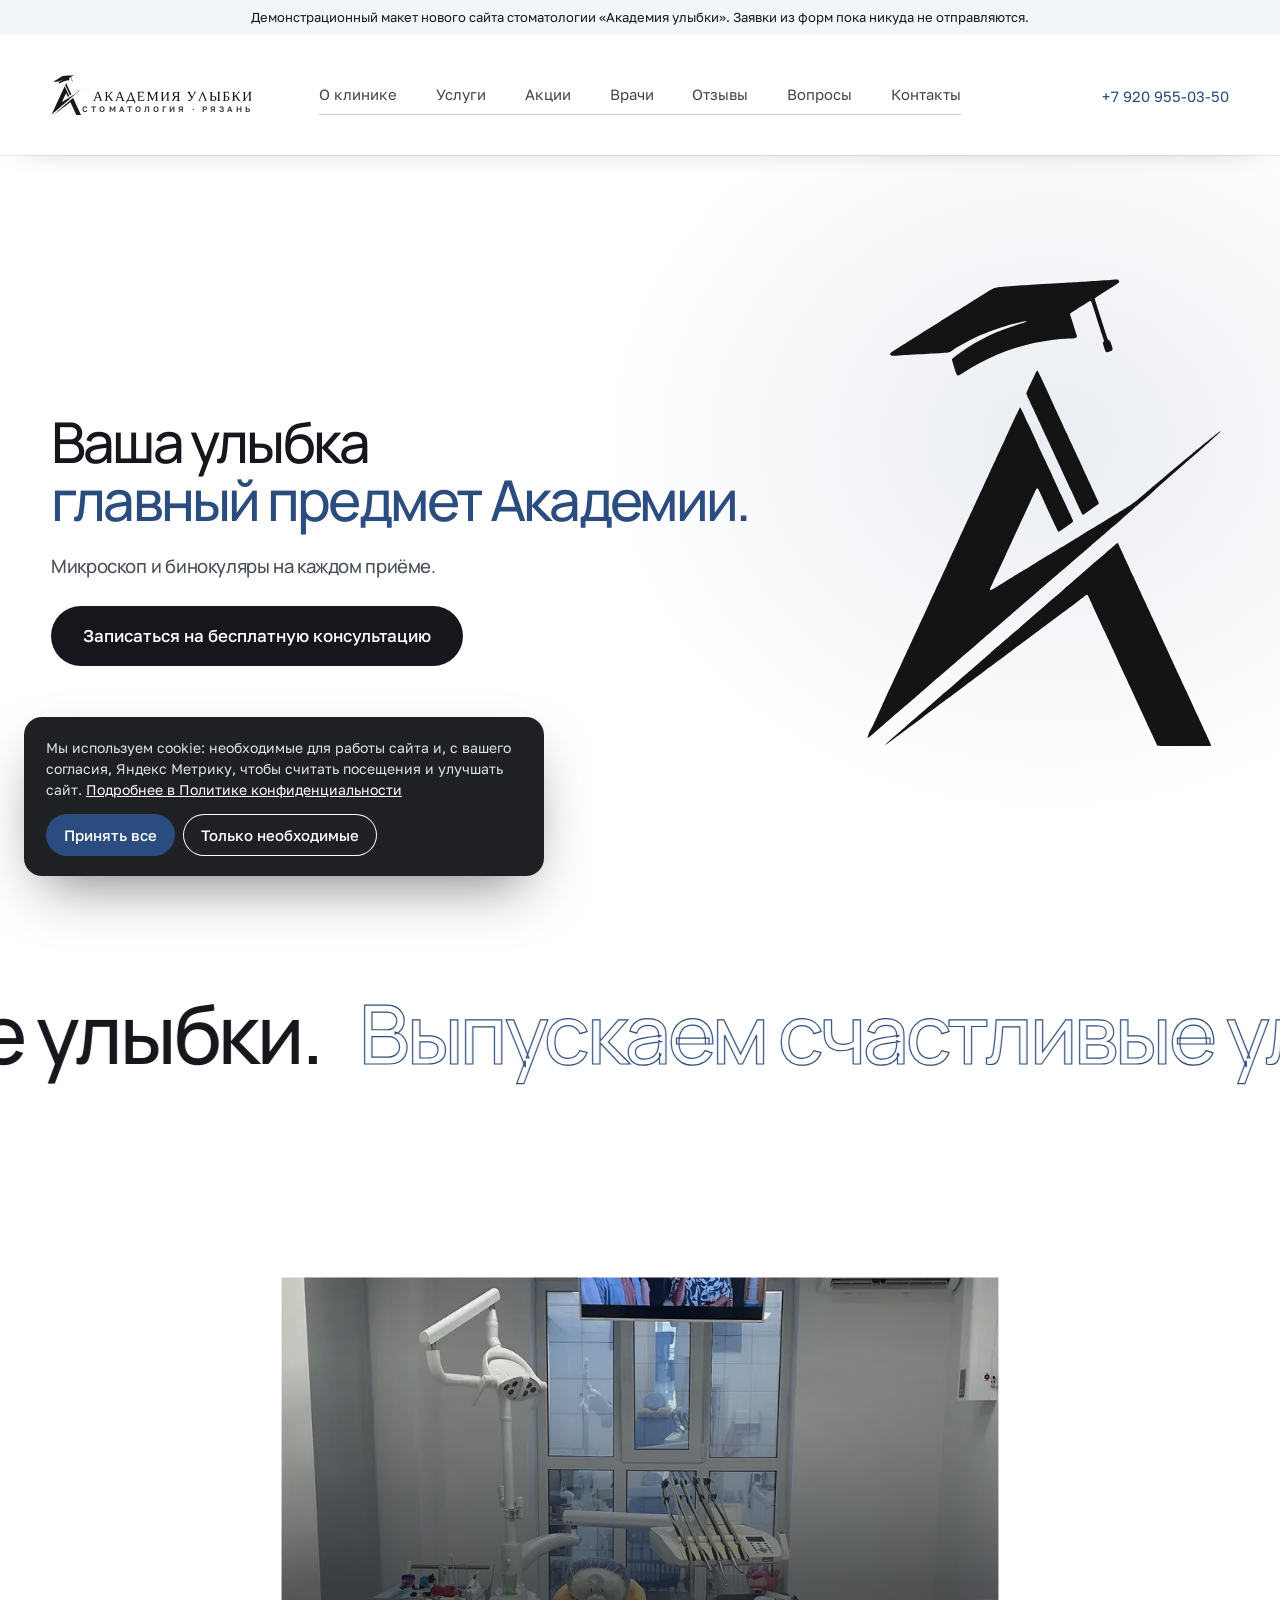
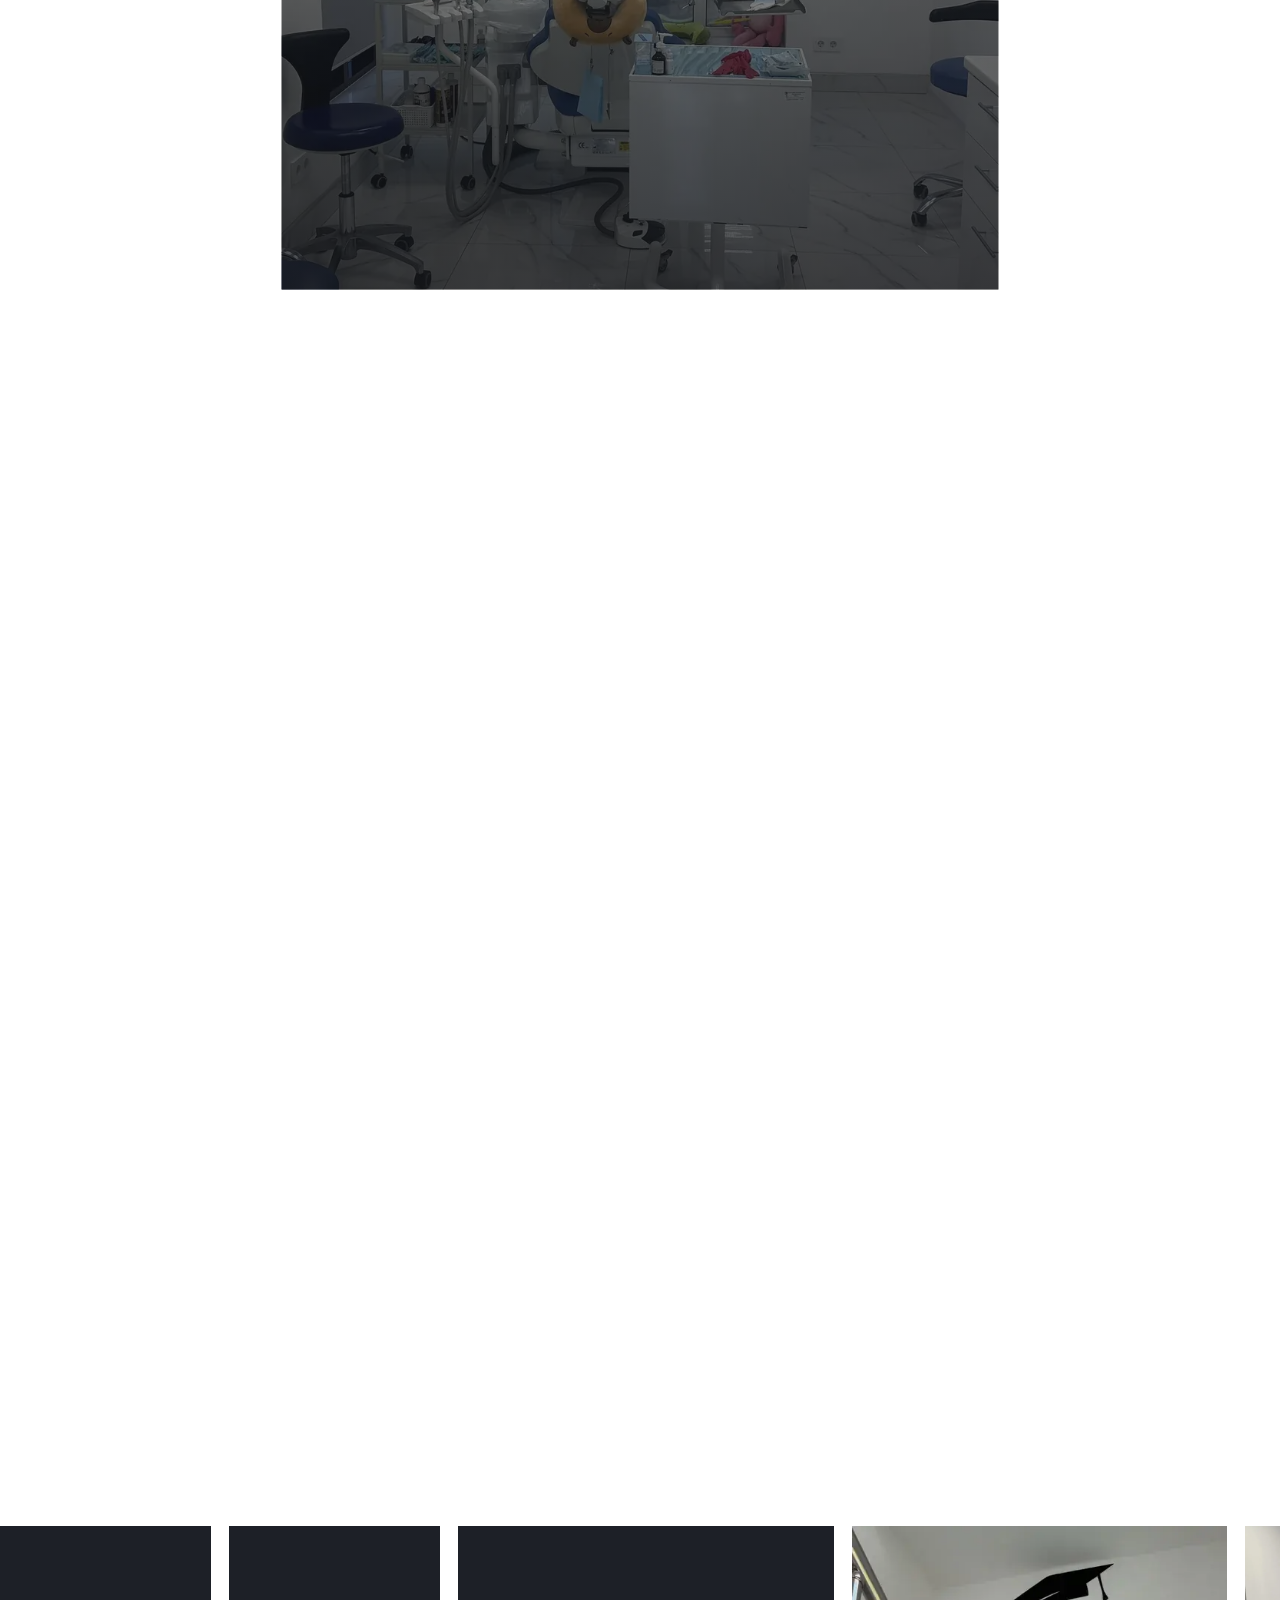
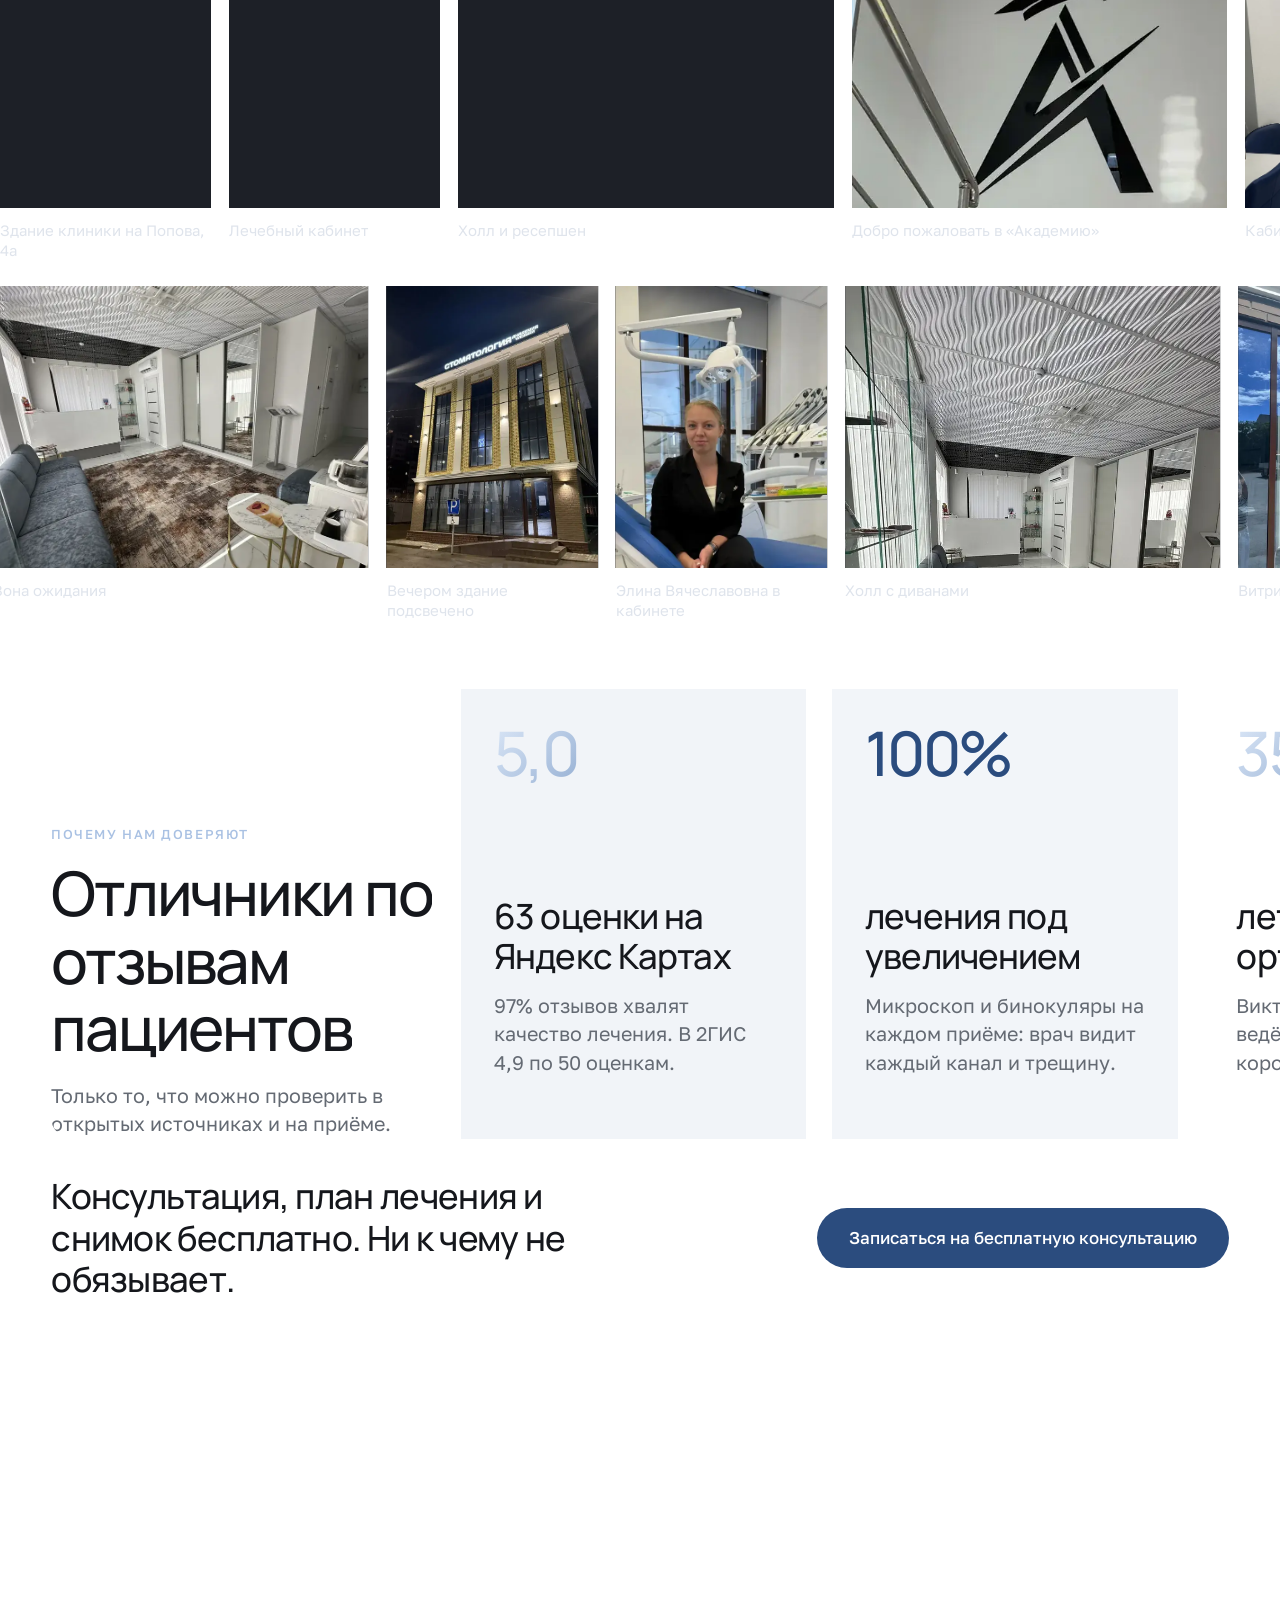
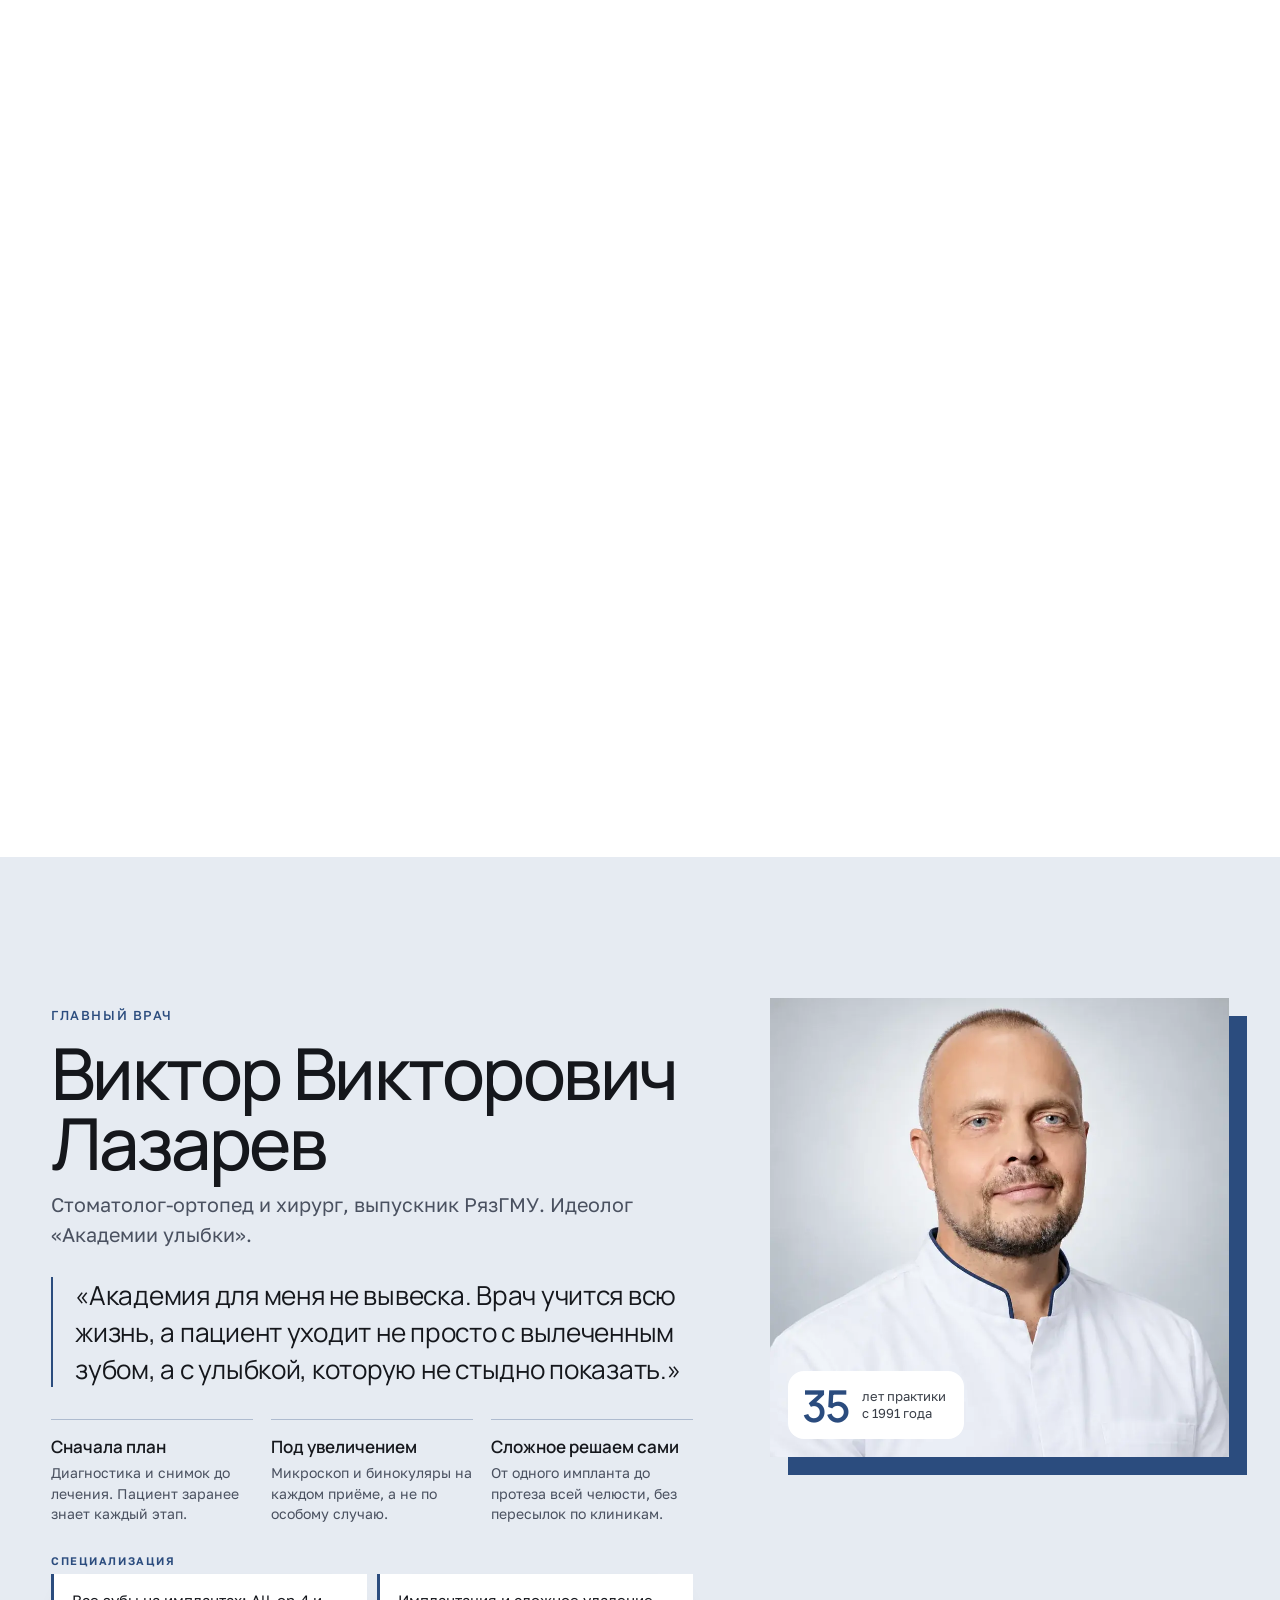
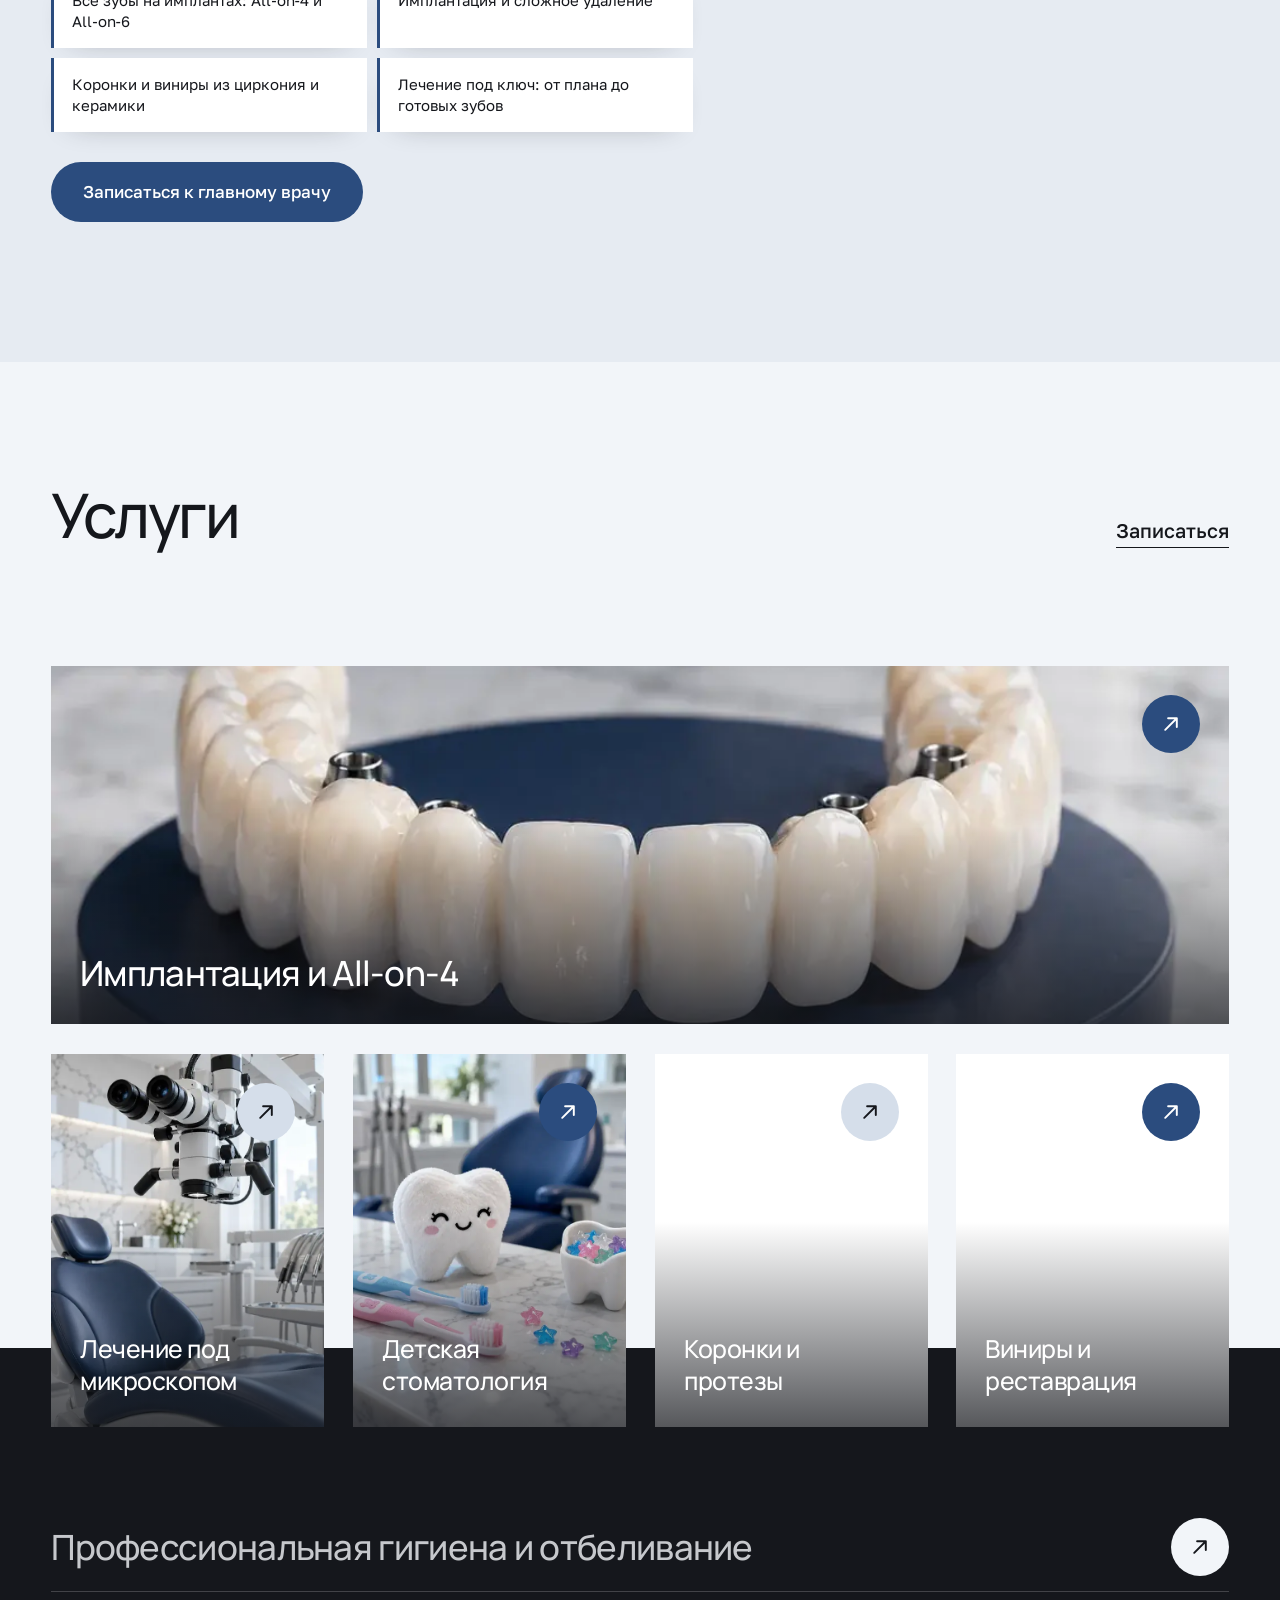
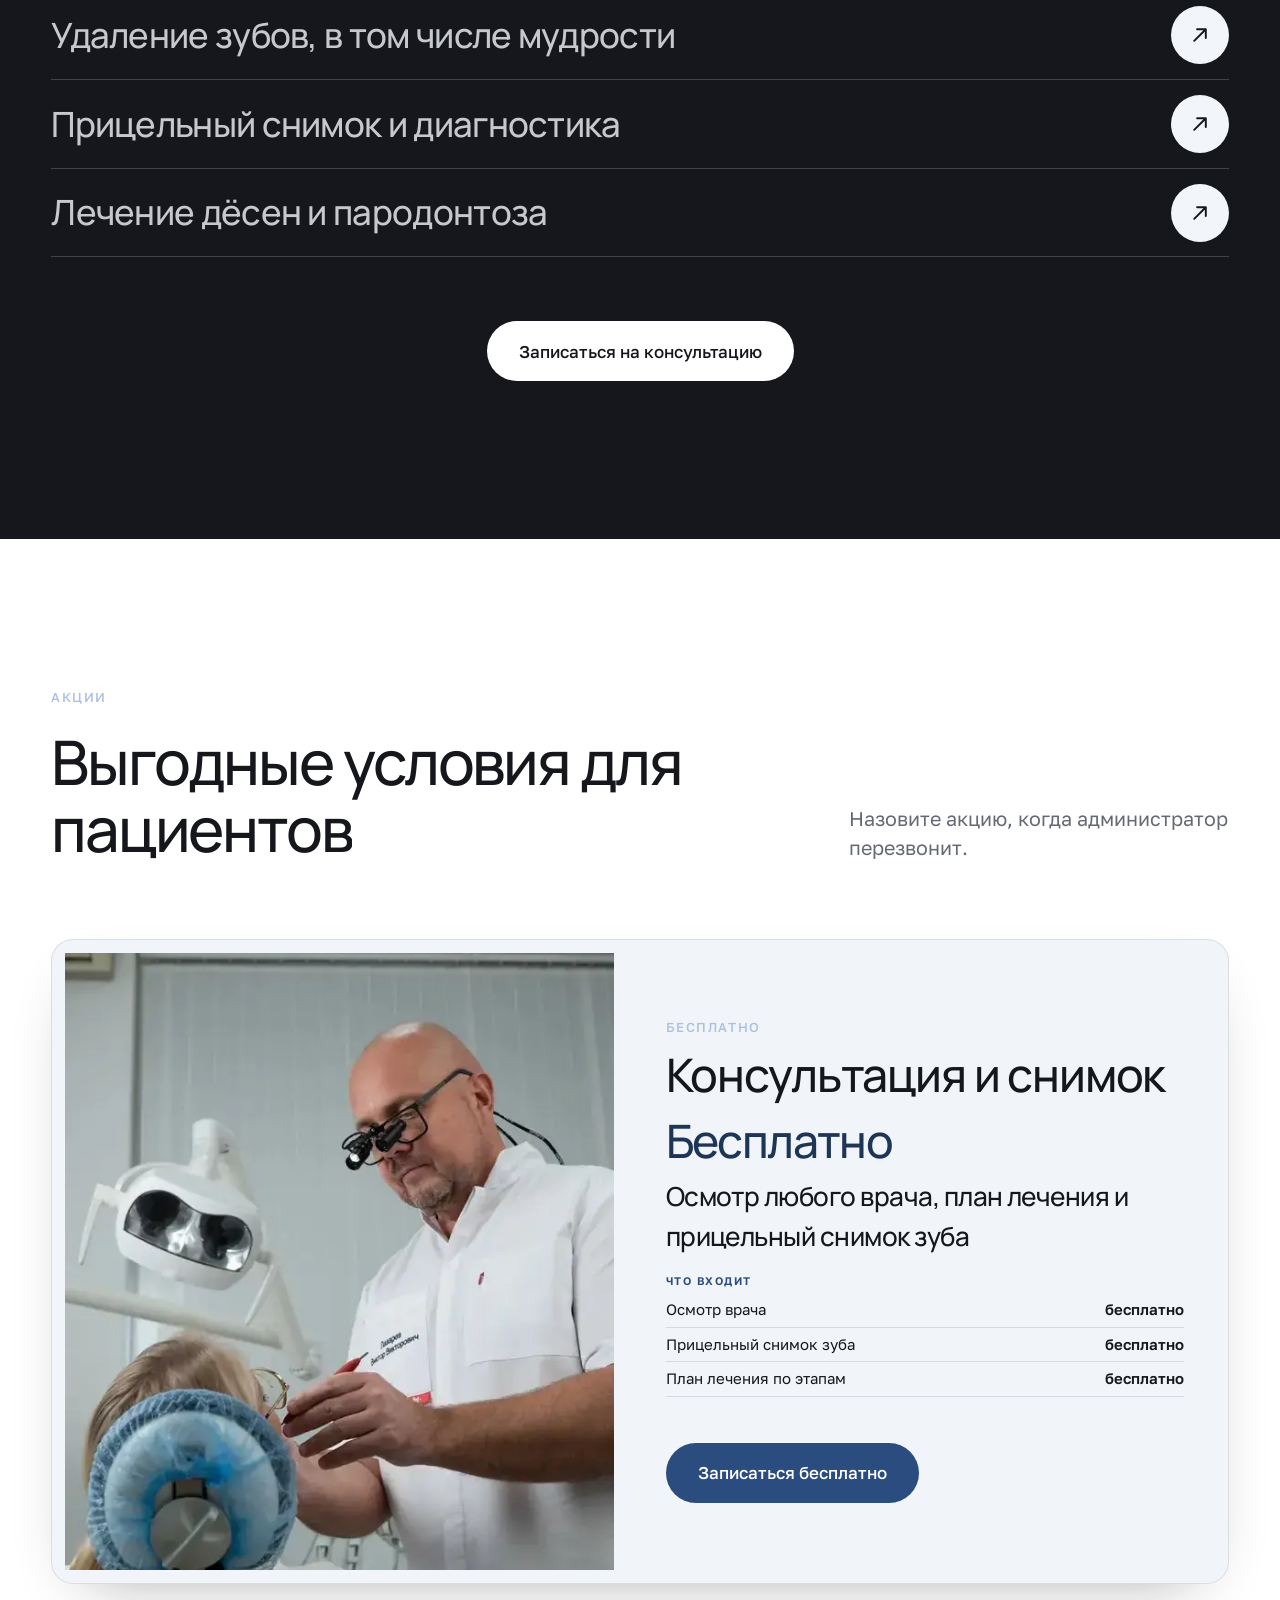
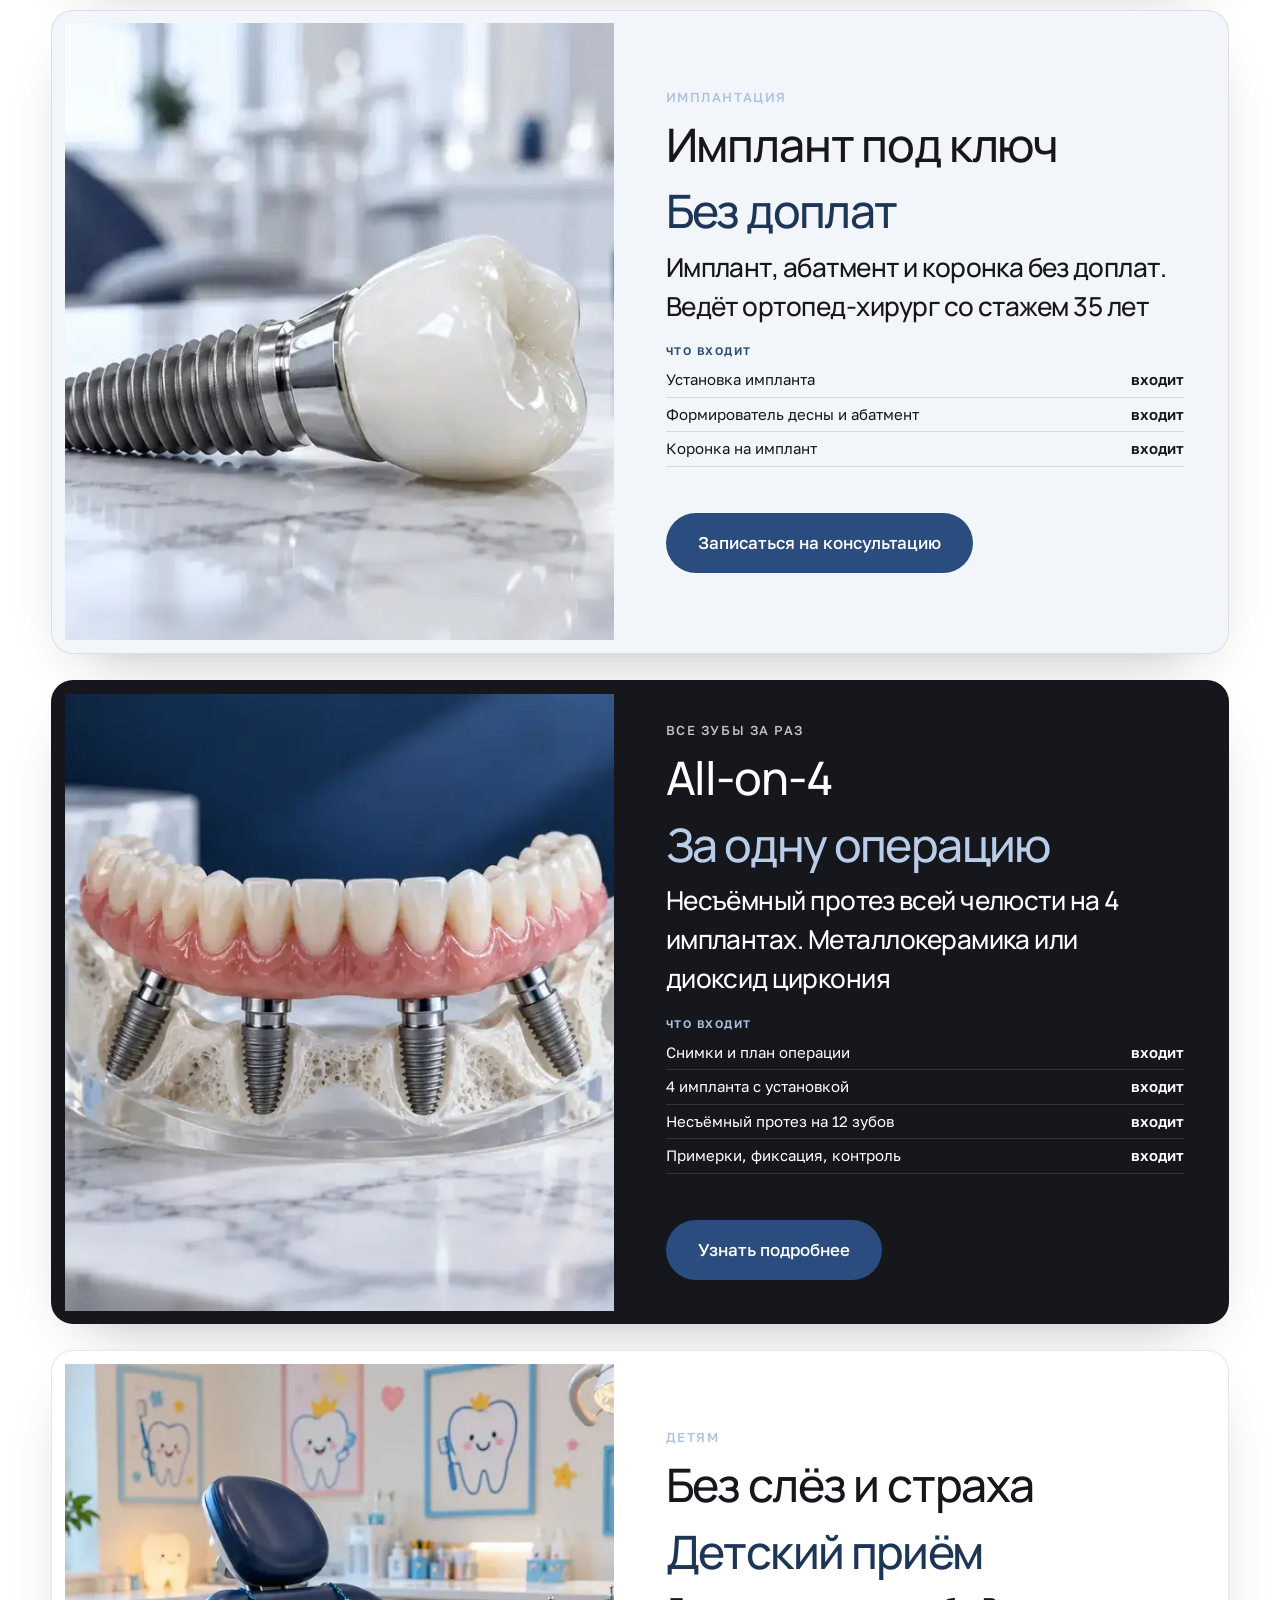
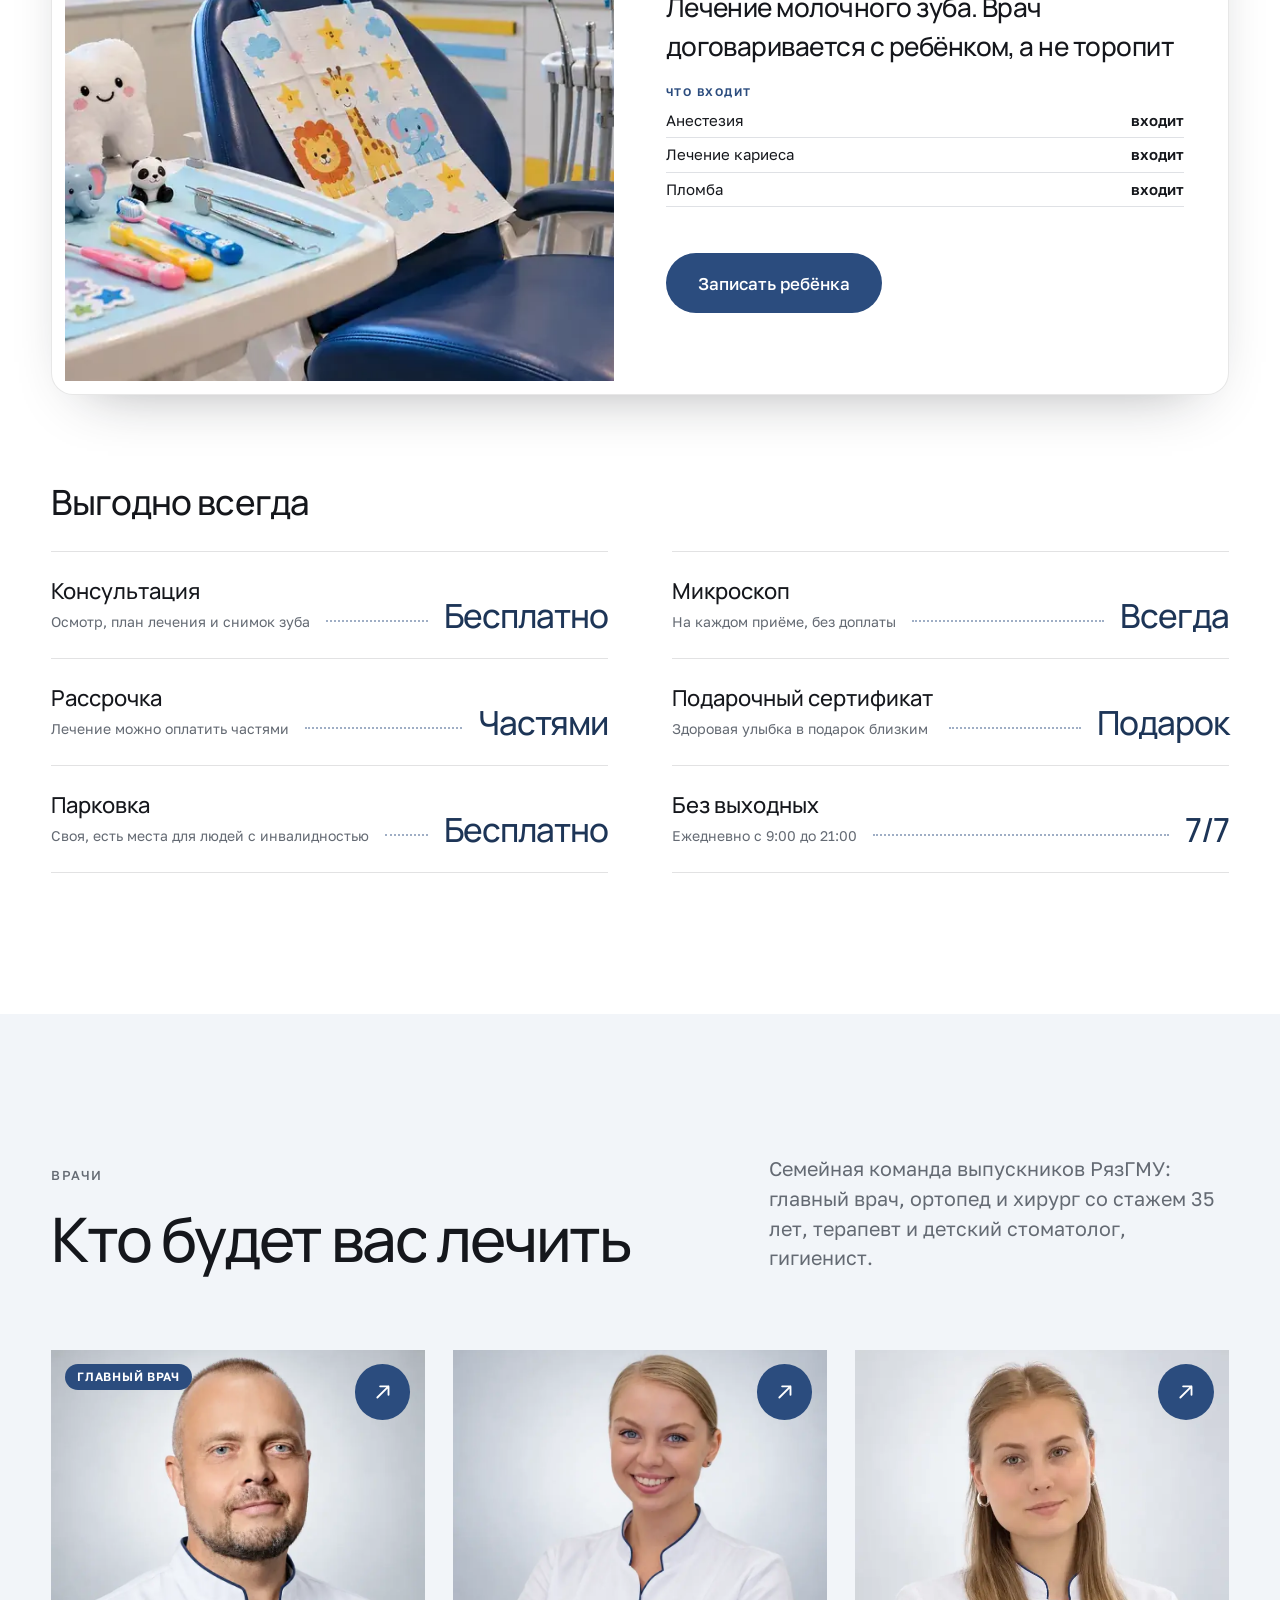
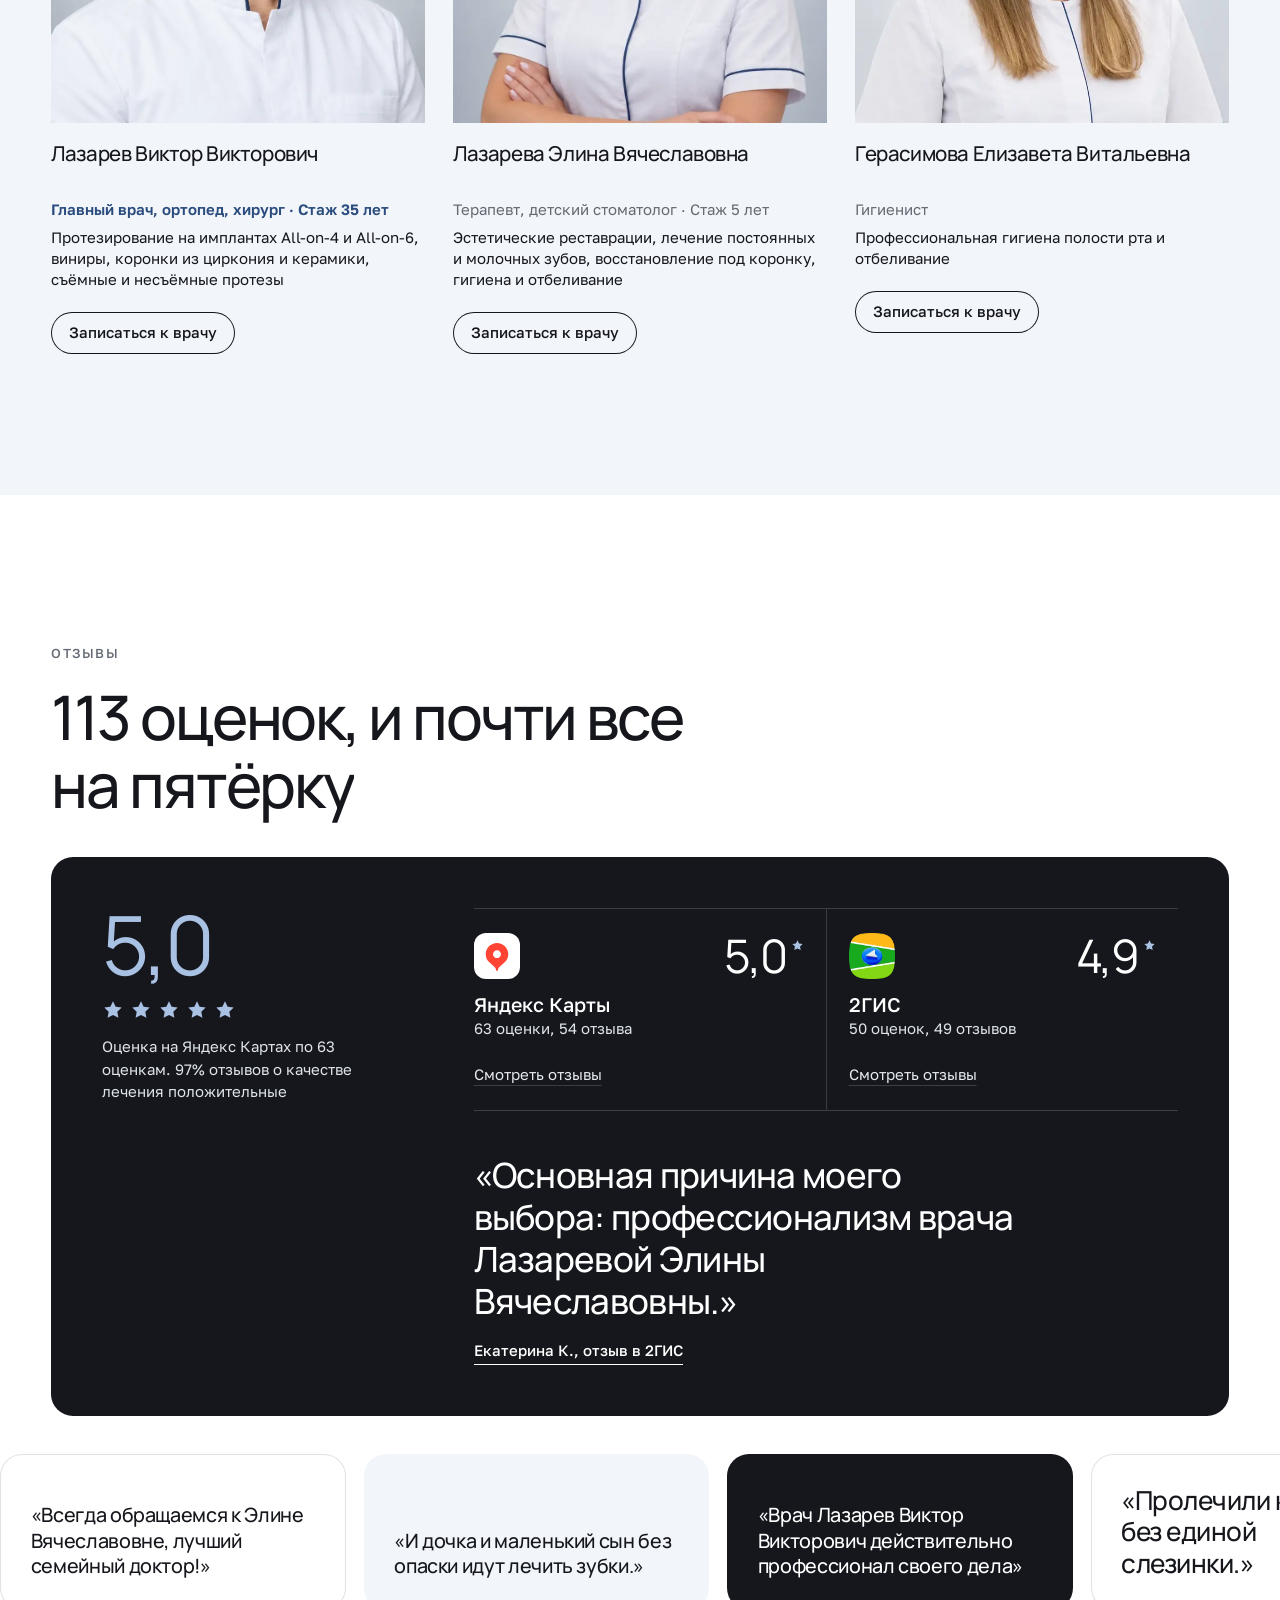
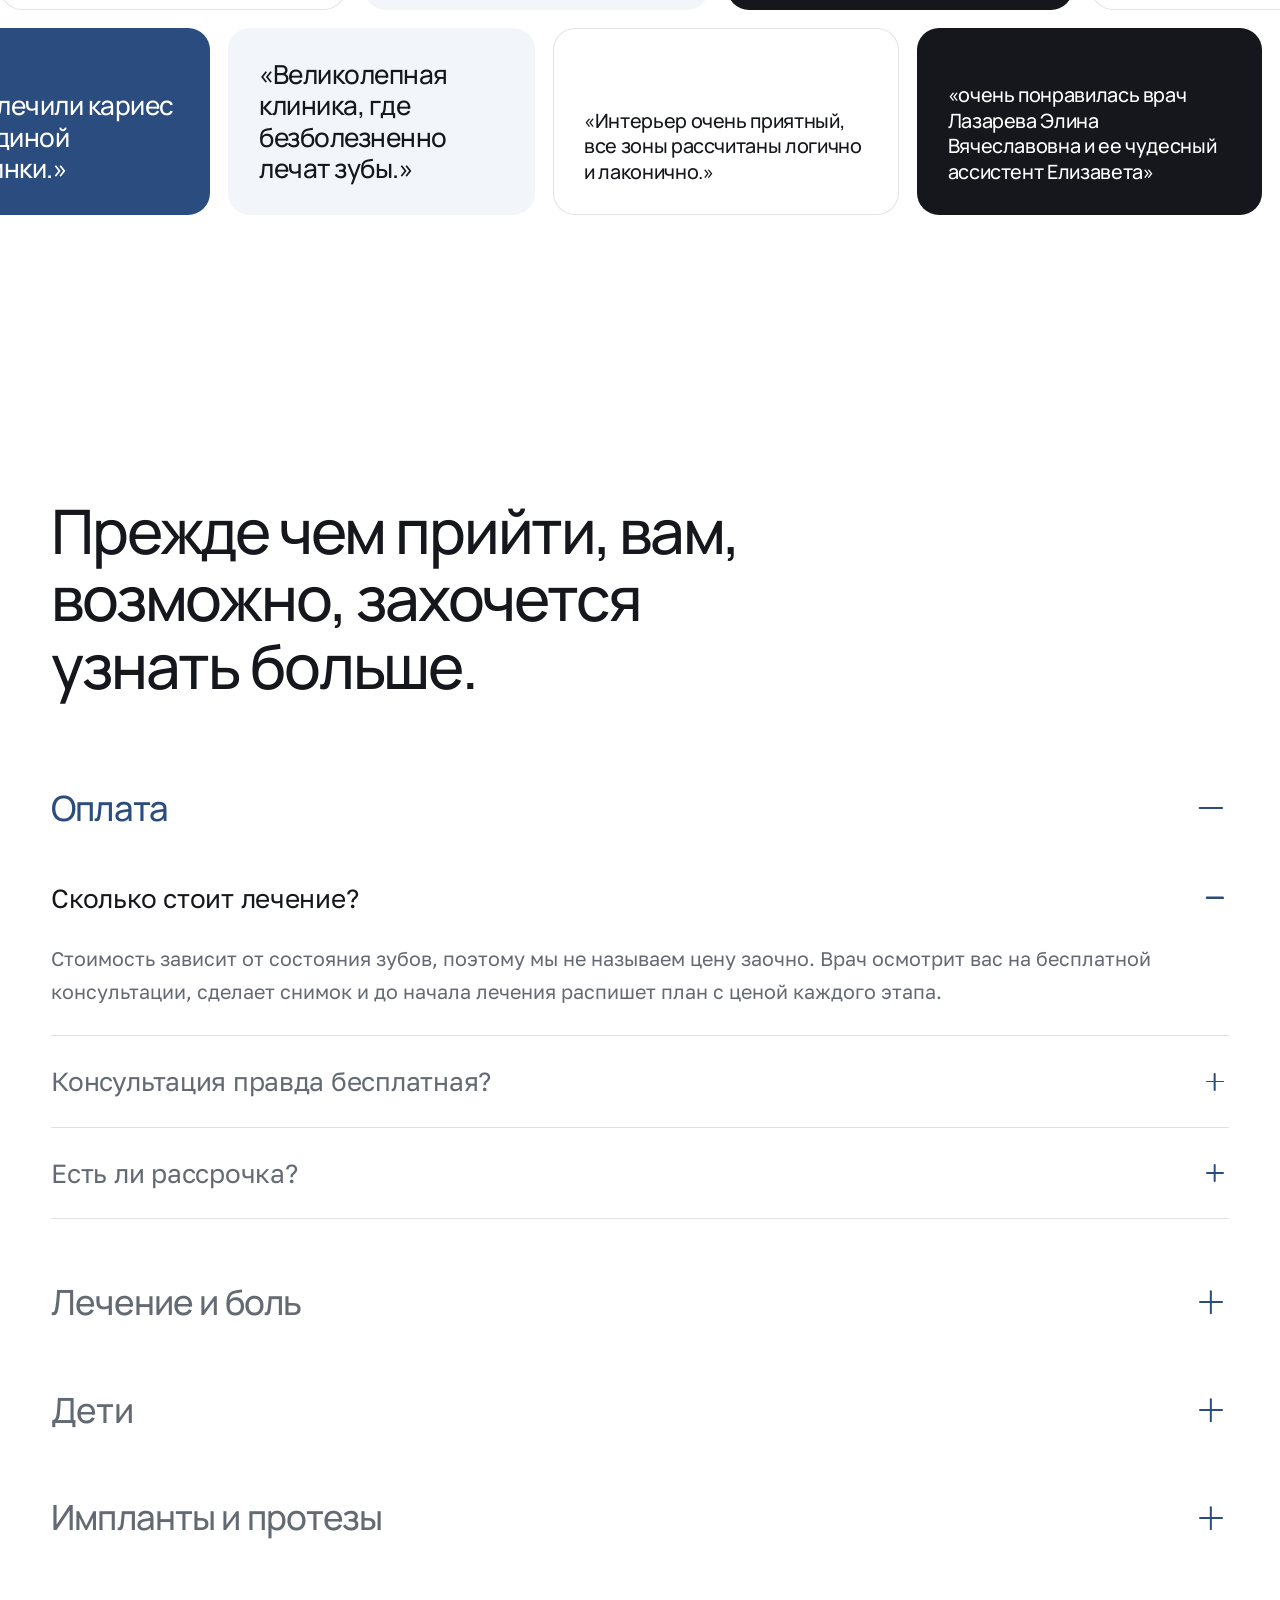
<file: index.html>
<!doctype html>
<html lang="ru" data-page="home">
<head>
<meta charset="utf-8">
<meta name="viewport" content="width=device-width, initial-scale=1, viewport-fit=cover">
<title>Стоматология «Академия улыбки» в Рязани: микроскоп, импланты, дети</title>
<meta name="description" content="Лечение зубов под микроскопом, импланты и All-on-4, детская стоматология. Рязань, ул. Попова, 4а, ежедневно с 9 до 21. Консультация и снимок бесплатно.">
<meta name="robots" content="noindex, nofollow">
<link rel="icon" type="image/svg+xml" href="images/brand/favicon.svg">
<link rel="apple-touch-icon" href="images/brand/apple-touch-icon.png">
<meta property="og:type" content="website">
<meta property="og:title" content="Стоматология «Академия улыбки» в Рязани: микроскоп, импланты, дети">
<meta property="og:description" content="Лечение зубов под микроскопом, импланты и All-on-4, детская стоматология. Рязань, ул. Попова, 4а, ежедневно с 9 до 21. Консультация и снимок бесплатно.">
<meta property="og:locale" content="ru_RU">
<meta property="og:url" content="https://ilyasorokin94-hue.github.io/akademiya-ulybki/">
<meta property="og:image" content="https://ilyasorokin94-hue.github.io/akademiya-ulybki/images/og.jpg">
<meta property="og:image:width" content="1200">
<meta property="og:image:height" content="630">
<meta name="twitter:card" content="summary_large_image">
<meta name="theme-color" content="#15171c">
<link rel="preload" href="assets/fonts/golos-text-cyrillic.woff2" as="font" type="font/woff2" crossorigin>
<link rel="preload" href="assets/fonts/manrope-cyrillic.woff2" as="font" type="font/woff2" crossorigin>
<link rel="stylesheet" href="assets/styles.css?v=au2">
<style>html.au-loading,html.au-loading body{overflow:hidden}.pl{position:fixed;inset:0;z-index:400;display:grid;place-items:center;pointer-events:none}html.au-loading .pl{pointer-events:auto}.pl__half{position:absolute;inset:-2px;background:radial-gradient(70% 60% at 50% 45%,#22252c 0%,#15171c 60%,#0e0f12 100%)}.pl__half--a{clip-path:polygon(0 0,100% 0,100% 36.5%,0 76.5%)}.pl__half--b{clip-path:polygon(0 76%,100% 36%,100% 100%,0 100%)}.pl__seam{position:absolute;inset:0;width:100%;height:100%;overflow:visible}.pl__seam{clip-path:inset(0 100% 0 0)}.pl__seam line{stroke:#a9c1e3;stroke-width:1.5px;vector-effect:non-scaling-stroke}.pl__mark path,.pl__word path,.pl__count{opacity:0}.pl__logo{position:relative;width:min(340px,58vw);height:auto;overflow:visible;fill:#fff}.pl__logo .pl-cap{fill:url(#pl-gold)}.pl__logo .pl__shards path{fill:#fff}.pl__word{fill:#e8edf3}.pl__count{position:absolute;right:clamp(16px,3vw,40px);bottom:clamp(16px,3vw,36px);font:500 clamp(14px,1.2vw,16px)/1 var(--display);letter-spacing:.2em;color:#a9c1e3;font-variant-numeric:tabular-nums}html:not(.js-anim) .pl,html.au-nopl .pl{display:none}html.au-loading .hero [data-split]{visibility:visible}.hero--v{background:radial-gradient(50% 60% at 82% 45%,rgba(43,76,126,.10),rgba(43,76,126,0) 70%),#fff;color:#15171c}.hero--v h1>span:first-child{color:#15171c}.hero--v1 .hv__l2{color:#2b4c7e}.hero--v .hv__rot{color:#4b515b}.hero--v .btn{--bg:#15171c;--fg:#fff;background:#15171c;color:#fff}.hero--v:before{display:none}.hx--a{position:absolute;z-index:1;pointer-events:none;top:calc(var(--hdr-d, var(--header-h)) + var(--svh, 1svh) * 6);right:3%;bottom:calc(var(--svh, 1svh) * 12);width:30%}.hx--a.is-flat .hx__flat{display:block;width:100%;height:100%;color:#15171c;opacity:.92}.hx--a canvas{display:block;width:100%!important;height:100%!important;opacity:0;transition:opacity 1.2s var(--ease)}.hx--a.is-ready canvas{opacity:1}@media (min-width:761px){  .hero--v1 .hero__text{max-width:60%}  .hero--v1 h1{font-size:clamp(44px,4.4vw,84px);line-height:1.02;letter-spacing:-.05em}  .hero--v1 h1>span:first-child,.hero--v1 .hv__l2{display:block;white-space:nowrap}  .hero--v .hv__rot{white-space:nowrap;max-width:none;font-size:clamp(18px,1.45vw,24px)}  .hero--v .hv__rot>[aria-hidden]{text-wrap:nowrap}}@media (max-width:760px){.hero--v1 h1{font-size:clamp(34px,11vw,50px)}}.au-slogan-sub{margin:0 0 28px;max-width:34em;font:500 var(--fs-0)/1.4 var(--display);color:#dfe4ec}.slogan__title{color:#15171c}.hx--a .hx__flat{display:none}@media (max-width:760px){.hx--a{display:block;width:auto;top:calc(var(--header-h) + 8px);bottom:auto;right:-14%;width:72%;height:calc(var(--svh, 1svh) * 44);opacity:.09}.hx--a .hx__flat{display:block;width:100%;height:100%}.hero--v1 .hero__text{position:relative;z-index:2}}.on-dark .label,.label--light{color:#a9c1e3}.fcard__big{background:linear-gradient(135deg,#dbe7f7,#3f6aa6);-webkit-background-clip:text;background-clip:text;color:transparent}.hero__face[data-ph]{position:relative;display:grid;place-items:center}.hero__face .doc__initials,.invite__pic .doc__initials{position:absolute;inset:0;display:grid;place-items:center;font:600 clamp(20px,2vw,28px)/1 var(--display);letter-spacing:.06em;color:#2b4c7e}.invite__pic[data-ph]{position:relative}.doc__initials{color:#2b4c7e}.au-prices .faqt__body{padding-bottom:8px}.au-price{list-style:none;margin:0;padding:0 0 12px}.au-price li{display:flex;align-items:baseline;gap:12px;padding:12px 0;border-bottom:1px solid var(--line);opacity:1;transform:none}.au-price .alv4__l{flex:0 1 auto}.au-price i{flex:1;border-bottom:1px dotted rgba(21,23,28,.25);transform:translateY(-4px)}.au-price .alv__t{font:400 var(--fs-0)/1.35 var(--body)}.au-price .alv__n{flex:none;font:600 var(--fs-0)/1 var(--display);color:#1d3557;white-space:nowrap}.au-prices__note{margin:24px 0 0;color:var(--muted);font-size:var(--fs--1);max-width:60ch}.au-rt-quote .rt-pd__quote{font-style:normal}.place__pin{white-space:nowrap}.au-price{display:grid;grid-template-columns:repeat(2,minmax(0,1fr));column-gap:clamp(40px,5vw,88px)}.au-price li:nth-child(-n+2){border-top:0}@media (max-width:760px){.au-price{grid-template-columns:1fr}.au-price li{gap:8px}.au-price .alv__t{font-size:15px}}.tfig__img,.ptour__pic,.hero__face,.invite__pic{position:relative}.au-ask{position:absolute;z-index:3;top:10px;left:10px;padding:5px 9px 4px;border-radius:999px;background:#a9c1e3;color:#15171c;font:600 11px/1 var(--body);letter-spacing:.08em;text-transform:uppercase;box-shadow:0 2px 10px rgba(0,0,0,.25);pointer-events:none}.hero__face .au-ask,.invite__pic .au-ask{top:4px;left:50%;transform:translateX(-50%);padding:3px 6px 2px;font-size:8px;letter-spacing:.04em}.logo__unit{left:calc(var(--lh) * .78);letter-spacing:.38em}.au-incl{margin:18px 0 22px;max-width:30em}.au-incl__t{margin:0 0 6px;font:600 11px/1.2 var(--body);letter-spacing:.14em;text-transform:uppercase;color:#2b4c7e}.pr .on-dark .au-incl__t,.pr4-card:nth-child(3) .au-incl__t{color:#a9c1e3}.au-incl ul{list-style:none;margin:0;padding:0}.au-incl li{display:flex;align-items:baseline;gap:10px;padding:7px 0;border-bottom:1px solid currentColor;border-color:rgba(127,135,150,.25);font-size:15px;line-height:1.3}.au-incl li i{flex:1}.au-incl li b{font-weight:600;white-space:nowrap}.hero__face img,.invite__pic img{position:relative;z-index:1}.invite__pic img{width:100%;height:100%;object-fit:cover;object-position:50% 10%}.pr-price b{font-size:clamp(30px,2.8vw,48px);line-height:1.1}body .pr4-card .pr-price b{font-size:clamp(30px,3.6vw,64px);line-height:1.05;white-space:normal;max-width:100%;overflow-wrap:break-word}@media (min-width:761px){  .hero--v1 .hero__text{display:flex;flex-direction:column;justify-content:center;align-items:flex-start;max-width:none;gap:clamp(20px,calc(var(--svh, 1svh) * 3),34px)}  .hero--v1 h1{margin:0;padding:0;align-self:flex-start}  .hero--v1 .hero__actions{margin:0;align-items:flex-start;align-self:flex-start}  .hero--v1 .hv__rot{align-self:flex-start;justify-items:start;text-align:left;margin:0}}.au-chief{position:relative;overflow:hidden;background:#0f1115;color:#f2f5f9}.au-chief__in{position:relative;display:grid;grid-template-columns:minmax(0,5fr) minmax(0,7fr);gap:clamp(32px,6vw,110px);align-items:center}.au-chief__big{display:none}.au-chief__pic{position:relative;margin:0;aspect-ratio:1/1;border-radius:var(--radius);overflow:hidden;background:#1d2027}.au-chief__pic img{width:100%;height:100%;object-fit:cover;object-position:50% 14%}.au-chief__pic figcaption{position:absolute;z-index:2;left:18px;bottom:18px;display:flex;align-items:center;gap:12px;padding:12px 18px 12px 14px;border-radius:16px;background:rgba(15,17,21,.72);backdrop-filter:blur(8px);color:#fff}.au-chief__pic figcaption b{font:600 44px/1 var(--display);letter-spacing:-.04em;color:#a9c1e3}.au-chief__pic figcaption span{font-size:13px;line-height:1.3;color:#dfe4ec}.au-chief__name{margin:10px 0 12px;font:500 var(--fs-4)/1.05 var(--display);letter-spacing:-.035em;color:#fff}.au-chief__role{margin:0 0 28px;color:#b9c3d1;font-size:var(--fs-0)}.au-chief__quote{position:relative;margin:0 0 32px;padding:0 0 0 22px;border-left:2px solid #2b4c7e}.au-chief__quote p{margin:0;font:400 var(--fs-1)/1.4 var(--display);letter-spacing:-.01em;color:#f2f5f9}.au-chief__rules{list-style:none;margin:0 0 30px;padding:0;display:grid;grid-template-columns:repeat(3,minmax(0,1fr));gap:18px}.au-chief__rules li{padding-top:16px;border-top:1px solid rgba(169,193,227,.25)}.au-chief__rules b{display:block;margin-bottom:6px;font:600 17px/1.25 var(--display);color:#fff}.au-chief__rules span{display:block;font-size:14px;line-height:1.45;color:#b9c3d1}.au-chief__fmt{margin:0 0 30px}.au-chief__quote .au-ask--inline{position:static;display:inline-block;margin-top:12px;box-shadow:none}.au-chief .au-incl__t{color:#a9c1e3}.au-chief__fmt ul{list-style:none;margin:0;padding:0;display:flex;flex-wrap:wrap;gap:8px}.au-chief__fmt li{padding:9px 14px;border:1px solid rgba(169,193,227,.28);border-radius:999px;font-size:14px;color:#dfe4ec}.au-chief .btn{--bg:#2b4c7e;--fg:#fff;background:#2b4c7e;color:#fff}.au-chief[data-v="2"] .au-chief__in{grid-template-columns:1fr;justify-items:center;text-align:center;gap:34px}.au-chief[data-v="2"] .au-chief__pic{width:clamp(220px,20vw,300px);border-radius:50%;box-shadow:0 0 0 10px rgba(43,76,126,.35),0 0 0 22px rgba(43,76,126,.14)}.au-chief[data-v="2"] .au-chief__pic figcaption{display:none}.au-chief[data-v="2"] .au-chief__body{max-width:980px;display:flex;flex-direction:column;align-items:center}.au-chief[data-v="2"] .au-chief__quote{order:-1;margin:0 0 34px;padding:0;border:0}.au-chief[data-v="2"] .au-chief__quote p{font-size:clamp(26px,2.6vw,44px);line-height:1.25;letter-spacing:-.025em}.au-chief[data-v="2"] .au-chief__name{font-size:var(--fs-2)}.au-chief[data-v="2"] .au-chief__role:after{content:" Стаж 35 лет, практикует с 1991 года.";color:#a9c1e3}.au-chief[data-v="2"] .au-chief__rules{width:100%;text-align:left}.au-chief[data-v="2"] .au-chief__fmt ul{justify-content:center}.au-chief[data-v="3"] .au-chief__in{grid-template-columns:minmax(0,7fr) minmax(0,5fr)}.au-chief[data-v="3"] .au-chief__body{grid-column:1;grid-row:1;position:relative;z-index:2}.au-chief[data-v="3"] .au-chief__pic{grid-column:2;grid-row:1;z-index:1;border-radius:0}.au-chief[data-v="3"] .au-chief__pic figcaption{display:none}.au-chief[data-v="3"] .au-chief__big{display:block;grid-column:2;grid-row:1;align-self:start;justify-self:end;z-index:0;margin:-.36em -.08em 0 0;font:600 clamp(220px,26vw,440px)/1 var(--display);letter-spacing:-.06em;color:transparent;-webkit-text-stroke:2px rgba(169,193,227,.35);pointer-events:none}.au-chief[data-v="3"] .au-chief__name{font-size:clamp(46px,5.2vw,92px)}.au-chief[data-v="3"] .au-chief__in{padding-top:clamp(60px,8vw,140px)}.au-chief[data-v="4"]{background:#e6ebf2;color:#15171c}.au-chief[data-v="4"] .au-chief__in{grid-template-columns:minmax(0,7fr) minmax(0,5fr);align-items:start}.au-chief[data-v="4"] .au-chief__pic{grid-column:2;grid-row:1;border-radius:0;box-shadow:18px 18px 0 #2b4c7e}.au-chief[data-v="4"] .au-chief__body{grid-column:1;grid-row:1}.au-chief[data-v="4"] .au-chief__pic figcaption{background:#fff;color:#15171c}.au-chief[data-v="4"] .au-chief__pic figcaption b{color:#2b4c7e}.au-chief[data-v="4"] .au-chief__pic figcaption span{color:#3a3f48}.au-chief[data-v="4"] .label{color:#2b4c7e}.au-chief[data-v="4"] .au-chief__name{color:#15171c;font-size:clamp(48px,5.6vw,100px);line-height:.98}.au-chief[data-v="4"] .au-chief__role,.au-chief[data-v="4"] .au-chief__rules span{color:#4a5160}.au-chief[data-v="4"] .au-chief__quote p,.au-chief[data-v="4"] .au-chief__rules b{color:#15171c}.au-chief[data-v="4"] .au-chief__rules li{border-top-color:rgba(43,76,126,.3)}.au-chief[data-v="4"] .au-incl__t{color:#2b4c7e}.au-chief[data-v="4"] .au-chief__fmt li{border-color:rgba(43,76,126,.3);color:#15171c;background:#fff}@media (max-width:900px){  .au-chief .au-chief__in,.au-chief[data-v] .au-chief__in{grid-template-columns:1fr}  .au-chief[data-v] .au-chief__pic,.au-chief[data-v] .au-chief__body{grid-column:auto;grid-row:auto}  .au-chief .au-chief__pic{width:100%;max-width:420px}  .au-chief[data-v="2"] .au-chief__pic{width:220px}  .au-chief[data-v="3"] .au-chief__in{padding-top:90px}  .au-chief[data-v="3"] .au-chief__big{grid-column:auto;grid-row:auto;justify-self:end;font-size:170px;margin:-.25em 0 -.42em}  .au-chief[data-v="3"] .au-chief__pic{grid-row:auto;width:100%}  .au-chief[data-v="3"] .au-chief__body{grid-row:auto}  .au-chief[data-v="4"] .au-chief__pic{box-shadow:10px 10px 0 #2b4c7e}  .au-chief__rules,.au-chief[data-v] .au-chief__rules{grid-template-columns:1fr}  .au-chief[data-v="2"] .au-chief__quote p{font-size:24px}}.au-team .doc__role--chief{color:#2b4c7e;font-weight:600}@media (min-width:761px){  .team__grid.au-row{display:grid;grid-template-columns:repeat(3,minmax(0,1fr));gap:clamp(18px,2.2vw,36px);align-items:start;overflow:visible}  .au-row .doc{padding:0!important;margin:0!important;transform:none!important}  .au-row .doc__photo{aspect-ratio:1/1;border-radius:0}  .au-row .doc__photo img{object-position:50% 14%}  .au-row .doc h3{font-size:clamp(20px,1.6vw,26px);margin:0 0 2px}  .au-row .doc--chief .doc__photo:before{content:"Главный врач";position:absolute;z-index:3;left:14px;top:14px;padding:7px 12px;border-radius:999px;background:#2b4c7e;color:#fff;font:600 12px/1 var(--body);letter-spacing:.06em;text-transform:uppercase}    .au-team[data-v="2"] .au-row{grid-template-columns:minmax(0,1.5fr) minmax(0,1fr) minmax(0,1fr);align-items:end}  .au-team[data-v="2"] .au-row .doc:not(.doc--chief) .doc__photo{aspect-ratio:4/5}  .au-team[data-v="2"] .au-row .doc--chief h3{font-size:clamp(24px,2vw,34px)}    .au-team[data-v="3"] .au-row .doc{align-items:center;text-align:center}  .au-team[data-v="3"] .au-row .doc__photo{width:min(100%,280px);border-radius:50%;margin-bottom:18px}  .au-team[data-v="3"] .au-row .doc--chief .doc__photo{box-shadow:0 0 0 6px #e6ebf2,0 0 0 8px #2b4c7e}  .au-team[data-v="3"] .au-row .doc--chief .doc__photo:before,.au-team[data-v="3"] .doc__go{display:none}  .au-team[data-v="3"] .au-row .doc__focus{max-width:30ch}  .au-team[data-v="3"] .au-row .doc__cta{align-self:center}    .au-team[data-v="4"] .au-row .doc{position:relative}  .au-team[data-v="4"] .au-row .doc__photo{aspect-ratio:4/5;margin-bottom:0}  .au-team[data-v="4"] .au-row .doc__photo:after{content:"";position:absolute;inset:0;z-index:2;pointer-events:none;background:linear-gradient(0deg,rgba(15,17,21,.82) 0%,rgba(15,17,21,0) 45%)}  .au-team[data-v="4"] .au-row .doc h3,.au-team[data-v="4"] .au-row .doc__role{position:relative;z-index:4;padding:0 22px;color:#fff;pointer-events:none}  .au-team[data-v="4"] .au-row .doc h3{margin-top:-118px;min-height:62px;display:flex;align-items:flex-end}  .au-team[data-v="4"] .au-row .doc h3 a{pointer-events:auto;color:#fff}  .au-team[data-v="4"] .au-row .doc__role{margin-bottom:22px;min-height:40px;color:#dfe4ec}  .au-team[data-v="4"] .au-row .doc__focus{margin-top:16px}}@media (max-width:760px){  .au-row .doc__photo{aspect-ratio:1/1;border-radius:0}  .au-team[data-v="3"] .au-row .doc__photo{border-radius:50%}  .au-row .doc--chief .doc__photo:before{content:"Главный врач";position:absolute;z-index:3;left:10px;top:10px;padding:6px 10px;border-radius:999px;background:#2b4c7e;color:#fff;font:600 10px/1 var(--body);letter-spacing:.06em;text-transform:uppercase}  .au-team[data-v="3"] .au-row .doc--chief .doc__photo:before{display:none}}.au-vp{position:fixed;z-index:9000;left:50%;bottom:14px;translate:-50% 0;display:flex;align-items:center;gap:8px;padding:8px 10px 8px 14px;border-radius:999px;background:rgba(21,23,28,.92);backdrop-filter:blur(8px);color:#dfe4ec;font:500 12px/1 var(--body);box-shadow:0 8px 28px rgba(0,0,0,.25);white-space:nowrap}.au-vp b{color:#a9c1e3;font-weight:600;letter-spacing:.06em;text-transform:uppercase;font-size:11px;margin-right:4px}.au-vp__g{display:flex;gap:3px;margin-right:6px}.au-vp button{width:26px;height:26px;border:0;border-radius:50%;background:rgba(255,255,255,.1);color:#fff;font:600 12px/1 var(--body);cursor:pointer}.au-vp button.on{background:#2b4c7e}@media (max-width:760px){.au-vp{bottom:auto;top:calc(var(--header-h,60px) + 10px);gap:5px;padding:7px 8px 7px 10px}.au-vp b{display:none}}.au-vp{display:none}@media (max-width:760px){    .tfig figcaption,.ptour__cap,.ptour__fig figcaption{display:none}    .js-anim .slogan__title,.js-anim .slogan__head{animation:none!important;transform:none!important}  .slogan__head{position:relative}    #path .feat__track>.fcard:not(.fcard--intro){border-color:transparent}  #path .feat__track>.fcard:nth-child(2){background:#2b4c7e}  #path .feat__track>.fcard:nth-child(3){background:#15171c}  #path .feat__track>.fcard:nth-child(4){background:#e6ebf2}  #path .feat__track>.fcard:nth-child(5){background:#1d3557}  #path .feat__track>.fcard:nth-child(6){background:#a9c1e3}  #path .feat__track>.fcard:is(:nth-child(2),:nth-child(3),:nth-child(5)) h3{color:#fff}  #path .feat__track>.fcard:is(:nth-child(2),:nth-child(3),:nth-child(5)) p{color:rgba(255,255,255,.74)}  #path .feat__track>.fcard:is(:nth-child(2),:nth-child(3),:nth-child(5)) .fcard__big{background:none;-webkit-text-fill-color:#fff;color:#fff}  #path .feat__track>.fcard:nth-child(3) .fcard__big{-webkit-text-fill-color:#a9c1e3;color:#a9c1e3}  #path .feat__track>.fcard:is(:nth-child(4),:nth-child(6)) h3{color:#15171c}  #path .feat__track>.fcard:is(:nth-child(4),:nth-child(6)) p{color:rgba(21,23,28,.68)}  #path .feat__track>.fcard:is(:nth-child(4),:nth-child(6)) .fcard__big{background:none;-webkit-text-fill-color:#2b4c7e;color:#2b4c7e}  #path .feat__track>.fcard:nth-child(6) .fcard__big{-webkit-text-fill-color:#1d3557;color:#1d3557}    .au-chief[data-v] .au-chief__fmt ul{display:block;border-top:1px solid rgba(43,76,126,.18)}  .au-chief[data-v] .au-chief__fmt li{display:flex;gap:12px;align-items:baseline;padding:13px 0;border:0;border-bottom:1px solid rgba(43,76,126,.18);border-radius:0;background:none;font-size:15px;line-height:1.4;color:#15171c}  .au-chief[data-v] .au-chief__fmt li:before{content:"";flex:none;width:6px;height:6px;border-radius:50%;background:#2b4c7e;translate:0 -2px}    .pr4-card{padding:0;overflow:hidden;gap:0}    .pr4 .pr4-card__pic{flex:0 1 auto;aspect-ratio:4/3;min-height:150px;border-radius:0}  .pr4-card__text{padding:18px 20px 22px}  .pr4-card .pr-gift{font-size:17px;line-height:1.35}  .pr4-card .au-incl{margin-top:14px}  .pr4-card .btn{margin-top:18px}  .pr4-card:nth-child(1) .pr4-card__pic img{object-position:50% 30%}    .team__grid,.team__grid.au-row{display:grid;grid-template-columns:minmax(0,1fr);gap:44px;overflow:visible;margin-inline:0;padding:0;scroll-snap-type:none}  .team__grid .doc{flex:none;width:auto}    .pr-al__list li{display:flex;flex-direction:column}  .pr-al__list li>b{order:1}  .pr-al__list li>span{order:2}  .pr-al__n{order:0;font-style:normal}    .pr-al[data-v="1"] .pr-al__list{display:block;border-top:1px solid rgba(21,23,28,.12)}  .pr-al[data-v="1"] .pr-al__list li{display:grid;grid-template-columns:minmax(0,1fr) auto;column-gap:16px;row-gap:4px;padding:16px 0;border-radius:0;background:none!important;border-bottom:1px solid rgba(21,23,28,.12)}  .pr-al[data-v="1"] .pr-al__list li>b{grid-column:1;grid-row:1;font-size:18px}  .pr-al[data-v="1"] .pr-al__list li>span{grid-column:1;grid-row:2;font-size:14px}  .pr-al[data-v="1"] .pr-al__n{grid-column:2;grid-row:1/3;align-self:center;font:500 18px/1 var(--display);color:#2b4c7e;white-space:nowrap}    .pr-al[data-v="2"] .pr-al__list{grid-auto-rows:1fr;gap:10px}  .pr-al[data-v="2"] .pr-al__list li{gap:6px;padding:18px 16px;border-radius:16px;background:#f1f4f8!important}  .pr-al[data-v="2"] .pr-al__n{font:500 22px/1.1 var(--display);letter-spacing:-.02em;color:#2b4c7e;margin-bottom:auto;padding-bottom:18px}  .pr-al[data-v="2"] .pr-al__list li>b{font-size:16px}  .pr-al[data-v="2"] .pr-al__list li>span{font-size:13px}    .pr-al[data-v="3"] .pr-al__list{grid-template-columns:minmax(0,1fr);gap:8px}  .pr-al[data-v="3"] .pr-al__list li{display:grid;grid-template-columns:minmax(0,1fr) auto;column-gap:14px;row-gap:4px;padding:18px 18px;border-radius:16px}  .pr-al[data-v="3"] .pr-al__list li>b{grid-column:1;grid-row:1;font-size:18px}  .pr-al[data-v="3"] .pr-al__list li>span{grid-column:1;grid-row:2;font-size:13px}  .pr-al[data-v="3"] .pr-al__n{grid-column:2;grid-row:1/3;align-self:center;padding:8px 12px;border-radius:999px;font:600 13px/1 var(--body);white-space:nowrap}  .pr-al[data-v="3"] .pr-al__list li:nth-child(3n+1){background:#1d3557!important;color:#fff}  .pr-al[data-v="3"] .pr-al__list li:nth-child(3n+2){background:#e6ebf2!important;color:#15171c}  .pr-al[data-v="3"] .pr-al__list li:nth-child(3n){background:#2b4c7e!important;color:#fff}  .pr-al[data-v="3"] .pr-al__list li:is(:nth-child(3n+1),:nth-child(3n))>span{color:rgba(255,255,255,.72)}  .pr-al[data-v="3"] .pr-al__list li:is(:nth-child(3n+1),:nth-child(3n)) .pr-al__n{background:rgba(255,255,255,.14);color:#fff}  .pr-al[data-v="3"] .pr-al__list li:nth-child(3n+2) .pr-al__n{background:#2b4c7e;color:#fff}    .hx--a.is-ready .hx__flat{display:none}  .hx--a canvas{display:block}  .hx--a[data-v="1"]{opacity:.13}  .hx--a[data-v="2"]{opacity:1;top:calc(var(--header-h) + 52px);left:50%;right:auto;width:50vw;height:calc(var(--svh, 1svh) * 21);translate:-50% 0}  .hx--a[data-v="3"]{opacity:1;top:calc(var(--header-h) + 56px);right:4%;left:auto;width:32vw;height:calc(var(--svh, 1svh) * 17)}  .hx--a:not(.is-ready)[data-v="2"],.hx--a:not(.is-ready)[data-v="3"]{opacity:.9}    .hero--v1 h1{margin:auto 0 0}  .hero--v .hv__rot{margin-top:18px;min-height:2.5em}  .hero--v1 .hero__actions{margin-top:26px}    .hv__rot .sw>span,.hv__rot .is-on .sw>span,.hv__rot .is-out .sw>span{transform:none!important;transition:none!important}  .js-anim .hv__rot.is-live>[aria-hidden]{opacity:0;transition:opacity .6s var(--ease)}  .js-anim .hv__rot.is-live>[aria-hidden].is-on{opacity:1}}@media (max-width:760px) and (max-height:900px){  .pr4 .pr4-card__pic{min-height:120px}  .pr4-card__text{padding:14px 18px 18px}  .pr4-card .pr-tag{margin-bottom:8px}  .pr4-card .pr-title{font-size:22px}  .pr4-card .pr-price{margin-top:6px}  body .pr4-card .pr-price b{font-size:30px}  .pr4-card .pr-gift{display:none}  .pr4-card .au-incl{margin-top:10px}  .pr4-card .au-incl li{padding-block:5px;font-size:13px}  .pr4-card .btn{margin-top:14px}}@supports (animation-timeline: view()) and (timeline-scope: --a){  @media (max-width:760px){    .js-anim .ptour{timeline-scope:--pt-car,--pt-end,--pt-grid}    .js-anim .ptour__grid{view-timeline:--pt-grid block}    .js-anim .ptour__slogan{animation:au-pt-slogan linear both;animation-timeline:--pt-grid;animation-range:cover 0% cover 100%}  }}@keyframes au-pt-slogan{0%{opacity:1}11%{opacity:0}88%{opacity:0}100%{opacity:1}}@media (min-width:761px){  .au-vp{display:flex}  #spec[data-v] ul{display:grid;grid-template-columns:1fr 1fr;gap:0 32px;flex-wrap:nowrap}  #spec[data-v] li{border:0;border-radius:0;background:none;padding:0;color:#15171c;font-size:15px;line-height:1.4}    #spec[data-v="1"] li{display:flex;gap:12px;align-items:baseline;padding:14px 0;border-bottom:1px solid rgba(43,76,126,.2)}  #spec[data-v="1"] li:nth-child(-n+2){border-top:1px solid rgba(43,76,126,.2)}  #spec[data-v="1"] li:before{content:"";flex:none;width:6px;height:6px;border-radius:50%;background:#2b4c7e;translate:0 -2px}    #spec[data-v="2"] ul{gap:10px}  #spec[data-v="2"] li{padding:16px 18px;background:#fff;border-left:3px solid #2b4c7e;box-shadow:0 10px 30px -22px rgba(21,23,28,.45)}    #spec[data-v="3"] ul{grid-template-columns:repeat(4,1fr);gap:0;border-top:1px solid rgba(43,76,126,.2);border-bottom:1px solid rgba(43,76,126,.2)}  #spec[data-v="3"] li{padding:18px 18px 20px;border-left:1px solid rgba(43,76,126,.2);font-size:14px}  #spec[data-v="3"] li:first-child{border-left:0;padding-left:0}  #spec[data-v="3"] li:before{content:"";display:block;width:30px;height:30px;margin-bottom:12px;border-radius:50%;background:#2b4c7e url("data:image/svg+xml,%3Csvg xmlns='http://www.w3.org/2000/svg' viewBox='0 0 24 24' fill='none' stroke='%23fff' stroke-width='2.4' stroke-linecap='round' stroke-linejoin='round'%3E%3Cpath d='M5 12.5l4.5 4.5L19 7.5'/%3E%3C/svg%3E") center/16px no-repeat}    #spec[data-v="4"]{padding:22px 26px 10px;background:#1d3557;border-radius:18px}  #spec[data-v="4"] .au-incl__t{color:#a9c1e3}  #spec[data-v="4"] ul{gap:0 36px}  #spec[data-v="4"] li{padding:14px 0;color:#fff;border-top:1px solid rgba(255,255,255,.14)}  #spec[data-v="4"] li:nth-child(-n+2){border-top:0}    #spec[data-v="5"] ul{gap:16px 40px}  #spec[data-v="5"] li{display:grid;gap:10px;font:500 19px/1.3 var(--display);letter-spacing:-.015em}  #spec[data-v="5"] li:before{content:"";width:28px;height:2px;background:#2b4c7e}}</style>
<script>
(function(d){d.classList.add("js");try{if(!matchMedia("(prefers-reduced-motion: reduce)").matches){d.classList.add("js-anim");if(sessionStorage.getItem("au-pl"))d.classList.add("au-nopl");else d.classList.add("au-loading")}}catch(e){}
setTimeout(function(){if(!window.__umReady){d.classList.remove("js-anim","js-intro");d.classList.add("mb-ready")}},4000)})(document.documentElement);
(function(d){try{if(!matchMedia("(pointer: coarse)").matches)return;var w=-1;function m(u){var e=document.createElement("i");e.style.cssText="position:absolute;top:0;left:0;width:0;visibility:hidden;height:100"+u;d.appendChild(e);var h=e.getBoundingClientRect().height;d.removeChild(e);return h}function s(){if(innerWidth===w)return;w=innerWidth;var l=m("vh"),v=m("svh")||l;if(!l)return;d.style.setProperty("--vh",l/100+"px");d.style.setProperty("--svh",v/100+"px")}s();addEventListener("resize",s)}catch(e){}})(document.documentElement);
window.umImg=function(i){var f=i.getAttribute("data-fb");if(f){i.removeAttribute("data-fb");i.removeAttribute("srcset");i.src=f;return}var p=i.closest("[data-ph]");if(p)p.classList.add("ph-on");i.style.opacity="0"};
window.umLogo=function(i){var f=i.getAttribute("data-fb");if(f){i.removeAttribute("data-fb");i.src=f;return}var p=i.closest(".logo,.footer__big");if(p)p.classList.add("is-fallback");i.style.display="none"};
</script>
<script src="assets/vendor/gsap.min.js" defer></script>
<script src="assets/vendor/ScrollTrigger.min.js" defer></script>
<script src="assets/vendor/lenis.min.js" defer></script>
<script src="assets/preloader.js?v=au3" defer></script>
<script src="assets/app.js?v=au2" defer></script>
<script>addEventListener("load",function(){var go=function(){var t=document.createElement("script");t.src="assets/logo-3d.js?v=au6";document.head.appendChild(t)};window.requestIdleCallback?requestIdleCallback(go,{timeout:1500}):setTimeout(go,300)})</script>
<script src="assets/cookie.js?v=886e3f70" data-privacy="#" data-ym="" defer></script>
<script type="application/ld+json">{"@context": "https://schema.org", "@type": "Dentist", "name": "Стоматология «Академия улыбки»", "telephone": "+7 920 955-03-50", "email": "academy_smile@mail.ru", "address": {"@type": "PostalAddress", "streetAddress": "ул. Попова, 4а", "addressLocality": "Рязань", "postalCode": "390006", "addressCountry": "RU"}, "geo": {"@type": "GeoCoordinates", "latitude": 54.624018, "longitude": 39.772021}, "openingHours": "Mo-Su 09:00-21:00", "sameAs": ["https://yandex.ru/maps/org/akademiya_ulybki/8207640702/", "https://2gis.ru/ryazan/firm/70000001099908866", "https://vk.com/smile_academy_rzn", "https://t.me/academy_smile62"]}</script>
</head>
<body>
<a class="skip" href="#main">К содержанию</a>
<div class="demo-bar">Демонстрационный макет нового сайта стоматологии «Академия улыбки». Заявки из форм пока никуда не отправляются.</div><script>(function(d,b){var h=b.offsetHeight;d.style.setProperty("--demo-h",h+"px");d.style.setProperty("--hdr-top",h+"px")})(document.documentElement,document.currentScript.previousElementSibling)</script><div class="pl" id="pl" aria-hidden="true">
  <div class="pl__half pl__half--a"></div><div class="pl__half pl__half--b"></div><svg class="pl__seam" viewBox="0 0 100 100" preserveAspectRatio="none"><line x1="-2" y1="77.05" x2="102" y2="35.45" pathLength="1"/></svg>
  <svg class="pl__logo" viewBox="190 30 540 670">
    <defs>
      <clipPath id="pl-clip-a"><path d="M247.4 597.6C254.8 591.2 263.6 583.6 270.8 577.3C278.3 570.8 287.6 562.8 291.5 559.5C295.1 556.5 302.2 550.3 306.3 546.7C308.1 545.1 311.4 542.3 313.7 540.3C315.9 538.4 318.6 536.1 319.7 535.2C320.7 534.2 323.4 531.9 325.8 529.8C328.2 527.8 330.8 525.6 331.6 524.8C332.5 524.1 335.5 521.4 338.3 519.0C341.2 516.6 345.5 512.8 348.0 510.7C350.4 508.6 353.6 505.8 355.1 504.5C356.7 503.2 359.0 501.2 360.4 500.0C367.4 493.9 372.2 489.7 373.3 488.8C374.0 488.3 376.3 486.3 378.5 484.3C380.7 482.4 383.0 480.4 383.5 480.0C384.1 479.5 390.1 474.4 396.9 468.5C409.7 457.4 424.7 444.3 427.1 442.3C427.9 441.7 429.8 440.0 431.5 438.6C441.6 429.8 450.2 422.3 451.6 421.2C452.3 420.6 455.7 417.7 459.2 414.7C478.5 398.1 482.2 394.9 485.9 391.7C488.1 389.7 491.3 387.0 493.0 385.5C494.7 384.0 499.2 380.2 502.8 377.0C506.5 373.8 510.6 370.3 511.9 369.2C513.2 368.1 517.4 364.4 521.3 361.0C525.2 357.6 529.6 353.9 531.0 352.7C532.4 351.5 536.4 347.9 540.0 344.8C543.6 341.7 548.6 337.4 551.2 335.2C553.7 333.0 557.4 329.7 559.5 328.0C561.5 326.3 564.4 323.8 565.9 322.5C567.4 321.2 571.1 318.0 574.2 315.3C577.3 312.6 581.6 308.9 583.8 307.0C586.0 305.1 589.5 301.9 591.5 299.9C594.6 296.7 597.9 293.8 609.4 283.8C610.4 282.9 612.6 281.1 614.2 279.7C615.8 278.3 617.9 276.5 618.8 275.7C619.8 274.9 622.1 272.8 624.0 271.1C634.6 261.9 636.3 260.4 637.4 259.5C643.4 254.5 671.9 228.9 673.3 227.2C673.9 226.5 673.6 226.2 672.7 226.6C672.0 227.0 662.4 234.7 655.5 240.3C653.0 242.4 650.4 244.5 649.8 245.0C649.2 245.5 646.9 247.3 644.7 249.2C642.4 251.0 639.5 253.4 638.2 254.5C633.2 258.5 620.0 269.6 607.5 280.2C603.2 283.8 598.9 287.4 598.0 288.2C593.3 292.1 590.3 294.6 589.0 295.8C588.2 296.6 584.8 299.4 581.5 302.2C578.3 304.9 574.8 307.9 573.8 308.7C568.5 313.5 563.8 316.7 554.5 322.4C551.9 323.9 547.1 326.9 543.7 329.0C540.3 331.1 536.4 333.4 535.0 334.3C533.6 335.1 529.2 337.8 525.2 340.3C521.1 342.8 516.1 345.8 514.0 347.1C511.9 348.3 509.2 350.0 508.0 350.7C506.8 351.5 504.0 353.2 501.7 354.6C499.4 356.0 496.2 357.9 494.7 358.9C493.1 359.8 490.4 361.5 488.7 362.5C485.5 364.5 480.5 367.5 478.3 368.8C477.7 369.2 476.0 370.2 474.7 371.1C473.3 371.9 467.9 375.2 462.7 378.3C457.4 381.5 451.4 385.2 449.2 386.5C447.0 387.8 443.5 389.9 441.5 391.2C439.5 392.5 436.7 394.2 435.3 395.0C432.1 396.9 424.6 401.5 422.5 402.8C421.6 403.4 418.5 405.3 415.7 407.0C412.8 408.7 410.0 410.4 409.3 410.8C405.5 413.3 394.6 419.9 393.4 420.4C391.8 421.1 391.2 420.8 391.7 419.5C392.4 417.5 401.1 398.6 404.9 390.7C405.7 388.9 406.9 386.4 407.5 385.0C408.1 383.6 409.7 380.1 411.1 377.2C412.5 374.2 416.2 366.1 419.5 359.0C425.2 346.6 426.3 344.3 431.8 332.3C433.3 329.3 435.4 324.7 436.5 322.2C438.7 317.3 442.1 310.0 446.2 301.3C449.1 295.0 449.4 294.8 451.2 298.4C451.9 299.7 453.6 303.5 455.1 306.7C463.0 324.1 463.4 324.8 468.3 335.3C468.7 336.3 470.4 339.9 471.9 343.1C473.4 346.4 474.8 349.2 475.1 349.4C475.6 349.7 476.9 348.9 483.2 344.5C486.1 342.4 489.6 339.9 490.9 339.0C492.4 337.9 493.3 337.1 493.3 336.7C493.3 335.9 492.8 334.8 489.6 327.8C488.2 324.9 486.6 321.4 486.0 320.2C485.4 318.9 483.8 315.4 482.4 312.5C481.0 309.6 479.1 305.4 478.2 303.3C477.2 301.2 475.3 297.1 473.9 294.2C472.5 291.2 471.2 288.3 470.9 287.7C470.4 286.4 464.3 273.2 462.4 269.3C461.8 268.0 460.3 264.8 459.2 262.3C458.0 259.9 455.5 254.4 453.5 250.2C451.5 246.0 449.4 241.3 448.8 239.8C448.1 238.4 446.4 234.7 445.0 231.7C443.6 228.6 440.9 223.0 439.2 219.2C430.3 199.9 429.0 197.2 428.4 197.2C428.1 197.2 425.0 203.4 420.0 214.3C415.6 223.8 411.0 233.8 409.7 236.7C406.6 243.3 405.2 246.1 404.4 248.0C401.3 254.9 399.9 257.8 399.1 259.7C394.2 270.1 393.0 272.8 392.2 274.5C391.8 275.6 390.5 278.3 389.5 280.5C387.3 285.2 383.6 292.9 381.3 298.2C380.3 300.2 378.9 303.3 378.1 305.0C377.3 306.7 375.9 309.7 375.0 311.7C373.0 316.0 362.2 339.6 360.6 343.0C359.9 344.4 356.8 351.1 353.6 358.0C347.0 372.4 346.8 372.9 342.5 382.1C340.8 385.8 339.3 389.0 339.3 389.1C339.3 389.2 338.5 391.1 337.4 393.4C336.3 395.6 334.2 400.2 332.7 403.5C331.2 406.8 328.7 412.2 327.1 415.4C325.6 418.6 324.3 421.4 324.3 421.5C324.3 421.6 323.6 423.3 322.6 425.3C321.7 427.2 319.3 432.4 317.3 436.8C315.2 441.2 312.3 447.7 310.7 451.2C309.0 454.7 307.4 458.3 306.9 459.3C306.5 460.3 305.0 463.5 303.7 466.3C302.4 469.2 300.0 474.3 298.4 477.7C296.9 481.1 294.4 486.4 292.9 489.5C291.5 492.6 290.0 495.9 289.6 496.7C289.3 497.6 288.4 499.6 287.6 501.2C286.7 502.8 285.6 505.3 285.0 506.7C284.4 508.0 282.9 511.3 281.7 514.0C279.5 518.6 275.4 527.6 264.3 551.5C261.5 557.6 257.5 566.4 255.3 571.2C253.1 575.9 250.6 581.3 249.8 583.1C247.6 587.9 245.6 591.9 244.2 594.0C243.5 595.0 243.0 596.1 243.0 596.7C243.0 597.2 242.7 598.3 242.3 599.2C241.6 600.8 241.5 602.0 242.0 602.0C242.1 602.0 244.6 600.0 247.4 597.6Z"/></clipPath>
      <linearGradient id="pl-gold" x1="0" y1="0" x2="1" y2="1"><stop offset="0" stop-color="#dbe7f7"/><stop offset=".5" stop-color="#7d9cc9"/><stop offset="1" stop-color="#1d3557"/></linearGradient>
    </defs>
    <g class="pl__shards" clip-path="url(#pl-clip-a)"></g>
    <g class="pl__mark"><path class="pl-seg pl-a" d="M247.4 597.6C254.8 591.2 263.6 583.6 270.8 577.3C278.3 570.8 287.6 562.8 291.5 559.5C295.1 556.5 302.2 550.3 306.3 546.7C308.1 545.1 311.4 542.3 313.7 540.3C315.9 538.4 318.6 536.1 319.7 535.2C320.7 534.2 323.4 531.9 325.8 529.8C328.2 527.8 330.8 525.6 331.6 524.8C332.5 524.1 335.5 521.4 338.3 519.0C341.2 516.6 345.5 512.8 348.0 510.7C350.4 508.6 353.6 505.8 355.1 504.5C356.7 503.2 359.0 501.2 360.4 500.0C367.4 493.9 372.2 489.7 373.3 488.8C374.0 488.3 376.3 486.3 378.5 484.3C380.7 482.4 383.0 480.4 383.5 480.0C384.1 479.5 390.1 474.4 396.9 468.5C409.7 457.4 424.7 444.3 427.1 442.3C427.9 441.7 429.8 440.0 431.5 438.6C441.6 429.8 450.2 422.3 451.6 421.2C452.3 420.6 455.7 417.7 459.2 414.7C478.5 398.1 482.2 394.9 485.9 391.7C488.1 389.7 491.3 387.0 493.0 385.5C494.7 384.0 499.2 380.2 502.8 377.0C506.5 373.8 510.6 370.3 511.9 369.2C513.2 368.1 517.4 364.4 521.3 361.0C525.2 357.6 529.6 353.9 531.0 352.7C532.4 351.5 536.4 347.9 540.0 344.8C543.6 341.7 548.6 337.4 551.2 335.2C553.7 333.0 557.4 329.7 559.5 328.0C561.5 326.3 564.4 323.8 565.9 322.5C567.4 321.2 571.1 318.0 574.2 315.3C577.3 312.6 581.6 308.9 583.8 307.0C586.0 305.1 589.5 301.9 591.5 299.9C594.6 296.7 597.9 293.8 609.4 283.8C610.4 282.9 612.6 281.1 614.2 279.7C615.8 278.3 617.9 276.5 618.8 275.7C619.8 274.9 622.1 272.8 624.0 271.1C634.6 261.9 636.3 260.4 637.4 259.5C643.4 254.5 671.9 228.9 673.3 227.2C673.9 226.5 673.6 226.2 672.7 226.6C672.0 227.0 662.4 234.7 655.5 240.3C653.0 242.4 650.4 244.5 649.8 245.0C649.2 245.5 646.9 247.3 644.7 249.2C642.4 251.0 639.5 253.4 638.2 254.5C633.2 258.5 620.0 269.6 607.5 280.2C603.2 283.8 598.9 287.4 598.0 288.2C593.3 292.1 590.3 294.6 589.0 295.8C588.2 296.6 584.8 299.4 581.5 302.2C578.3 304.9 574.8 307.9 573.8 308.7C568.5 313.5 563.8 316.7 554.5 322.4C551.9 323.9 547.1 326.9 543.7 329.0C540.3 331.1 536.4 333.4 535.0 334.3C533.6 335.1 529.2 337.8 525.2 340.3C521.1 342.8 516.1 345.8 514.0 347.1C511.9 348.3 509.2 350.0 508.0 350.7C506.8 351.5 504.0 353.2 501.7 354.6C499.4 356.0 496.2 357.9 494.7 358.9C493.1 359.8 490.4 361.5 488.7 362.5C485.5 364.5 480.5 367.5 478.3 368.8C477.7 369.2 476.0 370.2 474.7 371.1C473.3 371.9 467.9 375.2 462.7 378.3C457.4 381.5 451.4 385.2 449.2 386.5C447.0 387.8 443.5 389.9 441.5 391.2C439.5 392.5 436.7 394.2 435.3 395.0C432.1 396.9 424.6 401.5 422.5 402.8C421.6 403.4 418.5 405.3 415.7 407.0C412.8 408.7 410.0 410.4 409.3 410.8C405.5 413.3 394.6 419.9 393.4 420.4C391.8 421.1 391.2 420.8 391.7 419.5C392.4 417.5 401.1 398.6 404.9 390.7C405.7 388.9 406.9 386.4 407.5 385.0C408.1 383.6 409.7 380.1 411.1 377.2C412.5 374.2 416.2 366.1 419.5 359.0C425.2 346.6 426.3 344.3 431.8 332.3C433.3 329.3 435.4 324.7 436.5 322.2C438.7 317.3 442.1 310.0 446.2 301.3C449.1 295.0 449.4 294.8 451.2 298.4C451.9 299.7 453.6 303.5 455.1 306.7C463.0 324.1 463.4 324.8 468.3 335.3C468.7 336.3 470.4 339.9 471.9 343.1C473.4 346.4 474.8 349.2 475.1 349.4C475.6 349.7 476.9 348.9 483.2 344.5C486.1 342.4 489.6 339.9 490.9 339.0C492.4 337.9 493.3 337.1 493.3 336.7C493.3 335.9 492.8 334.8 489.6 327.8C488.2 324.9 486.6 321.4 486.0 320.2C485.4 318.9 483.8 315.4 482.4 312.5C481.0 309.6 479.1 305.4 478.2 303.3C477.2 301.2 475.3 297.1 473.9 294.2C472.5 291.2 471.2 288.3 470.9 287.7C470.4 286.4 464.3 273.2 462.4 269.3C461.8 268.0 460.3 264.8 459.2 262.3C458.0 259.9 455.5 254.4 453.5 250.2C451.5 246.0 449.4 241.3 448.8 239.8C448.1 238.4 446.4 234.7 445.0 231.7C443.6 228.6 440.9 223.0 439.2 219.2C430.3 199.9 429.0 197.2 428.4 197.2C428.1 197.2 425.0 203.4 420.0 214.3C415.6 223.8 411.0 233.8 409.7 236.7C406.6 243.3 405.2 246.1 404.4 248.0C401.3 254.9 399.9 257.8 399.1 259.7C394.2 270.1 393.0 272.8 392.2 274.5C391.8 275.6 390.5 278.3 389.5 280.5C387.3 285.2 383.6 292.9 381.3 298.2C380.3 300.2 378.9 303.3 378.1 305.0C377.3 306.7 375.9 309.7 375.0 311.7C373.0 316.0 362.2 339.6 360.6 343.0C359.9 344.4 356.8 351.1 353.6 358.0C347.0 372.4 346.8 372.9 342.5 382.1C340.8 385.8 339.3 389.0 339.3 389.1C339.3 389.2 338.5 391.1 337.4 393.4C336.3 395.6 334.2 400.2 332.7 403.5C331.2 406.8 328.7 412.2 327.1 415.4C325.6 418.6 324.3 421.4 324.3 421.5C324.3 421.6 323.6 423.3 322.6 425.3C321.7 427.2 319.3 432.4 317.3 436.8C315.2 441.2 312.3 447.7 310.7 451.2C309.0 454.7 307.4 458.3 306.9 459.3C306.5 460.3 305.0 463.5 303.7 466.3C302.4 469.2 300.0 474.3 298.4 477.7C296.9 481.1 294.4 486.4 292.9 489.5C291.5 492.6 290.0 495.9 289.6 496.7C289.3 497.6 288.4 499.6 287.6 501.2C286.7 502.8 285.6 505.3 285.0 506.7C284.4 508.0 282.9 511.3 281.7 514.0C279.5 518.6 275.4 527.6 264.3 551.5C261.5 557.6 257.5 566.4 255.3 571.2C253.1 575.9 250.6 581.3 249.8 583.1C247.6 587.9 245.6 591.9 244.2 594.0C243.5 595.0 243.0 596.1 243.0 596.7C243.0 597.2 242.7 598.3 242.3 599.2C241.6 600.8 241.5 602.0 242.0 602.0C242.1 602.0 244.6 600.0 247.4 597.6Z"/><path class="pl-seg pl-thin" d="M506.2 328.2C506.6 328.0 508.4 326.8 510.2 325.5C512.0 324.2 515.9 321.4 518.8 319.3C521.8 317.3 524.3 315.4 524.6 315.1C524.9 314.6 524.0 311.6 522.8 309.9C522.6 309.5 521.8 307.7 521.0 306.0C520.3 304.3 519.1 301.7 518.5 300.3C517.1 297.6 511.8 286.0 509.5 281.0C508.7 279.3 507.1 275.7 505.9 273.2C504.7 270.6 502.1 264.9 500.1 260.5C498.1 256.1 495.7 251.1 494.9 249.3C494.1 247.6 492.9 244.9 492.2 243.3C491.5 241.8 490.6 240.0 490.3 239.5C490.0 239.0 489.4 237.7 489.0 236.7C488.6 235.7 487.1 232.4 485.6 229.2C482.4 222.3 482.1 221.6 480.5 218.0C479.8 216.4 479.1 215.0 479.0 214.8C478.8 214.6 478.0 213.0 477.2 211.1C476.4 209.3 473.4 202.8 470.5 196.6C467.7 190.4 465.3 185.3 465.3 185.2C465.3 185.1 464.5 183.3 463.5 181.1C461.6 177.1 460.2 174.1 454.0 160.7C450.6 153.3 449.9 152.0 449.2 152.0C449.0 152.0 447.7 154.4 446.4 157.2C445.0 160.1 442.7 165.0 441.3 168.0C437.0 177.0 436.0 179.7 436.2 180.8C436.3 181.3 437.4 183.7 438.5 186.2C439.7 188.7 442.1 193.7 443.7 197.3C449.7 210.2 450.6 212.2 451.8 214.8C452.5 216.3 454.0 219.4 455.0 221.7C456.1 224.0 458.5 229.3 460.5 233.5C462.5 237.7 464.7 242.6 465.5 244.3C466.3 246.1 467.5 248.7 468.2 250.2C469.0 251.6 470.1 254.1 470.8 255.7C471.5 257.2 473.0 260.5 474.2 263.0C479.1 273.6 482.8 281.6 485.5 287.5C487.1 291.0 489.7 296.6 491.4 300.0C493.0 303.5 494.3 306.3 494.3 306.4C494.3 306.5 495.6 309.3 497.1 312.6C498.7 315.8 500.8 320.5 502.0 323.0C503.9 327.2 504.8 328.7 505.3 328.7C505.4 328.6 505.8 328.5 506.2 328.2Z"/><path class="pl-seg pl-sw" d="M662.1 611.2C662.2 611.0 661.8 609.6 661.2 608.3C660.0 605.6 656.6 598.2 654.8 594.3C654.1 593.0 652.6 589.7 651.5 587.2C650.3 584.6 647.9 579.4 646.2 575.7C644.4 571.9 642.3 567.4 641.5 565.7C640.0 562.3 635.6 552.6 632.2 545.3C631.0 542.9 629.2 539.0 628.1 536.7C627.1 534.4 625.0 529.9 623.6 526.8C620.0 519.3 615.8 510.1 614.5 507.0C613.9 505.6 612.3 502.3 611.0 499.6C609.7 496.8 608.7 494.6 608.7 494.5C608.7 494.4 607.1 490.9 605.1 486.8C603.2 482.6 600.9 477.6 600.0 475.7C597.9 470.9 582.3 437.3 580.4 433.3C579.6 431.6 578.3 428.7 577.5 427.0C576.7 425.3 575.3 422.0 574.2 419.8C573.2 417.6 570.0 410.6 567.0 404.2C564.0 397.8 561.4 392.1 561.2 391.5C558.5 385.7 557.1 382.7 555.9 380.2C555.2 378.5 553.9 375.6 552.9 373.7C552.0 371.7 550.7 368.8 549.9 367.2C548.4 363.8 548.1 363.3 547.5 363.3C547.2 363.3 545.5 364.6 543.7 366.2C541.9 367.9 539.3 370.1 538.0 371.2C536.6 372.3 534.6 374.0 533.5 375.0C532.4 376.0 530.1 378.0 528.5 379.3C526.9 380.7 524.7 382.6 523.7 383.5C521.0 385.8 516.4 389.9 510.3 395.0C507.5 397.5 503.5 400.9 501.5 402.8C499.4 404.7 495.2 408.3 492.1 411.0C489.1 413.7 485.2 417.0 483.7 418.3C482.1 419.7 480.3 421.3 479.6 421.8C479.0 422.4 474.9 425.9 470.6 429.6C466.3 433.4 461.4 437.6 459.7 439.1C458.0 440.6 454.1 443.9 451.2 446.5C448.3 449.1 443.5 453.2 440.7 455.6C434.6 460.8 429.5 465.2 427.2 467.4C426.3 468.2 423.9 470.2 422.0 471.9C410.7 481.6 394.2 495.8 392.1 497.7C391.2 498.5 389.0 500.5 387.1 502.0C385.3 503.6 381.4 507.1 378.3 509.7C375.3 512.4 371.7 515.5 370.3 516.7C368.9 517.9 365.0 521.2 361.7 524.2C358.3 527.1 354.9 530.1 354.0 530.8C353.1 531.6 349.8 534.4 346.7 537.2C343.5 539.9 339.6 543.3 338.0 544.7C336.4 546.0 333.6 548.5 331.7 550.2C329.8 551.8 327.1 554.1 325.7 555.3C324.3 556.5 321.8 558.7 320.1 560.1C318.5 561.6 314.5 565.1 311.3 567.8C308.1 570.6 304.2 574.0 302.5 575.5C300.8 577.0 298.0 579.4 296.3 580.8C294.6 582.3 292.4 584.2 291.5 585.0C290.6 585.9 288.3 587.9 286.4 589.5C284.5 591.2 281.7 593.6 280.2 594.8C270.8 602.9 262.9 610.0 263.1 610.3C263.4 610.6 264.8 609.6 279.7 598.5C289.6 591.2 293.6 588.2 309.7 576.1C314.5 572.5 320.5 568.0 323.0 566.2C333.0 558.7 338.6 554.5 340.7 553.0C341.9 552.1 348.2 547.3 354.8 542.4C361.4 537.5 375.2 527.2 385.3 519.6C395.5 512.0 408.0 502.7 413.2 498.8C418.3 495.0 424.2 490.6 426.3 489.0C434.3 483.0 443.6 476.1 446.1 474.3C447.0 473.7 450.3 471.2 453.4 468.8C458.7 464.8 475.3 452.4 486.0 444.5C488.5 442.6 493.2 439.1 496.5 436.6C511.8 425.2 510.2 426.2 511.1 427.2C511.6 427.8 516.3 437.7 518.0 441.7C518.5 442.9 519.6 445.3 520.5 447.2C521.4 449.0 522.5 451.5 523.1 452.7C523.6 453.9 524.4 455.6 524.8 456.5C525.3 457.4 526.3 459.7 527.1 461.5C527.9 463.3 529.7 467.2 531.1 470.1C532.5 473.0 533.7 475.4 533.7 475.5C533.7 475.6 534.3 477.0 535.1 478.7C535.9 480.4 538.3 485.6 540.4 490.2C550.8 512.8 553.9 519.5 557.3 526.8C559.4 531.2 561.7 536.3 562.5 538.0C563.3 539.7 564.4 542.1 564.9 543.3C565.5 544.5 566.8 547.3 567.8 549.5C568.8 551.7 571.0 556.6 572.8 560.5C574.6 564.4 576.3 568.1 576.7 568.8C577.0 569.6 578.4 572.6 579.8 575.7C581.2 578.7 583.2 583.0 584.2 585.2C585.2 587.4 586.7 590.6 587.6 592.3C588.4 594.1 589.6 596.6 590.2 598.0C590.8 599.4 592.0 602.0 592.8 603.8C593.7 605.7 594.7 607.9 595.2 608.8C596.5 612.0 592.8 611.7 629.5 611.7C656.7 611.7 662.0 611.6 662.1 611.2Z"/><path class="pl-seg pl-cap" d="M360.3 154.0C384.6 138.0 415.9 124.9 444.0 118.8C461.8 115.0 474.2 113.4 489.3 112.8C498.8 112.5 499.0 112.3 496.7 105.8C496.0 103.6 494.6 99.4 493.7 96.3C492.7 93.3 491.4 89.1 490.7 87.0C489.2 82.7 489.2 82.5 491.4 81.1C492.2 80.6 494.8 79.0 497.2 77.5C511.2 68.6 513.9 67.0 514.6 67.1C515.4 67.2 515.7 67.9 518.6 76.8C525.1 97.2 527.0 103.0 528.2 106.7C528.8 108.8 529.7 111.6 530.2 112.9C531.2 115.8 531.2 116.2 530.3 117.2C530.0 117.7 529.7 118.4 529.7 118.7C529.7 119.6 532.7 128.4 533.3 129.1C534.0 129.9 535.1 129.8 538.0 128.8C542.1 127.4 542.3 126.9 540.6 121.7C538.8 115.8 538.6 115.6 537.1 114.9C535.5 114.1 535.6 114.4 533.3 106.9C532.4 103.8 531.1 99.9 530.5 98.1C529.9 96.3 528.6 92.4 527.7 89.3C526.7 86.3 525.5 82.6 525.0 81.0C523.5 76.7 520.3 66.3 520.0 65.0C519.6 63.5 519.9 63.3 526.7 59.0C529.7 57.1 533.0 55.0 534.0 54.4C535.8 53.2 540.6 50.2 546.2 46.7C547.7 45.7 549.2 44.6 549.4 44.3C549.9 43.3 549.6 42.0 548.6 41.2C547.7 40.6 547.5 40.6 541.8 40.9C538.5 41.2 532.1 41.6 527.5 41.8C522.9 42.1 516.9 42.5 514.2 42.7C504.9 43.3 494.2 44.0 488.5 44.3C478.2 45.0 459.5 46.1 446.7 46.8C441.8 47.1 434.6 47.6 430.7 47.8C426.7 48.1 419.9 48.6 415.5 48.8C398.4 49.9 396.7 50.3 389.0 55.3C387.4 56.3 383.4 58.8 380.2 60.8C377.0 62.9 373.2 65.2 371.9 66.0C369.3 67.7 357.7 75.0 346.0 82.3C342.1 84.7 337.9 87.4 336.7 88.2C335.5 88.9 332.9 90.6 331.0 91.7C327.4 94.0 315.0 101.7 303.8 108.8C300.3 111.0 293.8 115.1 289.2 118.0C284.6 120.9 278.6 124.6 276.0 126.3C270.5 129.7 269.3 130.7 269.3 131.7C269.3 134.0 270.7 134.4 276.9 134.0C285.3 133.4 296.6 132.7 302.3 132.3C305.4 132.2 311.5 131.8 316.0 131.5C320.5 131.2 328.1 130.8 332.8 130.5C342.1 129.9 342.1 129.9 345.1 127.8C352.6 122.5 370.3 112.9 381.0 108.4C391.8 103.9 392.0 103.8 402.3 100.3C411.3 97.3 428.8 92.6 432.9 92.1C433.8 92.0 434.9 91.9 435.4 91.8C435.9 91.7 436.3 91.8 436.3 92.0C436.3 92.3 435.5 92.7 429.5 94.5C399.6 103.7 377.1 114.4 355.8 129.6C347.7 135.4 345.0 137.6 345.0 138.6C345.0 139.9 349.7 154.9 350.8 157.0C352.0 159.2 352.9 158.9 360.3 154.0Z"/></g>
    <g class="pl__word"><path class="pl-l" style="--i:0" fill-rule="evenodd" d="M211.7 688.8C212.2 688.5 211.5 687.7 210.7 687.7C210.3 687.7 209.8 687.4 209.4 687.1L208.7 686.5L209.9 683.2C210.5 681.3 211.2 679.7 211.4 679.4C211.9 678.8 222.1 678.8 222.8 679.5C223.4 680.1 225.4 685.8 225.3 686.6C225.2 686.9 224.6 687.3 223.7 687.6C221.0 688.5 222.2 688.8 228.2 688.8C234.3 688.8 235.5 688.5 232.2 687.5L230.4 687.0L228.8 682.6C227.3 678.3 225.7 674.0 224.3 670.5C224.0 669.6 223.0 667.0 222.2 664.7C221.4 662.4 220.4 660.3 220.1 659.9C219.4 659.1 217.0 659.1 216.2 659.9C215.7 660.6 214.0 664.8 210.0 676.0C205.8 687.8 206.3 686.9 204.2 687.7C202.9 688.1 203.1 688.9 204.6 689.1C206.3 689.3 211.2 689.1 211.7 688.8ZM212.9 676.5C212.3 675.9 212.3 675.9 214.8 669.1C216.4 664.5 216.8 663.9 217.5 664.7C218.1 665.4 221.7 674.6 221.7 675.7C221.7 676.7 220.5 677.0 216.9 677.0C214.2 677.0 213.3 676.9 212.9 676.5Z"/><path class="pl-l" style="--i:1" fill-rule="evenodd" d="M251.7 688.8C252.3 688.4 251.3 687.8 250.0 687.5C249.2 687.4 248.6 687.1 248.3 686.7C248.0 686.0 247.9 678.8 248.3 677.9C248.7 676.8 251.4 674.9 252.0 675.2C252.5 675.6 253.8 677.5 258.6 684.7C260.8 688.2 261.4 688.9 262.2 689.1C263.5 689.3 268.0 689.2 268.2 688.9C268.6 688.5 268.0 687.7 267.1 687.5C266.5 687.4 265.7 686.9 265.2 686.4C263.9 685.0 255.3 672.0 255.3 671.4C255.3 670.8 256.4 669.6 260.9 664.9C263.5 662.2 264.2 661.6 265.5 661.3C266.6 661.0 267.0 660.8 266.9 660.4C266.8 659.6 259.0 659.4 259.0 660.2C259.0 660.5 259.3 661.0 259.7 661.3C260.7 662.1 260.7 662.0 254.7 668.4C249.4 674.0 248.8 674.6 248.4 674.2C248.0 673.8 247.9 663.2 248.3 662.3C248.5 661.7 249.0 661.3 249.9 661.1C250.7 660.9 251.2 660.6 251.2 660.3C251.2 659.9 250.3 659.8 246.0 659.8C241.7 659.8 240.8 659.9 240.8 660.3C240.8 660.6 241.3 660.9 242.1 661.1C243.0 661.3 243.5 661.7 243.7 662.2C244.2 663.5 244.1 686.1 243.6 686.7C243.4 687.0 242.6 687.4 242.0 687.6C240.4 688.0 240.3 688.9 241.7 689.1C243.2 689.3 251.4 689.0 251.7 688.8Z"/><path class="pl-l" style="--i:2" fill-rule="evenodd" d="M283.0 688.8C283.5 688.5 282.7 687.7 282.0 687.7C281.7 687.7 281.1 687.4 280.7 687.1L280.0 686.5L281.3 682.9C282.1 681.0 282.9 679.3 283.2 679.2C283.5 679.1 286.0 679.0 288.9 679.0C294.8 679.0 294.4 678.7 295.8 683.2C296.9 686.7 296.9 687.0 295.1 687.6C293.5 688.1 293.4 688.7 294.8 689.0C296.4 689.5 305.2 688.9 305.2 688.3C305.2 688.1 304.6 687.7 303.8 687.5C303.0 687.3 302.2 687.0 302.0 686.8C301.8 686.5 298.1 676.9 293.8 665.5C291.8 660.1 291.3 659.3 289.3 659.3C287.4 659.3 287.0 660.1 284.7 666.9C284.2 668.5 283.3 671.0 282.7 672.5C279.6 680.9 278.0 685.5 278.0 685.9C278.0 686.4 277.0 687.2 275.8 687.6C274.6 688.0 274.5 688.7 275.7 689.1C276.6 689.3 282.5 689.1 283.0 688.8ZM284.6 676.6C284.3 676.5 284.0 676.0 284.0 675.7C284.0 674.5 287.4 665.2 288.1 664.4C288.8 663.7 289.1 664.3 291.1 670.1C293.1 675.7 293.3 676.5 292.5 676.8C291.6 677.1 285.2 677.0 284.6 676.6Z"/><path class="pl-l" style="--i:3" fill-rule="evenodd" d="M313.5 693.7C313.9 691.6 314.5 689.7 314.7 689.5C315.2 689.0 333.9 688.9 335.0 689.4C335.7 689.8 336.0 690.4 336.6 693.0C337.8 698.2 337.8 698.2 338.5 698.2C339.3 698.2 339.7 695.6 339.6 691.2L339.5 688.2L338.2 687.5C337.5 687.2 336.8 686.6 336.7 686.2C336.5 685.8 335.5 683.2 334.5 680.5C333.5 677.8 331.9 673.2 330.8 670.5C329.8 667.8 328.5 664.3 327.9 662.8C326.7 659.5 326.2 658.9 325.4 659.9C325.0 660.2 323.0 664.9 320.8 670.3C313.9 687.8 314.2 687.2 312.5 687.5C310.7 687.8 310.6 688.5 310.8 693.3C311.2 699.8 312.1 700.0 313.5 693.7ZM317.6 686.8C317.1 686.4 317.3 685.5 319.1 681.0C320.0 678.5 321.6 674.5 322.5 672.0C324.5 666.6 325.0 666.3 326.2 669.5C328.2 674.6 332.0 686.1 331.8 686.5C331.6 686.9 330.5 687.0 324.7 687.0C320.9 687.0 317.7 686.9 317.6 686.8Z"/><path class="pl-l" style="--i:4" fill-rule="evenodd" d="M368.7 688.7C369.0 688.1 369.4 683.1 369.1 682.5C368.7 681.4 367.8 682.2 367.3 684.1C366.6 687.0 366.5 687.0 359.8 687.0C354.4 687.0 354.0 687.0 353.7 686.4C353.5 686.0 353.3 683.6 353.3 681.0C353.3 675.1 353.4 675.0 357.4 675.0C360.5 675.0 361.0 675.2 361.9 677.0C362.9 678.9 363.2 678.3 363.2 674.2C363.2 670.1 362.9 669.4 362.0 671.3C361.1 673.1 360.5 673.3 357.5 673.3C353.3 673.3 353.3 673.3 353.3 667.5C353.3 661.5 353.2 661.7 357.6 661.7C364.9 661.7 365.4 661.8 365.8 664.8C366.0 666.1 366.9 666.7 367.4 666.0C367.8 665.3 367.7 660.9 367.2 660.2C366.7 659.4 346.2 659.5 346.2 660.3C346.2 660.6 346.6 660.9 347.3 661.0C349.4 661.5 349.3 661.3 349.3 674.3C349.3 681.6 349.2 686.3 349.0 686.7C348.8 687.0 348.0 687.5 347.3 687.7C344.9 688.3 345.9 688.8 350.0 689.0C356.7 689.3 368.4 689.1 368.7 688.7Z"/><path class="pl-l" style="--i:5" fill-rule="evenodd" d="M386.5 689.0C387.7 688.5 387.5 688.1 385.8 687.6C384.7 687.3 384.2 687.0 383.9 686.4C383.5 685.3 383.9 667.0 384.3 666.5C384.7 666.1 386.8 670.6 391.3 681.5C393.8 687.6 394.4 688.7 394.9 688.7C395.5 688.7 396.0 687.8 399.8 679.5C405.8 666.7 406.1 666.0 406.6 666.0C406.9 666.0 407.0 667.9 406.9 676.6L406.8 687.2L405.4 687.5C403.9 687.9 403.3 688.4 404.0 688.8C404.4 689.1 413.8 689.2 414.3 688.9C414.8 688.5 414.2 687.7 413.4 687.7C413.1 687.7 412.5 687.4 412.1 687.1L411.3 686.6L411.3 674.4C411.3 661.1 411.3 661.7 413.2 661.1C413.7 660.9 414.2 660.6 414.2 660.3C414.2 659.6 407.5 659.4 406.7 660.1C406.5 660.3 405.7 661.6 405.1 663.0C400.2 673.7 397.2 679.9 396.8 680.3C396.6 680.5 396.2 680.7 395.9 680.6C395.7 680.5 393.6 675.9 391.2 670.4C388.5 664.1 386.7 660.2 386.3 660.0C385.3 659.4 378.5 659.7 378.5 660.3C378.5 660.6 379.1 660.9 379.8 661.1L381.2 661.5L381.2 674.3L381.2 687.1L379.8 687.5C379.1 687.7 378.5 688.1 378.4 688.4C378.3 688.9 378.7 689.0 381.1 689.1C382.6 689.1 384.2 689.2 384.7 689.3C385.2 689.3 386.0 689.2 386.5 689.0Z"/><path class="pl-l" style="--i:6" fill-rule="evenodd" d="M433.2 688.7C433.4 688.3 432.9 688.0 431.5 687.5C429.9 687.0 430.1 686.0 432.2 682.9C433.2 681.4 435.6 677.8 437.5 675.0C441.6 668.8 442.7 667.5 443.3 667.8C443.6 668.0 443.7 670.6 443.7 677.3C443.7 687.4 443.7 687.1 441.8 687.6C441.3 687.8 440.8 688.1 440.7 688.4C440.6 689.0 441.1 689.0 445.9 688.9C451.4 688.8 452.6 688.5 450.1 687.7C449.4 687.4 448.6 687.1 448.4 686.9C447.9 686.5 447.8 662.8 448.3 662.0C448.5 661.7 449.2 661.4 449.9 661.2C450.6 661.0 451.2 660.6 451.2 660.3C451.2 659.6 440.9 659.6 440.7 660.4C440.7 660.7 441.0 661.0 441.9 661.2C443.0 661.4 443.2 661.6 443.2 662.3C443.2 663.1 437.6 671.8 432.5 678.8C430.2 682.1 430.2 682.1 430.1 671.7C430.0 666.6 430.1 662.4 430.3 662.1C430.5 661.8 431.1 661.4 431.7 661.1C432.3 660.9 432.8 660.6 432.8 660.3C432.8 659.9 431.9 659.8 427.7 659.8C423.4 659.8 422.5 659.9 422.5 660.3C422.5 660.6 423.0 660.9 423.7 661.1C425.8 661.6 425.7 661.0 425.7 674.4L425.7 686.6L424.9 687.1C424.5 687.4 423.9 687.7 423.6 687.7C423.0 687.7 422.2 688.5 422.6 688.8C422.9 689.1 432.9 689.0 433.2 688.7Z"/><path class="pl-l" style="--i:7" fill-rule="evenodd" d="M464.5 688.6C464.8 688.4 465.4 687.6 465.7 686.9C467.3 683.8 471.1 677.0 471.5 676.7C472.0 676.3 475.9 676.0 476.9 676.4C477.7 676.6 477.7 676.7 477.7 681.6C477.7 687.2 477.6 687.3 475.4 687.6C473.3 688.0 473.6 688.9 476.0 689.1C479.5 689.4 485.0 689.0 484.9 688.4C484.9 688.1 484.3 687.7 483.7 687.5C483.1 687.3 482.5 686.9 482.3 686.7C482.1 686.4 482.0 681.1 482.0 674.5C482.0 661.6 482.0 661.9 484.0 661.2C484.7 660.9 485.2 660.6 485.2 660.3C485.2 659.5 469.8 659.6 467.2 660.5C464.6 661.3 462.6 663.3 462.0 665.3C461.0 668.9 462.8 673.3 465.7 674.9C467.2 675.6 467.0 676.4 463.8 681.9C461.0 686.7 460.8 687.0 459.5 687.4C456.8 688.3 458.4 689.3 462.3 689.1C463.2 689.1 464.2 688.9 464.5 688.6ZM471.0 674.0C467.6 673.5 466.3 671.8 466.2 668.1C466.2 663.6 467.8 662.2 473.3 661.8C477.8 661.5 477.7 661.2 477.7 668.0C477.7 673.2 477.6 673.7 477.0 674.0C476.3 674.4 473.7 674.4 471.0 674.0Z"/><path class="pl-l" style="--i:8" fill-rule="evenodd" d="M517.5 689.3C520.6 688.5 522.6 686.0 528.0 675.7C535.6 661.3 535.2 662.0 536.8 661.2C537.2 661.0 537.5 660.6 537.5 660.3C537.5 659.6 531.4 659.4 530.5 660.1C529.9 660.6 529.9 660.7 530.9 661.1C531.5 661.3 532.1 661.7 532.2 662.0C532.5 662.8 525.9 675.5 525.1 675.6C524.6 675.7 524.0 674.9 522.2 671.6C520.9 669.3 519.4 666.8 518.9 665.8C516.7 662.4 516.7 662.0 518.6 661.2C520.8 660.2 519.8 659.8 514.8 659.7C512.3 659.7 509.8 659.7 509.4 659.8C508.6 660.0 508.4 661.0 509.2 661.0C510.6 661.0 511.4 661.9 513.9 666.1C515.3 668.5 517.7 672.6 519.2 675.2C521.0 678.2 522.0 680.2 522.0 680.8C522.0 682.2 520.2 684.8 518.6 685.6C516.9 686.6 515.9 686.5 514.3 685.1C512.7 683.7 512.3 683.9 512.3 686.1C512.3 688.2 512.8 689.0 514.3 689.3C516.0 689.7 515.9 689.7 517.5 689.3Z"/><path class="pl-l" style="--i:9" fill-rule="evenodd" d="M552.6 688.4C552.5 688.1 552.0 687.8 551.5 687.6C549.6 687.1 549.5 686.7 551.0 683.1C554.5 674.3 557.4 667.5 557.7 667.2C558.2 666.7 558.9 667.5 559.8 669.8C560.3 670.9 562.0 675.1 563.7 679.1C566.9 687.0 566.9 687.1 564.9 687.6C564.3 687.8 563.8 688.1 563.7 688.4C563.6 688.9 564.1 689.0 569.0 689.0C571.9 689.0 574.4 688.9 574.5 688.7C574.7 688.3 574.0 687.8 572.9 687.5C571.4 687.1 571.9 688.2 562.2 664.8C559.2 657.6 559.1 657.6 556.0 665.0C546.2 688.8 547.0 687.1 545.3 687.5C544.8 687.6 544.3 687.9 544.2 688.0C543.7 688.8 544.6 689.0 548.5 689.0C552.3 689.0 552.7 688.9 552.6 688.4Z"/><path class="pl-l" style="--i:10" fill-rule="evenodd" d="M597.0 688.7C601.6 687.4 603.6 685.2 603.7 681.4C603.9 675.9 601.0 673.5 593.3 672.9L589.2 672.5L589.1 667.4C589.0 664.0 589.1 662.1 589.3 661.9C589.5 661.7 590.4 661.3 591.3 661.2C592.3 660.9 592.8 660.7 592.8 660.3C592.8 659.9 592.0 659.8 587.3 659.8C582.8 659.8 581.8 659.9 581.8 660.3C581.8 660.6 582.3 660.9 582.9 661.1C583.5 661.3 584.2 661.7 584.3 662.0C584.8 662.7 584.8 685.9 584.3 686.7C584.1 687.0 583.4 687.5 582.6 687.7C580.5 688.2 581.2 688.8 584.2 689.0C588.5 689.3 595.4 689.1 597.0 688.7ZM589.2 686.8C589.1 686.7 589.0 684.0 589.0 681.0C589.0 674.3 588.9 674.5 592.5 674.8C597.5 675.1 599.2 676.7 599.2 681.2C599.2 683.9 599.1 684.0 598.1 685.1C597.5 685.7 596.4 686.4 595.7 686.6C594.3 687.0 589.6 687.1 589.2 686.8Z"/><path class="pl-l" style="--i:11" fill-rule="evenodd" d="M616.7 688.8C617.3 688.4 616.9 688.0 615.8 687.6C613.5 686.9 613.7 687.7 613.7 674.3C613.7 661.1 613.6 661.6 615.5 661.1C616.9 660.8 617.0 660.7 616.8 660.1C616.5 659.4 606.5 659.6 606.5 660.3C606.5 660.6 607.0 660.9 607.5 661.1C609.4 661.5 609.3 661.3 609.3 674.5L609.2 686.8L608.2 687.3C607.6 687.6 607.0 687.9 606.7 688.0C606.5 688.1 606.3 688.3 606.2 688.5C606.1 689.1 615.8 689.4 616.7 688.8Z"/><path class="pl-l" style="--i:12" fill-rule="evenodd" d="M637.2 689.0C639.7 688.7 643.0 687.4 644.1 686.4C645.3 685.4 646.0 683.3 646.0 681.0C646.0 675.8 643.2 673.6 636.2 672.9C632.6 672.5 632.5 672.5 632.3 671.5C631.9 670.0 632.1 662.4 632.6 662.0C633.1 661.4 640.7 661.7 641.5 662.3C641.7 662.5 642.2 663.5 642.5 664.4C642.9 665.6 643.2 666.0 643.7 666.0C644.4 666.0 644.4 665.8 644.3 662.7C644.3 661.5 644.1 660.3 643.9 660.1C643.4 659.4 625.2 659.6 625.2 660.3C625.2 660.6 625.6 660.9 626.2 661.1C628.0 661.5 628.0 661.3 627.9 674.5L627.8 686.8L626.8 687.3C624.5 688.3 624.3 688.7 625.8 689.0C627.7 689.4 634.8 689.4 637.2 689.0ZM632.6 686.8C632.4 686.7 632.3 684.0 632.3 681.0C632.3 674.2 632.2 674.4 635.9 674.9C640.1 675.5 641.5 677.0 641.5 681.0C641.5 684.1 641.0 685.1 638.7 686.2C637.2 687.0 633.1 687.3 632.6 686.8Z"/><path class="pl-l" style="--i:13" fill-rule="evenodd" d="M661.6 689.0C665.3 689.0 665.7 688.9 665.6 688.4C665.5 688.1 665.0 687.7 664.2 687.5C662.0 686.9 662.0 687.0 662.0 682.3L662.0 677.9L663.5 676.4C664.4 675.5 665.2 675.0 665.6 675.1C665.9 675.1 668.0 678.0 670.7 682.0L675.2 688.8L677.2 689.0C681.7 689.4 683.7 688.5 680.7 687.4C679.3 686.9 678.9 686.4 674.3 679.5C671.6 675.5 669.3 671.9 669.3 671.5C669.3 671.1 670.8 669.2 673.4 666.5C677.7 661.8 677.9 661.7 679.7 661.2C680.3 661.0 680.8 660.6 680.8 660.3C680.8 659.9 680.1 659.8 677.0 659.7C672.8 659.6 672.2 659.9 673.5 661.1L674.4 661.9L673.4 663.2C672.8 663.9 670.2 666.8 667.5 669.5C663.6 673.5 662.6 674.4 662.3 674.0C661.9 673.4 661.9 662.7 662.3 662.0C662.5 661.7 663.1 661.3 663.7 661.1C664.3 660.9 664.8 660.6 664.8 660.3C664.8 659.9 663.9 659.8 659.8 659.8C655.7 659.8 654.8 659.9 654.8 660.3C654.8 660.6 655.3 660.9 655.9 661.1C657.7 661.5 657.7 661.3 657.6 674.5L657.5 686.8L656.5 687.3C655.9 687.6 655.3 687.9 655.0 688.0C654.8 688.1 654.6 688.3 654.5 688.5C654.5 688.9 656.3 689.3 656.9 689.1C657.2 689.1 659.3 689.0 661.6 689.0Z"/><path class="pl-l" style="--i:14" fill-rule="evenodd" d="M700.0 688.8C700.6 688.5 699.7 687.7 698.8 687.7C698.0 687.7 697.0 686.9 697.0 686.2C697.0 686.0 697.8 684.7 698.8 683.3C700.5 680.7 704.4 675.0 707.6 670.2C709.4 667.6 710.1 667.1 710.5 668.4C710.8 669.7 710.7 686.0 710.3 686.7C710.1 687.0 709.4 687.5 708.6 687.7C707.1 688.1 707.1 688.7 708.6 689.0C710.1 689.3 717.4 689.2 717.9 688.9C718.5 688.5 717.9 687.8 716.7 687.5C715.0 687.2 715.0 687.6 715.0 674.6C714.9 661.2 714.8 661.5 716.9 661.1C717.7 661.0 718.0 660.7 718.0 660.3C718.0 659.7 717.7 659.7 712.9 659.7C708.8 659.8 707.8 659.9 707.8 660.3C707.8 660.6 708.3 660.9 708.9 661.1C710.1 661.4 710.5 662.1 710.0 663.1C708.8 665.4 697.9 681.0 697.5 681.0C697.2 681.0 697.0 680.7 697.0 680.2C696.9 675.0 697.1 662.2 697.2 661.9C697.3 661.6 697.9 661.3 698.6 661.1C699.3 660.9 699.8 660.6 699.8 660.3C699.8 659.9 699.0 659.8 694.7 659.8C690.4 659.8 689.5 659.9 689.5 660.3C689.5 660.6 690.1 660.9 690.8 661.1C691.9 661.5 692.2 661.7 692.4 662.5C692.5 663.1 692.6 668.6 692.6 674.9C692.7 687.3 692.7 687.1 690.7 687.6C689.3 687.9 688.9 688.9 690.1 689.1C691.2 689.3 699.6 689.1 700.0 688.8Z"/></g>
  </svg>
  <div class="pl__count"><span data-pl-num>0</span>%</div>
</div>
<header class="header"><div class="header__bar">
  <a class="logo" href="./" aria-label="Академия улыбки. Стоматология в Рязани, на главную"><picture><source media="(max-width: 760px) and (forced-colors: none), (min-width: 1025px) and (forced-colors: none)" srcset="images/brand/header-logo.svg"><img class="logo__img" src="images/brand/header-logo.svg" alt="" width="184" height="48" referrerpolicy="no-referrer" onerror="umLogo(this)"></picture><span class="logo__text">Академия улыбки<small>стоматология в Рязани</small></span><span class="logo__unit">Стоматология · Рязань</span></a>
  <nav class="nav" aria-label="Разделы">
    <ul class="nav__list"><li class="nav__item"><a class="nav__link" href="#clinic">О клинике</a><span class="nav__progress" aria-hidden="true"><span class="nav__fill" style="animation-timeline:--tl-clinic"></span></span></li><li class="nav__item"><a class="nav__link" href="#services" data-dir="uslugi implantaciya hirurgiya lechenie-zubov protezirovanie estetika ortodontiya detskaya gigiena diagnostika">Услуги</a><span class="nav__progress" aria-hidden="true"><span class="nav__fill" style="animation-timeline:--tl-services;animation-range:entry-crossing 0% entry-crossing 50%"></span></span></li><li class="nav__item"><a class="nav__link" href="#akcii">Акции</a><span class="nav__progress" aria-hidden="true"><span class="nav__fill" style="animation-timeline:--tl-akcii"></span></span></li><li class="nav__item"><a class="nav__link" href="#team" data-dir="vrachi">Врачи</a><span class="nav__progress" aria-hidden="true"><span class="nav__fill" style="animation-timeline:--tl-team"></span></span></li><li class="nav__item"><a class="nav__link" href="#reviews">Отзывы</a><span class="nav__progress" aria-hidden="true"><span class="nav__fill" style="animation-timeline:--tl-reviews"></span></span></li><li class="nav__item"><a class="nav__link" href="#faq">Вопросы</a><span class="nav__progress" aria-hidden="true"><span class="nav__fill" style="animation-timeline:--tl-faq"></span></span></li><li class="nav__item"><a class="nav__link" href="#contacts">Контакты</a><span class="nav__progress" aria-hidden="true"><span class="nav__fill" style="animation-timeline:--tl-contacts"></span></span></li></ul>
  </nav>
  <div class="header__cta">
    <a class="header__phone" href="tel:+79209550350"><b>+7 920 955-03-50</b><small>Ежедневно с 9:00 до 21:00</small></a>
    <a class="btn btn--sm header__book" href="#contacts" data-modal="book" data-magnet>Записаться</a>
    <button class="burger" type="button" aria-label="Открыть меню" aria-expanded="false" aria-controls="menu"><svg viewBox="0 0 24 24" aria-hidden="true"><path d="M3 7h18v2H3zm0 8h18v2H3z"/></svg></button>
  </div>
</div></header>
<div class="menu" id="menu" role="dialog" aria-modal="true" aria-label="Меню" data-lenis-prevent>
  <div class="menu__top"><a class="logo logo--white" href="./"><picture><source media="(max-width: 760px) and (forced-colors: none)" srcset="images/brand/header-logo-ink.svg"><img class="logo__img" src="images/brand/header-logo.svg" alt="" width="184" height="48" referrerpolicy="no-referrer" onerror="umLogo(this)"></picture><span class="logo__text">Академия улыбки<small>стоматология в Рязани</small></span><span class="logo__unit">Стоматология · Рязань</span></a><button class="menu__close" type="button" aria-label="Закрыть меню"><svg viewBox="0 0 24 24" aria-hidden="true"><path d="M18.3 5.7 12 12l6.3 6.3-1.4 1.4L10.6 13.4 4.3 19.7l-1.4-1.4L9.2 12 2.9 5.7l1.4-1.4 6.3 6.3 6.3-6.3z"/></svg></button></div>
  <nav aria-label="Разделы">
    <a href="#services">Услуги</a>
    <a href="#akcii">Акции</a><a href="#team">Врачи</a><a href="#clinic">О клинике</a><a href="#reviews">Отзывы</a><a href="#contacts">Контакты</a>
  </nav>
  <div class="menu__foot"><a class="footer__phone" href="tel:+79209550350">+7 920 955-03-50</a><span class="note">Ежедневно с 9:00 до 21:00. Перезвоним в часы работы.</span><a class="btn btn--wide btn--lg" href="#contacts" data-modal="book">Записаться</a></div>
  <nav class="mnav" aria-label="Разделы">
    <ul class="mnav__list"><li><a class="mnav__link" href="#clinic">О клинике</a></li><li><a class="mnav__link" href="#services" data-dir="uslugi implantaciya hirurgiya lechenie-zubov protezirovanie estetika ortodontiya detskaya gigiena diagnostika">Услуги</a></li><li><a class="mnav__link" href="#akcii">Акции</a></li><li><a class="mnav__link" href="#team" data-dir="vrachi">Врачи</a></li><li><a class="mnav__link" href="#reviews">Отзывы</a></li><li><a class="mnav__link" href="#faq">Вопросы</a></li><li><a class="mnav__link" href="#contacts">Контакты</a></li></ul>
  </nav>
</div>
<main id="main">

<div class="opening">
<section class="hero hero--v hero--v1" aria-labelledby="h1"><div class="hx--a" id="hx" data-v="1" aria-hidden="true"><svg class="hx__flat" viewBox="230 30 470 600" preserveAspectRatio="xMidYMid meet"><path d="M360.3 154.0C384.6 138.0 415.9 124.9 444.0 118.8C461.8 115.0 474.2 113.4 489.3 112.8C498.8 112.5 499.0 112.3 496.7 105.8C496.0 103.6 494.6 99.4 493.7 96.3C492.7 93.3 491.4 89.1 490.7 87.0C489.2 82.7 489.2 82.5 491.4 81.1C492.2 80.6 494.8 79.0 497.2 77.5C511.2 68.6 513.9 67.0 514.6 67.1C515.4 67.2 515.7 67.9 518.6 76.8C525.1 97.2 527.0 103.0 528.2 106.7C528.8 108.8 529.7 111.6 530.2 112.9C531.2 115.8 531.2 116.2 530.3 117.2C530.0 117.7 529.7 118.4 529.7 118.7C529.7 119.6 532.7 128.4 533.3 129.1C534.0 129.9 535.1 129.8 538.0 128.8C542.1 127.4 542.3 126.9 540.6 121.7C538.8 115.8 538.6 115.6 537.1 114.9C535.5 114.1 535.6 114.4 533.3 106.9C532.4 103.8 531.1 99.9 530.5 98.1C529.9 96.3 528.6 92.4 527.7 89.3C526.7 86.3 525.5 82.6 525.0 81.0C523.5 76.7 520.3 66.3 520.0 65.0C519.6 63.5 519.9 63.3 526.7 59.0C529.7 57.1 533.0 55.0 534.0 54.4C535.8 53.2 540.6 50.2 546.2 46.7C547.7 45.7 549.2 44.6 549.4 44.3C549.9 43.3 549.6 42.0 548.6 41.2C547.7 40.6 547.5 40.6 541.8 40.9C538.5 41.2 532.1 41.6 527.5 41.8C522.9 42.1 516.9 42.5 514.2 42.7C504.9 43.3 494.2 44.0 488.5 44.3C478.2 45.0 459.5 46.1 446.7 46.8C441.8 47.1 434.6 47.6 430.7 47.8C426.7 48.1 419.9 48.6 415.5 48.8C398.4 49.9 396.7 50.3 389.0 55.3C387.4 56.3 383.4 58.8 380.2 60.8C377.0 62.9 373.2 65.2 371.9 66.0C369.3 67.7 357.7 75.0 346.0 82.3C342.1 84.7 337.9 87.4 336.7 88.2C335.5 88.9 332.9 90.6 331.0 91.7C327.4 94.0 315.0 101.7 303.8 108.8C300.3 111.0 293.8 115.1 289.2 118.0C284.6 120.9 278.6 124.6 276.0 126.3C270.5 129.7 269.3 130.7 269.3 131.7C269.3 134.0 270.7 134.4 276.9 134.0C285.3 133.4 296.6 132.7 302.3 132.3C305.4 132.2 311.5 131.8 316.0 131.5C320.5 131.2 328.1 130.8 332.8 130.5C342.1 129.9 342.1 129.9 345.1 127.8C352.6 122.5 370.3 112.9 381.0 108.4C391.8 103.9 392.0 103.8 402.3 100.3C411.3 97.3 428.8 92.6 432.9 92.1C433.8 92.0 434.9 91.9 435.4 91.8C435.9 91.7 436.3 91.8 436.3 92.0C436.3 92.3 435.5 92.7 429.5 94.5C399.6 103.7 377.1 114.4 355.8 129.6C347.7 135.4 345.0 137.6 345.0 138.6C345.0 139.9 349.7 154.9 350.8 157.0C352.0 159.2 352.9 158.9 360.3 154.0Z"/><path d="M247.4 597.6C254.8 591.2 263.6 583.6 270.8 577.3C278.3 570.8 287.6 562.8 291.5 559.5C295.1 556.5 302.2 550.3 306.3 546.7C308.1 545.1 311.4 542.3 313.7 540.3C315.9 538.4 318.6 536.1 319.7 535.2C320.7 534.2 323.4 531.9 325.8 529.8C328.2 527.8 330.8 525.6 331.6 524.8C332.5 524.1 335.5 521.4 338.3 519.0C341.2 516.6 345.5 512.8 348.0 510.7C350.4 508.6 353.6 505.8 355.1 504.5C356.7 503.2 359.0 501.2 360.4 500.0C367.4 493.9 372.2 489.7 373.3 488.8C374.0 488.3 376.3 486.3 378.5 484.3C380.7 482.4 383.0 480.4 383.5 480.0C384.1 479.5 390.1 474.4 396.9 468.5C409.7 457.4 424.7 444.3 427.1 442.3C427.9 441.7 429.8 440.0 431.5 438.6C441.6 429.8 450.2 422.3 451.6 421.2C452.3 420.6 455.7 417.7 459.2 414.7C478.5 398.1 482.2 394.9 485.9 391.7C488.1 389.7 491.3 387.0 493.0 385.5C494.7 384.0 499.2 380.2 502.8 377.0C506.5 373.8 510.6 370.3 511.9 369.2C513.2 368.1 517.4 364.4 521.3 361.0C525.2 357.6 529.6 353.9 531.0 352.7C532.4 351.5 536.4 347.9 540.0 344.8C543.6 341.7 548.6 337.4 551.2 335.2C553.7 333.0 557.4 329.7 559.5 328.0C561.5 326.3 564.4 323.8 565.9 322.5C567.4 321.2 571.1 318.0 574.2 315.3C577.3 312.6 581.6 308.9 583.8 307.0C586.0 305.1 589.5 301.9 591.5 299.9C594.6 296.7 597.9 293.8 609.4 283.8C610.4 282.9 612.6 281.1 614.2 279.7C615.8 278.3 617.9 276.5 618.8 275.7C619.8 274.9 622.1 272.8 624.0 271.1C634.6 261.9 636.3 260.4 637.4 259.5C643.4 254.5 671.9 228.9 673.3 227.2C673.9 226.5 673.6 226.2 672.7 226.6C672.0 227.0 662.4 234.7 655.5 240.3C653.0 242.4 650.4 244.5 649.8 245.0C649.2 245.5 646.9 247.3 644.7 249.2C642.4 251.0 639.5 253.4 638.2 254.5C633.2 258.5 620.0 269.6 607.5 280.2C603.2 283.8 598.9 287.4 598.0 288.2C593.3 292.1 590.3 294.6 589.0 295.8C588.2 296.6 584.8 299.4 581.5 302.2C578.3 304.9 574.8 307.9 573.8 308.7C568.5 313.5 563.8 316.7 554.5 322.4C551.9 323.9 547.1 326.9 543.7 329.0C540.3 331.1 536.4 333.4 535.0 334.3C533.6 335.1 529.2 337.8 525.2 340.3C521.1 342.8 516.1 345.8 514.0 347.1C511.9 348.3 509.2 350.0 508.0 350.7C506.8 351.5 504.0 353.2 501.7 354.6C499.4 356.0 496.2 357.9 494.7 358.9C493.1 359.8 490.4 361.5 488.7 362.5C485.5 364.5 480.5 367.5 478.3 368.8C477.7 369.2 476.0 370.2 474.7 371.1C473.3 371.9 467.9 375.2 462.7 378.3C457.4 381.5 451.4 385.2 449.2 386.5C447.0 387.8 443.5 389.9 441.5 391.2C439.5 392.5 436.7 394.2 435.3 395.0C432.1 396.9 424.6 401.5 422.5 402.8C421.6 403.4 418.5 405.3 415.7 407.0C412.8 408.7 410.0 410.4 409.3 410.8C405.5 413.3 394.6 419.9 393.4 420.4C391.8 421.1 391.2 420.8 391.7 419.5C392.4 417.5 401.1 398.6 404.9 390.7C405.7 388.9 406.9 386.4 407.5 385.0C408.1 383.6 409.7 380.1 411.1 377.2C412.5 374.2 416.2 366.1 419.5 359.0C425.2 346.6 426.3 344.3 431.8 332.3C433.3 329.3 435.4 324.7 436.5 322.2C438.7 317.3 442.1 310.0 446.2 301.3C449.1 295.0 449.4 294.8 451.2 298.4C451.9 299.7 453.6 303.5 455.1 306.7C463.0 324.1 463.4 324.8 468.3 335.3C468.7 336.3 470.4 339.9 471.9 343.1C473.4 346.4 474.8 349.2 475.1 349.4C475.6 349.7 476.9 348.9 483.2 344.5C486.1 342.4 489.6 339.9 490.9 339.0C492.4 337.9 493.3 337.1 493.3 336.7C493.3 335.9 492.8 334.8 489.6 327.8C488.2 324.9 486.6 321.4 486.0 320.2C485.4 318.9 483.8 315.4 482.4 312.5C481.0 309.6 479.1 305.4 478.2 303.3C477.2 301.2 475.3 297.1 473.9 294.2C472.5 291.2 471.2 288.3 470.9 287.7C470.4 286.4 464.3 273.2 462.4 269.3C461.8 268.0 460.3 264.8 459.2 262.3C458.0 259.9 455.5 254.4 453.5 250.2C451.5 246.0 449.4 241.3 448.8 239.8C448.1 238.4 446.4 234.7 445.0 231.7C443.6 228.6 440.9 223.0 439.2 219.2C430.3 199.9 429.0 197.2 428.4 197.2C428.1 197.2 425.0 203.4 420.0 214.3C415.6 223.8 411.0 233.8 409.7 236.7C406.6 243.3 405.2 246.1 404.4 248.0C401.3 254.9 399.9 257.8 399.1 259.7C394.2 270.1 393.0 272.8 392.2 274.5C391.8 275.6 390.5 278.3 389.5 280.5C387.3 285.2 383.6 292.9 381.3 298.2C380.3 300.2 378.9 303.3 378.1 305.0C377.3 306.7 375.9 309.7 375.0 311.7C373.0 316.0 362.2 339.6 360.6 343.0C359.9 344.4 356.8 351.1 353.6 358.0C347.0 372.4 346.8 372.9 342.5 382.1C340.8 385.8 339.3 389.0 339.3 389.1C339.3 389.2 338.5 391.1 337.4 393.4C336.3 395.6 334.2 400.2 332.7 403.5C331.2 406.8 328.7 412.2 327.1 415.4C325.6 418.6 324.3 421.4 324.3 421.5C324.3 421.6 323.6 423.3 322.6 425.3C321.7 427.2 319.3 432.4 317.3 436.8C315.2 441.2 312.3 447.7 310.7 451.2C309.0 454.7 307.4 458.3 306.9 459.3C306.5 460.3 305.0 463.5 303.7 466.3C302.4 469.2 300.0 474.3 298.4 477.7C296.9 481.1 294.4 486.4 292.9 489.5C291.5 492.6 290.0 495.9 289.6 496.7C289.3 497.6 288.4 499.6 287.6 501.2C286.7 502.8 285.6 505.3 285.0 506.7C284.4 508.0 282.9 511.3 281.7 514.0C279.5 518.6 275.4 527.6 264.3 551.5C261.5 557.6 257.5 566.4 255.3 571.2C253.1 575.9 250.6 581.3 249.8 583.1C247.6 587.9 245.6 591.9 244.2 594.0C243.5 595.0 243.0 596.1 243.0 596.7C243.0 597.2 242.7 598.3 242.3 599.2C241.6 600.8 241.5 602.0 242.0 602.0C242.1 602.0 244.6 600.0 247.4 597.6Z"/><path d="M506.2 328.2C506.6 328.0 508.4 326.8 510.2 325.5C512.0 324.2 515.9 321.4 518.8 319.3C521.8 317.3 524.3 315.4 524.6 315.1C524.9 314.6 524.0 311.6 522.8 309.9C522.6 309.5 521.8 307.7 521.0 306.0C520.3 304.3 519.1 301.7 518.5 300.3C517.1 297.6 511.8 286.0 509.5 281.0C508.7 279.3 507.1 275.7 505.9 273.2C504.7 270.6 502.1 264.9 500.1 260.5C498.1 256.1 495.7 251.1 494.9 249.3C494.1 247.6 492.9 244.9 492.2 243.3C491.5 241.8 490.6 240.0 490.3 239.5C490.0 239.0 489.4 237.7 489.0 236.7C488.6 235.7 487.1 232.4 485.6 229.2C482.4 222.3 482.1 221.6 480.5 218.0C479.8 216.4 479.1 215.0 479.0 214.8C478.8 214.6 478.0 213.0 477.2 211.1C476.4 209.3 473.4 202.8 470.5 196.6C467.7 190.4 465.3 185.3 465.3 185.2C465.3 185.1 464.5 183.3 463.5 181.1C461.6 177.1 460.2 174.1 454.0 160.7C450.6 153.3 449.9 152.0 449.2 152.0C449.0 152.0 447.7 154.4 446.4 157.2C445.0 160.1 442.7 165.0 441.3 168.0C437.0 177.0 436.0 179.7 436.2 180.8C436.3 181.3 437.4 183.7 438.5 186.2C439.7 188.7 442.1 193.7 443.7 197.3C449.7 210.2 450.6 212.2 451.8 214.8C452.5 216.3 454.0 219.4 455.0 221.7C456.1 224.0 458.5 229.3 460.5 233.5C462.5 237.7 464.7 242.6 465.5 244.3C466.3 246.1 467.5 248.7 468.2 250.2C469.0 251.6 470.1 254.1 470.8 255.7C471.5 257.2 473.0 260.5 474.2 263.0C479.1 273.6 482.8 281.6 485.5 287.5C487.1 291.0 489.7 296.6 491.4 300.0C493.0 303.5 494.3 306.3 494.3 306.4C494.3 306.5 495.6 309.3 497.1 312.6C498.7 315.8 500.8 320.5 502.0 323.0C503.9 327.2 504.8 328.7 505.3 328.7C505.4 328.6 505.8 328.5 506.2 328.2Z"/><path d="M662.1 611.2C662.2 611.0 661.8 609.6 661.2 608.3C660.0 605.6 656.6 598.2 654.8 594.3C654.1 593.0 652.6 589.7 651.5 587.2C650.3 584.6 647.9 579.4 646.2 575.7C644.4 571.9 642.3 567.4 641.5 565.7C640.0 562.3 635.6 552.6 632.2 545.3C631.0 542.9 629.2 539.0 628.1 536.7C627.1 534.4 625.0 529.9 623.6 526.8C620.0 519.3 615.8 510.1 614.5 507.0C613.9 505.6 612.3 502.3 611.0 499.6C609.7 496.8 608.7 494.6 608.7 494.5C608.7 494.4 607.1 490.9 605.1 486.8C603.2 482.6 600.9 477.6 600.0 475.7C597.9 470.9 582.3 437.3 580.4 433.3C579.6 431.6 578.3 428.7 577.5 427.0C576.7 425.3 575.3 422.0 574.2 419.8C573.2 417.6 570.0 410.6 567.0 404.2C564.0 397.8 561.4 392.1 561.2 391.5C558.5 385.7 557.1 382.7 555.9 380.2C555.2 378.5 553.9 375.6 552.9 373.7C552.0 371.7 550.7 368.8 549.9 367.2C548.4 363.8 548.1 363.3 547.5 363.3C547.2 363.3 545.5 364.6 543.7 366.2C541.9 367.9 539.3 370.1 538.0 371.2C536.6 372.3 534.6 374.0 533.5 375.0C532.4 376.0 530.1 378.0 528.5 379.3C526.9 380.7 524.7 382.6 523.7 383.5C521.0 385.8 516.4 389.9 510.3 395.0C507.5 397.5 503.5 400.9 501.5 402.8C499.4 404.7 495.2 408.3 492.1 411.0C489.1 413.7 485.2 417.0 483.7 418.3C482.1 419.7 480.3 421.3 479.6 421.8C479.0 422.4 474.9 425.9 470.6 429.6C466.3 433.4 461.4 437.6 459.7 439.1C458.0 440.6 454.1 443.9 451.2 446.5C448.3 449.1 443.5 453.2 440.7 455.6C434.6 460.8 429.5 465.2 427.2 467.4C426.3 468.2 423.9 470.2 422.0 471.9C410.7 481.6 394.2 495.8 392.1 497.7C391.2 498.5 389.0 500.5 387.1 502.0C385.3 503.6 381.4 507.1 378.3 509.7C375.3 512.4 371.7 515.5 370.3 516.7C368.9 517.9 365.0 521.2 361.7 524.2C358.3 527.1 354.9 530.1 354.0 530.8C353.1 531.6 349.8 534.4 346.7 537.2C343.5 539.9 339.6 543.3 338.0 544.7C336.4 546.0 333.6 548.5 331.7 550.2C329.8 551.8 327.1 554.1 325.7 555.3C324.3 556.5 321.8 558.7 320.1 560.1C318.5 561.6 314.5 565.1 311.3 567.8C308.1 570.6 304.2 574.0 302.5 575.5C300.8 577.0 298.0 579.4 296.3 580.8C294.6 582.3 292.4 584.2 291.5 585.0C290.6 585.9 288.3 587.9 286.4 589.5C284.5 591.2 281.7 593.6 280.2 594.8C270.8 602.9 262.9 610.0 263.1 610.3C263.4 610.6 264.8 609.6 279.7 598.5C289.6 591.2 293.6 588.2 309.7 576.1C314.5 572.5 320.5 568.0 323.0 566.2C333.0 558.7 338.6 554.5 340.7 553.0C341.9 552.1 348.2 547.3 354.8 542.4C361.4 537.5 375.2 527.2 385.3 519.6C395.5 512.0 408.0 502.7 413.2 498.8C418.3 495.0 424.2 490.6 426.3 489.0C434.3 483.0 443.6 476.1 446.1 474.3C447.0 473.7 450.3 471.2 453.4 468.8C458.7 464.8 475.3 452.4 486.0 444.5C488.5 442.6 493.2 439.1 496.5 436.6C511.8 425.2 510.2 426.2 511.1 427.2C511.6 427.8 516.3 437.7 518.0 441.7C518.5 442.9 519.6 445.3 520.5 447.2C521.4 449.0 522.5 451.5 523.1 452.7C523.6 453.9 524.4 455.6 524.8 456.5C525.3 457.4 526.3 459.7 527.1 461.5C527.9 463.3 529.7 467.2 531.1 470.1C532.5 473.0 533.7 475.4 533.7 475.5C533.7 475.6 534.3 477.0 535.1 478.7C535.9 480.4 538.3 485.6 540.4 490.2C550.8 512.8 553.9 519.5 557.3 526.8C559.4 531.2 561.7 536.3 562.5 538.0C563.3 539.7 564.4 542.1 564.9 543.3C565.5 544.5 566.8 547.3 567.8 549.5C568.8 551.7 571.0 556.6 572.8 560.5C574.6 564.4 576.3 568.1 576.7 568.8C577.0 569.6 578.4 572.6 579.8 575.7C581.2 578.7 583.2 583.0 584.2 585.2C585.2 587.4 586.7 590.6 587.6 592.3C588.4 594.1 589.6 596.6 590.2 598.0C590.8 599.4 592.0 602.0 592.8 603.8C593.7 605.7 594.7 607.9 595.2 608.8C596.5 612.0 592.8 611.7 629.5 611.7C656.7 611.7 662.0 611.6 662.1 611.2Z"/></svg></div><script type="application/json" id="logo-a">{"cap": "M360.3 154.0C384.6 138.0 415.9 124.9 444.0 118.8C461.8 115.0 474.2 113.4 489.3 112.8C498.8 112.5 499.0 112.3 496.7 105.8C496.0 103.6 494.6 99.4 493.7 96.3C492.7 93.3 491.4 89.1 490.7 87.0C489.2 82.7 489.2 82.5 491.4 81.1C492.2 80.6 494.8 79.0 497.2 77.5C511.2 68.6 513.9 67.0 514.6 67.1C515.4 67.2 515.7 67.9 518.6 76.8C525.1 97.2 527.0 103.0 528.2 106.7C528.8 108.8 529.7 111.6 530.2 112.9C531.2 115.8 531.2 116.2 530.3 117.2C530.0 117.7 529.7 118.4 529.7 118.7C529.7 119.6 532.7 128.4 533.3 129.1C534.0 129.9 535.1 129.8 538.0 128.8C542.1 127.4 542.3 126.9 540.6 121.7C538.8 115.8 538.6 115.6 537.1 114.9C535.5 114.1 535.6 114.4 533.3 106.9C532.4 103.8 531.1 99.9 530.5 98.1C529.9 96.3 528.6 92.4 527.7 89.3C526.7 86.3 525.5 82.6 525.0 81.0C523.5 76.7 520.3 66.3 520.0 65.0C519.6 63.5 519.9 63.3 526.7 59.0C529.7 57.1 533.0 55.0 534.0 54.4C535.8 53.2 540.6 50.2 546.2 46.7C547.7 45.7 549.2 44.6 549.4 44.3C549.9 43.3 549.6 42.0 548.6 41.2C547.7 40.6 547.5 40.6 541.8 40.9C538.5 41.2 532.1 41.6 527.5 41.8C522.9 42.1 516.9 42.5 514.2 42.7C504.9 43.3 494.2 44.0 488.5 44.3C478.2 45.0 459.5 46.1 446.7 46.8C441.8 47.1 434.6 47.6 430.7 47.8C426.7 48.1 419.9 48.6 415.5 48.8C398.4 49.9 396.7 50.3 389.0 55.3C387.4 56.3 383.4 58.8 380.2 60.8C377.0 62.9 373.2 65.2 371.9 66.0C369.3 67.7 357.7 75.0 346.0 82.3C342.1 84.7 337.9 87.4 336.7 88.2C335.5 88.9 332.9 90.6 331.0 91.7C327.4 94.0 315.0 101.7 303.8 108.8C300.3 111.0 293.8 115.1 289.2 118.0C284.6 120.9 278.6 124.6 276.0 126.3C270.5 129.7 269.3 130.7 269.3 131.7C269.3 134.0 270.7 134.4 276.9 134.0C285.3 133.4 296.6 132.7 302.3 132.3C305.4 132.2 311.5 131.8 316.0 131.5C320.5 131.2 328.1 130.8 332.8 130.5C342.1 129.9 342.1 129.9 345.1 127.8C352.6 122.5 370.3 112.9 381.0 108.4C391.8 103.9 392.0 103.8 402.3 100.3C411.3 97.3 428.8 92.6 432.9 92.1C433.8 92.0 434.9 91.9 435.4 91.8C435.9 91.7 436.3 91.8 436.3 92.0C436.3 92.3 435.5 92.7 429.5 94.5C399.6 103.7 377.1 114.4 355.8 129.6C347.7 135.4 345.0 137.6 345.0 138.6C345.0 139.9 349.7 154.9 350.8 157.0C352.0 159.2 352.9 158.9 360.3 154.0Z", "a": "M247.4 597.6C254.8 591.2 263.6 583.6 270.8 577.3C278.3 570.8 287.6 562.8 291.5 559.5C295.1 556.5 302.2 550.3 306.3 546.7C308.1 545.1 311.4 542.3 313.7 540.3C315.9 538.4 318.6 536.1 319.7 535.2C320.7 534.2 323.4 531.9 325.8 529.8C328.2 527.8 330.8 525.6 331.6 524.8C332.5 524.1 335.5 521.4 338.3 519.0C341.2 516.6 345.5 512.8 348.0 510.7C350.4 508.6 353.6 505.8 355.1 504.5C356.7 503.2 359.0 501.2 360.4 500.0C367.4 493.9 372.2 489.7 373.3 488.8C374.0 488.3 376.3 486.3 378.5 484.3C380.7 482.4 383.0 480.4 383.5 480.0C384.1 479.5 390.1 474.4 396.9 468.5C409.7 457.4 424.7 444.3 427.1 442.3C427.9 441.7 429.8 440.0 431.5 438.6C441.6 429.8 450.2 422.3 451.6 421.2C452.3 420.6 455.7 417.7 459.2 414.7C478.5 398.1 482.2 394.9 485.9 391.7C488.1 389.7 491.3 387.0 493.0 385.5C494.7 384.0 499.2 380.2 502.8 377.0C506.5 373.8 510.6 370.3 511.9 369.2C513.2 368.1 517.4 364.4 521.3 361.0C525.2 357.6 529.6 353.9 531.0 352.7C532.4 351.5 536.4 347.9 540.0 344.8C543.6 341.7 548.6 337.4 551.2 335.2C553.7 333.0 557.4 329.7 559.5 328.0C561.5 326.3 564.4 323.8 565.9 322.5C567.4 321.2 571.1 318.0 574.2 315.3C577.3 312.6 581.6 308.9 583.8 307.0C586.0 305.1 589.5 301.9 591.5 299.9C594.6 296.7 597.9 293.8 609.4 283.8C610.4 282.9 612.6 281.1 614.2 279.7C615.8 278.3 617.9 276.5 618.8 275.7C619.8 274.9 622.1 272.8 624.0 271.1C634.6 261.9 636.3 260.4 637.4 259.5C643.4 254.5 671.9 228.9 673.3 227.2C673.9 226.5 673.6 226.2 672.7 226.6C672.0 227.0 662.4 234.7 655.5 240.3C653.0 242.4 650.4 244.5 649.8 245.0C649.2 245.5 646.9 247.3 644.7 249.2C642.4 251.0 639.5 253.4 638.2 254.5C633.2 258.5 620.0 269.6 607.5 280.2C603.2 283.8 598.9 287.4 598.0 288.2C593.3 292.1 590.3 294.6 589.0 295.8C588.2 296.6 584.8 299.4 581.5 302.2C578.3 304.9 574.8 307.9 573.8 308.7C568.5 313.5 563.8 316.7 554.5 322.4C551.9 323.9 547.1 326.9 543.7 329.0C540.3 331.1 536.4 333.4 535.0 334.3C533.6 335.1 529.2 337.8 525.2 340.3C521.1 342.8 516.1 345.8 514.0 347.1C511.9 348.3 509.2 350.0 508.0 350.7C506.8 351.5 504.0 353.2 501.7 354.6C499.4 356.0 496.2 357.9 494.7 358.9C493.1 359.8 490.4 361.5 488.7 362.5C485.5 364.5 480.5 367.5 478.3 368.8C477.7 369.2 476.0 370.2 474.7 371.1C473.3 371.9 467.9 375.2 462.7 378.3C457.4 381.5 451.4 385.2 449.2 386.5C447.0 387.8 443.5 389.9 441.5 391.2C439.5 392.5 436.7 394.2 435.3 395.0C432.1 396.9 424.6 401.5 422.5 402.8C421.6 403.4 418.5 405.3 415.7 407.0C412.8 408.7 410.0 410.4 409.3 410.8C405.5 413.3 394.6 419.9 393.4 420.4C391.8 421.1 391.2 420.8 391.7 419.5C392.4 417.5 401.1 398.6 404.9 390.7C405.7 388.9 406.9 386.4 407.5 385.0C408.1 383.6 409.7 380.1 411.1 377.2C412.5 374.2 416.2 366.1 419.5 359.0C425.2 346.6 426.3 344.3 431.8 332.3C433.3 329.3 435.4 324.7 436.5 322.2C438.7 317.3 442.1 310.0 446.2 301.3C449.1 295.0 449.4 294.8 451.2 298.4C451.9 299.7 453.6 303.5 455.1 306.7C463.0 324.1 463.4 324.8 468.3 335.3C468.7 336.3 470.4 339.9 471.9 343.1C473.4 346.4 474.8 349.2 475.1 349.4C475.6 349.7 476.9 348.9 483.2 344.5C486.1 342.4 489.6 339.9 490.9 339.0C492.4 337.9 493.3 337.1 493.3 336.7C493.3 335.9 492.8 334.8 489.6 327.8C488.2 324.9 486.6 321.4 486.0 320.2C485.4 318.9 483.8 315.4 482.4 312.5C481.0 309.6 479.1 305.4 478.2 303.3C477.2 301.2 475.3 297.1 473.9 294.2C472.5 291.2 471.2 288.3 470.9 287.7C470.4 286.4 464.3 273.2 462.4 269.3C461.8 268.0 460.3 264.8 459.2 262.3C458.0 259.9 455.5 254.4 453.5 250.2C451.5 246.0 449.4 241.3 448.8 239.8C448.1 238.4 446.4 234.7 445.0 231.7C443.6 228.6 440.9 223.0 439.2 219.2C430.3 199.9 429.0 197.2 428.4 197.2C428.1 197.2 425.0 203.4 420.0 214.3C415.6 223.8 411.0 233.8 409.7 236.7C406.6 243.3 405.2 246.1 404.4 248.0C401.3 254.9 399.9 257.8 399.1 259.7C394.2 270.1 393.0 272.8 392.2 274.5C391.8 275.6 390.5 278.3 389.5 280.5C387.3 285.2 383.6 292.9 381.3 298.2C380.3 300.2 378.9 303.3 378.1 305.0C377.3 306.7 375.9 309.7 375.0 311.7C373.0 316.0 362.2 339.6 360.6 343.0C359.9 344.4 356.8 351.1 353.6 358.0C347.0 372.4 346.8 372.9 342.5 382.1C340.8 385.8 339.3 389.0 339.3 389.1C339.3 389.2 338.5 391.1 337.4 393.4C336.3 395.6 334.2 400.2 332.7 403.5C331.2 406.8 328.7 412.2 327.1 415.4C325.6 418.6 324.3 421.4 324.3 421.5C324.3 421.6 323.6 423.3 322.6 425.3C321.7 427.2 319.3 432.4 317.3 436.8C315.2 441.2 312.3 447.7 310.7 451.2C309.0 454.7 307.4 458.3 306.9 459.3C306.5 460.3 305.0 463.5 303.7 466.3C302.4 469.2 300.0 474.3 298.4 477.7C296.9 481.1 294.4 486.4 292.9 489.5C291.5 492.6 290.0 495.9 289.6 496.7C289.3 497.6 288.4 499.6 287.6 501.2C286.7 502.8 285.6 505.3 285.0 506.7C284.4 508.0 282.9 511.3 281.7 514.0C279.5 518.6 275.4 527.6 264.3 551.5C261.5 557.6 257.5 566.4 255.3 571.2C253.1 575.9 250.6 581.3 249.8 583.1C247.6 587.9 245.6 591.9 244.2 594.0C243.5 595.0 243.0 596.1 243.0 596.7C243.0 597.2 242.7 598.3 242.3 599.2C241.6 600.8 241.5 602.0 242.0 602.0C242.1 602.0 244.6 600.0 247.4 597.6Z", "thin": "M506.2 328.2C506.6 328.0 508.4 326.8 510.2 325.5C512.0 324.2 515.9 321.4 518.8 319.3C521.8 317.3 524.3 315.4 524.6 315.1C524.9 314.6 524.0 311.6 522.8 309.9C522.6 309.5 521.8 307.7 521.0 306.0C520.3 304.3 519.1 301.7 518.5 300.3C517.1 297.6 511.8 286.0 509.5 281.0C508.7 279.3 507.1 275.7 505.9 273.2C504.7 270.6 502.1 264.9 500.1 260.5C498.1 256.1 495.7 251.1 494.9 249.3C494.1 247.6 492.9 244.9 492.2 243.3C491.5 241.8 490.6 240.0 490.3 239.5C490.0 239.0 489.4 237.7 489.0 236.7C488.6 235.7 487.1 232.4 485.6 229.2C482.4 222.3 482.1 221.6 480.5 218.0C479.8 216.4 479.1 215.0 479.0 214.8C478.8 214.6 478.0 213.0 477.2 211.1C476.4 209.3 473.4 202.8 470.5 196.6C467.7 190.4 465.3 185.3 465.3 185.2C465.3 185.1 464.5 183.3 463.5 181.1C461.6 177.1 460.2 174.1 454.0 160.7C450.6 153.3 449.9 152.0 449.2 152.0C449.0 152.0 447.7 154.4 446.4 157.2C445.0 160.1 442.7 165.0 441.3 168.0C437.0 177.0 436.0 179.7 436.2 180.8C436.3 181.3 437.4 183.7 438.5 186.2C439.7 188.7 442.1 193.7 443.7 197.3C449.7 210.2 450.6 212.2 451.8 214.8C452.5 216.3 454.0 219.4 455.0 221.7C456.1 224.0 458.5 229.3 460.5 233.5C462.5 237.7 464.7 242.6 465.5 244.3C466.3 246.1 467.5 248.7 468.2 250.2C469.0 251.6 470.1 254.1 470.8 255.7C471.5 257.2 473.0 260.5 474.2 263.0C479.1 273.6 482.8 281.6 485.5 287.5C487.1 291.0 489.7 296.6 491.4 300.0C493.0 303.5 494.3 306.3 494.3 306.4C494.3 306.5 495.6 309.3 497.1 312.6C498.7 315.8 500.8 320.5 502.0 323.0C503.9 327.2 504.8 328.7 505.3 328.7C505.4 328.6 505.8 328.5 506.2 328.2Z", "sw": "M662.1 611.2C662.2 611.0 661.8 609.6 661.2 608.3C660.0 605.6 656.6 598.2 654.8 594.3C654.1 593.0 652.6 589.7 651.5 587.2C650.3 584.6 647.9 579.4 646.2 575.7C644.4 571.9 642.3 567.4 641.5 565.7C640.0 562.3 635.6 552.6 632.2 545.3C631.0 542.9 629.2 539.0 628.1 536.7C627.1 534.4 625.0 529.9 623.6 526.8C620.0 519.3 615.8 510.1 614.5 507.0C613.9 505.6 612.3 502.3 611.0 499.6C609.7 496.8 608.7 494.6 608.7 494.5C608.7 494.4 607.1 490.9 605.1 486.8C603.2 482.6 600.9 477.6 600.0 475.7C597.9 470.9 582.3 437.3 580.4 433.3C579.6 431.6 578.3 428.7 577.5 427.0C576.7 425.3 575.3 422.0 574.2 419.8C573.2 417.6 570.0 410.6 567.0 404.2C564.0 397.8 561.4 392.1 561.2 391.5C558.5 385.7 557.1 382.7 555.9 380.2C555.2 378.5 553.9 375.6 552.9 373.7C552.0 371.7 550.7 368.8 549.9 367.2C548.4 363.8 548.1 363.3 547.5 363.3C547.2 363.3 545.5 364.6 543.7 366.2C541.9 367.9 539.3 370.1 538.0 371.2C536.6 372.3 534.6 374.0 533.5 375.0C532.4 376.0 530.1 378.0 528.5 379.3C526.9 380.7 524.7 382.6 523.7 383.5C521.0 385.8 516.4 389.9 510.3 395.0C507.5 397.5 503.5 400.9 501.5 402.8C499.4 404.7 495.2 408.3 492.1 411.0C489.1 413.7 485.2 417.0 483.7 418.3C482.1 419.7 480.3 421.3 479.6 421.8C479.0 422.4 474.9 425.9 470.6 429.6C466.3 433.4 461.4 437.6 459.7 439.1C458.0 440.6 454.1 443.9 451.2 446.5C448.3 449.1 443.5 453.2 440.7 455.6C434.6 460.8 429.5 465.2 427.2 467.4C426.3 468.2 423.9 470.2 422.0 471.9C410.7 481.6 394.2 495.8 392.1 497.7C391.2 498.5 389.0 500.5 387.1 502.0C385.3 503.6 381.4 507.1 378.3 509.7C375.3 512.4 371.7 515.5 370.3 516.7C368.9 517.9 365.0 521.2 361.7 524.2C358.3 527.1 354.9 530.1 354.0 530.8C353.1 531.6 349.8 534.4 346.7 537.2C343.5 539.9 339.6 543.3 338.0 544.7C336.4 546.0 333.6 548.5 331.7 550.2C329.8 551.8 327.1 554.1 325.7 555.3C324.3 556.5 321.8 558.7 320.1 560.1C318.5 561.6 314.5 565.1 311.3 567.8C308.1 570.6 304.2 574.0 302.5 575.5C300.8 577.0 298.0 579.4 296.3 580.8C294.6 582.3 292.4 584.2 291.5 585.0C290.6 585.9 288.3 587.9 286.4 589.5C284.5 591.2 281.7 593.6 280.2 594.8C270.8 602.9 262.9 610.0 263.1 610.3C263.4 610.6 264.8 609.6 279.7 598.5C289.6 591.2 293.6 588.2 309.7 576.1C314.5 572.5 320.5 568.0 323.0 566.2C333.0 558.7 338.6 554.5 340.7 553.0C341.9 552.1 348.2 547.3 354.8 542.4C361.4 537.5 375.2 527.2 385.3 519.6C395.5 512.0 408.0 502.7 413.2 498.8C418.3 495.0 424.2 490.6 426.3 489.0C434.3 483.0 443.6 476.1 446.1 474.3C447.0 473.7 450.3 471.2 453.4 468.8C458.7 464.8 475.3 452.4 486.0 444.5C488.5 442.6 493.2 439.1 496.5 436.6C511.8 425.2 510.2 426.2 511.1 427.2C511.6 427.8 516.3 437.7 518.0 441.7C518.5 442.9 519.6 445.3 520.5 447.2C521.4 449.0 522.5 451.5 523.1 452.7C523.6 453.9 524.4 455.6 524.8 456.5C525.3 457.4 526.3 459.7 527.1 461.5C527.9 463.3 529.7 467.2 531.1 470.1C532.5 473.0 533.7 475.4 533.7 475.5C533.7 475.6 534.3 477.0 535.1 478.7C535.9 480.4 538.3 485.6 540.4 490.2C550.8 512.8 553.9 519.5 557.3 526.8C559.4 531.2 561.7 536.3 562.5 538.0C563.3 539.7 564.4 542.1 564.9 543.3C565.5 544.5 566.8 547.3 567.8 549.5C568.8 551.7 571.0 556.6 572.8 560.5C574.6 564.4 576.3 568.1 576.7 568.8C577.0 569.6 578.4 572.6 579.8 575.7C581.2 578.7 583.2 583.0 584.2 585.2C585.2 587.4 586.7 590.6 587.6 592.3C588.4 594.1 589.6 596.6 590.2 598.0C590.8 599.4 592.0 602.0 592.8 603.8C593.7 605.7 594.7 607.9 595.2 608.8C596.5 612.0 592.8 611.7 629.5 611.7C656.7 611.7 662.0 611.6 662.1 611.2Z"}</script><div class="wrap hero__in">
  <div class="hero__text">
    <h1 id="h1"><span data-split>Ваша улыбка</span> <span class="hv__l2" data-split>главный предмет Академии.</span></h1>
    <p class="hv__rot"><span class="sr">Микроскоп и бинокуляры на каждом приёме. Рязань, ул. Попова, 4а, ежедневно с 9:00 до 21:00. Консультация, план лечения и снимок бесплатно.</span><span aria-hidden="true"><span class="sw"><span style="--i:0">Микроскоп</span></span> <span class="sw"><span style="--i:1">и бинокуляры</span></span> <span class="sw"><span style="--i:2">на каждом приёме.</span></span></span><span aria-hidden="true"><span class="sw"><span style="--i:0">Рязань,</span></span> <span class="sw"><span style="--i:1">ул. Попова, 4а,</span></span> <span class="sw"><span style="--i:2">с 9:00</span></span> <span class="sw"><span style="--i:3">до 21:00.</span></span></span><span aria-hidden="true"><span class="sw"><span style="--i:0">Консультация,</span></span> <span class="sw"><span style="--i:1">план лечения</span></span> <span class="sw"><span style="--i:2">и снимок</span></span> <span class="sw"><span style="--i:3">бесплатно.</span></span></span></p>
    <div class="hero__actions"><a class="btn btn--lg" href="#contacts" data-modal="book" data-magnet>Записаться на бесплатную консультацию</a></div>
  </div>
</div></section>

<section class="slogan on-dark" aria-label="Выпускаем счастливые улыбки.">
  <div class="marquee" aria-hidden="true"><div class="marquee__track"><span class="marquee__item">Выпускаем счастливые улыбки. <em>Выпускаем счастливые улыбки.</em></span><span class="marquee__item">Выпускаем счастливые улыбки. <em>Выпускаем счастливые улыбки.</em></span><span class="marquee__item">Выпускаем счастливые улыбки. <em>Выпускаем счастливые улыбки.</em></span><span class="marquee__item">Выпускаем счастливые улыбки. <em>Выпускаем счастливые улыбки.</em></span></div></div>
  <div class="slogan__head" aria-hidden="true"><p class="slogan__title"><span class="line">Выпускаем счастливые улыбки.</span></p></div>
  <div class="slogan__more"><div class="wrap"><p class="au-slogan-sub">Стаж главного врача 35 лет. Каждый пациент уходит с улыбкой, которой не стыдно гордиться.</p><ul class="hero__trio" aria-label="Врачи клиники"><li><a href="#team" aria-label="Главный врач: Виктор Лазарев"><span class="hero__face" data-ph><span class="doc__initials" aria-hidden="true">ВЛ</span><img src="images/doctors/lazarev.webp?v=2" alt="Виктор Лазарев" loading="lazy" decoding="async" onerror="umImg(this)" width="900" height="1125"></span><b>Главный врач</b><span>Виктор<br>Лазарев</span></a></li><li><a href="#team" aria-label="Терапевт: Элина Лазарева"><span class="hero__face" data-ph><span class="doc__initials" aria-hidden="true">ЭЛ</span><img src="images/doctors/lazareva.webp?v=2" alt="Элина Лазарева" loading="lazy" decoding="async" onerror="umImg(this)" width="900" height="1125"></span><b>Терапевт</b><span>Элина<br>Лазарева</span></a></li><li><a href="#team" aria-label="Гигиенист: Елизавета Герасимова"><span class="hero__face" data-ph><span class="doc__initials" aria-hidden="true">ЕГ</span><img src="images/doctors/gerasimova.webp?v=2" alt="Елизавета Герасимова" loading="lazy" decoding="async" onerror="umImg(this)" width="900" height="1125" srcset="images/doctors/gerasimova-m.webp?v=2 720w, images/doctors/gerasimova.webp?v=2 900w" sizes="(max-width: 760px) 60vw, 30vw"></span><b>Гигиенист</b><span>Елизавета<br>Герасимова</span></a></li></ul></div></div>
</section>
</div>

<section class="tour on-dark" id="clinic" aria-labelledby="tr-title">
  <div class="tour__pin">
    <div class="tour__frame"><img src="images/real/kabinet-2.webp" alt="Лечебный кабинет «Академии улыбки»" loading="lazy" decoding="async" onerror="umImg(this)" width="1800" height="1350" srcset="images/real/kabinet-2-m.webp 900w, images/real/kabinet-2.webp 1800w" sizes="(max-width: 760px) 60vw, 100vw" style="object-position:50% 50%"></div>
    <div class="tour__title wrap"><span class="label label--light">Клиника</span><h2 id="tr-title" data-split>Здесь учат улыбаться</h2><p>Отдельное здание в Театральном районе Рязани: светлые кабинеты, мраморный холл, своя парковка и вход без ступенек. Каждый зуб лечим под микроскопом или бинокулярами.</p><a class="btn btn--light" href="https://yandex.ru/maps/?rtext=~54.624018,39.772021" target="_blank" rel="noopener">Построить маршрут</a></div>
  </div>
  <p class="tour__lead wrap">Отдельное здание в Театральном районе Рязани: светлые кабинеты, мраморный холл, своя парковка и вход без ступенек. Каждый зуб лечим под микроскопом или бинокулярами.</p>
  <div class="tour__rows" aria-label="Фото клиники">
    <div class="tour__row" data-dir="-1"><figure class="tfig tfig--tall"><span class="tfig__img"><img src="images/real/fasad-vecher.webp" alt="Здание клиники на Попова, 4а" loading="lazy" decoding="async" onerror="umImg(this)" width="1350" height="1800" srcset="images/real/fasad-vecher-m.webp 675w, images/real/fasad-vecher.webp 1350w" sizes="(max-width: 760px) 60vw, 20vw"></span><figcaption>Здание клиники на Попова, 4а</figcaption></figure><figure class="tfig tfig--tall"><span class="tfig__img"><img src="images/real/kabinet.webp" alt="Лечебный кабинет" loading="lazy" decoding="async" onerror="umImg(this)" width="1350" height="1800" srcset="images/real/kabinet-m.webp 675w, images/real/kabinet.webp 1350w" sizes="(max-width: 760px) 60vw, 20vw"></span><figcaption>Лечебный кабинет</figcaption></figure><figure class="tfig"><span class="tfig__img"><img src="images/real/holl-3.webp" alt="Холл и ресепшен" loading="lazy" decoding="async" onerror="umImg(this)" width="1800" height="1013" srcset="images/real/holl-3-m.webp 900w, images/real/holl-3.webp 1800w" sizes="(max-width: 760px) 60vw, 30vw"></span><figcaption>Холл и ресепшен</figcaption></figure><figure class="tfig"><span class="tfig__img"><img src="images/real/logo-stena.webp" alt="Добро пожаловать в «Академию»" loading="lazy" decoding="async" onerror="umImg(this)" width="1012" height="1800" srcset="images/real/logo-stena-m.webp 506w, images/real/logo-stena.webp 1012w" sizes="(max-width: 760px) 60vw, 30vw"></span><figcaption>Добро пожаловать в «Академию»</figcaption></figure><figure class="tfig"><span class="tfig__img"><img src="images/real/kabinet-2.webp" alt="Кабинет с видом на город" loading="lazy" decoding="async" onerror="umImg(this)" width="1800" height="1350" srcset="images/real/kabinet-2-m.webp 900w, images/real/kabinet-2.webp 1800w" sizes="(max-width: 760px) 60vw, 100vw"></span><figcaption>Кабинет с видом на город</figcaption></figure><figure class="tfig tfig--tall"><span class="tfig__img"><img src="images/real/lestnica.webp" alt="Лестница на второй этаж" loading="lazy" decoding="async" onerror="umImg(this)" width="1350" height="1800" srcset="images/real/lestnica-m.webp 675w, images/real/lestnica.webp 1350w" sizes="(max-width: 760px) 60vw, 20vw"></span><figcaption>Лестница на второй этаж</figcaption></figure><figure class="tfig tfig--tall" aria-hidden="true"><span class="tfig__img"><img src="images/real/fasad-vecher.webp" alt="Здание клиники на Попова, 4а" loading="lazy" decoding="async" onerror="umImg(this)" width="1350" height="1800" srcset="images/real/fasad-vecher-m.webp 675w, images/real/fasad-vecher.webp 1350w" sizes="(max-width: 760px) 60vw, 20vw"></span><figcaption>Здание клиники на Попова, 4а</figcaption></figure><figure class="tfig tfig--tall" aria-hidden="true"><span class="tfig__img"><img src="images/real/kabinet.webp" alt="Лечебный кабинет" loading="lazy" decoding="async" onerror="umImg(this)" width="1350" height="1800" srcset="images/real/kabinet-m.webp 675w, images/real/kabinet.webp 1350w" sizes="(max-width: 760px) 60vw, 20vw"></span><figcaption>Лечебный кабинет</figcaption></figure><figure class="tfig" aria-hidden="true"><span class="tfig__img"><img src="images/real/holl-3.webp" alt="Холл и ресепшен" loading="lazy" decoding="async" onerror="umImg(this)" width="1800" height="1013" srcset="images/real/holl-3-m.webp 900w, images/real/holl-3.webp 1800w" sizes="(max-width: 760px) 60vw, 30vw"></span><figcaption>Холл и ресепшен</figcaption></figure><figure class="tfig" aria-hidden="true"><span class="tfig__img"><img src="images/real/logo-stena.webp" alt="Добро пожаловать в «Академию»" loading="lazy" decoding="async" onerror="umImg(this)" width="1012" height="1800" srcset="images/real/logo-stena-m.webp 506w, images/real/logo-stena.webp 1012w" sizes="(max-width: 760px) 60vw, 30vw"></span><figcaption>Добро пожаловать в «Академию»</figcaption></figure><figure class="tfig" aria-hidden="true"><span class="tfig__img"><img src="images/real/kabinet-2.webp" alt="Кабинет с видом на город" loading="lazy" decoding="async" onerror="umImg(this)" width="1800" height="1350" srcset="images/real/kabinet-2-m.webp 900w, images/real/kabinet-2.webp 1800w" sizes="(max-width: 760px) 60vw, 100vw"></span><figcaption>Кабинет с видом на город</figcaption></figure><figure class="tfig tfig--tall" aria-hidden="true"><span class="tfig__img"><img src="images/real/lestnica.webp" alt="Лестница на второй этаж" loading="lazy" decoding="async" onerror="umImg(this)" width="1350" height="1800" srcset="images/real/lestnica-m.webp 675w, images/real/lestnica.webp 1350w" sizes="(max-width: 760px) 60vw, 20vw"></span><figcaption>Лестница на второй этаж</figcaption></figure></div><div class="tour__row" data-dir="1"><figure class="tfig"><span class="tfig__img"><img src="images/real/holl.webp" alt="Зона ожидания" loading="lazy" decoding="async" onerror="umImg(this)" width="1800" height="1350" srcset="images/real/holl-m.webp 900w, images/real/holl.webp 1800w" sizes="(max-width: 760px) 60vw, 30vw"></span><figcaption>Зона ожидания</figcaption></figure><figure class="tfig tfig--tall"><span class="tfig__img"><img src="images/real/fasad-noch.webp" alt="Вечером здание подсвечено" loading="lazy" decoding="async" onerror="umImg(this)" width="1350" height="1800" srcset="images/real/fasad-noch-m.webp 675w, images/real/fasad-noch.webp 1350w" sizes="(max-width: 760px) 60vw, 20vw"></span><figcaption>Вечером здание подсвечено</figcaption></figure><figure class="tfig tfig--tall"><span class="tfig__img"><img src="images/real/elina-kabinet.webp" alt="Элина Вячеславовна в кабинете" loading="lazy" decoding="async" onerror="umImg(this)" width="1012" height="1800" srcset="images/real/elina-kabinet-m.webp 506w, images/real/elina-kabinet.webp 1012w" sizes="(max-width: 760px) 60vw, 20vw"></span><figcaption>Элина Вячеславовна в кабинете</figcaption></figure><figure class="tfig"><span class="tfig__img"><img src="images/real/holl-2.webp" alt="Холл с диванами" loading="lazy" decoding="async" onerror="umImg(this)" width="1350" height="1800" srcset="images/real/holl-2-m.webp 675w, images/real/holl-2.webp 1350w" sizes="(max-width: 760px) 60vw, 30vw"></span><figcaption>Холл с диванами</figcaption></figure><figure class="tfig tfig--tall"><span class="tfig__img"><img src="images/real/vitrina.webp" alt="Витрины первого этажа" loading="lazy" decoding="async" onerror="umImg(this)" width="1350" height="1800" srcset="images/real/vitrina-m.webp 675w, images/real/vitrina.webp 1350w" sizes="(max-width: 760px) 60vw, 20vw"></span><figcaption>Витрины первого этажа</figcaption></figure><figure class="tfig" aria-hidden="true"><span class="tfig__img"><img src="images/real/holl.webp" alt="Зона ожидания" loading="lazy" decoding="async" onerror="umImg(this)" width="1800" height="1350" srcset="images/real/holl-m.webp 900w, images/real/holl.webp 1800w" sizes="(max-width: 760px) 60vw, 30vw"></span><figcaption>Зона ожидания</figcaption></figure><figure class="tfig tfig--tall" aria-hidden="true"><span class="tfig__img"><img src="images/real/fasad-noch.webp" alt="Вечером здание подсвечено" loading="lazy" decoding="async" onerror="umImg(this)" width="1350" height="1800" srcset="images/real/fasad-noch-m.webp 675w, images/real/fasad-noch.webp 1350w" sizes="(max-width: 760px) 60vw, 20vw"></span><figcaption>Вечером здание подсвечено</figcaption></figure><figure class="tfig tfig--tall" aria-hidden="true"><span class="tfig__img"><img src="images/real/elina-kabinet.webp" alt="Элина Вячеславовна в кабинете" loading="lazy" decoding="async" onerror="umImg(this)" width="1012" height="1800" srcset="images/real/elina-kabinet-m.webp 506w, images/real/elina-kabinet.webp 1012w" sizes="(max-width: 760px) 60vw, 20vw"></span><figcaption>Элина Вячеславовна в кабинете</figcaption></figure><figure class="tfig" aria-hidden="true"><span class="tfig__img"><img src="images/real/holl-2.webp" alt="Холл с диванами" loading="lazy" decoding="async" onerror="umImg(this)" width="1350" height="1800" srcset="images/real/holl-2-m.webp 675w, images/real/holl-2.webp 1350w" sizes="(max-width: 760px) 60vw, 30vw"></span><figcaption>Холл с диванами</figcaption></figure><figure class="tfig tfig--tall" aria-hidden="true"><span class="tfig__img"><img src="images/real/vitrina.webp" alt="Витрины первого этажа" loading="lazy" decoding="async" onerror="umImg(this)" width="1350" height="1800" srcset="images/real/vitrina-m.webp 675w, images/real/vitrina.webp 1350w" sizes="(max-width: 760px) 60vw, 20vw"></span><figcaption>Витрины первого этажа</figcaption></figure></div>
  </div>
  <div class="ptour">
    <div class="ptour__car"><div class="ptour__items">
      <div class="ptour__item ptour__item--empty"></div>
      <div class="ptour__item"><div class="ptour__win" style="--ar:3 / 4;--p0:0.1;--p1:0.6"><span class="ptour__rail"><img src="images/real/fasad-vecher-2.webp" alt="Здание клиники на Попова, 4а" loading="lazy" decoding="async" onerror="umImg(this)" width="1350" height="1800" class="ptour__img" style="object-position:50% 40%" srcset="images/real/fasad-vecher-2.webp 1350w" sizes="100vw"></span></div></div><div class="ptour__item"><div class="ptour__win" style="--ar:1 / 1;--p0:0.1;--p1:0.6"><span class="ptour__rail"><img src="images/m/logo.webp" alt="Логотип «Академии улыбки» у лестницы" loading="lazy" decoding="async" onerror="umImg(this)" width="1350" height="1800" class="ptour__img" style="object-position:50% 38%" srcset="images/m/logo.webp 1350w" sizes="100vw"></span></div></div><div class="ptour__item ptour__item--left"><div class="ptour__win" style="--ar:3 / 2;--p0:0.2;--p1:0.7"><span class="ptour__rail"><img src="images/real/holl.webp" alt="Холл и зона ожидания" loading="lazy" decoding="async" onerror="umImg(this)" width="1800" height="1350" class="ptour__img" style="object-position:50% 60%" srcset="images/real/holl.webp 1800w" sizes="100vw"></span></div></div>
      <div class="ptour__item ptour__item--main"><img src="images/m/kabinet.webp" alt="Лечебный кабинет «Академии улыбки»" loading="lazy" decoding="async" onerror="umImg(this)" width="1800" height="2400" class="ptour__img" style="object-position:50% 50%" srcset="images/m/kabinet.webp 1800w" sizes="100vw"><span class="ptour__shade"></span>
        <div class="ptour__slogan"><span class="label label--light"><span class="w" style="--i:0">Клиника</span></span><h2 class="ptour__title"><span class="w" style="--i:1">Здесь</span> <span class="w" style="--i:2">учат</span> <span class="w" style="--i:3">улыбаться</span></h2></div></div>
      <div class="ptour__item ptour__item--right"><img src="images/real/elina-kabinet.webp" alt="Элина Вячеславовна в кабинете" loading="lazy" decoding="async" onerror="umImg(this)" width="1012" height="1800" class="ptour__img" style="object-position:50% 40%" srcset="images/real/elina-kabinet.webp 1012w" sizes="100vw"></div>
    </div></div>
    <div class="ptour__spacer"></div>
    <div class="ptour__after">
      <div class="ptour__grid"><figure class="ptour__fig" style="--r:410 / 628"><span class="ptour__pic"><img src="images/real/fasad-noch-2.webp" alt="Вечером здание подсвечено" loading="lazy" decoding="async" onerror="umImg(this)" width="1350" height="1800" srcset="images/real/fasad-noch-2.webp 1350w" sizes="100vw"></span></figure><figure class="ptour__fig" data-par style="--r:1 / 1"><span class="ptour__pic"><img src="images/real/holl-2.webp" alt="Холл с диванами" loading="lazy" decoding="async" onerror="umImg(this)" width="1350" height="1800" srcset="images/real/holl-2.webp 1350w" sizes="100vw"></span></figure><figure class="ptour__fig" style="--r:410 / 628"><span class="ptour__pic"><img src="images/real/lestnica.webp" alt="Лестница на второй этаж" loading="lazy" decoding="async" onerror="umImg(this)" width="1350" height="1800" srcset="images/real/lestnica.webp 1350w" sizes="100vw"></span></figure><figure class="ptour__fig" data-par style="--r:520 / 416"><span class="ptour__pic"><img src="images/real/holl-3.webp" alt="Холл и ресепшен" loading="lazy" decoding="async" onerror="umImg(this)" width="1800" height="1013" srcset="images/real/holl-3.webp 1800w" sizes="100vw"></span></figure><figure class="ptour__fig" style="--r:520 / 362"><span class="ptour__pic"><img src="images/m/kabinet-wide.webp" alt="Кабинет с видом на город" loading="lazy" decoding="async" onerror="umImg(this)" width="1800" height="1350" srcset="images/m/kabinet-wide.webp 1800w" sizes="100vw"></span></figure><figure class="ptour__fig" data-par style="--r:410 / 628"><span class="ptour__pic"><img src="images/real/old-mikroskop.webp" alt="Лечение под бинокулярами" loading="lazy" decoding="async" onerror="umImg(this)" width="852" height="1280" srcset="images/real/old-mikroskop.webp 852w" sizes="100vw"></span></figure></div>
      <div class="ptour__text"><p>Отдельное здание в Театральном районе Рязани: светлые кабинеты, мраморный холл, своя парковка и вход без ступенек. Каждый зуб лечим под микроскопом или бинокулярами.</p><a class="btn btn--light" href="https://yandex.ru/maps/?rtext=~54.624018,39.772021" target="_blank" rel="noopener">Построить маршрут</a></div>
    </div>
  </div>
</section>

<section class="foil on-dark" id="path" aria-labelledby="ph-title">
  <div class="foil__bg"></div>
  <div class="feat"><div class="feat__pin"><div class="feat__track">
    <div class="fcard fcard--intro"><span class="label">Почему нам доверяют</span><h2 id="ph-title" data-split>Отличники по отзывам пациентов</h2><p>Только то, что можно проверить в открытых источниках и на приёме.</p></div>
    <article class="fcard"><div class="fcard__body"><b class="fcard__big">5,0</b><h3>63 оценки на Яндекс Картах</h3><p>97% отзывов хвалят качество лечения. В 2ГИС 4,9 по 50 оценкам.</p></div></article><article class="fcard"><div class="fcard__body"><b class="fcard__big">100%</b><h3>лечения под увеличением</h3><p>Микроскоп и бинокуляры на каждом приёме: врач видит каждый канал и трещину.</p></div></article><article class="fcard"><div class="fcard__body"><b class="fcard__big">35</b><h3>лет стажа у ортопеда</h3><p>Виктор Викторович Лазарев ведёт All-on-4, виниры и коронки из циркония.</p></div></article><article class="fcard"><div class="fcard__body"><b class="fcard__big">3</b><h3>врача в семейной команде</h3><p>Терапевт и детский стоматолог, ортопед-хирург и гигиенист. Консультация бесплатно.</p></div></article><article class="fcard"><div class="fcard__body"><b class="fcard__big">7/7</b><h3>без выходных</h3><p>Ежедневно с 9:00 до 21:00. Своя парковка у входа.</p></div></article>
  </div><div class="wrap cta-strip"><p>Консультация, план лечения и снимок бесплатно. Ни к чему не обязывает.</p><a class="btn btn--light btn--lg" href="#contacts" data-modal="book" data-magnet>Записаться на бесплатную консультацию</a></div></div></div>
</section>

<section class="section au-chief" id="chief" data-v="4" aria-labelledby="ch-title"><div class="wrap au-chief__in">
  <span class="au-chief__big" aria-hidden="true">35</span>
  <figure class="au-chief__pic" data-reveal><img src="images/doctors/lazarev.webp?v=2" alt="Лазарев Виктор Викторович, главный врач" loading="lazy" decoding="async" onerror="umImg(this)" width="900" height="1125"><figcaption><b>35</b><span>лет практики<br>с 1991 года</span></figcaption></figure>
  <div class="au-chief__body">
    <span class="label label--light">Главный врач</span>
    <h2 id="ch-title" class="au-chief__name" data-split>Виктор Викторович Лазарев</h2>
    <p class="au-chief__role">Стоматолог-ортопед и хирург, выпускник РязГМУ. Идеолог «Академии улыбки».</p>
    <blockquote class="au-chief__quote" data-reveal><p>«Академия для меня не вывеска. Врач учится всю жизнь, а пациент уходит не просто с вылеченным зубом, а с улыбкой, которую не стыдно показать.»</p></blockquote>
    <ol class="au-chief__rules"><li data-reveal><b>Сначала план</b><span>Диагностика и снимок до лечения. Пациент заранее знает каждый этап.</span></li><li data-reveal><b>Под увеличением</b><span>Микроскоп и бинокуляры на каждом приёме, а не по особому случаю.</span></li><li data-reveal><b>Сложное решаем сами</b><span>От одного импланта до протеза всей челюсти, без пересылок по клиникам.</span></li></ol>
    <div class="au-chief__fmt" id="spec" data-v="2"><p class="au-incl__t">Специализация</p><ul><li>Все зубы на имплантах: All‑on‑4 и All‑on‑6</li><li>Имплантация и сложное удаление</li><li>Коронки и виниры из циркония и керамики</li><li>Лечение под ключ: от плана до готовых зубов</li></ul></div>
    <a class="btn btn--lg" href="#contacts" data-modal="book" data-doctor="lazarev">Записаться к главному врачу</a>
  </div>
</div></section>
<section class="section section--sage svs" id="services" aria-labelledby="sv-title">
<div class="svl">
  <div class="svl__head"><div class="wrap"><h2 id="sv-title" data-split>Услуги</h2><span class="svl__links"><a class="link" href="#contacts" data-modal="book">Записаться</a></span></div></div>
  <div class="svl__top"><div class="wrap"><div class="svl-grid" data-svl>
    <a class="svl-card" href="#contacts" data-modal="book" style="--delay:0.0s">
      <img src="images/uslugi/implantaciya.webp" alt="" loading="lazy" decoding="async" onerror="umImg(this)" width="1050" height="1400" srcset="images/uslugi/implantaciya-m.webp 675w, images/uslugi/implantaciya.webp 1050w" sizes="(max-width: 760px) 60vw, 100vw" class="svl-card__img" style="object-position:50% 30%">
      <span class="svl-card__in"><span class="svl-card__top"><span class="svl-go" aria-hidden="true"><svg viewBox="0 0 60 60"><path d="M24 36 36 24M27 24h9v9"/></svg></span></span><h3 class="svl-card__title">Имплантация и All-on-4</h3></span>
    </a>
    <a class="svl-card" href="#contacts" data-modal="book" style="--delay:0.3s">
      <img src="images/uslugi/lechenie-zubov.webp" alt="" loading="lazy" decoding="async" onerror="umImg(this)" width="1050" height="1400" srcset="images/uslugi/lechenie-zubov-m.webp 675w, images/uslugi/lechenie-zubov.webp 1050w" sizes="(max-width: 760px) 60vw, 26vw" class="svl-card__img">
      <span class="svl-card__in"><span class="svl-card__top"><span class="svl-go" aria-hidden="true"><svg viewBox="0 0 60 60"><path d="M24 36 36 24M27 24h9v9"/></svg></span></span><h3 class="svl-card__title">Лечение под микроскопом</h3></span>
    </a>
    <a class="svl-card" href="#contacts" data-modal="book" style="--delay:0.6s">
      <img src="images/uslugi/detskaya.webp" alt="" loading="lazy" decoding="async" onerror="umImg(this)" width="1050" height="1400" srcset="images/uslugi/detskaya-m.webp 675w, images/uslugi/detskaya.webp 1050w" sizes="(max-width: 760px) 60vw, 26vw" class="svl-card__img">
      <span class="svl-card__in"><span class="svl-card__top"><span class="svl-go" aria-hidden="true"><svg viewBox="0 0 60 60"><path d="M24 36 36 24M27 24h9v9"/></svg></span></span><h3 class="svl-card__title">Детская стоматология</h3></span>
    </a>
    <a class="svl-card" href="#contacts" data-modal="book" style="--delay:0.9s">
      <img src="images/uslugi/protezirovanie.webp" alt="" loading="lazy" decoding="async" onerror="umImg(this)" width="1050" height="1400" srcset="images/uslugi/protezirovanie-m.webp 675w, images/uslugi/protezirovanie.webp 1050w" sizes="(max-width: 760px) 60vw, 26vw" class="svl-card__img">
      <span class="svl-card__in"><span class="svl-card__top"><span class="svl-go" aria-hidden="true"><svg viewBox="0 0 60 60"><path d="M24 36 36 24M27 24h9v9"/></svg></span></span><h3 class="svl-card__title">Коронки и протезы</h3></span>
    </a>
    <a class="svl-card" href="#contacts" data-modal="book" style="--delay:1.2s">
      <img src="images/uslugi/estetika.webp" alt="" loading="lazy" decoding="async" onerror="umImg(this)" width="1050" height="1400" srcset="images/uslugi/estetika-m.webp 675w, images/uslugi/estetika.webp 1050w" sizes="(max-width: 760px) 60vw, 26vw" class="svl-card__img">
      <span class="svl-card__in"><span class="svl-card__top"><span class="svl-go" aria-hidden="true"><svg viewBox="0 0 60 60"><path d="M24 36 36 24M27 24h9v9"/></svg></span></span><h3 class="svl-card__title">Виниры и реставрация</h3></span>
    </a>
  </div></div></div>
  <div class="svl__bottom"><div class="wrap"><div class="svl-list" data-svl>
    <a class="svl-row" href="#contacts" data-modal="book" style="--delay:0.0s"><h3 class="svl-row__title">Профессиональная гигиена и отбеливание</h3><span class="svl-row__act"><span class="svl-go" aria-hidden="true"><svg viewBox="0 0 60 60"><path d="M24 36 36 24M27 24h9v9"/></svg></span></span></a>
    <a class="svl-row" href="#contacts" data-modal="book" style="--delay:0.3s"><h3 class="svl-row__title">Удаление зубов, в том числе мудрости</h3><span class="svl-row__act"><span class="svl-go" aria-hidden="true"><svg viewBox="0 0 60 60"><path d="M24 36 36 24M27 24h9v9"/></svg></span></span></a>
    <a class="svl-row" href="#contacts" data-modal="book" style="--delay:0.6s"><h3 class="svl-row__title">Прицельный снимок и диагностика</h3><span class="svl-row__act"><span class="svl-go" aria-hidden="true"><svg viewBox="0 0 60 60"><path d="M24 36 36 24M27 24h9v9"/></svg></span></span></a>
    <a class="svl-row" href="#contacts" data-modal="book" style="--delay:0.9s"><h3 class="svl-row__title">Лечение дёсен и пародонтоза</h3><span class="svl-row__act"><span class="svl-go" aria-hidden="true"><svg viewBox="0 0 60 60"><path d="M24 36 36 24M27 24h9v9"/></svg></span></span></a>
  </div><div class="svl__more"><a class="btn btn--light btn--lg" href="#contacts" data-modal="book">Записаться на консультацию</a></div></div></div>
</div>
</section>

<section class="section pr on-dark" id="akcii" aria-labelledby="pr-title"><div class="wrap">
  <div class="section__head"><div><span class="label label--light">Акции</span><h2 id="pr-title" data-split>Выгодные условия для пациентов</h2></div><p>Назовите акцию, когда администратор перезвонит.</p></div>
  <div class="pr4"><article class="pr4-card" style="--i:0">
    <span class="pr4-card__pic"><img src="images/real/old-mikroskop.webp" alt="Виктор Викторович лечит под бинокулярами" loading="lazy" decoding="async" onerror="umImg(this)" width="852" height="1280" srcset="images/real/old-mikroskop-m.webp 599w, images/real/old-mikroskop.webp 852w" sizes="(max-width: 760px) 60vw, 44vw"></span>
    <div class="pr4-card__text">
      <span class="label pr-tag">Бесплатно</span>
      <h3 class="pr-title">Консультация и снимок</h3>
      <p class="pr-price"><b>Бесплатно</b></p>
      <p class="pr-gift">Осмотр любого врача, план лечения и прицельный снимок зуба</p>
      <div class="au-incl"><p class="au-incl__t">Что входит</p><ul><li><span>Осмотр врача</span><i aria-hidden="true"></i><b>бесплатно</b></li><li><span>Прицельный снимок зуба</span><i aria-hidden="true"></i><b>бесплатно</b></li><li><span>План лечения по этапам</span><i aria-hidden="true"></i><b>бесплатно</b></li></ul></div>
      <a class="btn btn--lg" href="#contacts" data-modal="book" data-promo="бесплатная консультация и снимок">Записаться бесплатно</a>
    </div>
  </article><article class="pr4-card" style="--i:1">
    <span class="pr4-card__pic"><img src="images/gen/akcii-implant.webp" alt="Имплант с циркониевой коронкой" loading="lazy" decoding="async" onerror="umImg(this)" width="1400" height="1050" srcset="images/gen/akcii-implant-m.webp 900w, images/gen/akcii-implant.webp 1400w" sizes="(max-width: 760px) 60vw, 44vw"></span>
    <div class="pr4-card__text">
      <span class="label pr-tag">Имплантация</span>
      <h3 class="pr-title">Имплант под ключ</h3>
      <p class="pr-price"><b>Без доплат</b></p>
      <p class="pr-gift">Имплант, абатмент и коронка без доплат. Ведёт ортопед-хирург со стажем 35 лет</p>
      <div class="au-incl"><p class="au-incl__t">Что входит</p><ul><li><span>Установка импланта</span><i aria-hidden="true"></i><b>входит</b></li><li><span>Формирователь десны и абатмент</span><i aria-hidden="true"></i><b>входит</b></li><li><span>Коронка на имплант</span><i aria-hidden="true"></i><b>входит</b></li></ul></div>
      <a class="btn btn--lg" href="#contacts" data-modal="book" data-promo="имплант под ключ">Записаться на консультацию</a>
    </div>
  </article><article class="pr4-card" style="--i:2">
    <span class="pr4-card__pic"><img src="images/gen/akcii-allon4.webp" alt="Протез челюсти на четырёх имплантах" loading="lazy" decoding="async" onerror="umImg(this)" width="1400" height="1050" srcset="images/gen/akcii-allon4-m.webp 900w, images/gen/akcii-allon4.webp 1400w" sizes="(max-width: 760px) 60vw, 44vw"></span>
    <div class="pr4-card__text">
      <span class="label pr-tag">Все зубы за раз</span>
      <h3 class="pr-title">All-on-4</h3>
      <p class="pr-price"><b>За одну операцию</b></p>
      <p class="pr-gift">Несъёмный протез всей челюсти на 4 имплантах. Металлокерамика или диоксид циркония</p>
      <div class="au-incl"><p class="au-incl__t">Что входит</p><ul><li><span>Снимки и план операции</span><i aria-hidden="true"></i><b>входит</b></li><li><span>4 импланта с установкой</span><i aria-hidden="true"></i><b>входит</b></li><li><span>Несъёмный протез на 12 зубов</span><i aria-hidden="true"></i><b>входит</b></li><li><span>Примерки, фиксация, контроль</span><i aria-hidden="true"></i><b>входит</b></li></ul></div>
      <a class="btn btn--lg" href="#contacts" data-modal="book" data-promo="All-on-4">Узнать подробнее</a>
    </div>
  </article><article class="pr4-card" style="--i:3">
    <span class="pr4-card__pic"><img src="images/gen/akcii-kids.webp" alt="Мальчик в кресле с врачом" loading="lazy" decoding="async" onerror="umImg(this)" width="1400" height="1050" srcset="images/gen/akcii-kids-m.webp 900w, images/gen/akcii-kids.webp 1400w" sizes="(max-width: 760px) 60vw, 44vw"></span>
    <div class="pr4-card__text">
      <span class="label pr-tag">Детям</span>
      <h3 class="pr-title">Без слёз и страха</h3>
      <p class="pr-price"><b>Детский приём</b></p>
      <p class="pr-gift">Лечение молочного зуба. Врач договаривается с ребёнком, а не торопит</p>
      <div class="au-incl"><p class="au-incl__t">Что входит</p><ul><li><span>Анестезия</span><i aria-hidden="true"></i><b>входит</b></li><li><span>Лечение кариеса</span><i aria-hidden="true"></i><b>входит</b></li><li><span>Пломба</span><i aria-hidden="true"></i><b>входит</b></li></ul></div>
      <a class="btn btn--lg" href="#contacts" data-modal="book" data-promo="детский приём">Записать ребёнка</a>
    </div>
  </article></div>
  <div class="alx"><div class="alx__desk"><div class="alv4"><h3 class="pr-al__title">Выгодно всегда</h3><ul class="alv4__list"><li data-reveal><span class="alv4__l"><span class="alv__t">Консультация</span><span class="alv__d">Осмотр, план лечения и снимок зуба</span></span><i aria-hidden="true"></i><b class="alv__n">Бесплатно</b></li><li data-reveal><span class="alv4__l"><span class="alv__t">Микроскоп</span><span class="alv__d">На каждом приёме, без доплаты</span></span><i aria-hidden="true"></i><b class="alv__n">Всегда</b></li><li data-reveal><span class="alv4__l"><span class="alv__t">Рассрочка</span><span class="alv__d">Лечение можно оплатить частями</span></span><i aria-hidden="true"></i><b class="alv__n">Частями</b></li><li data-reveal><span class="alv4__l"><span class="alv__t">Подарочный сертификат</span><span class="alv__d">Здоровая улыбка в подарок близким</span></span><i aria-hidden="true"></i><b class="alv__n">Подарок</b></li><li data-reveal><span class="alv4__l"><span class="alv__t">Парковка</span><span class="alv__d">Своя, есть места для людей с инвалидностью</span></span><i aria-hidden="true"></i><b class="alv__n">Бесплатно</b></li><li data-reveal><span class="alv4__l"><span class="alv__t">Без выходных</span><span class="alv__d">Ежедневно с 9:00 до 21:00</span></span><i aria-hidden="true"></i><b class="alv__n">7/7</b></li></ul></div></div><div class="alx__phone"><div class="pr-al" id="alw" data-v="3"><h3 class="pr-al__title">Выгодно всегда</h3><ul class="pr-al__list"><li data-reveal><em class="pr-al__n">Бесплатно</em><b>Консультация</b><span>Осмотр, план лечения и снимок зуба</span></li><li data-reveal><em class="pr-al__n">Всегда</em><b>Микроскоп</b><span>На каждом приёме, без доплаты</span></li><li data-reveal><em class="pr-al__n">Частями</em><b>Рассрочка</b><span>Лечение можно оплатить частями</span></li><li data-reveal><em class="pr-al__n">Подарок</em><b>Подарочный сертификат</b><span>Здоровая улыбка в подарок близким</span></li><li data-reveal><em class="pr-al__n">Бесплатно</em><b>Парковка</b><span>Своя, есть места для людей с инвалидностью</span></li><li data-reveal><em class="pr-al__n">7/7</em><b>Без выходных</b><span>Ежедневно с 9:00 до 21:00</span></li></ul></div></div></div>
</div></section>

<section class="section section--sage au-team" id="team" data-v="1" aria-labelledby="tm-title"><div class="wrap">
  <div class="section__head"><div><span class="label">Врачи</span><h2 id="tm-title" data-split>Кто будет вас лечить</h2></div><p>Семейная команда выпускников РязГМУ: главный врач, ортопед и хирург со стажем 35 лет, терапевт и детский стоматолог, гигиенист.</p></div>
  <div class="team__grid au-row"><article class="doc doc--chief" data-tags="protezirovanie implantaciya estetika hirurgiya" data-col="l">
  <div class="doc__photo" data-ph><span class="doc__initials" aria-hidden="true">ВЛ</span><img src="images/doctors/lazarev.webp?v=2" alt="Лазарев Виктор Викторович" loading="lazy" decoding="async" onerror="umImg(this)" width="900" height="1125" sizes="auto, (max-width: 760px) 80vw, 30vw">
    <a class="doc__cover" href="#contacts" data-modal="book" data-doctor="lazarev" tabindex="-1" aria-hidden="true"></a>
    <a class="doc__go" href="#contacts" data-modal="book" data-doctor="lazarev" aria-label="Записаться: Виктор Лазарев"><svg viewBox="0 0 60 60"><path d="M24 36 36 24M27 24h9v9"/></svg></a></div>
  <h3><a href="#contacts" data-modal="book" data-doctor="lazarev">Лазарев Виктор Викторович</a></h3>
  <p class="doc__role doc__role--chief">Главный врач, ортопед, хирург · Стаж 35 лет</p>
  <p class="doc__focus">Протезирование на имплантах All-on-4 и All-on-6, виниры, коронки из циркония и керамики, съёмные и несъёмные протезы</p>
  <a class="btn btn--ghost btn--sm doc__cta" href="#contacts" data-modal="book" data-doctor="lazarev">Записаться к врачу</a>
</article><article class="doc" data-tags="lechenie-zubov detskaya estetika gigiena" data-col="r">
  <div class="doc__photo" data-ph><span class="doc__initials" aria-hidden="true">ЭЛ</span><img src="images/doctors/lazareva.webp?v=2" alt="Лазарева Элина Вячеславовна" loading="lazy" decoding="async" onerror="umImg(this)" width="900" height="1125" sizes="auto, (max-width: 760px) 80vw, 30vw">
    <a class="doc__cover" href="#contacts" data-modal="book" data-doctor="lazareva" tabindex="-1" aria-hidden="true"></a>
    <a class="doc__go" href="#contacts" data-modal="book" data-doctor="lazareva" aria-label="Записаться: Элина Лазарева"><svg viewBox="0 0 60 60"><path d="M24 36 36 24M27 24h9v9"/></svg></a></div>
  <h3><a href="#contacts" data-modal="book" data-doctor="lazareva">Лазарева Элина Вячеславовна</a></h3>
  <p class="doc__role">Терапевт, детский стоматолог · Стаж 5 лет</p>
  <p class="doc__focus">Эстетические реставрации, лечение постоянных и молочных зубов, восстановление под коронку, гигиена и отбеливание</p>
  <a class="btn btn--ghost btn--sm doc__cta" href="#contacts" data-modal="book" data-doctor="lazareva">Записаться к врачу</a>
</article><article class="doc" data-tags="gigiena estetika" data-col="l">
  <div class="doc__photo" data-ph><span class="doc__initials" aria-hidden="true">ЕГ</span><img src="images/doctors/gerasimova.webp?v=2" alt="Герасимова Елизавета Витальевна" loading="lazy" decoding="async" onerror="umImg(this)" width="900" height="1125" srcset="images/doctors/gerasimova-m.webp?v=2 720w, images/doctors/gerasimova.webp?v=2 900w" sizes="(max-width: 760px) 60vw, 30vw" sizes="auto, (max-width: 760px) 80vw, 30vw">
    <a class="doc__cover" href="#contacts" data-modal="book" data-doctor="gerasimova" tabindex="-1" aria-hidden="true"></a>
    <a class="doc__go" href="#contacts" data-modal="book" data-doctor="gerasimova" aria-label="Записаться: Елизавета Герасимова"><svg viewBox="0 0 60 60"><path d="M24 36 36 24M27 24h9v9"/></svg></a></div>
  <h3><a href="#contacts" data-modal="book" data-doctor="gerasimova">Герасимова Елизавета Витальевна</a></h3>
  <p class="doc__role">Гигиенист</p>
  <p class="doc__focus">Профессиональная гигиена полости рта и отбеливание</p>
  <a class="btn btn--ghost btn--sm doc__cta" href="#contacts" data-modal="book" data-doctor="gerasimova">Записаться к врачу</a>
</article></div>
</div></section>

<section class="section reviews" id="reviews" aria-labelledby="rv-title">
  <div class="wrap section__head"><div><span class="label">Отзывы</span><h2 id="rv-title" data-split>113 оценок, и почти все на пятёрку</h2></div></div>
  <div class="wrap"><div class="rt" aria-label="Оценки клиники на площадках" data-reveal>
    <div class="rt-avg">
      <div class="rt-avg__num" data-count="5,0">5,0</div>
      <div class="rt-stars" role="img" aria-label="5 из 5"><svg viewBox="0 0 24 24" aria-hidden="true"><path d="m12 2.5 2.9 6 6.6.9-4.8 4.6 1.2 6.5L12 17.4l-5.9 3.1 1.2-6.5L2.5 9.4l6.6-.9z"/></svg><svg viewBox="0 0 24 24" aria-hidden="true"><path d="m12 2.5 2.9 6 6.6.9-4.8 4.6 1.2 6.5L12 17.4l-5.9 3.1 1.2-6.5L2.5 9.4l6.6-.9z"/></svg><svg viewBox="0 0 24 24" aria-hidden="true"><path d="m12 2.5 2.9 6 6.6.9-4.8 4.6 1.2 6.5L12 17.4l-5.9 3.1 1.2-6.5L2.5 9.4l6.6-.9z"/></svg><svg viewBox="0 0 24 24" aria-hidden="true"><path d="m12 2.5 2.9 6 6.6.9-4.8 4.6 1.2 6.5L12 17.4l-5.9 3.1 1.2-6.5L2.5 9.4l6.6-.9z"/></svg><svg viewBox="0 0 24 24" aria-hidden="true"><path d="m12 2.5 2.9 6 6.6.9-4.8 4.6 1.2 6.5L12 17.4l-5.9 3.1 1.2-6.5L2.5 9.4l6.6-.9z"/></svg></div>
      <p class="rt-avg__cap">Оценка на Яндекс Картах по 63 оценкам. 97% отзывов о качестве лечения положительные</p>
    </div>
    <div class="rt-sites">
      <a class="rt-site" href="https://yandex.ru/maps/org/akademiya_ulybki/8207640702/reviews/" target="_blank" rel="noopener" data-goal="reviews_yandex">
        <span class="rt-site__top"><span class="rt-mark rt-mark--ya"><img src="images/brand/yandex-maps.svg" alt="" loading="lazy" decoding="async"></span><span class="rt-site__val">5,0<svg viewBox="0 0 24 24" aria-hidden="true"><path d="m12 2.5 2.9 6 6.6.9-4.8 4.6 1.2 6.5L12 17.4l-5.9 3.1 1.2-6.5L2.5 9.4l6.6-.9z"/></svg></span></span>
        <span><span class="rt-site__name">Яндекс Карты</span><span class="rt-site__count">63 оценки, 54 отзыва</span></span>
        <span class="rt-site__link">Смотреть отзывы</span>
      </a><a class="rt-site" href="https://2gis.ru/ryazan/firm/70000001099908866/tab/reviews" target="_blank" rel="noopener" data-goal="reviews_2gis">
        <span class="rt-site__top"><span class="rt-mark rt-mark--2gis"><img src="images/brand/2gis.webp" alt="" loading="lazy" decoding="async"></span><span class="rt-site__val">4,9<svg viewBox="0 0 24 24" aria-hidden="true"><path d="m12 2.5 2.9 6 6.6.9-4.8 4.6 1.2 6.5L12 17.4l-5.9 3.1 1.2-6.5L2.5 9.4l6.6-.9z"/></svg></span></span>
        <span><span class="rt-site__name">2ГИС</span><span class="rt-site__count">50 оценок, 49 отзывов</span></span>
        <span class="rt-site__link">Смотреть отзывы</span>
      </a>
    </div>
    <div class="rt-pd au-rt-quote">
      <div class="rt-pd__text">
        <p class="rt-pd__quote">«Основная причина моего выбора: профессионализм врача Лазаревой Элины Вячеславовны.»</p>
        <a class="link rt-pd__link" href="https://2gis.ru/ryazan/firm/70000001099908866/tab/reviews" target="_blank" rel="noopener">Екатерина К., отзыв в 2ГИС</a>
      </div>
    </div>
  </div></div>
  <div class="rv__rows">
    <div class="rv__row" data-dir="-1"><figure class="rv"><blockquote>«Всегда обращаемся к Элине Вячеславовне, лучший семейный доктор!»</blockquote></figure><figure class="rv"><blockquote>«И дочка и маленький сын без опаски идут лечить зубки.»</blockquote></figure><figure class="rv"><blockquote>«Врач Лазарев Виктор Викторович действительно профессионал своего дела»</blockquote></figure><figure class="rv rv--short"><blockquote>«Пролечили кариес без единой слезинки.»</blockquote></figure><figure class="rv"><blockquote>«Всегда обращаемся к Элине Вячеславовне, лучший семейный доктор!»</blockquote></figure><figure class="rv"><blockquote>«И дочка и маленький сын без опаски идут лечить зубки.»</blockquote></figure><figure class="rv"><blockquote>«Врач Лазарев Виктор Викторович действительно профессионал своего дела»</blockquote></figure><figure class="rv rv--short"><blockquote>«Пролечили кариес без единой слезинки.»</blockquote></figure><figure aria-hidden="true" class="rv"><blockquote>«Всегда обращаемся к Элине Вячеславовне, лучший семейный доктор!»</blockquote></figure><figure aria-hidden="true" class="rv"><blockquote>«И дочка и маленький сын без опаски идут лечить зубки.»</blockquote></figure><figure aria-hidden="true" class="rv"><blockquote>«Врач Лазарев Виктор Викторович действительно профессионал своего дела»</blockquote></figure><figure aria-hidden="true" class="rv rv--short"><blockquote>«Пролечили кариес без единой слезинки.»</blockquote></figure><figure aria-hidden="true" class="rv"><blockquote>«Всегда обращаемся к Элине Вячеславовне, лучший семейный доктор!»</blockquote></figure><figure aria-hidden="true" class="rv"><blockquote>«И дочка и маленький сын без опаски идут лечить зубки.»</blockquote></figure><figure aria-hidden="true" class="rv"><blockquote>«Врач Лазарев Виктор Викторович действительно профессионал своего дела»</blockquote></figure><figure aria-hidden="true" class="rv rv--short"><blockquote>«Пролечили кариес без единой слезинки.»</blockquote></figure></div><div class="rv__row" data-dir="1"><figure class="rv rv--short"><blockquote>«Пролечили кариес без единой слезинки.»</blockquote></figure><figure class="rv rv--short"><blockquote>«Великолепная клиника, где безболезненно лечат зубы.»</blockquote></figure><figure class="rv"><blockquote>«Интерьер очень приятный, все зоны рассчитаны логично и лаконично.»</blockquote></figure><figure class="rv"><blockquote>«очень понравилась врач Лазарева Элина Вячеславовна и ее чудесный ассистент Елизавета»</blockquote></figure><figure class="rv rv--short"><blockquote>«Пролечили кариес без единой слезинки.»</blockquote></figure><figure class="rv rv--short"><blockquote>«Великолепная клиника, где безболезненно лечат зубы.»</blockquote></figure><figure class="rv"><blockquote>«Интерьер очень приятный, все зоны рассчитаны логично и лаконично.»</blockquote></figure><figure class="rv"><blockquote>«очень понравилась врач Лазарева Элина Вячеславовна и ее чудесный ассистент Елизавета»</blockquote></figure><figure aria-hidden="true" class="rv rv--short"><blockquote>«Пролечили кариес без единой слезинки.»</blockquote></figure><figure aria-hidden="true" class="rv rv--short"><blockquote>«Великолепная клиника, где безболезненно лечат зубы.»</blockquote></figure><figure aria-hidden="true" class="rv"><blockquote>«Интерьер очень приятный, все зоны рассчитаны логично и лаконично.»</blockquote></figure><figure aria-hidden="true" class="rv"><blockquote>«очень понравилась врач Лазарева Элина Вячеславовна и ее чудесный ассистент Елизавета»</blockquote></figure><figure aria-hidden="true" class="rv rv--short"><blockquote>«Пролечили кариес без единой слезинки.»</blockquote></figure><figure aria-hidden="true" class="rv rv--short"><blockquote>«Великолепная клиника, где безболезненно лечат зубы.»</blockquote></figure><figure aria-hidden="true" class="rv"><blockquote>«Интерьер очень приятный, все зоны рассчитаны логично и лаконично.»</blockquote></figure><figure aria-hidden="true" class="rv"><blockquote>«очень понравилась врач Лазарева Элина Вячеславовна и ее чудесный ассистент Елизавета»</blockquote></figure></div>
  </div>
  <div class="rvm rvm--stack">
    <div class="rvs" role="group" aria-label="Отзывы пациентов">
      <figure class="rvs__card rvs__card--mid" data-tone="ink"><blockquote>«Всегда обращаемся к Элине Вячеславовне, <b>лучший семейный доктор</b>!»</blockquote></figure><figure class="rvs__card rvs__card--mid" data-tone="green"><blockquote>«И дочка и маленький сын <b>без опаски идут лечить зубки</b>.»</blockquote></figure><figure class="rvs__card rvs__card--mid" data-tone="sage"><blockquote>«Врач Лазарев Виктор Викторович <b>действительно профессионал своего дела</b>»</blockquote></figure><figure class="rvs__card rvs__card--short" data-tone="white"><blockquote>«Пролечили кариес <b>без единой слезинки</b>.»</blockquote></figure><figure class="rvs__card rvs__card--short" data-tone="ink"><blockquote>«Великолепная клиника, где <b>безболезненно лечат зубы</b>.»</blockquote></figure><figure class="rvs__card rvs__card--mid" data-tone="green"><blockquote>«<b>Интерьер очень приятный</b>, все зоны рассчитаны логично и лаконично.»</blockquote></figure><figure class="rvs__card rvs__card--mid" data-tone="sage"><blockquote>«очень понравилась врач Лазарева Элина Вячеславовна и <b>ее чудесный ассистент Елизавета</b>»</blockquote></figure>
    </div>
    <div class="rvs__bar"><p class="rvs__hint">Смахните отзыв, чтобы прочитать следующий</p><button class="btn btn--sm rvs__next" type="button">Следующий</button></div>
  </div>
</section>

<section class="section faqv" id="faq" aria-labelledby="fq-title"><div class="wrap">
  <h2 id="fq-title" class="section__title faqv__title" data-split>Прежде чем прийти, вам, возможно, захочется узнать больше.</h2>
  <div class="faqv__main"><details class="faqt" open data-reveal><summary><h3>Оплата</h3><i aria-hidden="true"></i></summary><div class="faqt__body"><div class="faqt__list"><details class="faqq" open><summary><span>Сколько стоит лечение?</span><i aria-hidden="true"></i></summary><div class="faqq__a"><p>Стоимость зависит от состояния зубов, поэтому мы не называем цену заочно. Врач осмотрит вас на бесплатной консультации, сделает снимок и до начала лечения распишет план с ценой каждого этапа.</p></div></details><details class="faqq"><summary><span>Консультация правда бесплатная?</span><i aria-hidden="true"></i></summary><div class="faqq__a"><p>Да. Консультация любого врача бесплатная, в неё входит план лечения и прицельный снимок зуба.</p></div></details><details class="faqq"><summary><span>Есть ли рассрочка?</span><i aria-hidden="true"></i></summary><div class="faqq__a"><p>Да, лечение можно оплатить частями. Оплата картой, наличными, по QR-коду и бесконтактно.</p></div></details></div></div></details><details class="faqt" data-reveal><summary><h3>Лечение и боль</h3><i aria-hidden="true"></i></summary><div class="faqt__body"><div class="faqt__list"><details class="faqq"><summary><span>Больно ли лечить зубы?</span><i aria-hidden="true"></i></summary><div class="faqq__a"><p>Перед лечением врач делает анестезию. В отзывах пациенты чаще всего пишут именно про безболезненное лечение.</p></div></details><details class="faqq"><summary><span>Зачем лечить под микроскопом?</span><i aria-hidden="true"></i></summary><div class="faqq__a"><p>Под увеличением врач видит все каналы и микротрещины. Поэтому лечение точнее, а зуб, который предлагали удалить, чаще удаётся сохранить. У нас так проходит всё лечение.</p></div></details><details class="faqq"><summary><span>Болит зуб. Что делать до приёма?</span><i aria-hidden="true"></i></summary><div class="faqq__a"><p>Не грейте щёку и не кладите на зуб таблетку. Примите обычное обезболивающее и позвоните нам, администратор запишет на ближайшее время.</p></div></details></div></div></details><details class="faqt" data-reveal><summary><h3>Дети</h3><i aria-hidden="true"></i></summary><div class="faqt__body"><div class="faqt__list"><details class="faqq"><summary><span>С какого возраста можно прийти?</span><i aria-hidden="true"></i></summary><div class="faqq__a"><p>С первых зубов. Первый визит начинается со знакомства с врачом и креслом.</p></div></details><details class="faqq"><summary><span>Ребёнок боится. Что делать?</span><i aria-hidden="true"></i></summary><div class="faqq__a"><p>Скажите об этом при записи. Элина Вячеславовна лечит и детей, и взрослых: не торопит, объясняет и договаривается с ребёнком.</p></div></details><details class="faqq"><summary><span>Нужно ли лечить молочные зубы?</span><i aria-hidden="true"></i></summary><div class="faqq__a"><p>Да. Кариес молочного зуба переходит на соседние и на зачаток постоянного.</p></div></details></div></div></details><details class="faqt" data-reveal><summary><h3>Импланты и протезы</h3><i aria-hidden="true"></i></summary><div class="faqt__body"><div class="faqt__list"><details class="faqq"><summary><span>Что такое All-on-4?</span><i aria-hidden="true"></i></summary><div class="faqq__a"><p>Несъёмный протез всей челюсти на четырёх имплантах. Подходит, когда зубов почти не осталось. Протез делаем из металлокерамики или диоксида циркония.</p></div></details><details class="faqq"><summary><span>Какую коронку выбрать?</span><i aria-hidden="true"></i></summary><div class="faqq__a"><p>Чаще всего из диоксида циркония: выглядит естественно и выдерживает жевательную нагрузку. Врач подскажет на консультации.</p></div></details><details class="faqq"><summary><span>Кто ставит импланты и протезы?</span><i aria-hidden="true"></i></summary><div class="faqq__a"><p>Виктор Викторович Лазарев, ортопед и хирург со стажем 35 лет. Он ведёт лечение от плана до готовых зубов.</p></div></details></div></div></details><details class="faqt" data-reveal><summary><h3>Запись и визит</h3><i aria-hidden="true"></i></summary><div class="faqt__body"><div class="faqt__list"><details class="faqq"><summary><span>Работаете в выходные?</span><i aria-hidden="true"></i></summary><div class="faqq__a"><p>Да, ежедневно с 9:00 до 21:00.</p></div></details><details class="faqq"><summary><span>Где вы находитесь?</span><i aria-hidden="true"></i></summary><div class="faqq__a"><p>Рязань, ул. Попова, 4а. Рядом своя парковка, есть места для людей с инвалидностью, вход без ступенек.</p></div></details><details class="faqq"><summary><span>Можно написать в мессенджер?</span><i aria-hidden="true"></i></summary><div class="faqq__a"><p>Да: WhatsApp, Telegram и MAX. Ссылки внизу страницы.</p></div></details></div></div></details></div>
</div></section>

<section class="section ctum" id="contacts" aria-labelledby="ct-title"><div class="wrap">
  <div class="section__head"><div><span class="label">Контакты</span><h2 id="ct-title" data-split>Театральный район: Попова, 4а</h2></div><p>Ежедневно с 9:00 до 21:00. Своя парковка у здания, есть места для людей с инвалидностью. Вход без ступенек, есть парковка для велосипедов.</p></div>
  <div class="place">
    <div class="place__map place__map--img" data-clip><img src="images/map/map.svg" alt="Карта: стоматология «Академия улыбки» на Попова, 4а" loading="lazy" decoding="async" onerror="umImg(this)" class="place__img"><span class="place__pin" aria-hidden="true">Академия улыбки</span><iframe title="Карта: стоматология «Академия улыбки», Рязань" data-src="https://yandex.ru/map-widget/v1/org/akademiya_ulybki/8207640702/" loading="lazy"></iframe><button class="place__unlock" type="button">Нажмите, чтобы двигать карту</button></div>
    <div class="place__info" data-reveal>
      <h3>Стоматология «Академия улыбки»</h3>
      <dl class="place__list">
        <div><dt>Адрес</dt><dd>г. Рязань, ул. Попова, 4а</dd></div>
        <div><dt>Телефон</dt><dd><a href="tel:+79209550350">+7 920 955-03-50</a><br><a href="tel:+74912426062">+7 (4912) 42-60-62</a></dd></div>
        <div><dt>Часы работы</dt><dd>Ежедневно с 9:00 до 21:00<span class="place__status" data-open-status></span></dd></div>
        <div><dt>Удобства</dt><dd>Парковка, вход без ступенек, Wi-Fi</dd></div>
      </dl>
      <div class="place__btns"><a class="btn btn--sm" href="https://yandex.ru/maps/?rtext=~54.624018,39.772021" target="_blank" rel="noopener">Построить маршрут</a><a class="btn btn--ghost btn--sm" href="https://2gis.ru/ryazan/firm/70000001099908866" target="_blank" rel="noopener">Маршрут в 2ГИС</a><a class="btn btn--ghost btn--sm" href="tel:+79209550350">Позвонить</a></div>
      <button class="way__link place__share" type="button" data-share data-share-text="Рязань, ул. Попова, 4а. Ежедневно с 9:00 до 21:00. +7 920 955-03-50" data-share-url="https://yandex.ru/maps/org/akademiya_ulybki/8207640702/">Отправить адрес</button>
    </div>
  </div>
</div></section>
</main>
<footer class="footer on-dark"><div class="wrap footer__in">
  <div class="footer__cta footer__cta--big">
    <form class="cb big" data-lead="final" method="post" action="#" novalidate>
      <p class="label label--light">Бесплатная консультация и план лечения</p>
      <h2 class="big__t" data-split>Оставьте номер. Остальное сделаем мы</h2>
      <label class="big__field" for="cb-phone"><span class="sr">Ваш телефон</span><span class="big__ghost" aria-hidden="true"><i data-typed></i><span data-rest>+7 000 000-00-00</span></span><input class="big__in" id="cb-phone" name="phone" type="tel" inputmode="tel" autocomplete="tel" required aria-describedby="cb-hint"></label>
      <button class="big__btn" type="submit">Жду звонка</button>
      <p class="cb__hint" id="cb-hint">Администратор перезвонит, подберёт врача и удобное время. Ежедневно с 9:00 до 21:00.</p>
      <label class="consent consent--dark cb__consent"><input type="checkbox" name="consent" required><span>Даю <a href="#" target="_blank" rel="noopener">согласие на обработку персональных данных</a> и принимаю <a href="#" target="_blank" rel="noopener">Политику конфиденциальности</a></span></label>
    </form>
    <div class="cb__done" role="status" tabindex="-1" hidden>
      <p class="cb__done-t">Спасибо, номер у нас</p>
      <p class="cb__done-s" data-done-s>Администратор перезвонит с номера +7 920 955-03-50.</p>
      <div class="cb__alt"><p>Пока ждёте, можно прислать снимок.</p><a class="btn btn--ghost btn--sm" href="https://t.me/academy_smile62" data-modal="xray" data-reason="Сказали удалить">Прислать снимок врачу</a></div>
      <button class="way__link cb__again" type="button" data-again>Указать другой номер</button>
    </div>
  </div>
  <div class="fstage">
    <div class="fstage__pin" aria-hidden="true"><div class="fstage__logo footer__big"><img class="footer__logo" src="images/brand/footer-logo.svg" alt="" width="920" height="160" loading="lazy"><span class="footer__word">Академия улыбки</span></div></div>
    <div class="fstage__info">
      <div class="fstage__group">
        <h3>Контакты</h3>
        <a class="fstage__big" href="tel:+79209550350">+7 920 955-03-50</a>
        <a class="fstage__big" href="tel:+74912426062">+7 (4912) 42-60-62</a>
        <a class="fstage__big fstage__big--mail" href="mailto:academy_smile@mail.ru">academy_smile@mail.ru</a>
      </div>
      <div class="fstage__group">
        <h3>Адрес</h3>
        <p class="fstage__addr">г. Рязань, ул. Попова, 4а</p>
        <p class="fstage__links"><a href="https://yandex.ru/maps/?rtext=~54.624018,39.772021" target="_blank" rel="noopener">Маршрут в Яндекс Картах</a><a href="https://2gis.ru/ryazan/firm/70000001099908866" target="_blank" rel="noopener">Открыть в 2ГИС</a></p>
      </div>
      <div class="fstage__group">
        <h3>Часы работы</h3>
        <p class="fstage__text">Ежедневно с 9:00 до 21:00</p>
      </div>
      <nav class="fstage__group" aria-label="Услуги">
        <h3>Услуги</h3>
        <p class="fstage__list fstage__list--1"><a href="#services">Имплантация и All-on-4</a><a href="#services">Лечение под микроскопом</a><a href="#services">Детская стоматология</a><a href="#services">Коронки и протезы</a><a href="#services">Виниры и реставрация</a><a href="#services">Профессиональная гигиена и отбеливание</a><a href="#services">Удаление зубов, в том числе мудрости</a><a href="#akcii">Акции</a></p>
      </nav>
      <nav class="fstage__group" aria-label="Клиника">
        <h3>Клиника</h3>
        <p class="fstage__list fstage__list--2"><a href="#clinic">О клинике</a><a href="#akcii">Акции</a><a href="#team">Врачи</a><a href="#reviews">Отзывы</a><a href="#faq">Вопросы</a><a href="#contacts">Контакты</a></p>
      </nav>
      <div class="fstage__group">
        <h3>Пациентам</h3>
        <p class="fstage__list fstage__list--2">
          <a href="#contacts" data-modal="book">Бесплатная консультация</a>
          <a href="#faq">Рассрочка</a>
          <a href="#akcii">Подарочные сертификаты</a>
        </p>
      </div>
      <div class="fstage__group">
        <h3>На связи</h3>
        <p class="fstage__list fstage__list--2">
          <a href="https://wa.me/79209550350" target="_blank" rel="noopener">WhatsApp</a>
          <a href="https://t.me/academy_smile62" target="_blank" rel="noopener">Telegram</a>
          <a href="https://max.ru/u/f9LHodD0cOJ-0xkX-e2JlawQE-uWEU88N5JX8HnRrMTPe0pvKjp-WaLVzNk" target="_blank" rel="noopener">MAX</a>
          <a href="https://vk.com/smile_academy_rzn" target="_blank" rel="noopener">ВКонтакте</a>
        </p>
      </div>
    </div>
  </div>
  <div class="footer__legal">
    <span>© 2026 ООО «Академия улыбки», ИНН 6200008671, ОГРН 1246200007525. 390027, г. Рязань, пл. Попова, д. 4а. Лицензия на медицинскую деятельность: номер будет указан на рабочем сайте.</span>
    <span>Имеются противопоказания, необходима консультация специалиста.</span>
    <span class="footer__docs"><a href="#">Политика конфиденциальности</a><a href="#">Согласие на обработку персональных данных</a><a href="#" data-cookie-settings>Настройки cookie</a></span>
  </div>
</div></footer>
<div class="mobilebar"><a href="tel:+79209550350"><svg viewBox="0 0 24 24" aria-hidden="true"><path d="M6.6 10.8a15.1 15.1 0 0 0 6.6 6.6l2.2-2.2a1 1 0 0 1 1-.25 11.4 11.4 0 0 0 3.6.57 1 1 0 0 1 1 1V20a1 1 0 0 1-1 1A17 17 0 0 1 3 4a1 1 0 0 1 1-1h3.5a1 1 0 0 1 1 1c0 1.25.2 2.45.57 3.57a1 1 0 0 1-.25 1z"/></svg>Позвонить</a><a href="#contacts" data-modal="book">Записаться</a></div>

<script type="application/json" id="um-docs">{"lazarev": "Виктор Лазарев", "lazareva": "Элина Лазарева", "gerasimova": "Елизавета Герасимова"}</script>
<div class="modals">
<div class="modal modal--book" id="m-book" role="dialog" aria-modal="true" aria-labelledby="m-book-t" hidden><div class="modal__box" data-lenis-prevent>
  <button class="modal__x" type="button" aria-label="Закрыть" data-close><svg viewBox="0 0 24 24" aria-hidden="true"><path d="M18.3 5.7 12 12l6.3 6.3-1.4 1.4L10.6 13.4 4.3 19.7l-1.4-1.4L9.2 12 2.9 5.7l1.4-1.4 6.3 6.3 6.3-6.3z"/></svg></button>
  <h2 id="m-book-t" tabindex="-1">Запишитесь на бесплатную консультацию</h2><p class="modal__sub">Перезвоним, подберём врача и удобное время.</p>
  <p class="modal__doc" hidden></p><p class="modal__promo" hidden></p>
  <form class="form lead" data-lead="book" method="post" action="#">
    <input type="hidden" name="doctor"><input type="hidden" name="promo"><label>Телефон<input name="phone" type="tel" required autocomplete="tel" inputmode="tel" placeholder="+7 ___ ___-__-__"></label><label>Имя<input name="name" autocomplete="given-name" required></label>
    <fieldset class="reasons"><legend>Что беспокоит <span>необязательно</span></legend><div class="chips"><label class="chip chip--pick"><input type="radio" name="reason" value="Болит зуб"><span>Болит зуб</span></label><label class="chip chip--pick"><input type="radio" name="reason" value="Ребёнок"><span>Ребёнок</span></label><label class="chip chip--pick"><input type="radio" name="reason" value="Прикус"><span>Прикус</span></label><label class="chip chip--pick"><input type="radio" name="reason" value="Нужен имплант"><span>Нужен имплант</span></label><label class="chip chip--pick"><input type="radio" name="reason" value="Коронка или протез"><span>Коронка или протез</span></label><label class="chip chip--pick"><input type="radio" name="reason" value="Чистка"><span>Чистка</span></label><label class="chip chip--pick"><input type="radio" name="reason" value="Другое"><span>Другое</span></label></div></fieldset>
    <label class="consent"><input type="checkbox" name="consent" required><span>Даю <a href="#" target="_blank" rel="noopener">согласие на обработку персональных данных</a> и принимаю <a href="#" target="_blank" rel="noopener">Политику конфиденциальности</a></span></label>
    <div class="modal__send"><button class="btn btn--lg btn--wide">Жду звонка</button><a class="modal__tel" href="tel:+79209550350">или позвоните: +7 920 955-03-50</a></div>
    <p class="modal__note">Перезвоним в часы работы. Заявки после 21:00 перезваниваем с 9:00 утра. </p>
  </form>
</div></div>
<div class="modal modal--call" id="m-call" role="dialog" aria-modal="true" aria-labelledby="m-call-t" hidden><div class="modal__box" data-lenis-prevent>
  <button class="modal__x" type="button" aria-label="Закрыть" data-close><svg viewBox="0 0 24 24" aria-hidden="true"><path d="M18.3 5.7 12 12l6.3 6.3-1.4 1.4L10.6 13.4 4.3 19.7l-1.4-1.4L9.2 12 2.9 5.7l1.4-1.4 6.3 6.3 6.3-6.3z"/></svg></button>
  <h2 id="m-call-t" tabindex="-1">Перезвоним за 5 минут</h2><p class="modal__sub">Оставьте номер, администратор перезвонит и ответит на вопросы.</p>
  <form class="form lead" data-lead="call" method="post" action="#"><label>Телефон<input name="phone" type="tel" required autocomplete="tel" inputmode="tel" placeholder="+7 ___ ___-__-__"></label>
    <label class="consent"><input type="checkbox" name="consent" required><span>Даю <a href="#" target="_blank" rel="noopener">согласие на обработку персональных данных</a> и принимаю <a href="#" target="_blank" rel="noopener">Политику конфиденциальности</a></span></label>
    <button class="btn btn--lg btn--wide">Жду звонка</button>
  </form>
</div></div>
<div class="modal modal--xray" id="m-xray" role="dialog" aria-modal="true" aria-labelledby="m-xray-t" hidden><div class="modal__box" data-lenis-prevent>
  <button class="modal__x" type="button" aria-label="Закрыть" data-close><svg viewBox="0 0 24 24" aria-hidden="true"><path d="M18.3 5.7 12 12l6.3 6.3-1.4 1.4L10.6 13.4 4.3 19.7l-1.4-1.4L9.2 12 2.9 5.7l1.4-1.4 6.3 6.3 6.3-6.3z"/></svg></button>
  <h2 id="m-xray-t" tabindex="-1">Пришлите снимок, и врач скажет, можно ли сохранить зуб</h2><p class="modal__sub">Подойдёт КТ, панорама, прицельный снимок или фото плана лечения из другой клиники. Врач посмотрит и ответит в течение рабочего дня. Это бесплатно.</p>
  <form class="form lead" data-lead="xray" method="post" action="#"><label>Имя<input name="name" autocomplete="given-name" required></label><label>Телефон<input name="phone" type="tel" required autocomplete="tel" inputmode="tel" placeholder="+7 ___ ___-__-__"></label>
    <label class="file">Снимок или план<input name="file" type="file" accept="image/*,.pdf,.zip,.dcm"><span>Выбрать файл</span></label>
    <div class="modal__msgr"><a class="btn btn--ghost" href="https://t.me/academy_smile62" target="_blank" rel="noopener">Отправить в Telegram</a><a class="btn btn--ghost" href="https://max.ru/u/f9LHodD0cOJ-0xkX-e2JlawQE-uWEU88N5JX8HnRrMTPe0pvKjp-WaLVzNk" target="_blank" rel="noopener">Отправить в MAX</a></div>
    <label class="consent"><input type="checkbox" name="consent" required><span>Даю <a href="#" target="_blank" rel="noopener">согласие на обработку персональных данных</a> и принимаю <a href="#" target="_blank" rel="noopener">Политику конфиденциальности</a></span></label>
    <button class="btn btn--lg btn--wide">Отправить снимок</button>
    <p class="modal__note">Если зуб можно спасти, скажем, как и сколько это стоит. </p>
  </form>
</div></div>
<div class="modal modal--allon" id="m-allon" role="dialog" aria-modal="true" aria-labelledby="m-allon-t" hidden><div class="modal__box" data-lenis-prevent>
  <button class="modal__x" type="button" aria-label="Закрыть" data-close><svg viewBox="0 0 24 24" aria-hidden="true"><path d="M18.3 5.7 12 12l6.3 6.3-1.4 1.4L10.6 13.4 4.3 19.7l-1.4-1.4L9.2 12 2.9 5.7l1.4-1.4 6.3 6.3 6.3-6.3z"/></svg></button>
  <h2 id="m-allon-t" tabindex="-1">Консультация по All-on-4</h2><p class="modal__sub">Хирург, ортопед и терапевт осмотрят вас вместе, сделаем КТ. Консультация бесплатная, стоимость лечения врач назовёт после осмотра.</p>
  <p class="modal__promo" hidden></p>
  <form class="form lead" data-lead="allon" method="post" action="#"><input type="hidden" name="promo"><label>Имя<input name="name" autocomplete="given-name" required></label><label>Телефон<input name="phone" type="tel" required autocomplete="tel" inputmode="tel" placeholder="+7 ___ ___-__-__"></label>
    <fieldset class="reasons"><legend>Одна или обе челюсти</legend><div class="chips"><label class="chip chip--pick"><input type="radio" name="jaws" value="Одна челюсть" checked><span>Одна челюсть</span></label><label class="chip chip--pick"><input type="radio" name="jaws" value="Обе челюсти"><span>Обе челюсти</span></label></div></fieldset>
    <fieldset class="reasons"><legend>Носите ли съёмный протез</legend><div class="chips"><label class="chip chip--pick"><input type="radio" name="denture" value="Да, ношу"><span>Да, ношу</span></label><label class="chip chip--pick"><input type="radio" name="denture" value="Нет"><span>Нет</span></label></div></fieldset>
    <label class="consent"><input type="checkbox" name="consent" required><span>Даю <a href="#" target="_blank" rel="noopener">согласие на обработку персональных данных</a> и принимаю <a href="#" target="_blank" rel="noopener">Политику конфиденциальности</a></span></label>
    <button class="btn btn--lg btn--wide">Записаться на консультацию</button>
    <p class="modal__note">Перезвоним в часы работы. </p>
  </form>
</div></div>
<div class="modal modal--offer" id="m-offer" role="dialog" aria-modal="true" aria-labelledby="m-offer-t" hidden><div class="modal__box invite" data-lenis-prevent>
  <div class="invite__team">
    <p class="invite__cap">Врачи клиники</p>
    <ul class="invite__docs"><li><span class="invite__pic" data-ph><span class="doc__initials" aria-hidden="true">ВЛ</span><img src="images/doctors/lazarev.webp?v=2" alt="Виктор Лазарев" loading="lazy" decoding="async" onerror="umImg(this)" width="900" height="1125"></span><b>Главный врач</b><span>Виктор<br>Лазарев</span></li><li><span class="invite__pic" data-ph><span class="doc__initials" aria-hidden="true">ЭЛ</span><img src="images/doctors/lazareva.webp?v=2" alt="Элина Лазарева" loading="lazy" decoding="async" onerror="umImg(this)" width="900" height="1125"></span><b>Терапевт</b><span>Элина<br>Лазарева</span></li><li><span class="invite__pic" data-ph><span class="doc__initials" aria-hidden="true">ЕГ</span><img src="images/doctors/gerasimova.webp?v=2" alt="Елизавета Герасимова" loading="lazy" decoding="async" onerror="umImg(this)" width="900" height="1125" srcset="images/doctors/gerasimova-m.webp?v=2 720w, images/doctors/gerasimova.webp?v=2 900w" sizes="(max-width: 760px) 60vw, 30vw"></span><b>Гигиенист</b><span>Елизавета<br>Герасимова</span></li></ul>
  </div>
  <div class="invite__body">
    <button class="invite__x" type="button" data-close>Закрыть <svg viewBox="0 0 24 24" aria-hidden="true"><path d="M18.3 5.7 12 12l6.3 6.3-1.4 1.4L10.6 13.4 4.3 19.7l-1.4-1.4L9.2 12 2.9 5.7l1.4-1.4 6.3 6.3 6.3-6.3z"/></svg></button>
    <p class="label">Первый визит бесплатно</p>
    <h2 id="m-offer-t" tabindex="-1">Консультация и план лечения</h2>
    <p class="invite__sub">Врач осмотрит, при необходимости сделает снимок и назовёт цену лечения. Оставьте номер, администратор перезвонит и подберёт время.</p>
    <p class="invite__perk">Консультация с осмотром под микроскопом бесплатно</p>
    <form class="lead invite__form" id="offer-form" data-lead="offer" method="post" action="#">
      <label class="invite__field"><span>Телефон</span><input name="phone" type="tel" required autocomplete="tel" inputmode="tel" placeholder="+7 ___ ___-__-__"></label>
      <button class="btn">Перезвоните мне</button>
    </form>
    <label class="consent"><input type="checkbox" name="consent" required form="offer-form"><span>Даю <a href="#" target="_blank" rel="noopener">согласие на обработку персональных данных</a> и принимаю <a href="#" target="_blank" rel="noopener">Политику конфиденциальности</a></span></label>
    <p class="modal__note">Ежедневно с 9:00 до 21:00.</p>
  </div>
</div></div>
<div class="modal modal--done" id="m-done" role="dialog" aria-modal="true" aria-labelledby="m-done-t" hidden><div class="modal__box" data-lenis-prevent>
  <button class="modal__x" type="button" aria-label="Закрыть" data-close><svg viewBox="0 0 24 24" aria-hidden="true"><path d="M18.3 5.7 12 12l6.3 6.3-1.4 1.4L10.6 13.4 4.3 19.7l-1.4-1.4L9.2 12 2.9 5.7l1.4-1.4 6.3 6.3 6.3-6.3z"/></svg></button>
  <h2 id="m-done-t" tabindex="-1">Спасибо!</h2><p class="modal__sub" data-done-text>Администратор перезвонит с номера +7 920 955-03-50. Пока ждёте, можете прислать снимок в Telegram или MAX, врач посмотрит его до визита.</p>
  <div class="modal__msgr"><a class="btn" href="https://t.me/academy_smile62" target="_blank" rel="noopener">Telegram</a><a class="btn btn--ghost" href="https://max.ru/u/f9LHodD0cOJ-0xkX-e2JlawQE-uWEU88N5JX8HnRrMTPe0pvKjp-WaLVzNk" target="_blank" rel="noopener">MAX</a></div>
  <p class="modal__note">Это демонстрация: на рабочем сайте заявка уйдёт в amoCRM с названием формы, поводом, страницей и UTM-метками.</p>
</div></div>
</div>
<script src="assets/rvm.js?v=8686533e" async></script>
</body>
</html>
</file>
<file: assets/styles.css>
@font-face{font-family:Golos Text;font-style:normal;font-weight:400;font-display:swap;src:url(fonts/golos-text-cyrillic-ext.woff2) format("woff2");unicode-range:U+0460-052F,U+1C80-1C8A,U+20B4,U+2DE0-2DFF,U+A640-A69F,U+FE2E-FE2F}@font-face{font-family:Golos Text;font-style:normal;font-weight:400;font-display:swap;src:url(fonts/golos-text-cyrillic.woff2) format("woff2");unicode-range:U+0301,U+0400-045F,U+0490-0491,U+04B0-04B1,U+2116}@font-face{font-family:Golos Text;font-style:normal;font-weight:400;font-display:swap;src:url(fonts/golos-text-latin-ext.woff2) format("woff2");unicode-range:U+0100-02BA,U+02BD-02C5,U+02C7-02CC,U+02CE-02D7,U+02DD-02FF,U+0304,U+0308,U+0329,U+1D00-1DBF,U+1E00-1E9F,U+1EF2-1EFF,U+2020,U+20A0-20AB,U+20AD-20C4,U+2113,U+2C60-2C7F,U+A720-A7FF}@font-face{font-family:Golos Text;font-style:normal;font-weight:400;font-display:swap;src:url(fonts/golos-text-latin.woff2) format("woff2");unicode-range:U+0000-00FF,U+0131,U+0152-0153,U+02BB-02BC,U+02C6,U+02DA,U+02DC,U+0304,U+0308,U+0329,U+2000-206F,U+20AC,U+2122,U+2191,U+2193,U+2212,U+2215,U+FEFF,U+FFFD}@font-face{font-family:Golos Text;font-style:normal;font-weight:500;font-display:swap;src:url(fonts/golos-text-cyrillic-ext.woff2) format("woff2");unicode-range:U+0460-052F,U+1C80-1C8A,U+20B4,U+2DE0-2DFF,U+A640-A69F,U+FE2E-FE2F}@font-face{font-family:Golos Text;font-style:normal;font-weight:500;font-display:swap;src:url(fonts/golos-text-cyrillic.woff2) format("woff2");unicode-range:U+0301,U+0400-045F,U+0490-0491,U+04B0-04B1,U+2116}@font-face{font-family:Golos Text;font-style:normal;font-weight:500;font-display:swap;src:url(fonts/golos-text-latin-ext.woff2) format("woff2");unicode-range:U+0100-02BA,U+02BD-02C5,U+02C7-02CC,U+02CE-02D7,U+02DD-02FF,U+0304,U+0308,U+0329,U+1D00-1DBF,U+1E00-1E9F,U+1EF2-1EFF,U+2020,U+20A0-20AB,U+20AD-20C4,U+2113,U+2C60-2C7F,U+A720-A7FF}@font-face{font-family:Golos Text;font-style:normal;font-weight:500;font-display:swap;src:url(fonts/golos-text-latin.woff2) format("woff2");unicode-range:U+0000-00FF,U+0131,U+0152-0153,U+02BB-02BC,U+02C6,U+02DA,U+02DC,U+0304,U+0308,U+0329,U+2000-206F,U+20AC,U+2122,U+2191,U+2193,U+2212,U+2215,U+FEFF,U+FFFD}@font-face{font-family:Golos Text;font-style:normal;font-weight:600;font-display:swap;src:url(fonts/golos-text-cyrillic-ext.woff2) format("woff2");unicode-range:U+0460-052F,U+1C80-1C8A,U+20B4,U+2DE0-2DFF,U+A640-A69F,U+FE2E-FE2F}@font-face{font-family:Golos Text;font-style:normal;font-weight:600;font-display:swap;src:url(fonts/golos-text-cyrillic.woff2) format("woff2");unicode-range:U+0301,U+0400-045F,U+0490-0491,U+04B0-04B1,U+2116}@font-face{font-family:Golos Text;font-style:normal;font-weight:600;font-display:swap;src:url(fonts/golos-text-latin-ext.woff2) format("woff2");unicode-range:U+0100-02BA,U+02BD-02C5,U+02C7-02CC,U+02CE-02D7,U+02DD-02FF,U+0304,U+0308,U+0329,U+1D00-1DBF,U+1E00-1E9F,U+1EF2-1EFF,U+2020,U+20A0-20AB,U+20AD-20C4,U+2113,U+2C60-2C7F,U+A720-A7FF}@font-face{font-family:Golos Text;font-style:normal;font-weight:600;font-display:swap;src:url(fonts/golos-text-latin.woff2) format("woff2");unicode-range:U+0000-00FF,U+0131,U+0152-0153,U+02BB-02BC,U+02C6,U+02DA,U+02DC,U+0304,U+0308,U+0329,U+2000-206F,U+20AC,U+2122,U+2191,U+2193,U+2212,U+2215,U+FEFF,U+FFFD}@font-face{font-family:Inter Tight;font-style:normal;font-weight:450;font-display:swap;src:url(fonts/inter-tight-cyrillic-ext.woff2) format("woff2");unicode-range:U+0460-052F,U+1C80-1C8A,U+20B4,U+2DE0-2DFF,U+A640-A69F,U+FE2E-FE2F}@font-face{font-family:Inter Tight;font-style:normal;font-weight:450;font-display:swap;src:url(fonts/inter-tight-cyrillic.woff2) format("woff2");unicode-range:U+0301,U+0400-045F,U+0490-0491,U+04B0-04B1,U+2116}@font-face{font-family:Inter Tight;font-style:normal;font-weight:450;font-display:swap;src:url(fonts/inter-tight-latin-ext.woff2) format("woff2");unicode-range:U+0100-02BA,U+02BD-02C5,U+02C7-02CC,U+02CE-02D7,U+02DD-02FF,U+0304,U+0308,U+0329,U+1D00-1DBF,U+1E00-1E9F,U+1EF2-1EFF,U+2020,U+20A0-20AB,U+20AD-20C4,U+2113,U+2C60-2C7F,U+A720-A7FF}@font-face{font-family:Inter Tight;font-style:normal;font-weight:450;font-display:swap;src:url(fonts/inter-tight-latin.woff2) format("woff2");unicode-range:U+0000-00FF,U+0131,U+0152-0153,U+02BB-02BC,U+02C6,U+02DA,U+02DC,U+0304,U+0308,U+0329,U+2000-206F,U+20AC,U+2122,U+2191,U+2193,U+2212,U+2215,U+FEFF,U+FFFD}@font-face{font-family:Manrope;font-style:normal;font-weight:400;font-display:swap;src:url(fonts/manrope-cyrillic-ext.woff2) format("woff2");unicode-range:U+0460-052F,U+1C80-1C8A,U+20B4,U+2DE0-2DFF,U+A640-A69F,U+FE2E-FE2F}@font-face{font-family:Manrope;font-style:normal;font-weight:400;font-display:swap;src:url(fonts/manrope-cyrillic.woff2) format("woff2");unicode-range:U+0301,U+0400-045F,U+0490-0491,U+04B0-04B1,U+2116}@font-face{font-family:Manrope;font-style:normal;font-weight:400;font-display:swap;src:url(fonts/manrope-latin-ext.woff2) format("woff2");unicode-range:U+0100-02BA,U+02BD-02C5,U+02C7-02CC,U+02CE-02D7,U+02DD-02FF,U+0304,U+0308,U+0329,U+1D00-1DBF,U+1E00-1E9F,U+1EF2-1EFF,U+2020,U+20A0-20AB,U+20AD-20C4,U+2113,U+2C60-2C7F,U+A720-A7FF}@font-face{font-family:Manrope;font-style:normal;font-weight:400;font-display:swap;src:url(fonts/manrope-latin.woff2) format("woff2");unicode-range:U+0000-00FF,U+0131,U+0152-0153,U+02BB-02BC,U+02C6,U+02DA,U+02DC,U+0304,U+0308,U+0329,U+2000-206F,U+20AC,U+2122,U+2191,U+2193,U+2212,U+2215,U+FEFF,U+FFFD}@font-face{font-family:Manrope;font-style:normal;font-weight:500;font-display:swap;src:url(fonts/manrope-cyrillic-ext.woff2) format("woff2");unicode-range:U+0460-052F,U+1C80-1C8A,U+20B4,U+2DE0-2DFF,U+A640-A69F,U+FE2E-FE2F}@font-face{font-family:Manrope;font-style:normal;font-weight:500;font-display:swap;src:url(fonts/manrope-cyrillic.woff2) format("woff2");unicode-range:U+0301,U+0400-045F,U+0490-0491,U+04B0-04B1,U+2116}@font-face{font-family:Manrope;font-style:normal;font-weight:500;font-display:swap;src:url(fonts/manrope-latin-ext.woff2) format("woff2");unicode-range:U+0100-02BA,U+02BD-02C5,U+02C7-02CC,U+02CE-02D7,U+02DD-02FF,U+0304,U+0308,U+0329,U+1D00-1DBF,U+1E00-1E9F,U+1EF2-1EFF,U+2020,U+20A0-20AB,U+20AD-20C4,U+2113,U+2C60-2C7F,U+A720-A7FF}@font-face{font-family:Manrope;font-style:normal;font-weight:500;font-display:swap;src:url(fonts/manrope-latin.woff2) format("woff2");unicode-range:U+0000-00FF,U+0131,U+0152-0153,U+02BB-02BC,U+02C6,U+02DA,U+02DC,U+0304,U+0308,U+0329,U+2000-206F,U+20AC,U+2122,U+2191,U+2193,U+2212,U+2215,U+FEFF,U+FFFD}@font-face{font-family:Manrope;font-style:normal;font-weight:600;font-display:swap;src:url(fonts/manrope-cyrillic-ext.woff2) format("woff2");unicode-range:U+0460-052F,U+1C80-1C8A,U+20B4,U+2DE0-2DFF,U+A640-A69F,U+FE2E-FE2F}@font-face{font-family:Manrope;font-style:normal;font-weight:600;font-display:swap;src:url(fonts/manrope-cyrillic.woff2) format("woff2");unicode-range:U+0301,U+0400-045F,U+0490-0491,U+04B0-04B1,U+2116}@font-face{font-family:Manrope;font-style:normal;font-weight:600;font-display:swap;src:url(fonts/manrope-latin-ext.woff2) format("woff2");unicode-range:U+0100-02BA,U+02BD-02C5,U+02C7-02CC,U+02CE-02D7,U+02DD-02FF,U+0304,U+0308,U+0329,U+1D00-1DBF,U+1E00-1E9F,U+1EF2-1EFF,U+2020,U+20A0-20AB,U+20AD-20C4,U+2113,U+2C60-2C7F,U+A720-A7FF}@font-face{font-family:Manrope;font-style:normal;font-weight:600;font-display:swap;src:url(fonts/manrope-latin.woff2) format("woff2");unicode-range:U+0000-00FF,U+0131,U+0152-0153,U+02BB-02BC,U+02C6,U+02DA,U+02DC,U+0304,U+0308,U+0329,U+2000-206F,U+20AC,U+2122,U+2191,U+2193,U+2212,U+2215,U+FEFF,U+FFFD}:root{--ink: #15171c;--ink-2: #1d2027;--ink-3: #262a32;--green: #2b4c7e;--green-hi: #a9c1e3;--green-deep: #1d3557;--sage: #e6ebf2;--sage-2: #f2f5f9;--paper: #ffffff;--paper-2: #f4f6f9;--white: #ffffff;--text: #15171c;--muted: #646a73;--muted-on-dark: #dfe4ec;--line: rgba(21, 23, 28, .13);--line-on-dark: rgba(230, 235, 242, .18);--radius: 22px;--radius-sm: 12px;--gutter: clamp(16px, 4vw, 56px);--wrap: min(1440px, 100% - 2 * var(--gutter));--display: "Manrope", "Golos Text", system-ui, sans-serif;--body: "Golos Text", system-ui, sans-serif;--fs--1: clamp(.875rem, .8295rem + .202vw, .9375rem);--fs-0: clamp(1rem, .9091rem + .404vw, 1.25rem);--fs-1: clamp(1.25rem, 1.0986rem + .6727vw, 1.6663rem);--fs-2: clamp(1.5625rem, 1.323rem + 1.0644vw, 2.2211rem);--fs-3: clamp(1.9531rem, 1.5867rem + 1.6285vw, 2.9607rem);--fs-4: clamp(2.4414rem, 1.894rem + 2.4327vw, 3.9467rem);--fs-5: clamp(3.0518rem, 2.2484rem + 3.5703vw, 5.2609rem);--ease: cubic-bezier(.22, .8, .2, 1);--header-h: 76px;color-scheme:light}*,*:before,*:after{box-sizing:border-box}html{-webkit-text-size-adjust:100%;overflow-x:clip;overscroll-behavior-x:none;scroll-padding-top:calc(var(--header-h) + 12px)}html:not(.lenis){scroll-behavior:smooth}html.lenis,html.lenis body{height:auto}.lenis.lenis-smooth [data-lenis-prevent]{overscroll-behavior:contain}.lenis.lenis-stopped{overflow:clip}.lenis.lenis-smooth{scroll-behavior:auto!important}body{margin:0;background:var(--paper);color:var(--text);font:400 var(--fs-0)/1.5 var(--body);overflow-x:clip;overscroll-behavior-x:none}img{display:block;max-width:100%}a{color:inherit}button{font:inherit;color:inherit;cursor:pointer}h1,h2,h3,h4{font-family:var(--display);font-weight:500;letter-spacing:-.025em;line-height:1.05;margin:0}p{margin:0}::selection{background:var(--green);color:#fff}:focus-visible{outline:2px solid var(--green);outline-offset:3px;border-radius:6px}.wrap{width:var(--wrap);margin-inline:auto}.nobr{white-space:nowrap}.sr{position:absolute;width:1px;height:1px;overflow:hidden;clip:rect(0 0 0 0);white-space:nowrap}.skip{position:absolute;left:12px;top:-60px;z-index:200;background:var(--ink);color:#fff;padding:10px 16px;border-radius:10px}.skip:focus{top:12px}.btn{--bg: var(--green);--fg: #fff;display:inline-flex;align-items:center;justify-content:center;gap:10px;min-height:52px;padding:0 26px;border:0;border-radius:999px;background:var(--bg);color:var(--fg);font:500 16px/1 var(--body);text-decoration:none;white-space:nowrap;position:relative;overflow:hidden;isolation:isolate;transition:background .3s}.btn:before{content:"";position:absolute;inset:0;z-index:-1;background:var(--ink);border-radius:inherit;transform:translateY(101%);transition:transform .5s var(--ease)}.btn:hover:before{transform:none}.btn svg{width:18px;height:18px;fill:currentColor;transition:transform .4s var(--ease)}.btn:hover svg{transform:translate(4px)}.btn--light{--bg: var(--paper);--fg: var(--ink)}.btn--light:before{background:var(--green)}.btn--light:hover{color:#fff}.btn--ghost{--bg: transparent;--fg: currentColor;box-shadow:inset 0 0 0 1px currentColor}.btn--ghost:before{background:currentColor;opacity:.1}.btn--sm{min-height:42px;padding:0 18px;font-size:15px}.btn--lg{min-height:60px;padding:0 32px;font-size:17px}.btn--wide{width:100%}.label{display:inline-flex;align-items:center;gap:10px;font:500 13px/1 var(--body);letter-spacing:.12em;text-transform:uppercase;color:var(--muted)}.on-dark .label,.label--light{color:var(--muted-on-dark)}.link{display:inline-flex;align-items:center;gap:8px;font-weight:500;text-decoration:none;border-bottom:1px solid currentColor;padding-bottom:2px}.link svg{width:16px;height:16px;fill:currentColor}.muted{color:var(--muted)}.note{font-size:var(--fs--1);color:var(--muted)}.on-dark .note{color:var(--muted-on-dark)}.demo-bar{position:relative;z-index:60;background:var(--sage-2);color:var(--ink);font-size:13px;line-height:1.4;padding:8px var(--gutter);text-align:center}.intro{position:fixed;inset:0;z-index:300;display:grid;place-items:center;pointer-events:none}.intro__bg{position:absolute;inset:0;background:var(--ink)}.intro__mark{position:relative;width:min(560px,80vw);height:auto;clip-path:inset(0 100% 0 0);transform-origin:0 0}html:not(.js-intro) .intro{display:none}.logo{--lh: 44px;position:relative;flex:none;display:inline-flex;align-items:center;gap:14px;text-decoration:none;color:inherit}.logo__img{height:var(--lh);width:auto;object-fit:contain}.logo__text{display:none;font:600 18px/1.05 var(--display);letter-spacing:-.02em}.logo__text small{display:block;font:400 12px/1.2 var(--body);letter-spacing:.08em;text-transform:uppercase;opacity:.7}.logo.is-fallback .logo__text{display:block}.logo.is-fallback .logo__unit{display:none}.logo__unit{position:absolute;left:calc(var(--lh) * .04);top:calc(var(--lh) * .76);font:600 max(8px,calc(var(--lh) * .19))/1 var(--body);letter-spacing:.52em;text-transform:uppercase;white-space:nowrap;opacity:.72;pointer-events:none}.logo--white .logo__img{filter:brightness(0) invert(1)}.logo picture{display:contents}.logo source{display:none}.menu .logo__unit{display:none}.header{position:fixed;z-index:100;left:0;right:0;top:var(--hdr-top, 0px);padding-top:14px}.header__bar{width:var(--wrap);margin-inline:auto;display:flex;align-items:center;gap:24px;height:var(--header-h);padding:0 12px 0 24px;border-radius:999px;background:#ffffffdb;backdrop-filter:blur(16px) saturate(1.4);-webkit-backdrop-filter:blur(16px) saturate(1.4);box-shadow:0 1px #15171c0f,0 18px 40px -24px #15171c59}.nav{display:flex;gap:4px;margin-left:auto}.nav a{position:relative;padding:10px 14px;border-radius:999px;font-size:15px;text-decoration:none;transition:background .3s,color .3s}.nav a:hover{background:#15171c0f}.nav a.is-active,.nav a[aria-current]{background:var(--ink);color:#fff}.header__phone{font-weight:500;text-decoration:none;white-space:nowrap;font-variant-numeric:tabular-nums}.burger{display:none;width:48px;height:48px;border:0;border-radius:50%;background:var(--ink);color:#fff;place-items:center}.burger svg{width:22px;height:22px;fill:currentColor}.menu{position:fixed;inset:0;z-index:150;background:var(--ink);color:#fff;display:flex;flex-direction:column;padding:24px var(--gutter) 32px;visibility:hidden;clip-path:circle(0 at calc(100% - 48px) 48px);transition:clip-path .8s var(--ease),visibility 0s .8s}.menu.is-open{visibility:visible;clip-path:circle(150% at calc(100% - 48px) 48px);transition:clip-path .8s var(--ease)}.menu__top{display:flex;justify-content:space-between;align-items:center}.menu__close{width:48px;height:48px;border-radius:50%;border:1px solid var(--line-on-dark);background:none;display:grid;place-items:center}.menu__close svg{width:22px;height:22px;fill:currentColor}.menu nav{display:grid;gap:4px;margin:auto 0}.menu nav a{font:500 clamp(34px,9vw,56px)/1.1 var(--display);letter-spacing:-.03em;text-decoration:none;display:flex;gap:16px;align-items:baseline}.menu nav a span{font:500 13px/1 var(--body);color:var(--green-hi)}.menu__foot{display:grid;gap:14px}.menu__foot a:not(.btn){color:var(--muted-on-dark);text-decoration:none}.section{position:relative;padding:clamp(80px,11vw,160px) 0}.section--dark{background:var(--ink);color:#fff}.section--sage{background:var(--sage-2)}.section__head{display:grid;grid-template-columns:minmax(0,1fr) auto;gap:24px 40px;align-items:end;margin-bottom:clamp(40px,6vw,80px)}.section__head h2{font-size:var(--fs-4);line-height:1.1;letter-spacing:-.035em;max-width:18ch;margin-top:18px}.section__head p{max-width:460px;color:var(--muted)}.on-dark .section__head p,.section--dark .section__head p{color:var(--muted-on-dark)}.about__statement{font:500 clamp(30px,3.9vw,58px)/1.08 var(--display);letter-spacing:-.035em}.about__statement .w{opacity:.18}.no-anim .about__statement .w{opacity:1}.foil{position:relative;overflow:hidden;background:var(--ink);color:#fff}.foil__bg{position:absolute;inset:-10%;z-index:0;background:radial-gradient(60% 50% at 20% 20%,rgba(169, 193, 227,.28),transparent 60%),radial-gradient(50% 60% at 85% 70%,rgba(43, 76, 126,.3),transparent 60%),radial-gradient(40% 40% at 60% 10%,rgba(169, 193, 227,.18),transparent 60%),linear-gradient(160deg,#15171c,#1d3557 50%,#16263f)}.foil__bg img{position:absolute;inset:0;width:100%;height:100%;object-fit:cover;mix-blend-mode:luminosity;opacity:.35}.foil__bg:after{content:"";position:absolute;inset:0;opacity:.25;background-image:url("data:image/svg+xml,%3Csvg xmlns='http://www.w3.org/2000/svg' width='160' height='160'%3E%3Cfilter id='n'%3E%3CfeTurbulence type='fractalNoise' baseFrequency='.9' numOctaves='2' stitchTiles='stitch'/%3E%3C/filter%3E%3Crect width='100%25' height='100%25' filter='url(%23n)' opacity='.5'/%3E%3C/svg%3E")}.foil>*{position:relative;z-index:1}.feat{padding:clamp(80px,10vw,140px) 0 clamp(60px,8vw,120px)}.feat__pin{overflow:hidden}@media(min-width:761px){.feat__pin{height:calc(var(--svh, 1svh) * 100);display:flex;align-items:center}.fcard{width:clamp(300px,27vw,420px);min-height:clamp(320px,calc(var(--svh, 1svh) * 50),460px)}}.feat__track{display:flex;gap:clamp(16px,2vw,28px);padding-left:max(var(--gutter),(100vw - 1440px) / 2);padding-right:var(--gutter);width:max-content}.fcard{width:clamp(280px,27vw,400px);flex:none;display:grid;border-radius:var(--radius);overflow:hidden;background:#ffffff12;border:1px solid var(--line-on-dark)}.fcard__body{padding:clamp(26px,2.6vw,38px);display:grid;gap:16px;align-content:end}.fcard h3{font-size:var(--fs-2);letter-spacing:-.025em;line-height:1.15}.fcard p{color:var(--muted-on-dark);font-size:var(--fs-0);line-height:1.45;text-wrap:pretty}.fcard--intro{background:none;border:0;backdrop-filter:none;width:clamp(280px,30vw,460px);align-content:end}.fcard--intro h2{font-size:var(--fs-4);line-height:1.1;letter-spacing:-.035em}.fcard--intro p{margin-top:20px;color:var(--muted-on-dark);max-width:34ch}.feat__pin{position:relative}.marquee{overflow:hidden;padding:clamp(28px,4vw,48px) 0;border-top:1px solid var(--line-on-dark)}.marquee__track{display:flex;width:max-content;will-change:transform}.marquee__item{display:flex;align-items:center;gap:clamp(24px,3vw,48px);padding-right:clamp(24px,3vw,48px);font:500 var(--fs-5)/1 var(--display);letter-spacing:-.04em;white-space:nowrap}.marquee__item em{font-style:normal;color:transparent;-webkit-text-stroke:1.2px var(--sage)}.cta-strip{display:grid;grid-template-columns:1fr auto;gap:24px 40px;align-items:center;padding-bottom:clamp(60px,8vw,110px)}.cta-strip p{font:500 var(--fs-2)/1.2 var(--display);letter-spacing:-.02em;max-width:26ch}.chips{display:flex;flex-wrap:wrap;gap:8px}.chip{min-height:42px;padding:0 18px;border-radius:999px;border:1px solid var(--line);background:transparent;font-size:15px;transition:background .3s,color .3s,border-color .3s}.chip:hover{border-color:var(--ink)}.chip.is-on,.chip[aria-selected=true]{background:var(--ink);color:#fff;border-color:var(--ink)}.on-dark .chip{border-color:var(--line-on-dark)}.on-dark .chip.is-on,.on-dark .chip[aria-selected=true]{background:var(--paper);color:var(--ink)}.works__grid{display:grid;grid-template-columns:repeat(3,1fr);gap:clamp(14px,1.8vw,26px);margin-top:36px}.case{display:grid;gap:14px}.case[hidden]{display:none}.case p{font-size:15px;color:var(--muted)}.ba{position:relative;aspect-ratio:3 / 2;overflow:hidden;user-select:none;touch-action:pan-y;--pos: 50%;cursor:ew-resize;background:var(--paper-2)}.ba input{position:absolute;inset:0;width:100%;height:100%;opacity:0;cursor:ew-resize;z-index:4;margin:0}.svc{position:relative;display:flex;flex-direction:column;justify-content:space-between;gap:30px;min-height:260px;padding:24px;border-radius:var(--radius);background:var(--white);text-decoration:none;overflow:hidden;isolation:isolate;transition:color .5s var(--ease)}.svc:before{content:"";position:absolute;inset:0;z-index:-1;background:var(--ink);transform:translateY(101%);transition:transform .6s var(--ease)}.svc:hover{color:#fff}.svc:hover:before{transform:none}.svc h3{font-size:clamp(22px,1.9vw,30px);letter-spacing:-.025em;line-height:1.1}.svc__from{font:500 16px/1 var(--display);color:var(--text);white-space:nowrap;transition:color .5s}.svc:hover .svc__from{color:#fff}.team__tabs{margin-bottom:28px}.team__grid{display:grid;grid-template-columns:repeat(4,1fr);gap:clamp(14px,1.8vw,26px)}.doc{display:grid;gap:6px;align-content:start}.doc[hidden]{display:none}.doc__photo{position:relative;aspect-ratio:4 / 5;overflow:hidden;background:linear-gradient(160deg,var(--sage-2),var(--sage));margin-bottom:12px}.doc__photo img{position:relative;z-index:1;width:100%;height:100%;object-fit:cover;object-position:50% 6%;transition:transform 1s var(--ease)}.doc:hover .doc__photo img{transform:scale(1.04)}.doc__initials{position:absolute;inset:0;display:grid;place-items:center;font:500 64px/1 var(--display);color:#15171c4d}.doc h3{font-size:21px;letter-spacing:-.02em;line-height:1.2}.doc__role{color:var(--muted);font-size:var(--fs--1)}.plist{list-style:none;margin:0;padding:0;border-top:1px solid var(--line)}.plist li{display:grid;grid-template-columns:1fr auto;gap:20px;align-items:baseline;padding:18px 4px;border-bottom:1px solid var(--line)}.plist b{font:500 18px/1.2 var(--display);white-space:nowrap;font-variant-numeric:tabular-nums}.faq{display:grid;grid-template-columns:minmax(0,.8fr) minmax(0,1.2fr);gap:clamp(28px,5vw,90px);align-items:start}.qa{border-bottom:1px solid var(--line)}.qa summary{list-style:none;display:flex;justify-content:space-between;gap:20px;align-items:center;padding:22px 0;cursor:pointer;font:500 clamp(18px,1.4vw,21px)/1.3 var(--display);letter-spacing:-.01em}.qa summary::-webkit-details-marker{display:none}.qa summary i{flex:none;width:36px;height:36px;border-radius:50%;border:1px solid var(--line);position:relative;transition:transform .5s var(--ease),background .3s}.qa summary i:before,.qa summary i:after{content:"";position:absolute;left:50%;top:50%;width:12px;height:1.5px;background:currentColor;transform:translate(-50%,-50%)}.qa summary i:after{transform:translate(-50%,-50%) rotate(90deg)}.qa[open] summary i{transform:rotate(45deg);background:var(--green);color:#fff;border-color:var(--green)}.qa__a{overflow:hidden}.qa__a p{padding:0 60px 24px 0;color:var(--muted)}.qa-group[hidden]{display:none}.place{display:grid;grid-template-columns:1fr 1fr;gap:clamp(20px,3vw,40px);align-items:stretch}.place__map{position:relative;min-height:460px;overflow:hidden;background:var(--sage-2)}.place__map iframe{position:absolute;inset:0;width:100%;height:100%;border:0;filter:saturate(.6) contrast(1.05)}.footer{position:relative;background:var(--ink);color:#fff;overflow:hidden;overflow:clip}.footer__in{padding:clamp(70px,9vw,120px) 0 28px}.footer__cta{display:grid;grid-template-columns:1fr auto;gap:30px;align-items:end;padding-bottom:clamp(50px,6vw,80px);border-bottom:1px solid var(--line-on-dark)}.footer__cta h2{font-size:var(--fs-4);line-height:1.1;letter-spacing:-.035em;max-width:18ch}.footer__phone{font:500 clamp(22px,2vw,30px)/1.1 var(--display)!important;letter-spacing:-.02em;color:#fff!important}.footer__big{display:flex;justify-content:center;padding:10px 0 clamp(24px,3vw,40px)}.footer__big img{width:min(100%,1100px);height:auto;max-height:240px;object-fit:contain;filter:brightness(0) invert(1);opacity:.95}.footer__big .footer__word{display:none;font:500 clamp(54px,12vw,200px)/.9 var(--display);letter-spacing:-.06em;text-align:center}.footer__big.is-fallback .footer__word{display:block}.footer__legal{display:flex;flex-wrap:wrap;justify-content:space-between;gap:10px 30px;padding-top:22px;border-top:1px solid var(--line-on-dark);font-size:13px;color:var(--muted-on-dark)}.footer__legal a{color:inherit}.mobilebar{display:none}[data-ph]{position:relative}.ph{position:absolute;inset:0;display:none;place-items:center;text-align:center;padding:18px;font-size:13px;color:#15171c80;background:repeating-linear-gradient(135deg,rgba(21,23,28,.04) 0 12px,transparent 12px 24px),var(--sage-2)}.ph-on>.ph{display:grid}.page-hero{position:relative;padding:calc(var(--header-h) + 110px) 0 clamp(60px,7vw,100px);background:var(--ink);color:#fff;overflow:hidden}.page-hero .foil__bg{opacity:.9}.page-hero__in{position:relative;display:grid;grid-template-columns:minmax(0,1.3fr) minmax(0,.7fr);gap:40px;align-items:end}.page-hero h1{font-size:min(var(--fs-5),9.5vw);letter-spacing:-.04em;line-height:1;max-width:14ch;min-width:min-content;margin-top:22px}.page-hero__lead{margin-top:26px;max-width:620px;font-size:clamp(17px,1.4vw,20px);color:#ffffffd9}.page-hero__aside{display:grid;gap:14px;justify-items:start}.page-hero__price{font:500 clamp(34px,3.6vw,56px)/1 var(--display);letter-spacing:-.035em}.page-hero__price--text{font-size:clamp(22px,2vw,30px);letter-spacing:-.02em}.crumbs{display:flex;flex-wrap:wrap;gap:8px;font-size:14px;color:var(--muted-on-dark)}.crumbs a{color:inherit;text-decoration:none}.crumbs a:after{content:"/";margin-left:8px;opacity:.5}.points{display:grid;grid-template-columns:repeat(4,1fr);gap:clamp(12px,1.6vw,22px)}.point{padding:26px 24px;border-radius:var(--radius);background:var(--white);display:grid;gap:30px;align-content:space-between;min-height:200px}.point p{font:500 19px/1.3 var(--display);letter-spacing:-.01em}.steps{list-style:none;margin:0;padding:0;display:grid;grid-template-columns:repeat(4,1fr);border-top:1px solid var(--line-on-dark)}.steps li{display:grid;gap:18px;align-content:start;border-right:1px solid var(--line-on-dark);padding:28px 24px 10px}.steps li:first-child{padding-left:0}.steps li:last-child{border-right:0}.steps b{font:500 clamp(20px,1.7vw,26px)/1.2 var(--display);letter-spacing:-.02em}.steps span{color:var(--muted-on-dark);font-size:15px}.prose{display:grid;gap:18px;max-width:760px;font-size:clamp(17px,1.3vw,19px);color:var(--muted)}.prose p:first-child{color:var(--text);font:500 clamp(22px,2vw,30px)/1.3 var(--display);letter-spacing:-.02em}.split{display:grid;grid-template-columns:minmax(0,1fr) minmax(0,1fr);gap:clamp(28px,5vw,90px);align-items:start}.split__img{overflow:hidden;aspect-ratio:4 / 5;background:var(--paper-2);position:sticky;top:calc(var(--header-h) + 30px)}.split__img img{width:100%;height:115%;object-fit:cover}.svc-list{display:grid;border-top:1px solid var(--line)}.svc-row{display:grid;grid-template-columns:1fr auto;gap:20px;align-items:center;padding:22px 0;border-bottom:1px solid var(--line);text-decoration:none;transition:padding .5s var(--ease),color .3s}.svc-row:hover{padding-left:16px;color:var(--green-deep)}.svc-row h3{font-size:clamp(20px,2vw,30px);letter-spacing:-.025em}.svc-row .svc__from{font-size:16px}.pfilter{display:grid;gap:18px;margin-bottom:30px}.pfilter input{width:100%;min-height:60px;padding:0 22px;border-radius:999px;border:1px solid var(--line);background:var(--white);font:inherit}.ptables{display:grid;grid-template-columns:repeat(2,1fr);gap:clamp(18px,2.4vw,36px)}.ptable[hidden]{display:none}.ptable h3{font-size:26px;margin-bottom:14px}.ptable .plist li{padding:14px 2px}.ptable .plist b{font-size:16px}.ptable .plist li>span{font-size:var(--fs--1)}.booking{min-height:calc(var(--svh, 1svh) * 100);display:grid;grid-template-columns:minmax(0,1fr) minmax(320px,420px);background:var(--paper)}.booking__main{padding:28px var(--gutter) 60px;display:grid;grid-template-rows:auto 1fr;gap:30px}.booking__top{display:flex;justify-content:space-between;align-items:center;gap:16px}.booking__aside{background:var(--ink);color:#fff;padding:clamp(28px,3vw,44px);display:flex;flex-direction:column;gap:28px;position:sticky;top:0;height:calc(var(--svh, 1svh) * 100);overflow:auto}.bstart{align-self:center;max-width:760px}.bstart h1{font-size:clamp(46px,7vw,112px);letter-spacing:-.045em;line-height:.95;margin:20px 0 22px}.bstart p{font-size:19px;color:var(--muted);max-width:46ch;margin-bottom:34px}.bsteps{display:flex;gap:6px;margin-bottom:28px}.bsteps span{flex:1;height:3px;border-radius:3px;background:var(--line);position:relative;overflow:hidden}.bsteps span i{position:absolute;inset:0;background:var(--green);transform-origin:left;transform:scaleX(0);transition:transform .6s var(--ease)}.bsteps span.is-done i{transform:none}.bstep[hidden]{display:none}.bstep h2{font-size:clamp(30px,3.6vw,52px);letter-spacing:-.035em;margin:10px 0 26px}.opts{display:grid;grid-template-columns:repeat(auto-fill,minmax(230px,1fr));gap:12px}.opt{position:relative;display:grid;gap:6px;text-align:left;padding:20px 20px 18px;border-radius:18px;border:1px solid var(--line);background:var(--white);transition:border-color .3s,transform .4s var(--ease),box-shadow .4s}.opt:hover{border-color:var(--ink);transform:translateY(-2px);box-shadow:0 14px 30px -20px #15171c66}.opt[aria-pressed=true]{border-color:var(--green);box-shadow:inset 0 0 0 1px var(--green)}.opt b{font:500 18px/1.2 var(--display);letter-spacing:-.01em}.opt small{color:var(--muted);font-size:14px}.opt--doc{grid-template-columns:56px 1fr;align-items:center;column-gap:14px}.opt--doc .opt__ph{grid-row:span 2;width:56px;height:56px;border-radius:50%;overflow:hidden;background:var(--sage-2);display:grid;place-items:center;font:500 18px var(--display);color:var(--muted)}.opt--doc .opt__ph img{width:100%;height:100%;object-fit:cover}.days{display:flex;gap:8px;overflow-x:auto;padding-bottom:8px;scrollbar-width:thin}.days,.team__grid,.team__tabs,.sp-table,[data-tabs]{overscroll-behavior-x:contain}.day{flex:none;width:76px;padding:12px 0;border-radius:16px;border:1px solid var(--line);background:var(--white);display:grid;justify-items:center;gap:4px}.day small{font-size:12px;color:var(--muted);text-transform:uppercase;letter-spacing:.06em}.day b{font:500 22px/1 var(--display)}.day[aria-pressed=true]{background:var(--ink);color:#fff;border-color:var(--ink)}.day[aria-pressed=true] small{color:var(--muted-on-dark)}.slots{display:grid;grid-template-columns:repeat(auto-fill,minmax(92px,1fr));gap:8px;margin-top:18px}.slot{min-height:48px;border-radius:12px;border:1px solid var(--line);background:var(--white);font-variant-numeric:tabular-nums}.slot:disabled{opacity:.35;text-decoration:line-through;cursor:not-allowed}.slot[aria-pressed=true]{background:var(--green);color:#fff;border-color:var(--green)}.form{display:grid;gap:14px;max-width:560px}.form label{display:grid;gap:6px;font-size:14px;color:var(--muted)}.form input,.form textarea{min-height:56px;padding:14px 18px;border-radius:14px;border:1px solid var(--line);background:var(--white);font:inherit;color:var(--text)}.form textarea{min-height:100px;resize:vertical}.form .check{display:flex;gap:10px;align-items:flex-start;font-size:14px}.form .check input{min-height:0;width:18px;height:18px;margin-top:2px;accent-color:var(--green)}.bnav{display:flex;gap:10px;margin-top:30px}.summary{display:grid;gap:0;margin:0}.summary div{display:grid;gap:4px;padding:16px 0;border-bottom:1px solid var(--line-on-dark)}.summary dt{font-size:13px;letter-spacing:.08em;text-transform:uppercase;color:var(--muted-on-dark)}.summary dd{margin:0;font:500 18px/1.3 var(--display)}.summary dd.is-empty{color:#ffffff59;font-weight:400}.bdone{align-self:center;max-width:640px}.bdone h2{font-size:clamp(40px,5vw,76px);letter-spacing:-.04em;margin:20px 0}.bdone__ok{width:84px;height:84px;border-radius:50%;background:var(--green);display:grid;place-items:center}.bdone__ok svg{width:40px;height:40px;fill:#fff}.js-anim [data-reveal]{opacity:0;transform:translateY(24px)}.js-anim [data-reveal=fade]{transform:none}.js-anim [data-reveal=scale]{transform:scale(.94)}.js-anim [data-clip]{clip-path:inset(18% 0 18% 0)}@media(max-width:1200px){.nav a{padding:10px;font-size:14px}.header__phone{display:none}}@media(max-width:1024px){:root{--header-h: 64px}.nav,.header__cta .btn{display:none}.header__bar{padding:0 8px 0 18px}.header__cta{margin-left:auto;display:flex;gap:8px;align-items:center}.header__phone{display:inline;font-size:15px}.burger{display:grid}.faq,.place,.split,.page-hero__in{grid-template-columns:minmax(0,1fr)}.split__img{position:static}.team__grid{grid-template-columns:repeat(3,1fr)}.works__grid,.points,.steps{grid-template-columns:repeat(2,1fr)}.steps li:nth-child(2){border-right:0}.steps li:nth-child(3){padding-left:0}.booking{grid-template-columns:1fr}.booking__aside{position:static;height:auto}.split__img{aspect-ratio:16 / 10}}@media(max-width:760px){body{padding-bottom:72px}.booking-page{padding-bottom:0}.header{padding-top:10px}.header__phone{display:none}.logo{--lh: 40px}.section__head{grid-template-columns:1fr}.feat__track{flex-direction:column;width:auto;padding:0 var(--gutter)}.fcard,.fcard--intro{width:auto}.fcard--intro{margin-bottom:14px}.cta-strip,.works__grid{grid-template-columns:1fr}.team__grid{grid-template-columns:repeat(2,1fr)}.doc h3{font-size:min(var(--fs-1),4.6vw)}.qa__a p{padding-right:0}.place__map{min-height:340px}.footer__cta,.points,.steps,.ptables{grid-template-columns:1fr}.steps li{border-right:0;padding-left:0;border-bottom:1px solid var(--line-on-dark);padding-bottom:24px}.svc-row{gap:14px}.svc-row .svc__from{font-size:14px}.mobilebar{display:grid;grid-template-columns:1fr 1.4fr;gap:8px;position:fixed;z-index:90;left:10px;right:10px;bottom:10px;padding:8px;border-radius:999px;background:#15171ceb;backdrop-filter:blur(12px);-webkit-backdrop-filter:blur(12px)}.mobilebar a{min-height:48px;border-radius:999px;display:flex;align-items:center;justify-content:center;gap:8px;text-decoration:none;color:#fff;font-weight:500;font-size:15px}.mobilebar a svg{width:18px;height:18px;fill:currentColor}.mobilebar a:last-child{background:var(--green)}.booking__main{padding-top:18px}}@media(prefers-reduced-motion:reduce){*,*:before,*:after{animation-duration:.01ms!important;animation-iteration-count:1!important;transition-duration:.01ms!important}.about__statement .w{opacity:1}}.sw{display:inline-block;overflow:hidden;vertical-align:top;padding-bottom:.12em;margin-bottom:-.12em}.sw>span{display:inline-block;will-change:transform}.js-anim [data-split]{visibility:hidden}.js-anim [data-split=on]{visibility:visible}.js-anim :is(.hero,.page-hero) :is(.kicker,.label,.crumbs,.page-hero__lead,.hero__facts>*,.hero__actions>*,.page-hero__aside>*,.doc-hero__facts>*,.doc-hero__cta>*,.sp-hero__act>*,.sp-facts>*,.sp-nav){opacity:0}.header__cta{display:flex;align-items:center;gap:16px}.section__title{font-size:var(--fs-4);line-height:1.1;letter-spacing:-.035em}.faq>*,.place>*,.split>*{min-width:0}.tour{position:relative;background:var(--ink);color:var(--white);overflow:hidden}.tour__pin{position:relative;height:calc(var(--svh, 1svh) * 100);min-height:560px;overflow:hidden}.tour__frame{position:absolute;inset:0;overflow:hidden;will-change:clip-path}.tour__frame img{width:100%;height:100%;object-fit:cover;transform-origin:50% 50%}.tour__frame:after{content:"";position:absolute;inset:0;background:linear-gradient(180deg,#15171c0d 30%,#15171cd1)}.tour__title{position:absolute;left:0;right:0;bottom:clamp(40px,calc(var(--vh, 1vh) * 9),110px);z-index:2;margin:0 auto}.tour__title h2{margin:18px 0;font:500 var(--fs-4)/1.1 var(--display);letter-spacing:-.035em}.tour__title p{max-width:560px;color:#ffffffd1;font-size:var(--fs-0)}@media(max-width:760px){.tour__pin{height:calc(var(--svh, 1svh) * 88)}.tour__title h2{font-size:clamp(44px,13vw,64px)}}.nav a{white-space:nowrap}@media(min-width:1025px)and (max-width:1520px){.header__phone{display:none}}.place__map iframe{pointer-events:none}.place__map.is-active iframe{pointer-events:auto}.place__unlock{position:absolute;left:16px;bottom:16px;z-index:2;min-height:40px;padding:0 16px;border:0;border-radius:999px;background:#15171cd1;color:#fff;font:500 14px/1 var(--body);cursor:pointer}.place__map.is-active .place__unlock{display:none}.doc h3 a{color:inherit;text-decoration:none;transition:color .3s}.doc h3 a:hover{color:var(--green-deep)}.doc__cover{position:absolute;inset:0;z-index:2}.doc-hero{padding-bottom:clamp(48px,6vw,90px)}.doc-hero__in{position:relative;display:grid;grid-template-columns:minmax(0,1.2fr) minmax(0,.8fr);gap:clamp(28px,5vw,90px);align-items:end}.doc-hero h1{max-width:none;margin-top:22px;font-size:min(var(--fs-5),9.5vw)}.doc-hero h1>span{display:block}.doc-hero h1>span+span{color:var(--sage)}.doc-hero__role{margin-top:30px}.doc-hero__facts{list-style:none;margin:44px 0 0;padding:28px 0 0;border-top:1px solid var(--line-on-dark);display:flex;flex-wrap:wrap;gap:24px clamp(28px,4vw,64px)}.doc-hero__facts li{display:grid;gap:10px;align-content:start}.doc-hero__facts b{font:500 clamp(40px,4vw,64px)/1 var(--display);letter-spacing:-.04em}.doc-hero__facts span{font-size:14px;line-height:1.4;color:var(--muted-on-dark)}.doc-hero__cta{display:flex;flex-wrap:wrap;gap:12px;margin-top:40px}.doc-hero__cta .btn--ghost{color:#fff}.doc-hero__photo{position:relative;margin:0;width:100%;aspect-ratio:4 / 5;max-height:calc(calc(var(--svh, 1svh) * 100) - var(--header-h) - 70px);overflow:hidden;background:linear-gradient(160deg,var(--sage-2),var(--sage))}.doc-hero__photo img{position:absolute;left:0;top:0;width:100%;height:112%;object-fit:cover;object-position:50% 0%}.doc-hero__photo .doc__initials{font-size:clamp(64px,8vw,120px)}.doc-about{display:grid;grid-template-columns:minmax(0,.8fr) minmax(0,1.2fr);gap:clamp(28px,5vw,90px);align-items:start}.doc-specs{list-style:none;margin:28px 0 0;padding:0;display:grid;gap:8px}.doc-specs li{font:500 clamp(26px,2.8vw,44px)/1.1 var(--display);letter-spacing:-.03em}.doc-path{list-style:none;margin:0;padding:0;border-top:1px solid var(--line-on-dark)}.doc-path li{display:grid;grid-template-columns:minmax(150px,.9fr) minmax(130px,.6fr) minmax(0,2.5fr);gap:12px 32px;padding:30px 0;border-bottom:1px solid var(--line-on-dark);align-items:baseline}.doc-path__y{font:500 clamp(26px,2.6vw,40px)/1 var(--display);letter-spacing:-.03em}.doc-path__k{font-size:13px;letter-spacing:.12em;text-transform:uppercase;color:var(--green-hi)}.doc-path b{display:block;font:500 clamp(19px,1.6vw,24px)/1.25 var(--display);letter-spacing:-.015em}.doc-path div span{display:block;margin-top:6px;color:var(--muted-on-dark)}.doc-courses{display:grid;grid-template-columns:repeat(3,1fr);gap:clamp(12px,1.6vw,22px)}.doc-course{padding:26px 24px;border-radius:var(--radius);background:var(--white);display:grid;gap:28px;align-content:space-between;min-height:180px}.doc-course p{font:500 18px/1.3 var(--display);letter-spacing:-.01em}.doc-empty p{margin-top:22px;max-width:32ch;font:500 clamp(22px,2.2vw,32px)/1.25 var(--display);letter-spacing:-.02em}.doc-empty a{color:var(--green-deep);white-space:nowrap}@media(max-width:1024px){.doc-hero__in,.doc-about{grid-template-columns:1fr}.doc-hero__photo{max-width:520px;max-height:none}.doc-courses{grid-template-columns:repeat(2,1fr)}}@media(max-width:760px){.doc-hero__facts{gap:20px 28px}.doc-path li{grid-template-columns:auto 1fr;padding:22px 0}.doc-path li>div{grid-column:1 / -1}.doc-courses{grid-template-columns:1fr}.doc-course{min-height:0}.doc-hero__cta .btn{width:100%}}.team__grid--six{grid-template-columns:repeat(6,1fr)}.team__grid--six .doc h3{font-size:18px}@media(max-width:1200px){.team__grid--six{grid-template-columns:repeat(3,1fr)}}@media(max-width:1024px){.doc-about{row-gap:64px}}@media(max-width:760px){.team__grid--six{grid-template-columns:repeat(2,1fr)}}.doc__focus{font-size:var(--fs--1);line-height:1.4;color:var(--text)}.reviews{overflow:hidden}.rv__rows{display:grid;gap:clamp(12px,1.4vw,20px);margin-top:clamp(20px,3vw,40px)}.rv__row{display:flex;align-items:stretch;gap:clamp(12px,1.4vw,20px);width:max-content;will-change:transform}.rv{flex:none;width:clamp(280px,27vw,420px);margin:0;padding:clamp(24px,2.4vw,34px);border-radius:var(--radius);background:var(--white);display:flex;align-items:flex-end}.rv--long{width:clamp(320px,36vw,560px)}.rv--short{width:clamp(264px,24vw,340px)}.rv:nth-child(5n+3){background:var(--ink);color:#fff}.rv:nth-child(7n+5){background:var(--green);color:#fff}.rv blockquote{margin:0;font:500 var(--fs-1)/1.3 var(--display);letter-spacing:-.018em}.rv--short blockquote{font-size:var(--fs-2);line-height:1.2}@media(min-width:761px)and (max-width:1399px){.rv blockquote{font-size:var(--fs-0)}.rv--short blockquote{font-size:var(--fs-1)}}.point{min-height:0}.doc-course__y{font:500 14px/1 var(--body);letter-spacing:.06em;color:var(--green-deep)}:root{--gold: #a9c1e3}.header__cta{display:flex;align-items:center;gap:10px}.header__phone{display:grid;line-height:1.2}.header__phone b{font-weight:500;font-size:15px}.header__phone small{font-size:12px;color:var(--muted)}@media(max-width:1527px){.nav a{padding:10px 11px}}@media(max-width:1301px){.header__phone{display:none}}@media(min-width:1025px)and (max-width:1200px){.header__bar{gap:16px}}@media(min-width:1025px)and (max-width:1120px){.nav,.header__cta .btn{display:none}.header__cta{margin-left:auto}.header__phone,.burger{display:grid}}.fcard__body{height:100%;grid-template-rows:1fr auto auto;align-content:stretch}.fcard__big{align-self:start;font:500 var(--fs-4)/1 var(--display);letter-spacing:-.045em;color:var(--green-hi)}.cta-strip{padding-top:clamp(10px,2vw,30px)}.lead input:not([type=radio]):not([type=file]):not([type=hidden]){width:100%;min-height:56px;padding:14px 18px;border-radius:14px;border:1px solid var(--line);background:var(--white);font:inherit;color:var(--text)}.file{position:relative;display:grid;gap:6px;font-size:14px;color:var(--muted)}.file input{position:absolute;inset:0;opacity:0;cursor:pointer}.file span{display:flex;align-items:center;min-height:56px;padding:0 18px;overflow:hidden;border-radius:14px;border:1px solid var(--sage);background:var(--sage-2);color:var(--text);font-size:15px;white-space:nowrap;text-overflow:ellipsis}.modal{position:fixed;inset:0;z-index:200;display:grid;place-items:center;padding:16px;background:#15171c9e}.modal[hidden]{display:none}.modal__box{position:relative;width:min(580px,100%);max-height:calc(100svh - 32px);overflow-y:auto;overscroll-behavior:contain;padding:clamp(26px,3vw,40px);border-radius:var(--radius);background:var(--paper);color:var(--text)}.modal__box h2{padding-right:48px;font:500 var(--fs-2)/1.1 var(--display);letter-spacing:-.03em}.modal__box h2:focus{outline:none}.modal__sub{margin-top:12px;color:var(--muted)}.modal__doc{margin-top:12px;font-weight:500}.modal__promo{margin-top:12px;font-weight:500;color:var(--green-deep)}.modal .form{max-width:none;margin-top:22px}.modal__x{position:absolute;top:14px;right:14px;width:44px;height:44px;display:grid;place-items:center;border-radius:50%;border:1px solid var(--line);background:none;color:var(--text);cursor:pointer}.modal__x svg{width:20px;height:20px;fill:currentColor}.modal__note{font-size:13px;line-height:1.45;color:var(--muted)}.modal__note a{color:inherit}.modal__msgr{display:flex;flex-wrap:wrap;gap:10px;margin-top:20px}.modal .form .modal__msgr{margin-top:0}.reasons{min-width:0;margin:0;padding:0;border:0}.reasons legend{margin-bottom:10px;padding:0;font-size:14px;color:var(--muted)}.reasons legend span{opacity:.7}.reasons .chip{font-size:14px;min-height:38px;padding:0 14px}.chip--pick{position:relative;display:inline-flex;align-items:center;cursor:pointer}.has-modal,.has-modal body{overflow:hidden}.doc__cta{justify-self:start;margin-top:10px}.reviews:not(.section--sage) .rv{background:var(--sage-2)}.reviews .rv:nth-child(5n+3){background:var(--ink);color:#fff}.reviews .rv:nth-child(7n+5){background:var(--green);color:#fff}.reviews>.section__head{margin-bottom:clamp(28px,3vw,44px)}.rt{display:grid;grid-template-columns:minmax(220px,1fr) 2.2fr;gap:clamp(28px,3.4vw,48px) clamp(28px,4vw,64px);margin-bottom:clamp(20px,3vw,40px);padding:clamp(28px,4vw,56px);border-radius:var(--radius);background:var(--ink);color:var(--paper)}.rt a{color:inherit;text-decoration:none}.rt-avg{grid-row:span 2}.rt-avg__num{font:400 var(--fs-5)/.9 var(--display);letter-spacing:-.04em;color:var(--gold)}.rt-stars{display:flex;gap:6px;margin:18px 0 14px;color:var(--gold)}.rt-stars svg{width:22px;height:22px;fill:currentColor}.rt-avg__cap{max-width:260px;font-size:var(--fs--1);color:var(--muted-on-dark)}.rt-sites{align-self:start;display:grid;grid-template-columns:repeat(2,minmax(0,1fr));border-top:1px solid var(--line-on-dark);border-bottom:1px solid var(--line-on-dark)}.rt-site{display:flex;flex-direction:column;gap:14px;padding:24px 22px;border-left:1px solid var(--line-on-dark);transition:background .3s}.rt-site:first-child{padding-left:0;border-left:0}.rt-site:hover{background:var(--ink-2)}.rt-site__top{display:flex;justify-content:space-between;align-items:center;gap:12px}.rt-site__val{display:flex;align-items:flex-start;gap:4px;font:400 var(--fs-3)/1 var(--display);letter-spacing:-.03em}.rt-site__val svg{width:13px;height:13px;margin-top:6px;fill:var(--gold)}.rt-site__name{display:block;font:500 var(--fs-0)/1.2 var(--body)}.rt-site__count{display:block;font-size:var(--fs--1);color:var(--muted-on-dark)}.rt-site__link{margin-top:10px;font-size:var(--fs--1);color:var(--sage);text-decoration:underline;text-decoration-color:var(--line-on-dark);text-underline-offset:5px}.rt-site:hover .rt-site__link{color:var(--paper);text-decoration-color:var(--paper)}.rt-mark{flex:none;width:46px;height:46px;display:grid;place-items:center;border-radius:12px;overflow:hidden}.rt-mark img{width:100%;height:100%;object-fit:contain}.rt-mark--ya{padding:8px;background:#fff}.rt-pd{grid-column:2;display:flex;align-items:center;gap:clamp(20px,3vw,40px)}.rt .rt-seal{position:relative;flex:none;width:164px;aspect-ratio:1;margin:7px;display:flex;align-items:center;justify-content:center;border-radius:50%;background:#fcfaf5}.rt-seal__ring{position:absolute;inset:-7px;width:calc(100% + 14px);height:calc(100% + 14px);transform:rotate(-90deg);overflow:visible;pointer-events:none}.rt-seal__ring circle{fill:none}.rt-seal__track{stroke:#c9c2b44d;stroke-width:.6}.rt-seal__fill{stroke:var(--gold);stroke-width:1.15;stroke-linecap:round;stroke-dasharray:100 100;stroke-dashoffset:2}.js-anim .rt-seal__fill{stroke-dashoffset:100}.rt-seal__link{display:block;width:128px;line-height:0;border-radius:8px;transition:transform .24s cubic-bezier(.16,1,.3,1)}@media(prefers-reduced-motion:reduce){.rt-seal__link{transition:none}}.rt-seal__link:hover{transform:translateY(-2px)}.rt-seal__link:focus-visible{outline:2px solid var(--gold);outline-offset:4px}.rt-seal__img{display:block;width:100%;height:auto;aspect-ratio:200 / 134}.rt-seal.is-fb .rt-seal__img{aspect-ratio:auto}.rt-pd__text{display:flex;flex-direction:column;align-items:flex-start;gap:18px}.rt-pd__quote{max-width:16em;font:500 var(--fs-2)/1.2 var(--display);letter-spacing:-.02em;color:var(--paper)}.rt-pd__link{font-size:var(--fs--1);color:var(--muted-on-dark)}.tour__title .btn{margin-top:22px}@media(max-width:1024px){.rt{grid-template-columns:1fr}.rt-pd{grid-column:auto}.rt-avg{grid-row:auto}}@media(max-width:760px){.modal{align-items:end;padding:0}.modal__box{width:100%;max-height:92svh;border-radius:var(--radius) var(--radius) 0 0;padding-bottom:calc(24px + env(safe-area-inset-bottom))}.rt-avg{display:grid;grid-template-columns:auto 1fr;align-items:center;column-gap:18px}.rt-avg__num{grid-row:span 2}.rt-stars{margin:0}.rt-sites{grid-template-columns:1fr}.rt-site{display:grid;grid-template-columns:auto 1fr auto;align-items:center;column-gap:14px;row-gap:2px;padding:18px 0;border-left:0;border-top:1px solid var(--line-on-dark)}.rt-site:first-child{padding-left:0}.rt-site:first-child{border-top:0}.rt-site__top{display:contents}.rt-site__top .rt-mark{grid-row:span 2}.rt-site__val{grid-column:3;grid-row:1 / span 2}.rt-site__link{display:none}.rt-pd{flex-direction:column;align-items:flex-start}}.doc{display:flex;flex-direction:column;gap:6px}.doc:after{content:"";flex:1 0 4px;order:9}.doc__cta{order:10;margin-top:6px;align-self:flex-start}.points--two{grid-template-columns:repeat(2,minmax(0,1fr));margin-top:40px}@media(max-width:760px){.btn{white-space:normal;text-align:center;line-height:1.2;padding:10px 18px}.btn--lg{padding:10px 18px;font-size:16px}.btn--sm{padding:8px 14px}.team__grid,.team__grid--six{grid-template-columns:repeat(2,minmax(0,1fr))}.doc__cta{align-self:stretch;padding-left:10px;padding-right:10px}.points--two{grid-template-columns:minmax(0,1fr)}}@media(max-width:400px){.btn,.btn--lg{font-size:15px;padding-left:14px;padding-right:14px}.doc__cta{font-size:14px;padding-left:8px;padding-right:8px}}.hero{position:relative;padding:calc(var(--header-h) + 14px + clamp(24px,3.5vw,56px)) 0 clamp(40px,5vw,80px);background:var(--paper)}.hero__in{display:grid;grid-template-columns:minmax(0,1.15fr) minmax(0,.85fr);gap:clamp(28px,4vw,72px);align-items:center}.hero h1{font-size:clamp(40px,4.6vw,76px);letter-spacing:-.045em;line-height:1;max-width:none}.hero h1 [data-split]{display:block;max-width:15ch}.hero h1 .kicker{display:block;margin-bottom:22px;font:500 clamp(13px,1.1vw,15px)/1.3 var(--body);letter-spacing:.14em;text-transform:uppercase;color:var(--green-deep)}.hero__actions{display:flex;flex-wrap:wrap;gap:12px;margin-top:30px}.hero__facts{list-style:none;margin:34px 0 0;padding:0;display:grid;grid-template-columns:repeat(3,minmax(0,1fr));gap:12px clamp(16px,2vw,28px);max-width:660px}.hero__facts li{padding-top:14px;border-top:1px solid var(--line);font-size:15px;line-height:1.35}.hero__media{position:relative;margin:0;aspect-ratio:1 / 1;max-height:calc(calc(var(--svh, 1svh) * 100) - var(--header-h) - 110px);min-height:360px;overflow:hidden;isolation:isolate;background:var(--sage-2)}.hero__media img{position:absolute;left:0;top:0;width:100%;height:112%;object-fit:cover;object-position:50% 50%}.js-anim .hero__media{clip-path:inset(10% 6% 10% 6%)}.apic{margin:0;display:grid;gap:14px;align-content:start}.apic figcaption{font-size:15px;line-height:1.4;color:var(--muted)}.quiz{display:grid;grid-template-columns:minmax(0,.8fr) minmax(0,1.2fr);border-radius:var(--radius);overflow:hidden;background:var(--white)}.quiz__bar{position:absolute;left:0;right:0;top:0;height:4px;background:var(--sage-2)}.quiz__bar i{display:block;height:100%;background:var(--green);transform-origin:left;transform:scaleX(.2);transition:transform .6s var(--ease)}.quiz__step{min-width:0;margin:0;padding:0;border:0}.quiz__step legend{padding:0;margin-bottom:22px;font:500 clamp(26px,2.5vw,38px)/1.1 var(--display);letter-spacing:-.03em}.chip--pick input{position:absolute;opacity:0;pointer-events:none}.chip--pick:has(input:checked){background:var(--ink);color:#fff;border-color:var(--ink)}.chip--pick:has(input:focus-visible){outline:2px solid var(--green);outline-offset:2px}.quiz__done h3{font:500 clamp(26px,2.6vw,42px)/1.1 var(--display);letter-spacing:-.03em}.quiz__done p{margin-top:14px;color:var(--muted)}.kids{display:grid;grid-template-columns:auto minmax(0,1.25fr) minmax(0,.9fr);gap:clamp(24px,4vw,64px);align-items:center;padding:clamp(28px,3.4vw,52px);border-radius:var(--radius);background:var(--white)}.tour__rows{display:grid;gap:clamp(18px,2vw,28px);padding:clamp(56px,8vw,120px) 0}.tour__row{display:flex;align-items:flex-start;gap:clamp(12px,1.4vw,20px);width:max-content;will-change:transform}.tfig{--h: clamp(200px, 22vw, 340px);flex:none;margin:0;display:grid;gap:12px}.tfig__img{display:block;height:var(--h);aspect-ratio:4 / 3;overflow:hidden;background:var(--ink-2)}.tfig--tall .tfig__img{aspect-ratio:3 / 4}.tfig__img img{width:100%;height:100%;object-fit:cover}.tfig figcaption{width:0;min-width:100%;font-size:var(--fs--1);line-height:1.35;color:var(--muted-on-dark)}.footer__cta{grid-template-columns:minmax(0,1fr) minmax(0,520px);align-items:center}.invite h2{text-wrap:balance}@media(max-width:1024px){.hero__in{grid-template-columns:minmax(0,1fr)}.hero__media{aspect-ratio:16 / 10;max-height:none;min-height:0}.quiz{grid-template-columns:minmax(0,1fr)}.kids{grid-template-columns:auto minmax(0,1fr)}.footer__cta{grid-template-columns:minmax(0,1fr)}}@media(max-width:760px){.hero h1{font-size:clamp(34px,9.6vw,48px)}.hero__actions .btn{flex:1 1 100%}.hero__facts{grid-template-columns:minmax(0,1fr);gap:0;margin-top:26px}.hero__facts li{padding:10px 0;font-size:15px}.hero__facts li:last-child{border-bottom:1px solid var(--line)}.hero__media{aspect-ratio:4 / 3}.apic:first-child{grid-column:1 / -1}.kids{grid-template-columns:minmax(0,1fr)}.tfig{--h: clamp(180px, 52vw, 240px)}}@media(max-width:400px){.logo{--lh: 34px}}.logo{flex:none}.nav{min-width:0}.menu{overflow-y:auto}.menu nav{margin:36px 0}.menu__svc summary{list-style:none;cursor:pointer;display:flex;align-items:center;justify-content:space-between;gap:16px;font:500 clamp(34px,9vw,56px)/1.1 var(--display);letter-spacing:-.03em}.menu__svc summary::-webkit-details-marker{display:none}.menu__svc summary:after{content:"+";flex:none;width:44px;height:44px;display:grid;place-items:center;border-radius:50%;border:1px solid var(--line-on-dark);font:400 26px/1 var(--body);transition:transform .4s var(--ease),background .3s}.menu__svc[open] summary:after{transform:rotate(45deg);background:var(--green);border-color:var(--green)}.menu nav .menu__list{display:grid;gap:0;padding:8px 0 16px}.menu nav .menu__list a{display:block;padding:8px 0;font:400 19px/1.3 var(--body);letter-spacing:0;color:#fffc}.offer{position:relative;padding:clamp(26px,3vw,40px);border-radius:var(--radius);background:var(--ink);color:#fff;overflow:hidden;isolation:isolate}.offer:after{content:"";position:absolute;z-index:-1;right:-30%;top:-40%;width:80%;aspect-ratio:1;border-radius:50%;background:radial-gradient(circle,rgba(169, 193, 227,.45),transparent 65%)}.offer h3{font-size:clamp(26px,2.6vw,40px)}.dir{display:grid;grid-template-columns:minmax(0,.82fr) minmax(0,1.18fr);gap:clamp(20px,3vw,40px);align-items:start}.dir[hidden]{display:none}.offer.dir__card{position:relative;top:auto;display:grid;justify-items:start}.dir__card h3{margin:18px 0 4px}.dir .plist b s{margin-left:8px;font:400 15px/1 var(--body);color:var(--muted)}.doc__role--chief{color:var(--green-deep);font-weight:500}@media(max-width:1024px){.dir{grid-template-columns:minmax(0,1fr)}.dir__card{order:2}}@media(max-width:760px){.dir .plist li{grid-template-columns:minmax(0,1fr);gap:4px;padding:14px 2px}.dir .plist b{font-size:17px}.team__grid{display:flex;overflow-x:auto;scroll-snap-type:x mandatory;gap:14px;margin-inline:calc(-1 * var(--gutter));padding:0 var(--gutter) 6px;scrollbar-width:none}.team__grid::-webkit-scrollbar{display:none}.team__grid .doc{flex:0 0 76%;scroll-snap-align:start}}.no-anim .feat__pin{height:auto}.no-anim .feat__track{flex-wrap:wrap;width:auto;padding-right:max(var(--gutter),(100vw - 1440px) / 2)}.slogan{position:relative;overflow:hidden;background:var(--ink);color:#fff}.slogan .marquee{border-top:0;padding:clamp(34px,4.6vw,64px) 0}.marquee{border-top:0}.hero__trio,.tour__lead,.place__go{display:none}.menu{clip-path:circle(0 at var(--mo, calc(100% - 48px) 48px))}.menu.is-open{clip-path:circle(150% at var(--mo, calc(100% - 48px) 48px))}@media(max-width:760px){.demo-bar{font-size:11px;line-height:1.3;padding:6px 16px}:root{--header-h: 58px}.logo{--lh: 36px}.header__bar{padding:0 6px 0 16px}.burger{width:46px;height:46px}.header.is-scrolled .header__bar{background:#fffffff7;box-shadow:0 1px #15171c0f,0 14px 30px -18px #15171c73}.hero{padding:calc(var(--header-h) + 28px) 0 44px}.hero__in{display:flex;flex-direction:column;align-items:stretch;gap:0}.hero__text{display:contents}.hero h1{order:0;font-size:clamp(34px,9.6vw,46px)}.hero h1 .kicker{margin-bottom:14px;font-size:12px;letter-spacing:.1em;text-wrap:balance}.hero__media{order:1;margin-top:20px;aspect-ratio:auto;height:clamp(200px,calc(var(--svh, 1svh) * 31),320px);min-height:0;max-height:none}.hero__media img{object-position:50% 40%}.hero__actions{order:3;margin-top:10px}.hero__trio{order:4}.hero__facts{order:6}.hero__trio{display:grid;grid-template-columns:repeat(3,minmax(0,1fr));gap:10px;list-style:none;margin:34px 0 0;padding:0}.hero__trio a{display:grid;justify-items:start;gap:3px;text-decoration:none;color:inherit}.hero__face{display:block;width:100%;aspect-ratio:4 / 5;margin-bottom:10px;overflow:hidden;background:linear-gradient(160deg,var(--sage-2),var(--sage))}.hero__face img{width:100%;height:100%;object-fit:cover;object-position:50% 6%}.hero__trio b{font:500 17px/1.15 var(--display);letter-spacing:-.02em}.hero__trio a>span:last-child{font-size:13px;line-height:1.3;color:var(--muted);text-wrap:balance}body{padding-bottom:0}.footer__in{padding-bottom:calc(96px + env(safe-area-inset-bottom))}.mobilebar{bottom:calc(10px + env(safe-area-inset-bottom));box-shadow:0 18px 40px -14px #15171c8c,0 0 0 1px #ffffff0f;transition:transform .6s var(--ease),opacity .35s}html.mb-off .mobilebar,html.bar-off .mobilebar,html.bar-kb .mobilebar{transform:translateY(calc(100% + 30px));opacity:0;pointer-events:none}html.js:not(.mb-ready) .mobilebar{transform:translateY(calc(100% + 30px));opacity:0;pointer-events:none;transition:none}body:has(>.cookie.is-on) .mobilebar{transform:translateY(calc(100% + 30px));opacity:0;pointer-events:none}.slogan .marquee{padding:30px 0}.slogan .marquee__item{font-size:clamp(46px,13vw,64px)}.team__tabs{flex-wrap:nowrap;overflow-x:auto;overscroll-behavior-x:contain;scroll-snap-type:x proximity;margin:0 calc(-1 * var(--gutter)) 24px;padding:2px var(--gutter);scroll-padding-inline:var(--gutter);scrollbar-width:none;-webkit-mask-image:linear-gradient(90deg,#000 calc(100% - 48px),transparent);mask-image:linear-gradient(90deg,#000 calc(100% - 48px),transparent)}.team__tabs::-webkit-scrollbar{display:none}.team__tabs.is-end{-webkit-mask-image:none;mask-image:none}.team__tabs .chip{flex:none;white-space:nowrap;scroll-snap-align:center}.dirs__glider{position:absolute;left:0;top:0;z-index:0;border-radius:999px;background:var(--ink);pointer-events:none}.dir{touch-action:pan-y pinch-zoom}.dir{gap:0}.dir__card{order:3;margin-bottom:10px}.dir .plist{order:4}.offer.dir__card{padding:24px 22px 22px}.dir__card h3{margin:12px 0 0;font-size:26px}.dir__card .btn{justify-self:stretch}.dir .plist li{grid-template-columns:minmax(0,1fr) auto;gap:4px 16px;align-items:baseline;padding:14px 0}.dir .plist li>span{font-size:15px;line-height:1.35}.dir .plist b{font-size:16px;text-align:right}.dir .plist b s{display:block;margin:4px 0 0;font-size:13px}.tour__title p{display:none}.tour__title{bottom:30px}.tour__frame:after{background:linear-gradient(180deg,#15171c00 50%,#15171cc7)}.tour__lead{display:block;padding-top:36px;color:#ffffffd1;font-size:16px;line-height:1.5}.tour__rows{padding:32px 0 44px}.tour__frame{will-change:transform}.tour__row{touch-action:pan-y pinch-zoom}.foil{overflow:clip}.feat{padding:56px 0 36px}.feat__pin{overflow:visible}.feat__track{gap:0}.fcard--intro{overflow:visible;margin-bottom:26px}.feat__track>.fcard:not(.fcard--intro){position:sticky;top:calc(var(--header-h) + 24px);min-height:280px;margin-bottom:16px;background:linear-gradient(165deg,#1d3557,#087f7a);border-color:#f2f5f929;box-shadow:0 -24px 44px -26px #000000b3;transform-origin:50% 0;will-change:transform}.feat__track>.fcard:nth-child(3){top:calc(var(--header-h) + 36px)}.feat__track>.fcard:nth-child(4){top:calc(var(--header-h) + 48px)}.feat__track>.fcard:nth-child(5){top:calc(var(--header-h) + 60px)}.feat__track>.fcard:nth-child(6){top:calc(var(--header-h) + 72px);margin-bottom:0}.fcard__body{padding:26px 24px 28px;gap:12px;grid-template-rows:auto auto 1fr}.feat__track>.fcard:nth-child(odd):not(.fcard--intro){background:linear-gradient(165deg,#f7f6f0,#f2f5f9);border-color:#15171c1a;color:var(--ink)}.feat__track>.fcard:nth-child(odd):not(.fcard--intro) .fcard__big{color:var(--green-deep)}.feat__track>.fcard:nth-child(odd):not(.fcard--intro) h3{color:var(--ink)}.feat__track>.fcard:nth-child(odd):not(.fcard--intro) p{color:var(--muted)}.cta-strip{padding-top:40px}.team__grid{scroll-padding-inline:var(--gutter);overscroll-behavior-x:contain}.team__grid .doc__photo{scale:calc(1 - var(--a, 0) * .07);transform-origin:50% 60%}.team__grid .doc>:not(.doc__photo){opacity:calc(1 - var(--a, 0) * .55)}.team__grid .doc__photo img{translate:calc(var(--p, 0) * -9%) 0;scale:1.12}.rt{padding:26px 22px}.rt-avg{grid-template-columns:auto 1fr;align-items:center;column-gap:16px;row-gap:12px}.rt-avg__num{grid-row:auto}.rt-avg__cap{grid-column:1 / -1;max-width:none}.rt-pd{align-items:center;gap:26px;text-align:center}.rt .rt-seal{align-self:center;width:148px;margin:22px auto 4px}.rt-seal__link{width:116px}.rt-pd__text{align-items:center}.rt-site__link{display:block;grid-column:2;margin-top:2px}.rv__rows{-webkit-mask-image:linear-gradient(90deg,transparent,#000 18px,#000 calc(100% - 18px),transparent);mask-image:linear-gradient(90deg,transparent,#000 18px,#000 calc(100% - 18px),transparent)}.rv{align-items:flex-start}#faq{padding-top:16px}#contacts .section__head p{display:none}.place__map{min-height:0;padding:26px 22px 22px;background:var(--ink);color:var(--paper)}.place__map iframe,.place__unlock,.place__map .ph{display:none}.place__go{display:grid;gap:18px}.place__show{justify-self:start;min-height:44px;padding:0;border:0;background:none;color:var(--sage);font:500 15px/1.3 var(--body);text-decoration:underline;text-underline-offset:5px}.place__map.is-live{min-height:340px;padding:0;background:var(--sage-2)}.place__map.is-live .place__go{display:none}.place__map.is-live iframe{display:block;pointer-events:auto}.menu nav{margin:auto 0;padding:28px 0 32px}.menu__foot{margin-top:auto;padding-bottom:env(safe-area-inset-bottom)}.menu .note{color:var(--muted-on-dark)}}@media(max-width:380px){.hero__actions .btn{font-size:14.5px;padding-inline:12px}}@media(hover:none){.btn:active:before{transform:none;transition-duration:.2s}.chip:active{background:#15171c14}.mobilebar a:active{background:#ffffff1f}.mobilebar a:last-child:active{background:var(--green-deep)}}@media(min-width:761px){.tour__rows{padding-bottom:clamp(28px,3vw,48px)}#clinic+#path .feat{padding-top:0}.feat__pin{height:auto;padding:clamp(20px,2.4vw,36px) 0}}@media(min-width:761px){:root{--header-h: 62px}.header{padding-top:10px}.header__bar{padding:0 10px 0 20px;gap:20px}.header .logo{--lh: 38px}.nav a{padding:9px 13px}}.tour__title .label{color:#ffffffe6}.fcard--intro h2{margin-top:18px}@media(min-width:761px){.tour__frame:after{background:linear-gradient(180deg,#15171c0d 25%,#15171c8c 50%,#15171cd9)}.feat__pin{flex-direction:column;justify-content:center;align-items:stretch;gap:clamp(28px,calc(var(--svh, 1svh) * 4),48px)}#path .feat{padding-bottom:clamp(40px,5vw,72px)}.feat__pin>.cta-strip{padding:0;flex:none;width:var(--wrap)}.team__grid .doc h3{min-height:2.4em}}@media(min-width:761px)and (max-height:860px){.fcard p{font-size:min(var(--fs-0),calc(var(--svh, 1svh) * 2.2))}.feat__pin{padding-top:calc(clamp(20px,2.4vw,36px) + 48px)}}@media(min-width:761px){.feat__track>.fcard:not(.fcard--intro){border:0;border-radius:0;background:none}}.tfig__img img{height:108%;object-position:50% 0}@media(max-width:760px){#path .feat{padding-bottom:0}.feat__pin>.cta-strip{padding-top:76px}.tour__pin{height:calc(var(--svh, 1svh) * 100)}.tour__title{bottom:calc(100px + env(safe-area-inset-bottom))}.tour__frame:after{background:linear-gradient(180deg,#15171c00 40%,#15171c80 62%,#15171cd9)}.hero h1{font-size:clamp(36px,10.2vw,48px)}.section__head h2,.section__title,.fcard--intro h2,.footer__cta h2{font-size:min(var(--fs-4),8.5vw);line-height:1.1;letter-spacing:-.035em;max-width:none;text-wrap:balance}.cta-strip p,.fcard p,.section__head p,.tour__lead{text-wrap:pretty}.rt-pd__quote{text-wrap:balance}.footer a{display:inline-block;padding-block:7px}}.modal--offer{background:#15171c7a}.modal__box.invite{box-shadow:0 40px 90px -30px #0000008c}.modal__box.invite{width:min(900px,100%);padding:0;display:grid;grid-template-columns:minmax(0,.92fr) minmax(0,1.08fr);overflow-x:hidden;background:var(--paper)}.invite__team{display:flex;flex-direction:column;gap:16px;padding:26px 24px 24px;background:var(--sage-2);color:var(--ink)}.invite__cap{font:500 13px/1 var(--body);letter-spacing:.12em;text-transform:uppercase;color:var(--green-deep)}.invite__docs{flex:1;display:grid;grid-template-columns:repeat(3,minmax(0,1fr));gap:10px;margin:0;padding:0;list-style:none}.invite__docs li{display:grid;grid-template-rows:minmax(0,1fr) auto auto;gap:2px;min-width:0;font-size:13px;line-height:1.3;color:var(--muted)}.invite__docs b{margin-top:10px;font-size:15px;font-weight:500;color:var(--ink)}.invite__pic{display:block;height:100%;min-height:200px;overflow:hidden;background:var(--sage)}.invite__pic img{width:100%;height:100%;object-fit:cover;object-position:50% 12%}.invite__body{position:relative;display:flex;flex-direction:column;padding:clamp(28px,3.4vw,44px)}.invite__body .label{color:var(--green-deep)}.invite__body h2{margin-top:16px;padding-right:0;font:500 var(--fs-2)/1.05 var(--display);letter-spacing:-.035em}.invite__sub{margin-top:14px;font-size:16px;line-height:1.5;color:var(--muted)}.invite__perk{align-self:flex-start;margin-top:16px;padding:9px 14px;border-radius:12px;background:var(--sage-2);font-size:14px;line-height:1.35;color:var(--ink)}.invite__form{display:flex;gap:8px;margin-top:22px;padding:6px;border-radius:999px;background:var(--white);box-shadow:inset 0 0 0 1px var(--line)}.invite__field{flex:1;min-width:0;display:flex}.invite__field span{position:absolute;width:1px;height:1px;overflow:hidden;clip-path:inset(50%)}.invite__form .invite__field input[type=tel]:not([type=hidden]){width:100%;min-width:0;min-height:48px;padding:0 16px;border:0;border-radius:999px;background:none;font:500 17px/1 var(--body);color:var(--text)}.invite__field input:focus{outline:none}.invite__form:focus-within{box-shadow:inset 0 0 0 2px var(--green)}.invite__form .btn{min-height:48px;padding:0 22px;flex:none}.invite__body .modal__note{margin-top:14px;font-size:12.5px}.invite__x{position:absolute;top:14px;right:14px;display:inline-flex;align-items:center;gap:8px;min-height:40px;padding:0 12px 0 16px;border:0;border-radius:999px;background:var(--sage-2);color:var(--ink);font:500 14px/1 var(--body);cursor:pointer;transition:background .3s,color .3s}.invite__x:hover{background:var(--ink);color:#fff}.invite__x svg{width:16px;height:16px;fill:currentColor}.invite__body .label{margin-right:120px}@media(max-width:760px){.modal__box.invite{grid-template-columns:minmax(0,1fr)}.invite__team{order:-1;gap:12px;padding:10px 16px 16px}.invite__docs li{grid-template-rows:auto auto}.invite__pic{height:auto;min-height:0}.invite__cap{display:flex;align-items:center;min-height:40px;padding-right:116px;font-size:12px;line-height:1.3}.invite__docs{gap:8px}.invite__docs li{font-size:12px}.invite__docs b{margin-top:6px;font-size:14px}.invite__pic{aspect-ratio:1 / 1}.invite__docs li>span:last-child{display:none}.invite__body{position:static;padding:20px 16px calc(20px + env(safe-area-inset-bottom))}.invite__body .label{margin-right:0}.invite__body h2{margin-top:10px}.invite__sub{margin-top:10px;font-size:15px}.invite__x{top:10px;right:12px;background:var(--white)}.invite__form{flex-direction:column;padding:0;border-radius:0;background:none;box-shadow:none}.invite__form:focus-within{box-shadow:none}.invite__form .invite__field input[type=tel]:not([type=hidden]){min-height:50px;border-radius:14px;background:var(--white);box-shadow:inset 0 0 0 1px var(--line)}.invite__form .invite__field input[type=tel]:focus{box-shadow:inset 0 0 0 2px var(--green)}.invite__form .btn{width:100%}}.modal .form input:not([type=radio]):not([type=file]){min-height:48px;padding:11px 16px;border-radius:12px}.modal .form label{gap:5px;font-size:13.5px}@media(min-width:761px){.modal--book .form,.modal--xray .form,.modal--allon .form{grid-template-columns:repeat(2,minmax(0,1fr))}.modal--book .form>:not(label),.modal--xray .form>:not(label),.modal--allon .form>:not(label){grid-column:1 / -1}}.team--page{padding-top:clamp(28px,3.5vw,52px)}.team__more{display:flex;justify-content:center;margin-top:clamp(28px,3vw,44px)}@media(max-width:760px){.team__more .btn{width:100%}}.faqv__title{max-width:15.5em;font-size:var(--fs-4);line-height:1.1;letter-spacing:-.035em;text-wrap:balance}.faqv__main{display:grid;gap:clamp(40px,4.6vw,80px);margin-top:clamp(56px,6.6vw,96px)}.faqt>summary,.faqq>summary{list-style:none;display:flex;justify-content:space-between;align-items:center;gap:24px;cursor:pointer;-webkit-tap-highlight-color:transparent}.faqt>summary::-webkit-details-marker,.faqq>summary::-webkit-details-marker{display:none}.faqt h3{margin:0;font:500 var(--fs-2)/1.4 var(--display);letter-spacing:-.025em;color:var(--muted);transition:color .5s cubic-bezier(.33,0,.11,1)}.faqt[open]:not(.is-off) h3{color:var(--text)}.faqt>summary>i,.faqq>summary>i{flex:none;position:relative;width:clamp(28px,2.8vw,40px);height:clamp(28px,2.8vw,40px);color:var(--text)}.faqq>summary>i{width:clamp(22px,2.1vw,30px);height:clamp(22px,2.1vw,30px)}.faqt>summary>i:before,.faqt>summary>i:after,.faqq>summary>i:before,.faqq>summary>i:after{content:"";position:absolute;left:17%;right:17%;top:50%;height:2px;margin-top:-1px;border-radius:1px;background:currentColor;transition:transform .5s cubic-bezier(.1,.75,.25,1)}.faqq>summary>i:before,.faqq>summary>i:after{height:1.6px;margin-top:-.8px}.faqt>summary>i:after,.faqq>summary>i:after{transform:rotate(90deg)}.faqt[open]:not(.is-off)>summary>i:after,.faqq[open]:not(.is-off)>summary>i:after{transform:rotate(180deg)}.faqt__body,.faqq__a{overflow:hidden}.faqt__list{padding-top:clamp(14px,1.6vw,22px)}.faqq{border-bottom:1px solid var(--line)}.faqq>summary{padding:clamp(16px,2.1vw,30px) 0;font:400 var(--fs-1)/1.4 var(--body);letter-spacing:-.01em;color:var(--muted);transition:color .5s cubic-bezier(.33,0,.11,1)}.faqq[open]:not(.is-off)>summary{color:var(--text)}.faqq__a p{padding:0 0 clamp(18px,2.1vw,30px);font-size:var(--fs-0);line-height:1.65;color:var(--muted);text-wrap:pretty}.faqq__a a{color:var(--green-deep);font-weight:500;text-underline-offset:3px}.faqt>summary:focus-visible,.faqq>summary:focus-visible{outline:2px solid var(--green);outline-offset:4px;border-radius:6px}@media(max-width:760px){.faqt>summary,.faqq>summary{gap:18px}}.way{padding:clamp(56px,7vw,110px) 0 clamp(64px,8vw,120px);background:var(--sage-2)}.way__addr{margin-top:18px;font-size:var(--fs-4);letter-spacing:-.035em;line-height:1.05}.way__where{margin-top:14px;font-size:var(--fs-0);color:var(--muted)}.way__now{display:grid;gap:6px;margin-top:clamp(26px,3vw,40px)}.way__status{font-size:var(--fs--1);color:var(--muted)}.way__status.is-open{color:var(--green-deep);font-weight:500}.way__phone{font:500 var(--fs-2)/1.1 var(--display);letter-spacing:-.025em;text-decoration:none}.way__phone:hover{color:var(--green-deep)}.way__facts{list-style:none;margin:clamp(20px,2.4vw,30px) 0 0;padding:0;display:grid;gap:6px;font-size:var(--fs-0);line-height:1.45}.way__towns{margin-top:14px;max-width:46ch;font-size:var(--fs--1);line-height:1.5;color:var(--muted);text-wrap:pretty}.way__apps{display:grid;grid-template-columns:repeat(2,minmax(0,1fr));gap:10px;width:100%;max-width:460px;padding-top:28px}.way__app{display:flex;align-items:center;gap:12px;min-height:64px;padding:9px 16px 9px 9px;border:0;border-radius:18px;background:var(--white);color:var(--ink);text-align:left;text-decoration:none;font:500 16px/1.15 var(--body);transition:background .3s,transform .4s var(--ease)}.way__app:hover{background:var(--paper);transform:translateY(-2px)}.way__app small{display:block;margin-top:3px;font-size:13px;font-weight:400;color:var(--muted)}.way__app .rt-mark{width:46px;height:46px;border-radius:12px}.way__app .rt-mark--ya{background:var(--paper)}.way__more{display:flex;flex-wrap:wrap;gap:6px 22px;margin-top:14px}.way__link{min-height:40px;padding:0;border:0;background:none;color:var(--ink);font:500 15px/1.3 var(--body);text-decoration:underline;text-decoration-color:#15171c4d;text-underline-offset:5px;cursor:pointer;transition:text-decoration-color .3s}.way__link:hover{text-decoration-color:currentColor}.ctmap{position:relative;overflow:hidden;background:var(--sage)}.ctmap iframe{position:absolute;inset:0;width:100%;height:100%;border:0;pointer-events:none;filter:saturate(.75)}.ctmap.is-active iframe{pointer-events:auto}.ctmap .place__unlock{display:inline-flex;align-items:center}.ctmap.is-active .place__unlock{display:none}.ct{position:relative;padding:0;overflow:hidden}.ct__mapbox,.ct__map{position:absolute;inset:0}.ct__map .place__unlock{left:auto;right:16px}.ct__layer{position:relative;z-index:1;display:flex;align-items:center;min-height:max(calc(var(--svh, 1svh) * 100),780px);padding:calc(var(--hdr-d, 96px) + 24px) 0 48px;pointer-events:none}.ct__card{pointer-events:auto;display:flex;flex-direction:column;align-items:flex-start;width:min(500px,100%);padding:clamp(28px,2.6vw,44px);border-radius:var(--radius);background:var(--white);box-shadow:0 24px 70px -28px #15171c66}.ct .way__addr{margin-top:14px}.ct .way__now{margin-top:24px}.ct .way__facts{margin-top:18px}.ct .way__apps{padding-top:24px}.ct .way__app{background:var(--paper)}.ct .way__app:hover{background:var(--sage-2)}@media(max-width:1024px){.way__apps{max-width:none}.ct{padding-top:clamp(48px,7vw,80px);background:var(--sage-2)}.ct__layer{display:block;min-height:0;padding:0}.ct__card{width:auto;padding:0;border-radius:0;box-shadow:none;background:none}.ct .way__app{background:var(--white)}.ct__mapbox{position:relative;height:calc(var(--svh, 1svh) * 64);min-height:420px;margin-top:32px}}@media(max-width:760px){.ct{padding-top:48px}.way__addr{margin-top:14px}.way__now{margin-top:22px}.way__app{min-height:60px;padding:8px 12px 8px 8px;gap:10px;font-size:15px;border-radius:16px}.way__app .rt-mark{width:42px;height:42px;border-radius:11px}.way__more{gap:2px 22px}}.footer__cta.footer__cta--big{display:block;text-align:center}.big{display:grid;justify-items:center;gap:18px}.footer__cta .big__t{max-width:22ch;font-size:var(--fs-2);line-height:1.15;letter-spacing:-.03em;text-wrap:balance}.big__field{position:relative;display:inline-block;max-width:100%;margin-top:clamp(8px,2vw,30px);padding-bottom:6px;border-bottom:2px solid var(--line-on-dark);text-align:left;cursor:text;transition:border-color .3s}.big__field:focus-within{border-bottom-color:var(--sage)}.cb.is-error .big__field{border-bottom-color:#f0b86e}.big__ghost,.big__in{font:500 clamp(30px,9vw,132px)/1.1 var(--display);letter-spacing:-.035em;font-variant-numeric:tabular-nums;white-space:pre}.big__ghost{display:block;color:#dfe4ec38}.big__ghost i{font-style:normal;color:#fff}.big__in{position:absolute;inset:0 0 6px;width:100%;padding:0;border:0;border-radius:0;background:none;color:transparent;caret-color:var(--green-hi)}.big__in:focus{outline:none}.big__btn{height:64px;margin-top:12px;padding:0 46px;border:0;border-radius:999px;background:#ffffff14;color:var(--muted-on-dark);font:500 var(--fs-0)/1 var(--body);cursor:pointer;transition:background .35s,color .35s}.big__btn.is-ready{background:var(--green);color:#fff}.big__btn.is-ready:hover{background:var(--green-deep)}.big__btn[disabled]{opacity:.7;cursor:progress}.big .cb__hint{max-width:52ch}.cb__hint{font-size:var(--fs--1);line-height:1.45;color:var(--muted-on-dark)}.cb.is-error .cb__hint{color:#f0b86e}.cb__consent{font-size:12.5px;line-height:1.45;color:#dfe4eccc}.cb__consent a{color:inherit}.cb__alt{display:flex;flex-wrap:wrap;justify-content:center;align-items:center;gap:10px 16px;margin-top:18px;font-size:var(--fs--1);color:#ffffffdb}.cb__alt .btn{color:#fff}.cb__done{display:grid;justify-items:center;gap:8px;outline:none}.cb[hidden],.cb__done[hidden]{display:none}.cb__done-t{font:500 var(--fs-2)/1.1 var(--display);letter-spacing:-.03em}.cb__done-s{max-width:46ch;color:var(--muted-on-dark)}.cb__again{margin-top:4px;color:var(--sage);text-decoration-color:var(--line-on-dark)}@media(max-width:760px){.big{gap:14px}.big__btn{width:100%;height:58px}.cb__alt .btn{width:100%}}.team__grid.team__grid--lava{display:grid;grid-template-columns:repeat(12,minmax(0,1fr));column-gap:clamp(16px,2.2vw,32px);row-gap:0;margin-inline:0;padding:0;overflow:visible;scroll-snap-type:none}.team__grid--lava .doc{grid-column-end:span 6;min-width:0;align-self:start}.team__grid--lava .doc[data-col=l]{grid-column-start:1;padding-top:clamp(48px,2.73rem + 1.21vw,60px)}.team__grid--lava .doc[data-col=r]{grid-column-start:7}.team__grid.team__grid--lava .doc>*{opacity:1;translate:0 calc(var(--k, 0) * var(--shift, 0vmin))}.team__grid--lava .doc[data-col=l]{--shift: 20vmin}.team__grid.team__grid--lava .doc__photo{scale:none;margin-bottom:14px}.team__grid.team__grid--lava .doc__photo img{scale:1.1;translate:0 calc(var(--k, 0) * 10%);transition:transform .5s cubic-bezier(.33,0,.11,1)}.team__grid.team__grid--lava .doc:hover .doc__photo img{transform:scale(1.05)}.team__grid--lava+.team__more{margin-top:clamp(48px,6vw,96px)}@media(min-width:721px){.team__grid--lava .doc{grid-column-end:span 4}.team__grid--lava .doc[data-col=l]{grid-column-start:2;padding-top:clamp(64px,2.73rem + 5.66vw,120px)}.team__grid--lava .doc[data-col=r]{grid-column-start:7}.team__grid--lava .doc h3{font-size:var(--fs-1)}}@media(min-width:961px){.team__grid--lava .doc{grid-column-end:span 3}.team__grid--lava .doc[data-col=l]{grid-column-start:3}.team__grid--lava .doc[data-col=r]{grid-column-start:8}}.doc__go{position:absolute;z-index:3;top:clamp(8px,5.45px + .71vw,15px);right:clamp(8px,5.45px + .71vw,15px);width:clamp(32px,22.7px + 2.59vw,60px);aspect-ratio:1;border-radius:50%;background:var(--sage-2);color:var(--ink);display:grid;place-items:center;transition:scale .5s cubic-bezier(.33,0,.11,1),rotate .5s cubic-bezier(.1,.75,.25,1)}.doc__go svg{width:100%;height:100%;fill:none;stroke:currentColor;stroke-width:2;stroke-linecap:round;stroke-linejoin:round}.doc:hover .doc__go,.doc__go:focus-visible{rotate:45deg;scale:1.1}.doc__go:focus-visible{outline:2px solid var(--green-deep);outline-offset:3px}.footer__in{padding-top:0}.footer__cta{position:relative;z-index:2;background:var(--ink);padding-top:clamp(70px,9vw,120px)}.fstage{--fpin: clamp(8rem, 7.2727rem + 3.2323vw, 10rem);display:grid;grid-template-columns:minmax(0,1fr);gap:44px;padding:clamp(44px,5vw,72px) 0 clamp(48px,5vw,80px)}.js-anim .fstage{padding-top:75vmin}.fstage__pin{position:relative;z-index:1;min-width:0}.footer__big.fstage__logo{display:block;padding:0;transform-origin:0 50%}@keyframes fstage-logo{0%{translate:0 -150vmin;scale:1.74}75%{scale:1.74}to{translate:0 0;scale:1}}@media(min-width:1025px){@supports (animation-timeline: scroll()) and (animation-range: 0% 100%){.js-anim .fstage{view-timeline-name:--fstage-tl}.js-anim .fstage__logo{animation:fstage-logo linear forwards;animation-timeline:--fstage-tl;animation-range:0 150vmin}}}@media(max-width:1024px){.js-anim .fstage__pin{margin-top:-150vmin}.js-anim .fstage__pin:after{content:"";display:block;height:150vmin}.js-anim .fstage__logo{position:sticky;top:calc(calc(var(--svh, 1svh) * 100) - 75vmin)}}.fstage__logo img{display:block;width:100%;max-width:none;height:auto;max-height:none;aspect-ratio:92 / 16;object-fit:contain;filter:brightness(0) invert(1);opacity:.96}.fstage__logo .footer__word{text-align:left;font-size:clamp(44px,10vw,180px)}.fstage__info{display:grid;gap:clamp(36px,4vw,56px);align-content:start}.fstage__group{display:grid;gap:14px;align-content:start}.fstage__group h3{font:500 13px/1 var(--body);letter-spacing:.14em;text-transform:uppercase;color:var(--muted-on-dark);margin-bottom:4px}.fstage__big{justify-self:start;font:500 var(--fs-2)/1.15 var(--display);letter-spacing:-.02em;color:#fff;text-decoration:none;padding-bottom:10px;background:linear-gradient(currentColor,currentColor) 0 100% / 100% 1px no-repeat;transition:color .3s}.fstage__big--mail{font-size:var(--fs-1)}.fstage__big:hover{color:var(--green-hi)}.fstage__addr{font:500 var(--fs-1)/1.25 var(--display);letter-spacing:-.02em;max-width:20ch;text-wrap:balance}.fstage__text{font-size:var(--fs-0);color:#ffffffdb}.fstage__links,.fstage__list{display:flex;flex-wrap:wrap;gap:10px 24px;font-size:var(--fs--1)}.fstage__list--2{display:grid;grid-template-columns:repeat(2,minmax(0,1fr));gap:10px 24px}.fstage a:not(.fstage__big){color:#ffffffdb;text-decoration:none;transition:color .3s}.fstage a:not(.fstage__big):hover{color:var(--green-hi)}.fstage__links a{text-decoration:underline!important;text-underline-offset:5px;text-decoration-color:#ffffff59!important}@media(min-width:761px)and (max-width:1024px){.fstage__info{grid-template-columns:repeat(2,minmax(0,1fr));column-gap:30px}.fstage__info>:nth-child(-n+2){grid-column:1 / -1}}@media(min-width:1025px){.fstage{grid-template-columns:repeat(12,minmax(0,1fr));column-gap:clamp(16px,1.7vw,28px)}.fstage__pin{grid-column:1 / span 7;position:sticky;top:var(--fpin);align-self:start}.fstage__info{grid-column:9 / span 4;padding-left:clamp(0px,1.4vw,24px)}}@media(max-width:760px){.fstage{gap:36px;padding:36px 0 40px}.fstage__links,.fstage__list{gap:2px 16px}.fstage__list--2{gap:0 16px}}.team__more .btn--ghost{box-shadow:none;min-height:44px;padding:0 6px;font-size:17px;text-decoration:underline;text-decoration-thickness:1px;text-underline-offset:6px;transition:color .3s}.team__more .btn--ghost:before{display:none}.team__more .btn--ghost:hover{color:var(--green-deep)}@media(max-width:760px){.team__more .btn--ghost{width:auto}}@supports (animation-timeline: view()){@media(max-width:760px){.tour{overflow:clip}.tour__pin{view-timeline:--tour block}.tour__frame{animation:tour-open linear both;animation-timeline:--tour;animation-range:entry 5% entry 95%}.tour__frame img{animation:tour-zoom linear both;animation-timeline:--tour;animation-range:entry 5% entry 95%}.tour__title{animation:tour-title linear both;animation-timeline:--tour;animation-range:entry 70% entry 100%}}}@keyframes tour-open{0%{transform:scale(.86)}to{transform:none}}@keyframes tour-zoom{0%{transform:scale(1.14)}to{transform:none}}@keyframes tour-title{0%{opacity:0;transform:translateY(40px)}to{opacity:1;transform:none}}@media(max-width:760px){.mobilebar{left:0;right:0;bottom:0;grid-template-columns:1fr 1.3fr;gap:10px;padding:26px var(--gutter) calc(10px + env(safe-area-inset-bottom));border-radius:0;background:linear-gradient(0deg,#15171ce0,#15171ca8 60%,#15171c00);-webkit-backdrop-filter:blur(6px);backdrop-filter:blur(6px);box-shadow:none}.mobilebar a:first-child{box-shadow:inset 0 0 0 1px #ffffff4d;text-shadow:0 1px 3px rgba(21,23,28,.6)}.mobilebar{-webkit-mask-image:linear-gradient(to top,#000 calc(100% - 26px),transparent);mask-image:linear-gradient(to top,#000 calc(100% - 26px),transparent)}.mobilebar{pointer-events:none}.mobilebar:before{content:"";position:absolute;inset:26px 0 0;z-index:-1;pointer-events:auto}.mobilebar a{pointer-events:auto}html.mb-off .mobilebar a,html.bar-off .mobilebar a,html.bar-kb .mobilebar a,html.mb-off .mobilebar:before,html.bar-off .mobilebar:before,html.bar-kb .mobilebar:before{pointer-events:none}}@media(max-width:760px){.header{padding-top:0;color:#fff}.header__bar,.header.is-scrolled .header__bar{width:100%;height:calc(var(--header-h) + 22px);padding:0 calc(var(--gutter) - 9px) 8px var(--gutter);border-radius:0;background:linear-gradient(180deg,#15171ce0,#15171ca8 60%,#15171c00);-webkit-backdrop-filter:blur(6px);backdrop-filter:blur(6px);box-shadow:none}.header .logo__unit,.menu .logo__unit{display:block;opacity:.92;text-shadow:0 1px 3px rgba(21,23,28,.6)}.burger{position:relative;width:44px;height:44px;background:none}.burger svg{display:none}.burger:before,.burger:after{content:"";position:absolute;left:9px;right:9px;height:1.5px;border-radius:1px;background:currentColor}.burger:before{top:17px}.burger:after{bottom:17px}.menu{padding-top:calc(var(--hdr-top, 0px) + 14px)}.menu__top{height:44px}.menu__close{width:44px;height:44px;margin-right:-9px;border:0;border-radius:0}.menu__close svg{width:26px;height:26px}}@media(max-width:760px)and (forced-colors:none){.menu .logo--white .logo__img{filter:none}}@media(max-width:760px)and (forced-colors:active){.burger:before,.burger:after{forced-color-adjust:none;background:ButtonText}}.opening{display:contents}.slogan__head,.slogan__more{display:none}@media(max-width:760px){.opening{display:block;position:relative;timeline-scope:--um-slogan,--um-more}.opening .hero{position:sticky;top:0;z-index:0;display:flex;flex-direction:column;height:calc(calc(var(--svh, 1svh) * 100) - var(--demo-h, 0px));min-height:520px;padding:calc(var(--header-h) + 28px) 0 22px}.opening .hero__in{flex:1;min-height:0}.opening .hero .hero__facts,.opening .hero .hero__trio{display:none}.opening .slogan{position:relative;z-index:1;overflow:clip;view-timeline:--um-slogan block}.opening .slogan .marquee{display:none}.slogan__head{display:flex;position:sticky;top:0;min-height:calc(var(--svh, 1svh) * 100);padding:0 var(--gutter);align-items:center;justify-content:center;text-align:center;overflow:clip}.slogan__title{margin:0;font:500 var(--fs-4)/1.1 var(--display);letter-spacing:-.03em;color:#f2f5f9;text-wrap:balance}.slogan__title .line{display:block}.js-anim .slogan__title .line{opacity:0;transition:opacity 2.5s cubic-bezier(.33,0,.11,1)}.js-anim .slogan__head.is-visible .line{opacity:1}.js-anim .slogan__head.is-visible .line:nth-child(1){transition-delay:.5s}.js-anim .slogan__head.is-visible .line:nth-child(2){transition-delay:1s}.slogan__more{display:block;position:relative;z-index:1;padding:8px 0 56px;background:var(--ink);color:#fff;view-timeline:--um-more block}.slogan__more .hero__trio{margin-top:0}.slogan__more .hero__trio b{color:#fff}.slogan__more .hero__trio a>span:last-child{color:#ffffff9e}.slogan__more .hero__facts li{border-top-color:var(--line-on-dark);color:#ffffffeb}.slogan__more .hero__facts li:last-child{border-bottom-color:var(--line-on-dark)}}@supports (animation-timeline: view()){@media(max-width:760px)and (prefers-reduced-motion:no-preference){.js-anim .slogan__title{animation:um-slogan-enter linear both;animation-timeline:--um-slogan;animation-range:0 calc(var(--vh, 1vh) * 100)}.js-anim .slogan__head{animation:um-slogan-leave ease-in both;animation-timeline:--um-more;animation-range:0 calc(var(--vh, 1vh) * 50)}}}@keyframes um-slogan-enter{0%{transform:translateY(-100svh);opacity:0}to{transform:none;opacity:1}}@keyframes um-slogan-leave{to{opacity:0}}.menu .mnav{display:none}@media(max-width:760px){.menu{--mn-ease: cubic-bezier(.1, .75, .25, 1);--mn-ease-c: cubic-bezier(.33, 0, .11, 1);--mn-ink: #16263f;--mn-pad: clamp(24px, 21.818px + .6061vw, 30px);background:#6e8caf00;color:#fff;padding-bottom:0}.menu.is-open{background:#7f858f;color:var(--mn-ink)}.menu{clip-path:none;pointer-events:none;transition:background-color .5s var(--mn-ease),color .5s var(--mn-ease-c),visibility .5s var(--mn-ease)}.menu.is-open{clip-path:none;pointer-events:auto;transition:background-color .5s var(--mn-ease),color .5s var(--mn-ease-c),visibility 0s}.menu>nav:not(.mnav),.menu__foot{display:none}.menu .logo{color:var(--mn-ink);opacity:0;transition:opacity .5s var(--mn-ease-c)}.menu.is-open .logo{opacity:1}.menu .logo__unit{text-shadow:none}.menu__close{position:relative;color:inherit}.menu__close svg{display:none}.menu__close:before,.menu__close:after{content:"";position:absolute;left:9px;right:9px;height:1.5px;border-radius:1px;background:currentColor}.menu__close:before{top:17px}.menu__close:after{bottom:17px}.menu.is-open .menu__close:before,.menu.is-open .menu__close:after{left:7.5px;right:7.5px;top:calc(50% - .75px);bottom:auto}.menu.is-open .menu__close:before{transform:rotate(45deg)}.menu.is-open .menu__close:after{transform:rotate(-45deg)}html.menu-open .burger:before,html.menu-open .burger:after{opacity:0}.burger,.menu__close,.mnav__link{-webkit-tap-highlight-color:transparent}.menu .mnav{display:block;margin:0 calc(-1 * var(--gutter));padding:calc(clamp(128px,116.364px + 3.2323vw,160px) - 58px) var(--mn-pad) clamp(64px,58.182px + 1.6162vw,80px) calc(var(--mn-pad) + clamp(32px,29.091px + .8081vw,40px));opacity:0;transition:opacity .5s var(--mn-ease)}.menu.is-open .mnav{opacity:1}.mnav__list{display:flex;flex-direction:column;gap:clamp(24px,18.182px + 1.6162vw,40px);margin:0;padding:0;list-style:none}.menu .mnav .mnav__link{display:inline-block;position:relative;font:450 clamp(31.25px,25.387px + 1.6285vw,47.371px)/1.4 "Inter Tight",var(--body);letter-spacing:0;color:#16263f80;text-decoration:none;white-space:nowrap;transition:color .5s var(--mn-ease)}.menu .mnav .mnav__link:hover,.menu .mnav .mnav__link.is-current{color:var(--mn-ink)}.mnav__link.is-current:before{content:"";position:absolute;top:50%;left:calc(-1 * var(--mn-pad));width:clamp(8px,7.273px + .202vw,10px);aspect-ratio:1;border-radius:50%;background:currentColor;transform:translateY(-50%)}}@media(max-width:760px)and (forced-colors:active){.menu__close:before,.menu__close:after{forced-color-adjust:none;background:ButtonText}.mnav__link.is-current:before{forced-color-adjust:none;background:CanvasText}}@media(max-width:760px)and (prefers-reduced-motion:reduce){.menu.is-open,.menu.is-open *{transition-property:none!important}}.ptour{display:none}@media(max-width:760px){.tour{overflow:clip}.tour>.tour__pin,.tour>.tour__lead,.tour>.tour__rows{display:none}.ptour{display:block;position:relative;timeline-scope:--pt-car,--pt-end}.ptour__car{position:relative;height:calc(var(--svh, 1svh) * 100);overflow-x:clip}.ptour__items{height:100%}.ptour__item{display:none}.ptour__item--main{display:flex;position:relative;height:100%;align-items:center;justify-content:center;overflow:clip}.ptour__img{position:absolute;inset:0;width:100%;height:100%;object-fit:cover}.ptour__shade{position:absolute;inset:0;background:#15171c80;pointer-events:none}.ptour__cap{display:none}.ptour__slogan{position:relative;z-index:1;width:100%;padding:0 var(--gutter);text-align:center;color:#f2f5f9}.ptour__slogan .label{justify-content:center;color:#f2f5f9d1}.ptour__title{margin:16px 0 0;font:500 var(--fs-4)/1.1 var(--display);letter-spacing:-.03em;color:#f2f5f9;text-wrap:balance}.ptour__spacer{display:none}.ptour__after{position:relative;z-index:1;padding-top:56px}.ptour__grid{display:grid;grid-template-columns:repeat(12,minmax(0,1fr));gap:48px 12px;padding:0 20px}.ptour__fig{margin:0;min-width:0;display:grid;grid-template-columns:minmax(0,1fr);gap:8px;align-content:start}.ptour__fig:nth-child(1){grid-column:8 / span 5;grid-row:1;padding-bottom:64px}.ptour__fig:nth-child(2){grid-column:1 / span 4;grid-row:1;align-self:end}.ptour__fig:nth-child(3){grid-column:7 / span 6;grid-row:2;padding-bottom:64px}.ptour__fig:nth-child(4){grid-column:2 / span 4;grid-row:2;align-self:end}.ptour__fig:nth-child(5){grid-column:6 / span 5;grid-row:3}.ptour__fig:nth-child(6){grid-column:1 / span 5;grid-row:4;padding-top:64px}.ptour__pic{display:block;aspect-ratio:var(--r);overflow:clip;background:var(--ink-2)}.ptour__pic img{width:100%;height:100%;object-fit:cover;scale:1.1}.ptour__fig figcaption{font:500 var(--fs--1)/1.35 var(--body);color:#ffffffeb;text-shadow:0 0 1px rgba(21,23,28,.95),0 0 3px rgba(21,23,28,.95),0 0 6px rgba(21,23,28,.9),0 0 12px rgba(21,23,28,.9)}.ptour__text{position:relative;margin-top:56px;padding:48px var(--gutter) 56px;background:var(--ink)}.ptour__text p{margin:0 0 24px;color:#ffffffd1;font-size:var(--fs-0);line-height:1.5;text-wrap:pretty}.js-anim .ptour{--pt-s: calc(var(--vh, 1vh) * 100)}.js-anim .tour{scroll-margin-top:calc(-1 * (var(--header-h) + 12px))}.js-anim .ptour__car{position:sticky;top:0;height:calc(var(--vh, 1vh) * 100);width:100vw}.js-anim .ptour__items{display:flex;width:500vw;margin-left:-50vw;will-change:transform}.js-anim .ptour__item{display:flex;position:relative;flex:0 0 100vw;width:100vw;height:calc(var(--vh, 1vh) * 100);margin-left:-25vw;padding-bottom:calc(calc(var(--vh, 1vh) * 100) - var(--pt-s));align-items:center;justify-content:center;overflow:clip}.js-anim .ptour__img{transform:scale(.725);transform-origin:50% calc(var(--pt-s) / 2);clip-path:inset(calc(var(--pt-s) * .1) 0 calc(calc(var(--vh, 1vh) * 100) - var(--pt-s) * .9))}.js-anim .ptour__win{position:absolute;inset:0;transform:scale(.725);transform-origin:50% calc(var(--pt-s) / 2);clip-path:inset(calc(var(--pt-s) * .1) 0 calc(calc(var(--vh, 1vh) * 100) - var(--pt-s) * .9))}.ptour__rail{position:absolute;inset:0}.js-anim .ptour__win .ptour__img{transform:none;clip-path:none}.js-anim .ptour__shade{opacity:0}.js-anim .ptour__cap{display:block;position:absolute;left:13.75%;right:13.75%;top:calc(var(--pt-s) * .79 + 12px);margin:0;font:400 var(--fs--1)/1.35 var(--body);color:var(--muted-on-dark)}.js-anim .ptour__spacer{display:block;height:calc(var(--vh, 1vh) * 400);margin-top:calc(var(--vh, 1vh) * -100);view-timeline:--pt-car block;view-timeline-inset:0px}.js-anim .ptour__after{padding-top:calc(calc(var(--vh, 1vh) * 50) + min(clamp(96px,87.27px + 2.4242vw,120px),calc(var(--vh, 1vh) * 11.5)));view-timeline:--pt-end block;view-timeline-inset:0px}.js-anim .ptour__text{margin-top:calc(var(--svh, 1svh) * 40)}.js-anim .ptour__slogan .w{opacity:0;transition:opacity 2.5s cubic-bezier(.33,0,.11,1) calc(var(--i) * .2s)}.js-anim .ptour.is-on .ptour__slogan .w{opacity:1}@media(max-height:540px){.js-anim .ptour__cap{display:none}}.ptour__item--left{--pt-x: -20vw}.ptour__item--right{--pt-x: 20vw}}@supports (height: 1svh){@media(max-width:760px){.js-anim .ptour{--pt-s: calc(var(--svh, 1svh) * 100)}}}@media(max-width:760px)and (max-aspect-ratio:4 / 5){.js-anim .ptour__rail{--pt-w: calc(var(--pt-s) * .8 * var(--ar));--pt-d: calc(var(--pt-w) - 100vw);inset:calc(var(--pt-s) * .1) auto auto calc(var(--pt-d) * var(--p0) * -1);width:calc(var(--pt-d) * (var(--p1) - var(--p0)));height:calc(var(--pt-s) * .8);will-change:transform}.js-anim .ptour__rail .ptour__img{inset:0 auto auto 0;width:var(--pt-w);max-width:none;height:100%}}@supports (animation-timeline: view()) and (timeline-scope: --a){@media(max-width:760px){.js-anim .ptour__items{animation:pt-move linear forwards;animation-timeline:--pt-car;animation-range:contain 0% contain 100%}.js-anim .ptour__item--main .ptour__img{animation:pt-zoom-s linear forwards,pt-zoom-c linear forwards;animation-timeline:--pt-end,--pt-end;animation-range:0 calc(var(--vh, 1vh) * 50),0 calc(var(--vh, 1vh) * 50)}.js-anim .ptour__item--main .ptour__shade{animation:pt-shade ease-in-out forwards;animation-timeline:--pt-end;animation-range:0 calc(var(--vh, 1vh) * 50)}.js-anim .ptour__item--left,.js-anim .ptour__item--right{animation:pt-out linear forwards;animation-timeline:--pt-end;animation-range:0 calc(var(--vh, 1vh) * 50)}.js-anim .ptour__fig[data-par]{animation:pt-par linear both;animation-timeline:view(block 0px)}}@media(max-width:760px)and (max-aspect-ratio:4 / 5){.js-anim .ptour__rail{animation:pt-pan linear both;animation-timeline:--pt-car}.js-anim .ptour__item:nth-child(2) .ptour__rail{animation-range:entry 85% contain 25%}.js-anim .ptour__item:nth-child(3) .ptour__rail{animation-range:contain 11% contain 56%}.js-anim .ptour__item:nth-child(4) .ptour__rail{animation-range:contain 44% contain 89%}}}@keyframes pt-move{to{transform:translate(calc(-100% + 275vw))}}@keyframes pt-zoom-s{to{transform:scale(1.1)}}@keyframes pt-zoom-c{to{clip-path:inset(0)}}@keyframes pt-shade{to{opacity:1}}@keyframes pt-pan{to{transform:translate(-100%)}}@keyframes pt-out{to{transform:translate(var(--pt-x))}}@keyframes pt-par{0%{transform:translateY(25svh)}to{transform:translateY(-25svh)}}@media(min-width:1025px){:root{--hdr-d: calc(2*clamp(1.5rem, 1.1364rem + 1.6162vw, 2.5rem) + 2*clamp(.5rem, .4545rem + .202vw, .625rem) + 1.4*clamp(.8rem, .7499rem + .2226vw, .9377rem)) }html{scroll-padding-top:calc(var(--hdr-d) + 12px)}.demo-bar{z-index:101}.header a:focus-visible{outline-color:rgb(var(--hc));box-shadow:0 0 0 3px var(--ink)}body{timeline-scope:--tl-services,--tl-clinic,--tl-akcii,--tl-team,--tl-reviews,--tl-faq,--tl-contacts}#services{view-timeline:--tl-services block}#akcii{view-timeline:--tl-akcii block}#clinic{view-timeline:--tl-clinic block}#team{view-timeline:--tl-team block}#reviews{view-timeline:--tl-reviews block}#faq{view-timeline:--tl-faq block}#contacts{view-timeline:--tl-contacts block}.header{--hc: 242, 245, 249;--hgap: clamp(1.5rem, 1.1364rem + 1.6162vw, 2.5rem);--hease: cubic-bezier(.33, 0, .11, 1);--hease-4: cubic-bezier(.1, .75, .25, 1);padding-top:0;color:rgb(var(--hc));background-image:linear-gradient(180deg,var(--ink) -43.3%,rgba(21,23,28,0));-webkit-backdrop-filter:blur(4px);backdrop-filter:blur(4px);transform:translateY(0);opacity:1;transition:color .5s var(--hease),opacity 1s var(--hease),transform 1s var(--hease)}.js-anim .header:not(.is-loaded){opacity:0;transform:translateY(-50px);transition:none}.header .header__bar,.header.is-scrolled .header__bar{width:var(--wrap);height:auto;display:grid;grid-template-columns:minmax(max-content,1fr) auto minmax(max-content,1fr);align-items:center;gap:24px;padding:var(--hgap) 0;border-radius:0;background:none;-webkit-backdrop-filter:none;backdrop-filter:none;box-shadow:none}.header .header__bar .logo{--lh: 40px;justify-self:start}.header .nav{display:block;justify-self:center;margin:0}.nav__list{position:relative;display:inline-flex;align-items:center;gap:var(--hgap);margin:0;padding:0;list-style:none}.nav__item{position:relative;display:flex;padding:clamp(.5rem,.4545rem + .202vw,.625rem) 0}.header .nav a.nav__link{display:inline-block;padding:0;border-radius:0;background:none;font-size:clamp(.8rem,.7499rem + .2226vw,.9377rem);font-weight:400;line-height:1.4;color:rgba(var(--hc),.8);transition:color .5s var(--hease-4)}.header .nav a.nav__link:hover,.header .nav .is-active>a.nav__link,.header .nav .is-current>a.nav__link{background:none;color:rgb(var(--hc))}.nav__progress{position:absolute;left:0;bottom:0;width:calc(100% + var(--hgap));height:1px;background:rgba(var(--hc),.2);pointer-events:none}.nav__item:last-child .nav__progress{width:100%}.nav__fill{position:absolute;left:0;top:0;width:100%;height:100%;background:rgb(var(--hc));transform:scaleX(0);transform-origin:0 50%}.nav__item.is-current .nav__fill{animation:none;transform:scaleX(1);width:calc(100% - var(--hgap))}.nav__item:last-child .nav__fill{width:100%}.nav__list:after{content:"";position:absolute;left:0;bottom:0;width:100%;height:1px;background:rgb(var(--hc));transform:scaleX(0);transform-origin:0 50%;pointer-events:none;transition:transform 2s var(--hease)}.js-anim .header:not(.is-loaded) .nav__list:after{transform:scaleX(1)}.header .header__cta{justify-self:end;gap:0}.header .header__cta .btn,.header .header__cta .burger,.header .header__phone small{display:none}.header .header__cta .header__phone{display:inline-block;padding:clamp(.5rem,.4545rem + .202vw,.625rem) 0;color:rgb(var(--hc));text-decoration:none}.header .header__phone b{font-size:clamp(.8rem,.7499rem + .2226vw,.9377rem);font-weight:400;line-height:1.4}.header .logo__unit{opacity:.8}}@media(max-width:1024px){.js-anim .header:not(.is-loaded){opacity:0}}@media(min-width:1025px)and (max-width:1180px){.header .header__bar{gap:16px}.header .header__bar .logo{--lh: 32px}.nav__list{--hgap: calc(1.5rem + (100vw - 1025px)*.0855) }}@supports (animation-timeline: scroll()){@media(min-width:1025px){.nav__fill{animation-name:nav-grow;animation-duration:auto;animation-timing-function:linear;animation-fill-mode:forwards;animation-range:cover 0% entry-crossing 100%}}}@supports not (animation-timeline: scroll()){@media(min-width:1025px){.nav__item.is-active .nav__fill{transform:scaleX(1);width:calc(100% - var(--hgap))}.nav__item:last-child .nav__fill{width:100%}}}@media(min-width:1025px)and (forced-colors:active){.header{background-color:Canvas}.nav__progress{forced-color-adjust:none;background:GrayText}.nav__fill,.nav__list:after{forced-color-adjust:none;background:CanvasText}}@keyframes nav-grow{0%{transform:scaleX(0)}to{transform:scaleX(1)}}.svs.section{padding:0}.svl{--sv-s-m: clamp(1rem, .6818rem + 1.4141vw, 1.875rem);--sv-gutter: var(--sv-s-m);--sv-2xl: clamp(4rem, 3.6364rem + 1.6162vw, 5rem);--sv-ease: cubic-bezier(.33, 0, .11, 1);--sv-ease-4: cubic-bezier(.1, .75, .25, 1);display:block}.svl__head .wrap{display:flex;align-items:flex-end;justify-content:space-between;gap:40px;padding:clamp(6rem,5.4545rem + 2.4242vw,7.5rem) 0}.svl__head h2{font-size:var(--fs-4);line-height:1.1;letter-spacing:-.035em}.svl__top{position:relative;z-index:1}.svl__bottom{position:relative;background:var(--ink);color:var(--sage-2);margin-top:calc(-1 * var(--sv-2xl));padding-bottom:clamp(8rem,7.2727rem + 3.2323vw,10rem)}.svl-grid{display:grid;grid-template-columns:repeat(4,minmax(0,1fr));gap:var(--sv-gutter)}.svl-card{container-type:inline-size;position:relative;z-index:1;display:block;min-width:0;aspect-ratio:300 / 410;overflow:hidden;overflow:clip;background:var(--ink);color:var(--sage-2);text-decoration:none;cursor:pointer}.svl-card:first-child{grid-column:1 / -1;aspect-ratio:auto;height:clamp(12.5rem,10.4167rem + 9.2593vw,18.75rem)}.svl-card__img{position:absolute;inset:0;width:100%;height:100%;object-fit:cover;transition:transform 1s var(--sv-ease) var(--delay, 0s),scale .5s var(--sv-ease)}.svl-card__in{position:relative;z-index:1;display:flex;flex-direction:column;height:100%;padding:var(--sv-s-m);background:#15171c80}.svl-card__top{display:flex;justify-content:flex-end;align-items:flex-start}.svl-card__title{margin-top:auto;font:500 min(var(--fs-2),9.1cqi)/1.3 var(--display);letter-spacing:-.02em;overflow-wrap:normal}.svl-nw{white-space:nowrap}.svl-go{flex:none;display:grid;place-items:center;width:clamp(2rem,1.3636rem + 2.8283vw,3.75rem);aspect-ratio:1;border-radius:50%;background:var(--sage-2);color:var(--ink);transition:scale .5s var(--sv-ease-4),rotate .5s var(--sv-ease-4)}.svl-go svg{width:100%;height:100%;fill:none;stroke:currentColor;stroke-width:2;stroke-linecap:round;stroke-linejoin:round}.svl-list{padding-top:clamp(6rem,4.5455rem + 6.4646vw,10rem)}.svl-row{display:grid;grid-template-columns:minmax(0,1fr) auto;align-items:center;gap:var(--sv-gutter);padding:clamp(.75rem,.6818rem + .303vw,.9375rem) 0;border-bottom:1px solid rgba(242, 245, 249,.2);color:#f2f5f9cc;text-decoration:none;cursor:pointer;transition:color .5s var(--sv-ease-4)}.svl-row__title{font:500 var(--fs-2)/1.4 var(--display);letter-spacing:-.02em}.svl-row__act{justify-self:end}.svl-row .svl-go{display:inline-grid;vertical-align:middle}.svl-card:focus-visible,.svl-row:focus-visible{outline:2px solid var(--green-hi);outline-offset:4px}.js-anim .svl-card{opacity:0;translate:0 clamp(1.5rem,1.1364rem + 1.6162vw,2.5rem);transition:translate 1s var(--sv-ease) var(--delay, 0s),opacity 1s var(--sv-ease) var(--delay, 0s)}.js-anim .svl-card__img{transform:scale(1.2)}.js-anim .svl-row{opacity:0;translate:0 clamp(3rem,2.2727rem + 3.2323vw,5rem);transition:translate 1s var(--sv-ease) var(--delay, 0s),opacity 1s var(--sv-ease) var(--delay, 0s),color .5s var(--sv-ease-4) 0s}.js-anim .is-shown .svl-card,.js-anim .is-shown .svl-row{opacity:1;translate:0 0}.js-anim .is-shown .svl-card__img{transform:scale(1)}@media(hover:hover){.svl-card:hover .svl-card__img{scale:1.05}.svl-card:hover .svl-go{rotate:45deg;scale:1.1}.svl-row:hover{color:var(--sage-2)}.svl-row:hover .svl-go{rotate:45deg;scale:1}}@media(max-width:999px){.svl-card__title{font-size:min(var(--fs-2),8.6cqi)}}@media(max-width:719px){.svl-grid{grid-template-columns:repeat(2,minmax(0,1fr));gap:clamp(.75rem,.6818rem + .303vw,.9375rem)}.svl-row__title{font-size:min(var(--fs-2),6.6vw)}}.hero--v{position:relative;display:flex;flex-direction:column;min-height:calc(var(--svh, 1svh) * 100);padding:calc(var(--hdr-d, var(--header-h)) + clamp(28px,3.4vw,56px)) 0 clamp(36px,4vw,64px);background:var(--ink);color:#fff;overflow:hidden}.hero--v .hero__in{flex:1;min-height:0}.hero--v h1{color:#fff}.hero--v h1 [data-split]{max-width:none}.hero--v .hero__actions{display:flex;flex-wrap:wrap;align-items:center;gap:14px 26px;margin-top:36px}@media(max-width:760px){.hero--v{min-height:0}.hero--v h1{order:0;font-size:clamp(36px,10.4vw,48px);line-height:1.02}.hero--v .hv__rot{order:1;margin-top:14px}.hero--v .hero__actions{order:3;display:grid;gap:12px;margin-top:18px}.hero--v .hero__actions .btn{width:100%}}.hero--v1 .hv__l2{color:var(--sage)}.hv__rot{display:grid;margin:0;font:500 var(--fs-1)/1.25 var(--display);letter-spacing:-.02em;color:#ffffffdb}.hv__rot>[aria-hidden]{grid-area:1 / 1;align-self:end;text-wrap:balance}.hv__rot .sw>span{display:inline-block;transform:translateY(110%)}html:not(.js-anim) .hv__rot:not(.is-live)>[aria-hidden]:nth-child(2) .sw>span{transform:none}.hv__rot .is-on .sw>span{transform:none;transition:transform .7s var(--ease) calc(.28s + var(--i) * 35ms)}.hv__rot .is-out .sw>span{transform:translateY(-110%);transition:transform .36s cubic-bezier(.5,0,.75,0) calc(var(--i) * 15ms)}@media(min-width:761px){.hero--v1 .hero__in{display:flex}.hero--v1 .hero__text{flex:1;display:grid;grid-template-columns:minmax(0,1fr) auto;grid-template-rows:1fr auto;column-gap:48px;align-items:end}.hero--v1 h1{grid-column:1 / -1;align-self:center;padding-bottom:clamp(24px,calc(var(--vh, 1vh) * 4),56px);font-size:clamp(60px,8.4vw,152px);letter-spacing:-.055em;line-height:.96}.hero--v1 .hero__actions{grid-column:2;grid-row:2;margin:0;flex-direction:column;align-items:flex-end}.hero--v1 .hv__l2{white-space:nowrap}.hero--v1 .hero__actions{align-self:center}.js-anim .hero--v1 .hero__actions>*{opacity:0;visibility:hidden}.hv__rot{grid-column:1;grid-row:2;align-self:center;justify-self:start}.hv__rot>[aria-hidden]{align-self:center}}@media(min-width:761px)and (max-width:1023px)and (min-height:600px){.hero--v1 .hero__text{grid-template-rows:1fr auto auto;row-gap:28px}.hv__rot{grid-column:1 / -1}.hero--v1 .hero__actions{grid-column:1 / -1;grid-row:3;align-items:flex-start}}@media(prefers-reduced-motion:reduce){.hv__rot .sw>span{transform:none!important;transition:none!important}.hv__rot.is-live>[aria-hidden]:not(.is-on),.hv__rot:not(.is-live)>[aria-hidden]:not(:nth-child(2)){visibility:hidden}}@media(max-width:760px){.hero--v1 h1{margin:auto 0;font-size:clamp(54px,17vw,76px);letter-spacing:-.05em;line-height:.96}}.pr{background:var(--ink);color:#fff}.pr .section__head p{max-width:380px}.pr-tag{display:flex;margin-bottom:14px}.pr-title{font-size:var(--fs-1);line-height:1.15}.pr-price{display:flex;flex-wrap:wrap;align-items:baseline;gap:4px 14px;margin-top:16px}.pr-price b{font:500 var(--fs-3)/1 var(--display);letter-spacing:-.035em;color:var(--green-deep);white-space:nowrap}.pr-price s{font-size:var(--fs-0);color:var(--muted)}.pr-price>span{flex-basis:100%;font-size:var(--fs--1);color:var(--muted)}.pr-gift{margin-top:12px;font-weight:500;text-wrap:pretty}.pr .btn{margin-top:24px;align-self:flex-start}.pr4{display:grid;grid-auto-rows:1fr;gap:clamp(16px,2vw,28px)}.pr4-card{position:sticky;top:calc(var(--hdr-d, var(--header-h)) + 12px + var(--i) * 16px);display:grid;grid-template-columns:minmax(0,1fr) minmax(0,1fr);gap:clamp(24px,4vw,72px);min-height:min(calc(var(--svh, 1svh) * 68),620px);padding:clamp(10px,1vw,14px);border-radius:var(--radius);background:var(--paper);color:var(--text);transform-origin:50% 0;box-shadow:0 -18px 40px #0000002e}.pr4-card__pic{position:relative;overflow:hidden;background:var(--paper-2)}.pr4-card__pic img{position:absolute;inset:0;width:100%;height:100%;object-fit:cover}.pr4-card__pic--type{display:grid;place-items:center;background:var(--ink)}.pr4-card__pic--type b{font:500 clamp(64px,9vw,150px)/1 var(--display);letter-spacing:-.05em;color:var(--green-hi)}.pr4-card:has(.pr4-card__pic--type) .pr-price{position:absolute;width:1px;height:1px;overflow:hidden;clip:rect(0 0 0 0);white-space:nowrap}.pr4-card__text{display:flex;flex-direction:column;justify-content:center;padding:clamp(12px,2.4vw,40px) clamp(12px,2.4vw,40px) clamp(12px,2.4vw,40px) 0}.pr4-card .label{color:var(--muted)}.pr4-card .pr-title{font-size:var(--fs-3)}.pr4-card .pr-price b{font-size:var(--fs-5)}.pr4-card .pr-gift{font-size:var(--fs-1);font-family:var(--display);letter-spacing:-.02em}.pr-al{margin-top:clamp(56px,7vw,104px)}.pr-al__title{font-size:var(--fs-2);margin-bottom:clamp(20px,2.4vw,32px)}.pr-al__list{list-style:none;margin:0;padding:0;display:grid;grid-template-columns:repeat(4,minmax(0,1fr));gap:clamp(10px,1.2vw,16px)}.pr-al__list li{display:flex;flex-direction:column;gap:8px;padding:clamp(18px,1.8vw,26px);border-radius:var(--radius-sm);background:var(--ink-2)}.pr-al__list b{font:500 var(--fs-1)/1.15 var(--display);letter-spacing:-.02em;text-wrap:balance}.pr-al__list li>span{font-size:var(--fs--1);line-height:1.45;color:var(--muted-on-dark)}@media(min-width:761px)and (max-width:1024px){.pr4-card .pr-price b{font-size:var(--fs-4)}.pr-al__list{grid-template-columns:repeat(2,minmax(0,1fr))}}@media(max-width:760px){.pr4-card{grid-template-columns:minmax(0,1fr);top:calc(var(--header-h) + 30px + var(--i) * 10px);min-height:0;gap:18px}.pr4-card__pic{aspect-ratio:16 / 10}.pr4-card__text{padding:4px 10px 14px}.pr4-card .pr-title{font-size:var(--fs-2)}.pr4-card .pr-price b{font-size:var(--fs-4)}.pr4-card__pic--type b{font-size:clamp(72px,26vw,120px)}.pr-al__list{grid-template-columns:repeat(2,minmax(0,1fr))}.pr-al__list li{padding:16px 14px}.pr-al__list b{font-size:var(--fs-0)}}@media(max-width:760px){.pr-al--acc .pr-al__list{grid-template-columns:minmax(0,1fr);gap:0;border-top:1px solid var(--line-on-dark)}.pr-al--acc .pr-al__list li{gap:0;padding:0 0 18px;border-radius:0;background:none;border-bottom:1px solid var(--line-on-dark)}.pr-al--acc .pr-al__list b{display:flex;justify-content:space-between;align-items:center;gap:20px;padding:18px 0 10px;font-size:var(--fs-1)}.pr-al--acc.is-js .pr-al__list li{display:grid;grid-template-rows:auto 0fr;padding-bottom:0;transition:grid-template-rows .5s var(--ease),padding .5s var(--ease)}.pr-al--acc.is-js .pr-al__list li.is-on{grid-template-rows:auto 1fr;padding-bottom:20px}.pr-al--acc.is-js .pr-al__list b{padding-bottom:18px;cursor:pointer;-webkit-tap-highlight-color:transparent;transition:padding .5s var(--ease)}.pr-al--acc.is-js .pr-al__list li.is-on b{padding-bottom:8px}.pr-al--acc.is-js .pr-al__list b:after{content:"";flex:none;width:24px;height:24px;background:linear-gradient(currentColor,currentColor) center / 70% 1.6px no-repeat,linear-gradient(currentColor,currentColor) center / 1.6px 70% no-repeat;transition:background-size .5s var(--ease)}.pr-al--acc.is-js .pr-al__list li.is-on b:after{background-size:70% 1.6px,1.6px 0}.pr-al--acc.is-js .pr-al__list li>span{min-height:0;overflow:hidden}}@media(max-width:760px)and (max-height:720px){.pr4-card__pic{aspect-ratio:2 / 1}}@media(max-width:760px)and (min-height:601px){.pr4-card{display:flex;flex-direction:column;max-height:calc(calc(var(--svh, 1svh) * 100) - var(--header-h) - 30px - var(--i) * 10px - 70px - env(safe-area-inset-bottom))}.pr4-card__pic{flex:0 1 auto;min-height:110px}.pr4-card__text{flex-shrink:0}.pr4:not(.pr4--flat){gap:72px}}@media(max-height:600px){.pr4-card{position:relative;top:auto}}.pr4--flat .pr4-card{position:relative;top:auto;max-height:none;transform:none!important}.sp-page{--sv-ease: cubic-bezier(.33, 0, .11, 1);--sv-ease-4: cubic-bezier(.1, .75, .25, 1)}.sp-hero{padding:0;background:#16263f}.sp-hero__top{position:relative;display:grid;grid-template-columns:max(var(--gutter),(100% - 1440px) / 2) minmax(0,46%) 1fr;grid-template-areas:". text ." ". act .";align-content:end;row-gap:clamp(28px,3vw,44px);min-height:clamp(600px,calc(var(--svh, 1svh) * 92),960px);padding:calc(var(--header-h) + 90px) 0 clamp(44px,5vw,72px)}.sp-hero__media{position:absolute;inset:0 0 0 auto;width:60%;z-index:0;overflow:hidden;-webkit-mask-image:linear-gradient(90deg,transparent 0,#000 32%),linear-gradient(0deg,transparent 0,#000 22%);-webkit-mask-composite:source-in;mask-image:linear-gradient(90deg,transparent 0,#000 32%),linear-gradient(0deg,transparent 0,#000 22%);mask-composite:intersect}.sp-hero__media img{width:100%;height:100%;object-fit:cover;object-position:70% 50%}.sp-hero__text{grid-area:text;position:relative;z-index:1}.sp-hero__act{grid-area:act;position:relative;z-index:1;display:flex;flex-wrap:wrap;align-items:center;gap:18px 28px}.sp-hero h1{font-size:clamp(2.5rem,1.55rem + 2.7vw,4.4rem);line-height:1.02;letter-spacing:-.04em;max-width:15ch;margin-top:22px;text-wrap:balance}.sp-hero .page-hero__lead{max-width:34em}.sp-hero__act .sp-warn{flex-basis:100%;max-width:max-content}.sp-hero__bottom{padding-bottom:clamp(56px,6vw,96px)}.sp-facts{list-style:none;margin:0;padding:clamp(28px,3vw,44px) 0 0;display:grid;grid-template-columns:repeat(4,minmax(0,1fr));gap:28px clamp(20px,3vw,48px);border-top:1px solid var(--line-on-dark)}.sp-facts li{display:grid;gap:10px;align-content:start}.sp-facts b{font:500 var(--fs-3)/1 var(--display);letter-spacing:-.04em;color:var(--green-hi);white-space:nowrap}.sp-facts span{font-size:var(--fs--1);line-height:1.45;color:var(--muted-on-dark);max-width:22ch}.sp-facts__note{margin-top:18px}.sp-nav{display:flex;flex-wrap:wrap;align-items:center;gap:10px;margin-top:clamp(32px,4vw,56px)}.sp-nav .label{margin-right:8px}.sp-pill{display:inline-flex;align-items:center;gap:8px;min-height:40px;padding:0 16px;border-radius:999px;border:1px solid var(--line-on-dark);color:#fff;text-decoration:none;font-size:15px;transition:background .3s,color .3s}a.sp-pill:hover{background:var(--paper);color:var(--ink)}.sp-warn{display:inline-block;padding:12px 16px;border:1px solid var(--line);border-radius:var(--radius-sm);font-size:var(--fs-0);line-height:1.4;color:var(--text)}.on-dark .sp-warn{border-color:#f2f5f959;color:#fff}.sp-sec{padding:clamp(80px,9vw,140px) 0}.sp-head{display:grid;gap:22px;margin-bottom:clamp(36px,5vw,72px)}.sp-head h2,.sp-grid__aside h2{font-size:var(--fs-4);line-height:1.1;letter-spacing:-.035em;max-width:20ch;text-wrap:balance}.sp-grid{display:grid;grid-template-columns:minmax(0,5fr) minmax(0,7fr);gap:40px clamp(40px,6vw,120px);align-items:start}.sp-grid__aside{position:sticky;top:calc(var(--header-h) + 40px);display:grid;gap:28px;justify-items:start}.sp-sub{margin-top:clamp(40px,4.5vw,64px);display:grid;gap:18px}.sp-sub h3{font-size:var(--fs-2);line-height:1.2;letter-spacing:-.025em}.sp-more{margin-top:clamp(32px,3.5vw,48px);max-width:52em}.sp-points{list-style:none;margin:0;padding:0;border-top:1px solid var(--line)}.sp-points li{padding:14px 0;border-bottom:1px solid var(--line)}.sp-plist{list-style:none;margin:0 0 28px;padding:0;border-top:1px solid var(--line)}.sp-plist li{display:grid;grid-template-columns:minmax(0,1fr) auto;gap:24px;align-items:baseline;padding:clamp(14px,1.4vw,20px) 0;border-bottom:1px solid var(--line)}.sp-plist b{font:500 var(--fs-1)/1.2 var(--display);letter-spacing:-.02em;white-space:nowrap;text-align:right}.sp-plist a{text-decoration:underline;text-decoration-color:#15171c4d;text-underline-offset:4px;transition:color .3s}.sp-plist a:hover{color:var(--green-deep)}.sp-cards{--cols: 3;display:grid;grid-template-columns:repeat(var(--cols),minmax(0,1fr));gap:clamp(32px,3.5vw,56px) clamp(20px,2.6vw,40px)}.sp-card{display:grid;gap:14px;align-content:start;padding-top:22px;border-top:1px solid var(--line)}.sp-card h3{font-size:var(--fs-2);line-height:1.2;letter-spacing:-.025em}.sp-card h3 a{color:inherit;text-decoration:underline;text-decoration-thickness:1px;text-underline-offset:6px}.sp-card>p{color:var(--muted)}.sp-steps .fcard__big{font-size:var(--fs-3)}@media(min-width:761px){.sp-steps .fcard--intro{width:clamp(300px,38vw,580px)}}.sp-steps .fcard--intro h2{hyphens:auto;overflow-wrap:break-word}.sp-steps .fcard--intro>p{margin-top:20px}.sp-steps__sub{padding-bottom:clamp(60px,7vw,110px)}.sp-steps__sub .sp-sub{margin-top:0;max-width:52em}.sp-table{position:relative;overflow-x:auto}.sp-table table{width:100%;min-width:620px;border-collapse:collapse}.sp-table th,.sp-table td{text-align:left;vertical-align:top;padding:clamp(14px,1.5vw,22px) clamp(12px,1.6vw,24px) clamp(14px,1.5vw,22px) 0;border-bottom:1px solid var(--line)}.sp-table thead th{font:500 var(--fs-1)/1.2 var(--display);letter-spacing:-.02em;border-bottom-color:var(--text)}.sp-table thead a{color:inherit}.sp-table tbody th{font-weight:400;color:var(--muted);width:26%}.sp-table>.todo-tag{margin-top:14px}.sp-rates{display:grid;grid-template-columns:repeat(3,minmax(0,1fr));gap:clamp(14px,1.8vw,26px)}.sp-rate{display:grid;gap:8px;align-content:start;padding:clamp(24px,2.4vw,36px);border-radius:var(--radius);background:var(--paper);color:var(--text);text-decoration:none}.section--sage .sp-rate{background:#fff}.sp-rate span:not(.link){font:500 var(--fs-2)/1.15 var(--display);letter-spacing:-.02em}.sp-rate .link{justify-self:start;margin-top:14px;font-size:15px}.sp-faq{border-top:1px solid var(--line)}.sp-meta{margin-top:clamp(40px,5vw,72px);font-size:var(--fs--1);color:var(--muted)}.sp-cta__in{display:grid;grid-template-columns:minmax(0,1.2fr) minmax(0,.8fr);gap:32px clamp(40px,6vw,110px);align-items:end}.sp-cta__t{font:500 var(--fs-3)/1.15 var(--display);letter-spacing:-.035em;text-wrap:balance}.sp-cta__act{display:grid;gap:22px;justify-items:start}.way__h{font-size:var(--fs-1);line-height:1.3;letter-spacing:-.02em}p.way__addr{font:500 var(--fs-4)/1.05 var(--display);letter-spacing:-.035em}.todo-tag{display:inline-block;vertical-align:middle;padding:3px 8px;border-radius:6px;background:#ffe0a8;color:#6b4100;font:600 11px/1.2 var(--body);letter-spacing:.06em;text-transform:uppercase}@media(max-width:1024px){.sp-facts{grid-template-columns:repeat(2,minmax(0,1fr))}.sp-cards{--cols: 2}.sp-grid,.sp-cta__in{grid-template-columns:minmax(0,1fr)}.sp-grid__aside{position:static}.sp-hero__top{grid-template-columns:var(--gutter) minmax(0,52%) 1fr}.sp-hero__media{width:46%}}@media(min-width:1025px)and (max-width:1400px){.sp-hero__media{width:54%}}@media(max-width:760px){.sp-hero__top{display:grid;grid-template-columns:var(--gutter) minmax(0,1fr) var(--gutter);grid-template-areas:". text ." "media media media" ". act .";min-height:0;padding:calc(var(--header-h) + 44px) 0 36px;row-gap:22px}.sp-hero__media{grid-area:media;position:relative;inset:auto;width:100%;aspect-ratio:4 / 3;margin-block:-6px -10px;-webkit-mask-image:linear-gradient(180deg,transparent 0,#000 14%,#000 82%,transparent 100%);mask-image:linear-gradient(180deg,transparent 0,#000 14%,#000 82%,transparent 100%);-webkit-mask-composite:source-over;mask-composite:add}.sp-hero__media img{object-position:78% 50%}.sp-hero h1{font-size:clamp(34px,9.6vw,46px)}.sp-hero__act .btn{width:100%}.sp-facts{gap:24px 16px}.sp-facts b{font-size:clamp(24px,7vw,32px)}.sp-head h2,.sp-grid__aside h2{font-size:min(var(--fs-4),8.5vw)}.sp-cards{--cols: 1}.sp-rates{grid-template-columns:minmax(0,1fr)}.sp-plist li{grid-template-columns:minmax(0,1fr);gap:4px}.sp-plist b{text-align:left}.sp-cta__act .btn{width:100%}.sp-nav .label{flex-basis:100%}}.sp-body>*+*,.sp-intro .wrap>*+*,.sp-aside-text>*+*,.sp-more>*+*,.sp-sub>*+*,.sp-card>*+*,.faqq__a>*+*,.sp-steps__sub>*+*,.fcard--intro>*+*{margin-top:16px}.sp-body>.sp-plist+*,.sp-body>.sp-table+*,.sp-body--wide>.sp-table+*{margin-top:clamp(24px,2.6vw,36px)}.sp-body p,.sp-intro p,.sp-sub p,.sp-card p,.sp-aside-text p,.faqq__a p{text-wrap:pretty}.sp-body strong,.sp-intro strong,.sp-card strong,.faqq__a strong{font-weight:600}.sp-aside-text{margin:20px 0 28px;color:var(--muted);font-size:var(--fs-0)}.sp-intro{padding-block:clamp(48px,6vw,96px)}.sp-intro .wrap>*{max-width:58em}.sp-intro .wrap>p:first-child{font:500 var(--fs-1)/1.45 var(--display);letter-spacing:-.012em}.sp-body>.sp-subs-flow,.sp-body--wide>.sp-subs-flow,.sp-sec .wrap>.sp-cards,.sp-steps__sub>.sp-cards{margin-top:clamp(40px,4.5vw,72px)}.sp-subs-flow>.sp-sub{margin-top:0}.sp-subs-flow>.sp-sub+.sp-sub{margin-top:clamp(36px,4vw,56px)}.sp-body--wide{margin-top:clamp(28px,3vw,44px)}.sp-body--wide>:not(.sp-table){max-width:58em}.sp-plist li small{display:block;margin-top:6px;color:var(--muted);font-size:var(--fs--1);line-height:1.4}.sp-quote{margin:0;padding-left:18px;border-left:2px solid var(--green)}.sp-team{margin-top:clamp(40px,4.5vw,72px)}.sp-ask{cursor:help;margin-inline:2px}.sp-slot .todo-tag{padding:8px 12px;font-size:12px}.on-dark .sp-ask{background:#ffd598}.sp-cards .sp-card h3 a,.sp-sub h3 a{color:inherit}.sp-plist li.is-long{grid-template-columns:minmax(0,1fr) minmax(0,42%)}.sp-plist li.is-long b{white-space:normal;font:500 var(--fs-0)/1.35 var(--body);letter-spacing:0}@media(max-width:760px){.sp-plist li.is-long{grid-template-columns:minmax(0,1fr)}}.dp-page .sp-head__lead{max-width:40em;color:var(--muted)}.dp-page .on-dark .sp-head__lead{color:var(--muted-on-dark)}.dp-page .sp-pill.sp-soon{color:var(--muted-on-dark);border-style:dashed}.dp-page .sp-soon small{margin-left:8px;font-size:12px;font-weight:500;letter-spacing:.04em;text-transform:uppercase;color:#a36a10}.dp-page .on-dark .sp-soon small{color:#f0c27a}.dp-page .sp-links .svl-list{padding-top:0;border-top:1px solid rgba(242, 245, 249,.2)}.dp-page .sp-links__price{margin-left:14px;font:400 var(--fs-0)/1 var(--body);color:var(--muted-on-dark);letter-spacing:0}.dp-page .sp-links .svl-row.is-soon{cursor:default}.dp-page .todo{display:block;padding:12px 16px;border:1.5px dashed #d08a1e;border-radius:10px;background:#ffba491f;color:#7a4a00;font:500 var(--fs--1)/1.45 var(--body);text-wrap:pretty}.dp-page .todo:before{content:"\416\434\451\43c: ";font-weight:700}.dp-page .todo.todo--in{display:inline;padding:2px 8px;border-radius:6px}.dp-page .on-dark .todo{color:#ffd598;background:#ffba491a}.dp-page .faqq__a .todo{margin-bottom:clamp(18px,2.1vw,30px)}.dp-hero .sp-hero__top{grid-template-columns:max(var(--gutter),(100% - 1440px) / 2) minmax(0,1fr) minmax(0,36%) max(var(--gutter),(100% - 1440px) / 2);grid-template-areas:". text photo ." ". act photo .";min-height:clamp(600px,calc(var(--svh, 1svh) * 88),900px)}.dp-hero__photo{grid-area:photo;align-self:end;position:relative;margin:0 0 0 clamp(32px,5vw,96px);aspect-ratio:4 / 5;max-height:calc(calc(var(--svh, 1svh) * 100) - var(--header-h) - 60px);overflow:hidden;background:linear-gradient(160deg,var(--sage-2),var(--sage))}.dp-hero__photo img{position:absolute;inset:0;width:100%;height:100%;object-fit:cover;object-position:50% 0}.dp-hero__photo .doc__initials{font-size:clamp(64px,8vw,120px)}.dp-hero__spec{margin-top:26px}.dp-hero h1{max-width:none;margin-top:18px}.dp-hero h1>span{display:block}.dp-hero h1>span+span{color:var(--sage)}.dp-hero .sp-facts span{max-width:26ch}.dp-hero .sp-facts b .todo{white-space:normal;letter-spacing:0;line-height:1.7}.dp-path{border-top-color:var(--line)}.dp-path li{border-bottom-color:var(--line)}.dp-path .doc-path__k{color:var(--green-deep)}.dp-path div span{color:var(--muted)}.dp-path .todo-tag{margin-left:8px}.dp-courses{margin:0}.dp-courses li>span{font-size:var(--fs-0)}.dp-quotes{list-style:none;margin:0;padding:0;border-top:1px solid var(--line)}.dp-quotes li{padding:clamp(18px,2vw,28px) 0;border-bottom:1px solid var(--line)}.dp-quotes blockquote{margin:0;font-size:var(--fs-0);line-height:1.6;max-width:46em}.dp-quotes blockquote>*+*{margin-top:10px}.dp-quotes blockquote b{font-weight:600}.dp-more{margin-top:24px}.dp-more>summary{list-style:none;cursor:pointer;display:inline-block}.dp-more>summary::-webkit-details-marker{display:none}.dp-more[open]>summary{display:none}.dp-quotes__by{margin-top:12px;font-size:var(--fs--1);color:var(--muted)}.dp-quotes__by a{color:inherit;text-decoration:underline;text-underline-offset:3px}@media(max-width:1024px){.dp-hero .sp-hero__top{grid-template-columns:var(--gutter) minmax(0,1fr) minmax(0,40%) var(--gutter)}}@media(max-width:760px){.dp-hero .sp-hero__top{grid-template-columns:var(--gutter) minmax(0,1fr) var(--gutter);grid-template-areas:". text ." ". photo ." ". act ."}.dp-hero__photo{margin:0;aspect-ratio:1 / 1;max-height:none}.dp-hero__photo img{object-position:50% 8%}}.geo-photo{margin:clamp(28px,3vw,44px) 0 0}.geo-photo__img{display:block;position:relative;aspect-ratio:16 / 10;overflow:hidden;background:var(--ink-2)}.geo-photo__img img{position:absolute;inset:0;width:100%;height:100%;object-fit:cover}.geo-photo figcaption{margin-top:12px;font-size:var(--fs--1);color:var(--muted)}.geo-links__list{margin-top:clamp(28px,3vw,44px);display:grid;grid-template-columns:repeat(2,minmax(0,1fr));column-gap:clamp(32px,5vw,80px);border-top:1px solid rgba(242, 245, 249,.2)}.geo-link{display:flex;align-items:center;justify-content:space-between;gap:20px;padding:clamp(16px,1.8vw,24px) 0;border-bottom:1px solid rgba(242, 245, 249,.2);font:500 var(--fs-2)/1.15 var(--display);letter-spacing:-.02em;color:inherit}.geo-link .svl-go{flex:none;background:var(--sage-2);color:var(--ink);transition:rotate .5s var(--sv-ease-4)}@media(hover:hover){.geo-link:hover .svl-go{rotate:45deg}}@media(max-width:760px){.geo-photo__img{aspect-ratio:4 / 3}.geo-links__list{grid-template-columns:minmax(0,1fr)}.geo-link{font-size:min(var(--fs-2),6vw)}}.dl-nav{grid-column:1 / -1;margin-top:clamp(8px,1.5vw,24px)}.dl-text{max-width:34em;color:var(--muted)}.on-dark .dl-text{color:var(--muted-on-dark)}.dl-links{display:flex;flex-wrap:wrap;gap:12px 24px}.dl-grid{grid-template-columns:repeat(2,minmax(0,1fr))}.dl-roles{--cols: 3}.on-dark .sp-card{border-top-color:var(--line-on-dark)}.on-dark .sp-card>p{color:var(--muted-on-dark)}.dl-names{display:flex;flex-wrap:wrap;gap:8px 20px}.dl-names a{color:var(--text);text-decoration:underline;text-decoration-color:#15171c4d;text-underline-offset:4px;transition:color .3s}.dl-names a:hover{color:var(--green-deep)}.dl-plan .sp-card h3{font-size:var(--fs-3)}.dl-edu{font-size:var(--fs--1);color:var(--muted);line-height:1.45}.dl-quote{margin:8px 0 6px;padding-left:14px;border-left:2px solid var(--green)}.dl-quote blockquote{margin:0;font-size:var(--fs-0);line-height:1.5}.dl-quote figcaption{margin-top:6px;font-size:var(--fs--1)}.dl-quote figcaption a{color:var(--muted);text-decoration:underline;text-underline-offset:3px}@media(max-width:1024px){.dl-roles{--cols: 1}}@media(max-width:760px){.team__grid.dl-grid{display:grid;grid-template-columns:minmax(0,1fr);gap:48px;margin-inline:0;padding:0;overflow:visible;scroll-snap-type:none}.team__grid.dl-grid .doc__photo{scale:none}.team__grid.dl-grid .doc>:not(.doc__photo){opacity:1}.team__grid.dl-grid .doc__photo img{translate:none;scale:none}.dl-nav .sp-pill{font-size:14px}}.pfrom{display:grid;gap:4px;justify-items:end;text-align:right}.pfrom b{font:500 var(--fs-1)/1.1 var(--display);letter-spacing:-.02em;white-space:nowrap;color:var(--text)}.pfrom small{font-size:13px;line-height:1.35;color:var(--muted);max-width:24ch}.pmore{display:flex;flex-wrap:wrap;align-items:center;justify-content:space-between;gap:12px 24px;padding-top:18px}.pmore .link:only-child,.pmore .btn:only-child{margin-left:auto}.pv .plist b mark{white-space:nowrap}.pv-a__in{display:grid;grid-template-columns:minmax(0,.8fr) minmax(0,1.6fr);gap:clamp(32px,5vw,96px);align-items:start}.pv-a__side{position:sticky;top:calc(var(--header-h) + 40px);display:grid;gap:22px}.pv-a__side .section__title{font-size:var(--fs-3)}.pv-a__side .pfilter{margin:0}.pv-a__main.ptables{display:block}.pacc{border-bottom:1px solid var(--line)}.pacc:first-child{border-top:1px solid var(--line)}.pacc>summary{padding:clamp(18px,2vw,28px) 0;display:grid;grid-template-columns:minmax(0,1fr) auto auto;gap:24px}.pacc .pacc__t{display:grid;gap:4px}.pacc .pacc__t h3{font-size:var(--fs-2);line-height:1.15}.pacc .pacc__t small{font-size:var(--fs--1);color:var(--muted)}.pacc .pfrom b{color:var(--muted);transition:color .5s cubic-bezier(.33,0,.11,1)}.pacc[open]:not(.is-off) .pfrom b{color:var(--green-deep)}.pacc__body{padding:0 0 clamp(22px,2.4vw,34px)}.pacc .plist li{padding:14px 2px}.pacc .plist li>span{font-size:var(--fs--1)}.pacc .plist b{font-size:16px}@media(max-width:1024px){.pv-a__in{grid-template-columns:minmax(0,1fr)}.pv-a__side{position:static}}@media(max-width:760px){.pacc>summary{grid-template-columns:minmax(0,1fr) auto;gap:8px 16px}.pacc>summary .pfrom{grid-column:1;grid-row:2;justify-items:start;text-align:left}.pacc>summary>i{grid-column:2;grid-row:1 / span 2;align-self:center}.pacc .pacc__t small{display:none}.pfrom small{max-width:none}.pv-a__side .pfilter input{min-height:50px}.pv .plist li{grid-template-columns:minmax(0,1fr) auto;gap:14px}}.pinfo .sp-card h2{font-size:var(--fs-2);line-height:1.2;letter-spacing:-.025em}.pfaq .faqt__list{padding-top:0;border-top:1px solid var(--line)}.legal-hero h1{max-width:18ch}.legal{padding-top:clamp(48px,6vw,90px)}.legal__meta{display:grid;grid-template-columns:repeat(4,minmax(0,1fr));gap:18px clamp(20px,3vw,48px);margin:0 0 clamp(36px,5vw,64px);padding:0 0 28px;border-bottom:1px solid var(--line)}.legal__meta dt,.legal__req dt{font-size:12px;letter-spacing:.12em;text-transform:uppercase;color:var(--muted)}.legal__meta dd{margin:8px 0 0;font:500 17px/1.35 var(--display);overflow-wrap:anywhere}.legal__list{list-style:none;margin:0;padding:0;max-width:980px}.legal__sec{display:grid;grid-template-columns:minmax(0,1fr);gap:24px;padding:clamp(26px,3vw,40px) 0;border-top:1px solid var(--line);scroll-margin-top:calc(var(--header-h) + 20px)}.legal__n{font:500 clamp(26px,2.4vw,36px)/1 var(--display);letter-spacing:-.03em;color:var(--green)}.legal__body{display:grid;gap:14px;max-width:760px;font-size:17px;line-height:1.6;color:var(--muted);overflow-wrap:anywhere}.legal__body h2{font:500 clamp(22px,2vw,30px)/1.2 var(--display);letter-spacing:-.02em;color:var(--text)}.legal__body ul{margin:0;padding-left:1.2em;display:grid;gap:6px}.legal__body a{color:var(--green-deep)}.legal__req{display:grid;margin:0;border-top:1px solid var(--line)}.legal__req div{display:grid;grid-template-columns:minmax(150px,.5fr) minmax(0,1fr);gap:6px 20px;padding:12px 0;border-bottom:1px solid var(--line);align-items:baseline}.legal__req dd{margin:0;color:var(--text)}.legal__docs{display:flex;flex-wrap:wrap;gap:12px 28px;max-width:980px;padding-top:28px;border-top:1px solid var(--line)}.legal__docs a{color:var(--green-deep)}.footer__docs{display:flex;flex-wrap:wrap;gap:6px 20px;flex-basis:100%}.consent,.form .consent{display:flex;gap:10px;align-items:flex-start;font-size:13px;line-height:1.45;color:var(--muted);text-align:left;cursor:pointer}label.consent input[type=checkbox][name=consent][required]{flex:none;width:18px;height:18px;min-height:0;margin:1px 0 0;padding:0;border-radius:4px;accent-color:var(--green)}.big .consent{max-width:52ch}.consent a{color:inherit}.footer .consent a{display:inline;padding:0}.consent--dark{color:#dfe4eccc}.consent--dark input{accent-color:var(--green-hi)}.cb.is-error .consent--dark.is-error{color:#f0b86e}.invite__body .consent{margin-top:14px;font-size:12.5px}@media(max-width:760px){.legal__meta{grid-template-columns:minmax(0,1fr) minmax(0,1fr)}.legal__sec{grid-template-columns:minmax(0,1fr);gap:10px}.legal__body{font-size:16px}.legal__req div{grid-template-columns:minmax(0,1fr);gap:2px}}.cookie{position:fixed;z-index:140;left:24px;bottom:24px;max-width:520px;display:grid;gap:14px;padding:20px 22px;border-radius:18px;background:#15171cf5;color:#fff;box-shadow:0 24px 60px -20px #15171c99,0 0 0 1px #ffffff0f;opacity:0;transform:translateY(16px);transition:opacity .35s,transform .5s var(--ease)}.cookie.is-on{opacity:1;transform:none}.cookie[hidden]{display:none}.cookie__t{font-size:14px;line-height:1.5;color:var(--muted-on-dark)}.cookie__t a{color:#fff}.cookie__btns{display:flex;flex-wrap:wrap;gap:8px}.cookie .btn--ghost{color:#fff}@media(max-width:760px){.cookie{left:10px;right:10px;bottom:calc(10px + env(safe-area-inset-bottom));max-width:none;padding:16px}.cookie__t{font-size:13px}.cookie__btns .btn{flex:1 1 auto}}.legal__org{margin-top:14px;font:500 19px/1.3 var(--display);letter-spacing:-.01em;color:var(--text)}.sp-card h2 a{color:inherit;text-decoration:underline;text-decoration-thickness:1px;text-underline-offset:6px}@media(min-width:1025px){.sp-cards--4{--cols: 4}}[data-page=thanks] .footer__cta{display:none}.booking__legal{display:grid;gap:8px;margin-top:auto;font-size:12px}.booking__legal .footer__docs{gap:6px 16px;flex-basis:auto}.fcard__rates{list-style:none;margin:26px 0 0;padding:0;display:flex;flex-wrap:wrap;gap:10px}.fcard__rates li{display:inline-flex;align-items:baseline;gap:8px;padding:9px 14px;border-radius:999px;background:#f1f4f8;color:var(--steel, #15171c);font-size:var(--fs--1);line-height:1.2}.fcard__rates b{font-weight:600;color:var(--tiffany-deep, #08938e)}.fcard__rates small{color:var(--muted);font-size:inherit}.fcard__head{display:grid;gap:14px;justify-items:start}.fcard__tag{font:600 12px/1 var(--body);letter-spacing:.12em;text-transform:uppercase;color:var(--steel, #15171c);padding:8px 12px;border-radius:999px;background:#ffffffbf;border:1px solid rgba(21,23,28,.1)}.fcard__txt{display:grid;gap:12px}.fcard p.fcard__price{color:var(--steel, #15171c);font-weight:600}.svl-card__sub{display:grid;gap:4px;margin-top:10px;font-size:min(var(--fs--1),5cqi);line-height:1.35;color:#ffffffe0}.svl-card:first-child .svl-card__sub{display:flex;flex-wrap:wrap;gap:6px 22px;font-size:var(--fs--1)}@media(min-width:761px){.svl-card:first-child{height:clamp(18rem,8rem + 18vw,30rem)}}@media(max-width:760px){.fcard__rates{margin-top:18px;gap:8px}.fcard__rates li{padding:8px 12px}.fcard__head{gap:10px}}@media(max-width:760px){.svl-card__sub{font-size:11px;gap:2px;margin-top:6px}}@media(max-width:760px){.svl-card .svl-card__sub span:nth-child(n+3){display:none}}.fstage__list--1{display:grid;gap:10px}@media(min-width:761px){.fstage__list--1{gap:2px}}.svl__links{display:flex;flex-wrap:wrap;gap:12px 28px}@media(min-width:1025px){.split__img,.sp-grid__aside,.pv-a__side{top:calc(var(--hdr-d) + 24px)}}@media(min-width:1025px){.legal__sec{scroll-margin-top:calc(var(--hdr-d) + 20px)}}.page-hero__in--pic{grid-template-columns:minmax(0,1.15fr) minmax(0,.85fr);align-items:center}.page-hero__in--pic .page-hero__aside{justify-items:stretch}.page-hero__in--pic .page-hero__aside .btn{justify-self:start}.page-hero__pic{margin:0;width:100%;aspect-ratio:3 / 2;border-radius:28px;overflow:hidden;background:#ffffff1f;box-shadow:0 30px 60px -32px #00000080}.page-hero__pic img{display:block;width:100%;height:100%;object-fit:cover}@media(max-width:1024px){.page-hero__in--pic{grid-template-columns:minmax(0,1fr)}.page-hero__pic{max-width:640px;border-radius:20px}}.page-hero__in--pic h1{font-size:min(var(--fs-5),4.2vw)}@media(max-width:1024px){.page-hero__in--pic h1{font-size:min(var(--fs-5),8.6vw)}}@media(min-width:761px){.rvm{display:none!important}}@media(max-width:760px){.reviews .rv__rows{display:none}.rvm--stack{margin-top:30px;padding-inline:var(--gutter)}.rvs{display:grid;gap:12px}.rvs__card{margin:0;padding:30px 26px;border-radius:var(--radius);background:#fff;color:var(--ink)}.rvs__card[data-tone=ink]{background:var(--ink);color:#fff}.rvs__card[data-tone=green]{background:var(--green);color:#fff}.rvs__card[data-tone=sage]{background:var(--sage-2)}.rvs__card blockquote{margin:0;font:500 var(--fs-2)/1.2 var(--display);letter-spacing:-.02em;text-wrap:pretty}.rvs__card--short blockquote{font-size:var(--fs-3);line-height:1.1;letter-spacing:-.03em}.rvs__card--long blockquote{font-size:var(--fs-1);line-height:1.26}.rvs__card b{font-weight:inherit;color:var(--green)}.rvs__card[data-tone=ink] b{color:var(--green-hi)}.rvs__card[data-tone=green] b{color:var(--ink)}.rvs--on{position:relative;isolation:isolate;display:block;height:392px;touch-action:pan-y pinch-zoom}.rvs--on .rvs__card{position:absolute;inset:0 0 34px;transform-origin:50% 100%;transition:transform .55s var(--ease),opacity .4s;will-change:transform;user-select:none;-webkit-user-select:none;-webkit-touch-callout:none;box-shadow:0 18px 36px -28px #15171c8c}.rvs--on .rvs__card.is-drag{transition:none}.rvs__bar{display:flex;align-items:center;justify-content:space-between;gap:16px;margin-top:18px}.rvs:not(.rvs--on)+.rvs__bar{display:none}.js .rvs:not(.rvs--on){display:block;height:392px;overflow:hidden}.js .rvs:not(.rvs--on) .rvs__card:not(:first-child){display:none}.js .rvs:not(.rvs--on) .rvs__card:first-child{height:calc(100% - 34px)}.js .rvs:not(.rvs--on)+.rvs__bar{display:flex;visibility:hidden}.rvs__hint{margin:0;max-width:15em;font-size:var(--fs--1);line-height:1.35;color:var(--muted)}.rvs__next{flex:none}}:root{--tiffany: #2b4c7e;--tiffany-deep: #1d3557;--blush: #d5deea;--blush-2: #f2f5f9;--steel: #15171c}.intro__bg{background:var(--tiffany)}.hero--v{background:radial-gradient(120% 95% at 88% 8%,#7d9cc9 0%,var(--tiffany) 46%,var(--tiffany-deep) 100%)}.hero--v1 .hv__l2{color:var(--steel)}:root{--text: var(--steel);--muted: #646a73}.rt{background:var(--steel)}.rv:nth-child(5n+3),.reviews .rv:nth-child(5n+3){background:var(--steel)}.rv:nth-child(7n+5),.reviews .rv:nth-child(7n+5){background:var(--tiffany)}.footer{background:var(--steel)}:root{--green-hi: #e3e9f1}.hero--v{background:radial-gradient(55% 60% at 100% 100%,#d5deea8c,#d5deea00 70%),radial-gradient(120% 95% at 88% 8%,#7d9cc9 0%,var(--tiffany) 46%,var(--tiffany-deep) 100%)}.hero--v .btn{background:#fff;color:var(--steel)}.btn:before{background:var(--steel)}.hero--v .btn,.slogan .btn--light,.tour .btn--light,.foil .btn--light,.pr .btn--light{--bg: var(--tiffany);--fg: #fff;background:var(--tiffany);color:#fff}.header{--hc: 21, 23, 28;background-image:linear-gradient(180deg,#fff -43.3%,#fff0)}.header .header__cta .header__phone{color:var(--tiffany);font-weight:600}.intro__bg{background:#fff}@media(max-width:760px){.header{color:var(--steel)}.header__bar,.header.is-scrolled .header__bar{background:linear-gradient(180deg,#fffffff5,#fffc 60%,#fff0)}.header .logo__unit,.menu .logo__unit{text-shadow:none}}.hero--v{background:radial-gradient(45% 55% at 100% 0%,#2b4c7e24,#2b4c7e00 70%),radial-gradient(40% 45% at 0% 100%,#d5deea38,#d5deea00 70%),#fff;color:var(--steel)}.hero--v h1{color:var(--steel)}.hero--v1 .hv__l2{color:var(--tiffany)}.hv__rot{color:#15171cd1}.slogan,.slogan__more{background:#fff;color:var(--steel)}.slogan__title{color:var(--steel)}.marquee__item em{-webkit-text-stroke-color:var(--tiffany)}.slogan__more .hero__trio b{color:var(--steel)}.slogan__more .hero__trio a>span:last-child{color:var(--muted)}.slogan__more .hero__facts li{border-color:#15171c24;color:var(--steel)}.tour{background:#fff;color:var(--steel)}.tour__lead{color:var(--muted)}.foil{background:#fff;color:var(--steel)}.fcard{background:#fff;border-color:#15171c1f}.fcard p,.fcard--intro p{color:var(--muted)}.fcard h3{color:var(--steel)}.fcard__big{color:var(--tiffany)}.feat__track>.fcard:nth-child(3n+2):not(.fcard--intro){background:#f1f4f8}.feat__track>.fcard:nth-child(3n+3):not(.fcard--intro){background:var(--blush-2)}.feat__track>.fcard:nth-child(odd):not(.fcard--intro) .fcard__big{color:var(--tiffany)}.svl-card{background:#fff;color:#fff}.svl-card__in{background:linear-gradient(180deg,#15171c00 45%,#15171cb8)}.svl-card .svl-go{background:var(--tiffany);color:#fff}.svl-card:nth-child(2n) .svl-go{background:var(--blush);color:var(--steel)}.pr{background:#fff;color:var(--steel)}.pr .section__head p{color:var(--muted)}.pr4-card{border:1px solid rgba(21,23,28,.1);box-shadow:0 24px 60px -36px #15171c73}.pr4-card:nth-child(4n+1){background:#f1f4f8}.pr4-card:nth-child(4n+2){background:var(--blush-2)}.pr4-card:nth-child(4n+3){background:var(--steel);color:#fff}.pr4-card:nth-child(4n+3) .label,.pr4-card:nth-child(4n+3) .pr-price>span,.pr4-card:nth-child(4n+3) .pr-price s{color:#ffffffbf}.pr4-card:nth-child(4n+3) .pr-price b{color:#b9cde9}.pr4-card:nth-child(4n+4){background:#fff}.pr-al__list li{background:#f1f4f8;color:var(--steel)}.pr-al__list li:is(:nth-child(8n+2),:nth-child(8n+4),:nth-child(8n+5),:nth-child(8n+7)){background:var(--blush-2)}.pr-al__list li>span{color:var(--muted)}@media(max-width:760px){.pr-al__list{grid-template-columns:repeat(2,minmax(0,1fr));gap:10px}.pr-al__list li{gap:6px;padding:16px 14px 18px;background:#f1f4f8}.pr-al__list li:is(:nth-child(4n+2),:nth-child(4n+3)){background:var(--blush-2)}.pr-al__list li:is(:nth-child(4n+1),:nth-child(4n+4)){background:#f1f4f8}.pr-al__list b{font-size:17px;line-height:1.2}.pr-al__list li>span{font-size:13px;line-height:1.4}}.doc__go{background:var(--tiffany);color:#fff}.reviews:not(.section--sage) .rv{background:#fff;color:var(--steel);box-shadow:inset 0 0 0 1px #15171c1f}.reviews:not(.section--sage) .rv:nth-child(4n+2){background:var(--blush-2);box-shadow:none}.reviews:not(.section--sage) .rv:nth-child(5n+3){background:var(--steel);color:#fff;box-shadow:none}.reviews:not(.section--sage) .rv:nth-child(7n+5){background:var(--tiffany);color:#fff;box-shadow:none}.faqt[open]:not(.is-off) h3{color:var(--tiffany)}.faqt>summary>i,.faqq>summary>i{color:var(--tiffany)}.faqq[open]>summary{color:var(--tiffany)}.hero--v .label,.slogan .label,.foil .label,.pr .label,.tour .section__head .label{color:var(--tiffany)}.pr4-card:nth-child(4n+3) .label{color:#ffffffbf}.js-anim .ptour__cap,.ptour__fig figcaption{color:var(--muted);text-shadow:none}@media(max-width:760px){.burger{color:var(--steel)}.feat__track>.fcard:nth-child(n):not(.fcard--intro){background:#f1f4f8;border-color:#15171c1a;color:var(--steel)}.feat__track>.fcard:nth-child(odd):not(.fcard--intro){background:var(--blush-2);color:var(--steel)}.feat__track>.fcard:not(.fcard--intro) h3,.feat__track>.fcard:nth-child(odd):not(.fcard--intro) h3{color:var(--steel)}.feat__track>.fcard:not(.fcard--intro) p,.feat__track>.fcard:nth-child(odd):not(.fcard--intro) p{color:var(--muted)}.feat__track>.fcard:not(.fcard--intro) .fcard__big,.feat__track>.fcard:nth-child(odd):not(.fcard--intro) .fcard__big{color:var(--tiffany-deep)}}@media(max-width:760px){.ptour__text{background:#fff;color:var(--steel)}.ptour__text p{color:var(--muted)}}.pr-al__n{font-style:normal;color:var(--tiffany-deep);white-space:nowrap}.ctum{background:#fff}.ctum .place__map{border-radius:var(--radius);background:#f1f4f8;min-height:520px}.ctum .place__img{position:absolute;inset:0;width:100%;height:100%;object-fit:cover}.ctum .place__map iframe{filter:none;z-index:1}.ctum .place__map--img iframe:not([src]){display:none}.ctum .place__unlock{background:#15171ce0}.ctum .place__info{display:flex;flex-direction:column;gap:26px;padding:clamp(26px,3vw,44px);border-radius:var(--radius)}.ctum .place__info h3{font-size:clamp(26px,2.6vw,40px)}.ctum .place__list{display:grid;gap:18px;margin:0}.ctum .place__list div{display:grid;grid-template-columns:140px 1fr;gap:16px;padding-bottom:18px;border-bottom:1px solid rgba(21,23,28,.12)}.ctum .place__list dt{color:var(--muted);font-size:15px}.ctum .place__list dd{margin:0}.ctum .place__list a{text-decoration:none;font-weight:500}.ctum .place__btns{display:flex;flex-wrap:wrap;gap:10px;margin-top:auto}@media(max-width:1024px){.ctum .place{grid-template-columns:minmax(0,1fr)}.ctum .place__list div{grid-template-columns:1fr;gap:4px}}.ctum .place__info{background:#fff;border:1px solid rgba(21,23,28,.12);box-shadow:0 30px 60px -40px #15171c59;color:var(--steel)}.ctum .place__info h3{color:var(--steel)}.ctum .place__list div{border-color:#15171c1f}.ctum .place__list a{color:var(--tiffany-deep)}.ctum .place__status{display:block;margin-top:4px;font-size:14px;color:var(--muted)}.ctum .place__status.is-open{color:var(--tiffany-deep)}.ctum .place__share{align-self:flex-start;margin-top:-8px}@media(max-width:1024px){.ctum .place__map,.ctum .place__map.is-live{min-height:360px;padding:0;background:#f1f4f8}.ctum .place__map--img .place__img,.ctum .place__map--img .place__unlock,.ctum .place__map.is-live iframe{display:block}}@media(max-width:760px){.ctum .place__map,.ctum .place__map.is-live{min-height:300px}}.ctum .place__pin{position:absolute;left:50%;top:50%;z-index:1;transform:translate(-50%,calc(-100% - 34px));padding:9px 16px;border-radius:999px;background:var(--tiffany);color:#fff;font:600 15px/1 var(--display);letter-spacing:-.01em;white-space:nowrap;box-shadow:0 12px 30px -10px #15171cb3}.ctum .place__pin:after{content:"";position:absolute;left:50%;bottom:-6px;width:12px;height:12px;background:inherit;transform:translate(-50%) rotate(45deg);border-radius:2px}.ctum .place__map.is-live .place__pin{display:none}.tour__title,.tour__title h2{color:#fff}.tour__title h2{text-shadow:0 2px 30px rgba(21,23,28,.55)}.tour__title p{text-shadow:0 1px 16px rgba(21,23,28,.5)}@media(max-width:760px){.slogan__more{display:none!important}}.modal__send{display:grid;gap:10px}.modal .form>label.consent{grid-column:1 / -1}.modal__tel{justify-self:center;font-size:14px;color:var(--tiffany-deep);text-decoration:none}.modal__tel:hover{text-decoration:underline}.modal .chip--pick:has(input:checked){background:var(--tiffany);border-color:var(--tiffany);color:#fff}@media(max-width:760px){.modal{background:#0e0f128c}.modal__box{padding:26px 18px 0;background:#fff;max-height:94svh}.modal__box:before{content:"";position:absolute;top:8px;left:50%;width:40px;height:4px;margin-left:-20px;border-radius:4px;background:#15171c2e}.modal__box h2{font-size:24px;line-height:1.15;padding-right:52px}.modal__x{top:16px;right:14px;width:40px;height:40px}.modal__sub{margin-top:6px;font-size:15px;line-height:1.4}.modal .form{margin-top:18px;gap:12px}.modal .form label{font-size:13px}.modal .form input:not([type=radio]):not([type=checkbox]):not([type=file]){min-height:52px;font-size:17px;border-color:#15171c2e;background:#faf8f4}.modal .form input:focus{outline:none;border-color:var(--tiffany);background:#fff;box-shadow:0 0 0 3px #2b4c7e2e}.modal .reasons legend{margin-bottom:8px;font-size:13px}.modal .reasons .chips{flex-wrap:nowrap;overflow-x:auto;margin:0 -18px;padding:0 18px 2px;scrollbar-width:none;scroll-padding:0 18px}.modal .reasons .chips::-webkit-scrollbar{display:none}.modal .reasons .chip{flex:none;min-height:40px;white-space:nowrap}.modal .consent{font-size:12.5px;padding:2px 0}.modal label.consent input[type=checkbox][name=consent][required]{width:22px;height:22px;margin:0}.modal__send{position:sticky;bottom:0;z-index:2;margin:2px -18px 0;padding:12px 18px calc(10px + env(safe-area-inset-bottom));background:linear-gradient(#fff0,#fff 22%)}.modal__send .btn{min-height:56px}.modal .form .modal__note{margin:-4px 0 0;padding-bottom:calc(18px + env(safe-area-inset-bottom));font-size:12px;text-align:center}}.hero--v:before{content:"";position:absolute;z-index:0;pointer-events:none;--t: min(56vh, 32vw);left:calc(81% - var(--t) * .78);top:calc(42vh - var(--t) * .78);width:calc(var(--t) * 1.56);aspect-ratio:1;border-radius:50%;background:radial-gradient(closest-side,#2b4c7e42,#2b4c7e1a 55%,#2b4c7e00);opacity:0;transition:opacity 1.4s var(--ease) .3s}.hx-ready .hero--v:before{opacity:1}@media(max-width:760px){.hero--v:before{--t: min(50vw, 24vh);left:calc(70% - var(--t) * .8);top:calc(var(--header-h) + var(--t) * -.1);width:calc(var(--t) * 1.6)}}.alx__phone{display:none}.alv4{margin-top:clamp(56px,7vw,104px)}.alv__n{display:block;font:500 clamp(30px,2.6vw,40px)/1 var(--display);letter-spacing:-.03em;color:var(--tiffany-deep);white-space:nowrap}.alv__t{display:block;font:500 22px/1.25 var(--display);color:var(--steel)}.alv__d{display:block;font-size:14px;line-height:1.45;color:var(--muted)}.alv4__list{list-style:none;margin:0;padding:0;display:grid;grid-template-columns:repeat(2,minmax(0,1fr));column-gap:clamp(40px,5vw,88px)}.alv4__list li{display:flex;align-items:flex-end;gap:16px;padding:26px 0;border-bottom:1px solid rgba(21,23,28,.12)}.alv4__list li:nth-child(-n+2){border-top:1px solid rgba(21,23,28,.12)}.alv4__l{display:grid;gap:6px}.alv4__list i{flex:1;min-width:24px;margin-bottom:10px;border-bottom:2px dotted rgba(43, 76, 126,.45)}@media(max-width:760px){.alx__desk{display:none}.alx__phone{display:block}}@media(min-width:1025px){.header{transition:color .5s var(--hease),opacity 1s var(--hease),transform 1s var(--hease),background-color .3s,box-shadow .3s}.header.is-scrolled,body:not(:has(.hx)) .header{background-image:none;background-color:#fff;box-shadow:0 1px #15171c14,0 12px 30px -24px #0e0f1259}}@media(max-width:760px){.header.is-scrolled .header__bar,body:not(:has(.hx)) .header__bar{background:#fff;box-shadow:0 1px #15171c14,0 12px 24px -20px #0e0f1259}}.svl-ar{width:20px;height:20px;fill:none;stroke:currentColor;stroke-width:2.2;stroke-linecap:round;stroke-linejoin:round}.svl__more{display:flex;justify-content:center;padding-top:clamp(40px,5vw,64px)}.svl__more .btn{gap:12px}.svl__more .btn svg{fill:none}.svt{padding:clamp(80px,9vw,130px) 0;background:none;color:var(--steel)}.svt__head{display:grid;grid-template-columns:1fr 1fr;gap:24px 64px;align-items:end;margin-bottom:clamp(32px,4vw,52px)}.svt__head h2{font-size:var(--fs-4);line-height:1.1;letter-spacing:-.035em;color:var(--steel)}.svt__head p{margin:0;color:#15171cb8}.svt__grid{display:grid;grid-template-columns:repeat(3,minmax(0,1fr));gap:14px}.svt__i{display:flex;flex-direction:column;gap:12px;min-height:210px;padding:26px 26px 22px;border-radius:24px;background:#fff;color:var(--steel);text-decoration:none;box-shadow:0 1px #15171c0f;transition:transform .3s,box-shadow .3s}.svt__i:hover,.svt__i:focus-visible{transform:translateY(-3px);box-shadow:0 22px 44px -26px #0e0f1273}.svt__top{display:flex;justify-content:space-between;align-items:flex-start;gap:14px}.svt__top h3{font:500 clamp(21px,1.7vw,26px)/1.2 var(--display);letter-spacing:-.02em;color:var(--steel)}.svt__ar{flex:none;display:grid;place-items:center;width:44px;height:44px;border-radius:50%;background:var(--tiffany);color:#fff;transition:transform .3s}.svt__i:nth-child(3n+2) .svt__ar{background:var(--steel)}.svt__i:hover .svt__ar{transform:translate(3px)}.svt__sub{font-size:15px;line-height:1.45;color:#15171cb3}.svt__foot{margin-top:auto;display:flex;justify-content:space-between;align-items:baseline;gap:12px;padding-top:14px;border-top:1px solid rgba(21,23,28,.1)}.svt__foot b{font:400 clamp(19px,1.5vw,23px)/1 var(--display);color:var(--tiffany)}.svt__foot span{font-size:15px;font-weight:500;text-decoration:underline;text-underline-offset:5px;text-decoration-thickness:1px}.svt__all{display:flex;justify-content:space-between;align-items:center;gap:20px;margin-top:14px;padding:26px 26px 26px 32px;border-radius:24px;background:var(--steel);color:#fff;text-decoration:none;transition:background .3s}.svt__all:hover{background:#0e0f12}.svt__all b{display:block;font:500 clamp(22px,2vw,30px)/1.2 var(--display);letter-spacing:-.02em}.svt__all small{display:block;margin-top:6px;font-size:15px;color:#ffffffbf}.svt__all .svt__ar{width:54px;height:54px}.svx{padding:clamp(80px,9vw,130px) 0;background:var(--ink);color:#fff}.svx__in{display:grid;grid-template-columns:minmax(0,5fr) minmax(0,7fr);gap:40px clamp(48px,6vw,110px);align-items:start}.svx__aside{position:sticky;top:calc(var(--hdr-d, var(--header-h)) + 32px);display:grid;gap:22px;justify-items:start}.svx__aside h2{font-size:var(--fs-4);line-height:1.1;letter-spacing:-.035em;color:#fff}.svx__aside p{margin:0;color:#ffffffc7;max-width:40ch}.svx__btn{--bg: #fff;--fg: var(--steel);background:#fff;color:var(--steel);gap:12px}.svx__btn svg{fill:none}.svx__link{color:#fff}.svx__row{display:grid;grid-template-columns:minmax(0,1fr) auto auto;align-items:center;gap:22px;padding:22px 0;border-bottom:1px solid rgba(255,255,255,.18);color:#fff;text-decoration:none}.svx__row:first-child{border-top:1px solid rgba(255,255,255,.18)}.svx__t{display:grid;gap:6px;min-width:0}.svx__t h3{font:500 clamp(22px,2vw,30px)/1.2 var(--display);letter-spacing:-.02em;color:#fff;transition:color .3s}.svx__t small{font-size:14px;color:#ffffffad}.svx__row b{font:400 clamp(18px,1.5vw,22px)/1 var(--display);color:#fff;white-space:nowrap;opacity:.9}.svx__ar{display:grid;place-items:center;width:48px;height:48px;border-radius:50%;background:#fff;color:var(--steel);transition:background .3s,color .3s,transform .3s}.svx__row:hover .svx__t h3{color:var(--blush, #f2f5f9)}.svx__row:hover .svx__ar{background:var(--tiffany);color:#fff;transform:translate(4px)}@media(max-width:1024px){.svt__grid{grid-template-columns:repeat(2,minmax(0,1fr))}}@media(max-width:760px){.svt,.svx{padding:64px 0}.svt__head,.svx__in{grid-template-columns:1fr}.svt__grid{grid-template-columns:1fr;gap:10px}.svt__i{min-height:0;padding:20px 18px 16px;border-radius:20px;gap:8px}.svt__ar{width:38px;height:38px}.svt__sub{font-size:14px}.svt__all{padding:20px 18px 20px 22px;border-radius:20px}.svt__all .svt__ar{width:46px;height:46px}.svx__aside{position:static}.svx__row{grid-template-columns:minmax(0,1fr) auto;gap:6px 14px;padding:16px 0}.svx__row b{grid-column:1;grid-row:2;font-size:16px}.svx__ar{grid-column:2;grid-row:1 / span 2;width:40px;height:40px}.svx__t h3{font-size:20px}}.svx__more{display:none}@media(max-width:760px){.svx__more{display:inline-flex;margin-top:28px}}.hx{position:fixed;z-index:1;top:50%;right:max(1vw,calc((100vw - 1440px)/2));width:min(38vw,560px);aspect-ratio:640 / 720;transform:translateY(-46%);pointer-events:none}.hero--v .hero__in{position:relative;z-index:2}.hx__float,.hx__move{width:100%;height:100%}.hx__svg,.hx__img{display:block;width:100%;height:100%;overflow:visible}.hx__img{object-fit:contain}.hx [data-depth],.hx [data-fly],.hx__dot{transform-box:fill-box;transform-origin:50% 50%}html:not(.hx-ready) .hx{visibility:hidden}.hx.is-static{visibility:visible}@media(max-width:1024px)and (min-width:761px){.hx{width:50vw;right:-4vw;opacity:.9}}@media(max-width:760px){.hx{top:calc(var(--header-h) + 4px);right:-8vw;width:62vw;transform:none}}.hx__tilt{width:100%;height:100%}.hx.hx--tooth{inset:0;width:100%;height:100%;aspect-ratio:auto;transform:none;z-index:40;opacity:1}.hx--tooth canvas{display:block;width:100%;height:100%}@media(min-width:1025px){.hx.hx--paint{top:calc(var(--header-h) + 2vh);right:max(2vw,calc((100vw - 1440px)/2));width:min(29vw,440px);transform:none}}.hx-switch{position:fixed;z-index:95;left:20px;bottom:20px;display:flex;align-items:center;gap:4px;padding:6px 6px 6px 14px;border-radius:999px;background:#15171cf0;color:#fff;font:500 13px/1 var(--body);box-shadow:0 16px 40px -18px #0e0f12b3}.hx-switch span{margin-right:6px;opacity:.8}.hx-switch button{height:34px;padding:0 12px;border:0;border-radius:999px;background:transparent;color:#fff;font:500 13px/1 var(--body);cursor:pointer}.hx-switch button[aria-pressed=true]{background:var(--tiffany, #2b4c7e)}@media(max-width:760px){.hx-switch{display:none}}html:has(.vx.is-in) .hx-switch{opacity:0;pointer-events:none}.hx-switch{transition:opacity .3s}
</file>
